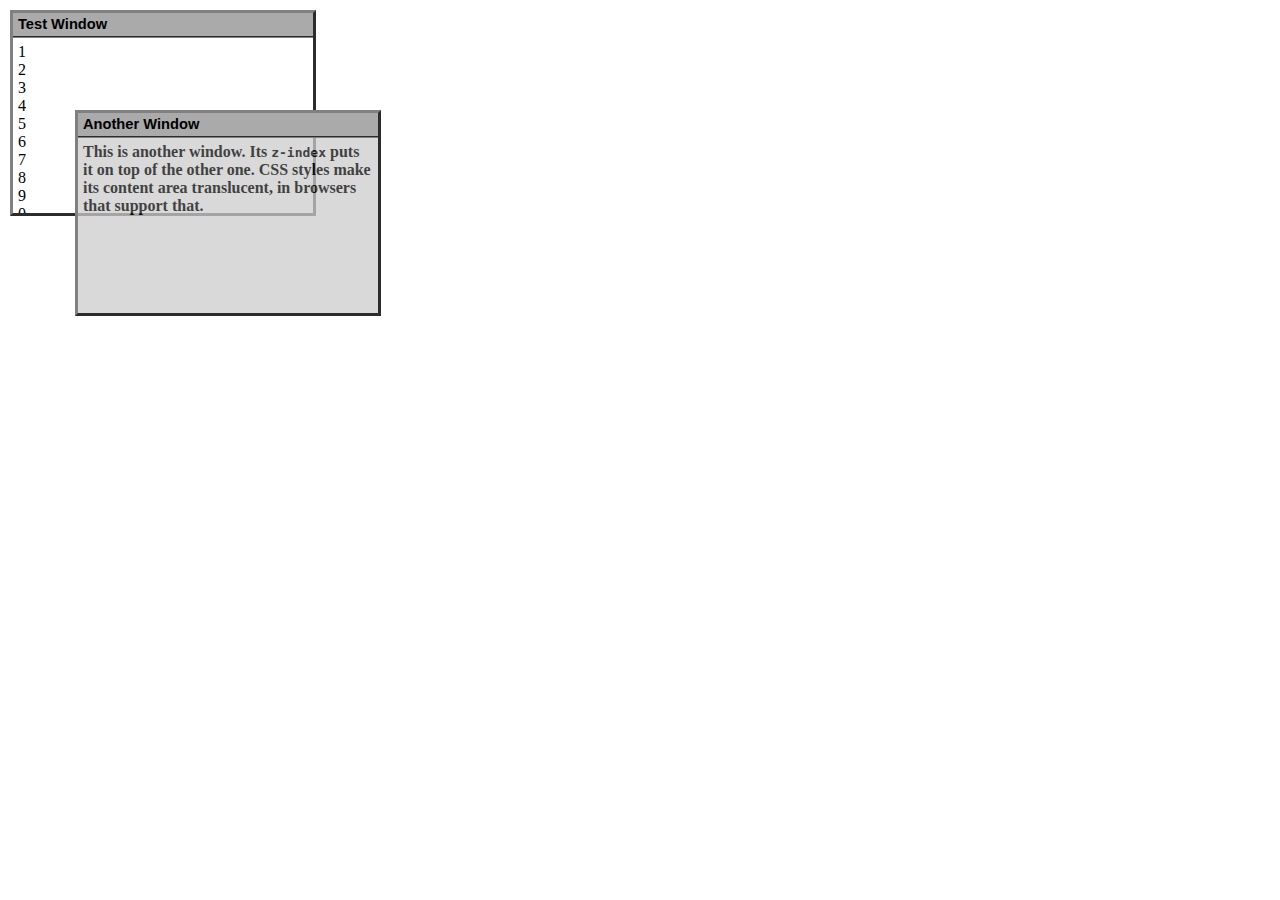
<file: htdocs/template/displaying-windows-with-css.html>
<!DOCTYPE html>
<head>
<style type="text/css">
/**
 * This is a CSS stylesheet that defines three style rules that we use
 * in the body of the document to create a "window" visual effect.
 * The rules use positioning properties to set the overall size of the window
 * and the position of its components. Changing the size of the window
 * requires careful changes to positioning properties in all three rules.
 **/
div.window { /* Specifies size and border of the window */
  position: absolute; /* The position is specified elsewhere */
  width: 300px; height: 200px;/* Window size, not including borders */
  border: 3px outset gray; /* Note 3D "outset" border effect */
}
div.titlebar { /* Specifies position, size, and style of the titlebar */
  position: absolute; /* It's a positioned element */
  top: 0px; height: 18px; /* Titlebar is 18px + padding and borders */
  width: 290px; /* 290 + 5px padding on left and right = 300 */
  background-color: #aaa; /* Titlebar color */
  border-bottom: groove gray 2px; /* Titlebar has border on bottom only */
  padding: 3px 5px 2px 5px; /* Values clockwise: top, right, bottom, left */
  font: bold 11pt sans-serif; /* Title font */
}
div.content { /* Specifies size, position and scrolling for window content */
  position: absolute; /* It's a positioned element */
  top: 25px; /* 18px title+2px border+3px+2px padding */
  height: 165px; /* 200px total - 25px titlebar - 10px padding*/
  width: 290px; /* 300px width - 10px of padding */
  padding: 5px; /* Allow space on all four sides */
  overflow: auto; /* Give us scrollbars if we need them */
  background-color: #fff; /* White background by default */
}
div.translucent { /* this class makes a window partially transparent */
  opacity: .75; /* Standard style for transparency */
  filter: alpha(opacity=75); /* Transparency for IE */
}
</style>
</head>
<body>
<!-- Here is how we define a window: a "window" div with a titlebar and -->
<!-- content div nested inside. Note how position is specified with -->
<!-- a style attribute that augments the styles from the stylesheet. -->
<div class="window" style="left: 10px; top: 10px; z-index: 10;">
<div class="titlebar">Test Window</div>
<div class="content">
1<br>2<br>3<br>4<br>5<br>6<br>7<br>8<br>9<br>0<br><!-- Lots of lines to -->
1<br>2<br>3<br>4<br>5<br>6<br>7<br>8<br>9<br>0<br><!-- demonstrate scrolling-->
</div>
</div>
<!-- Here's another window with different position, color, and font weight -->
<div class="window" style="left: 75px; top: 110px; z-index: 20;">
<div class="titlebar">Another Window</div>
<div class="content translucent"
style="background-color:#ccc; font-weight:bold;">
This is another window. Its <tt>z-index</tt> puts it on top of the other one.
CSS styles make its content area translucent, in browsers that support that.
</div>
</div>
</file>
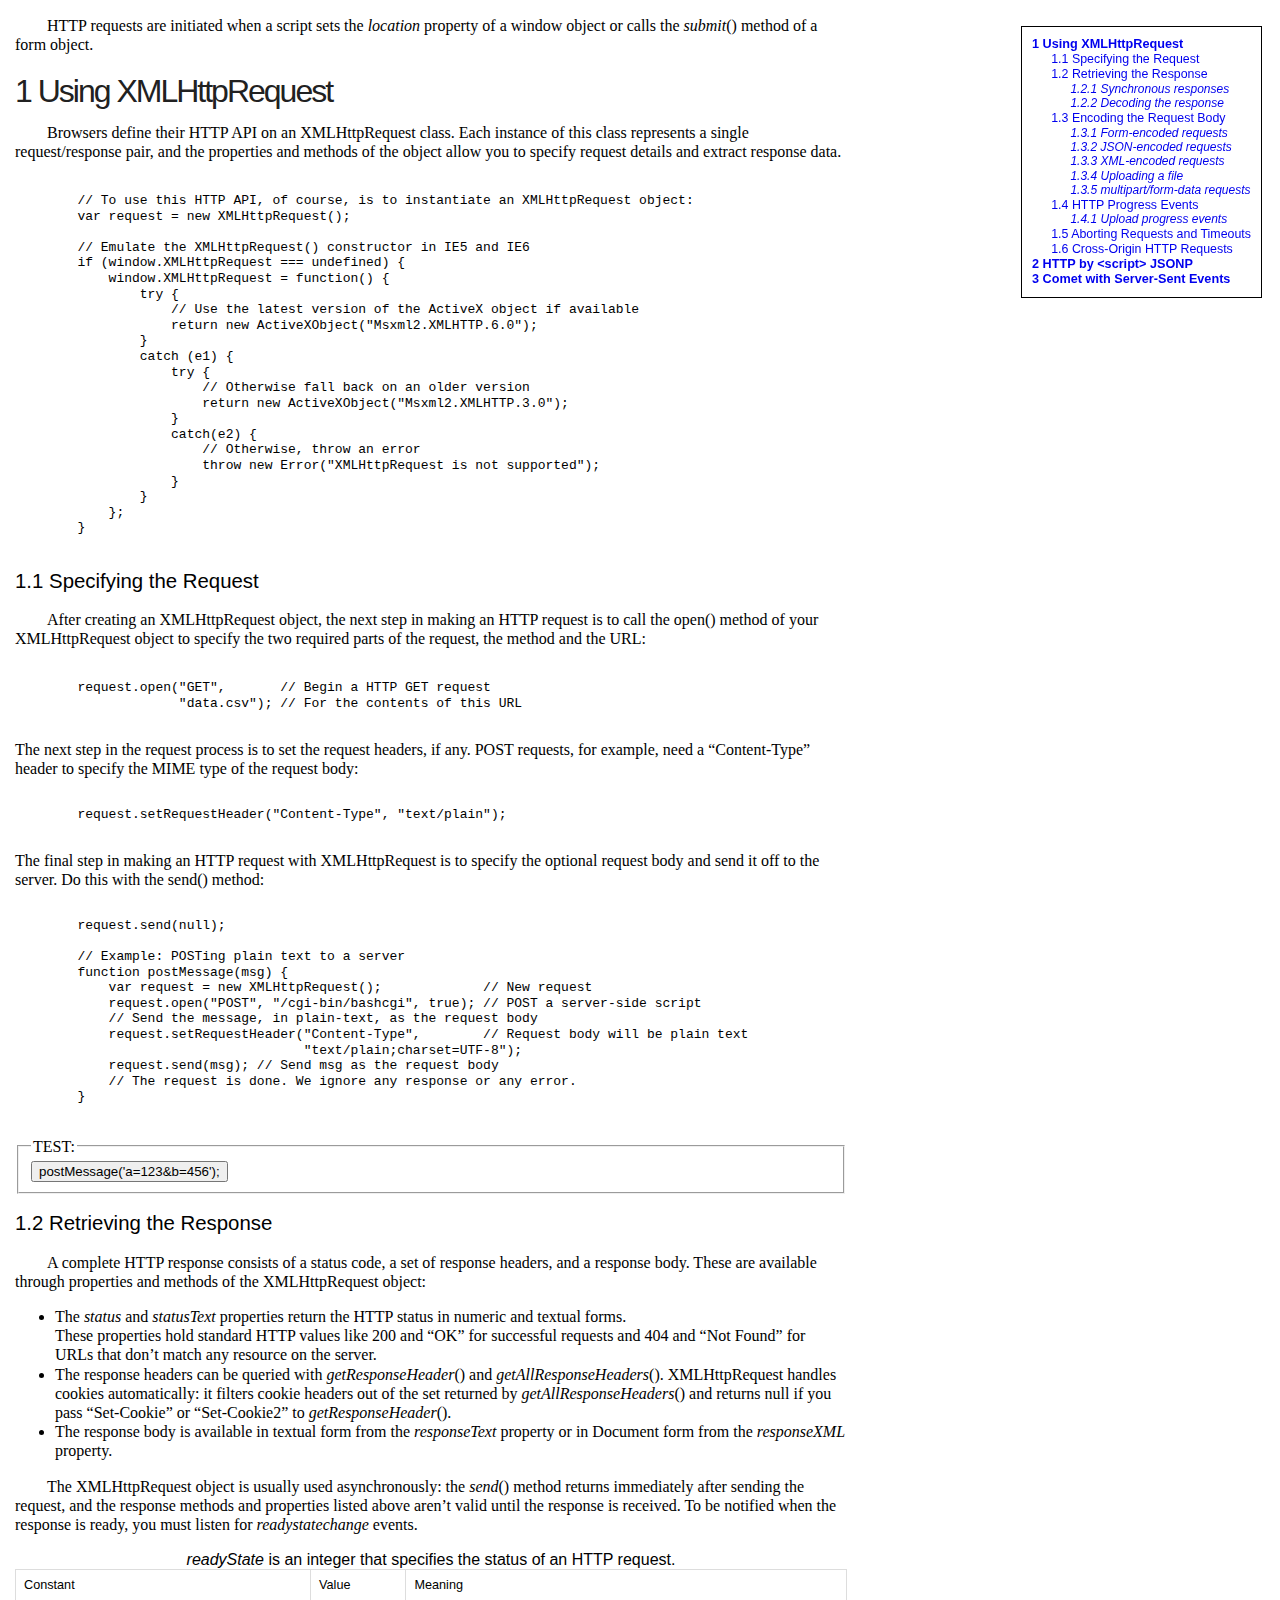
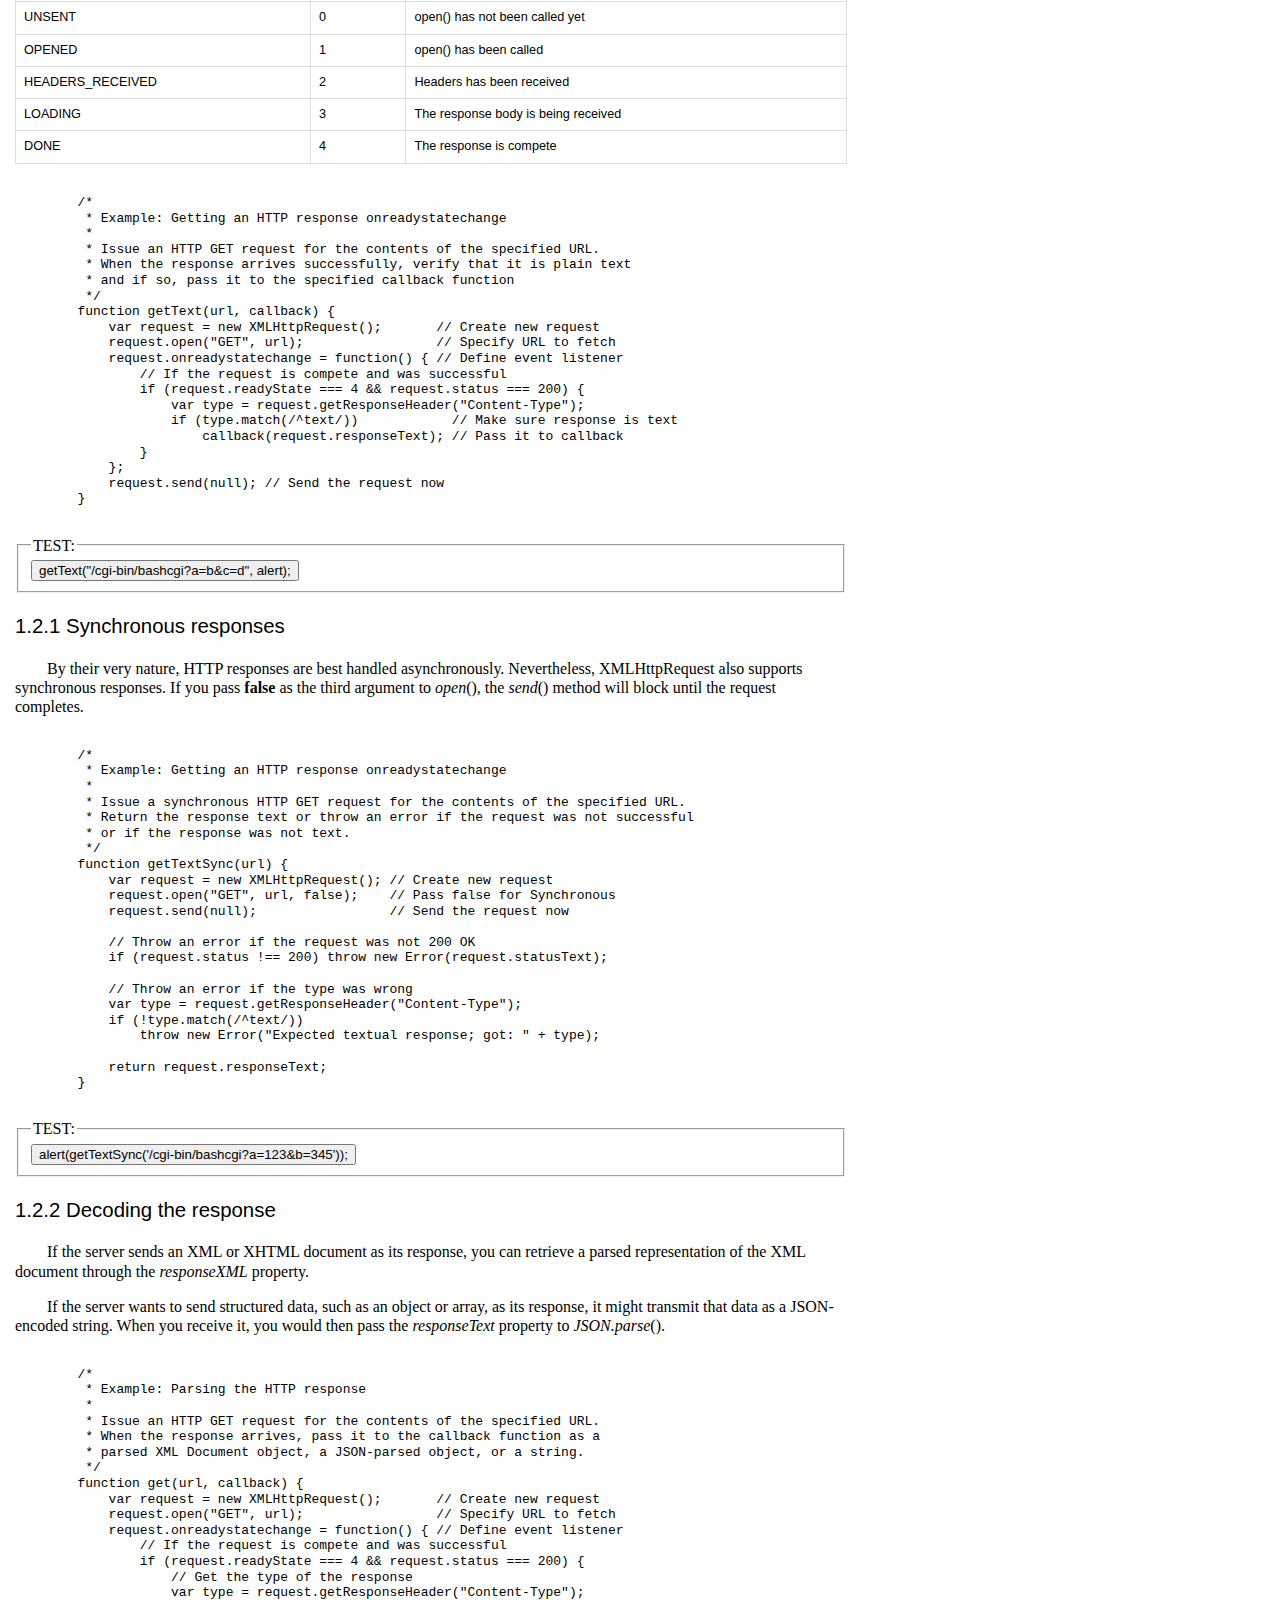
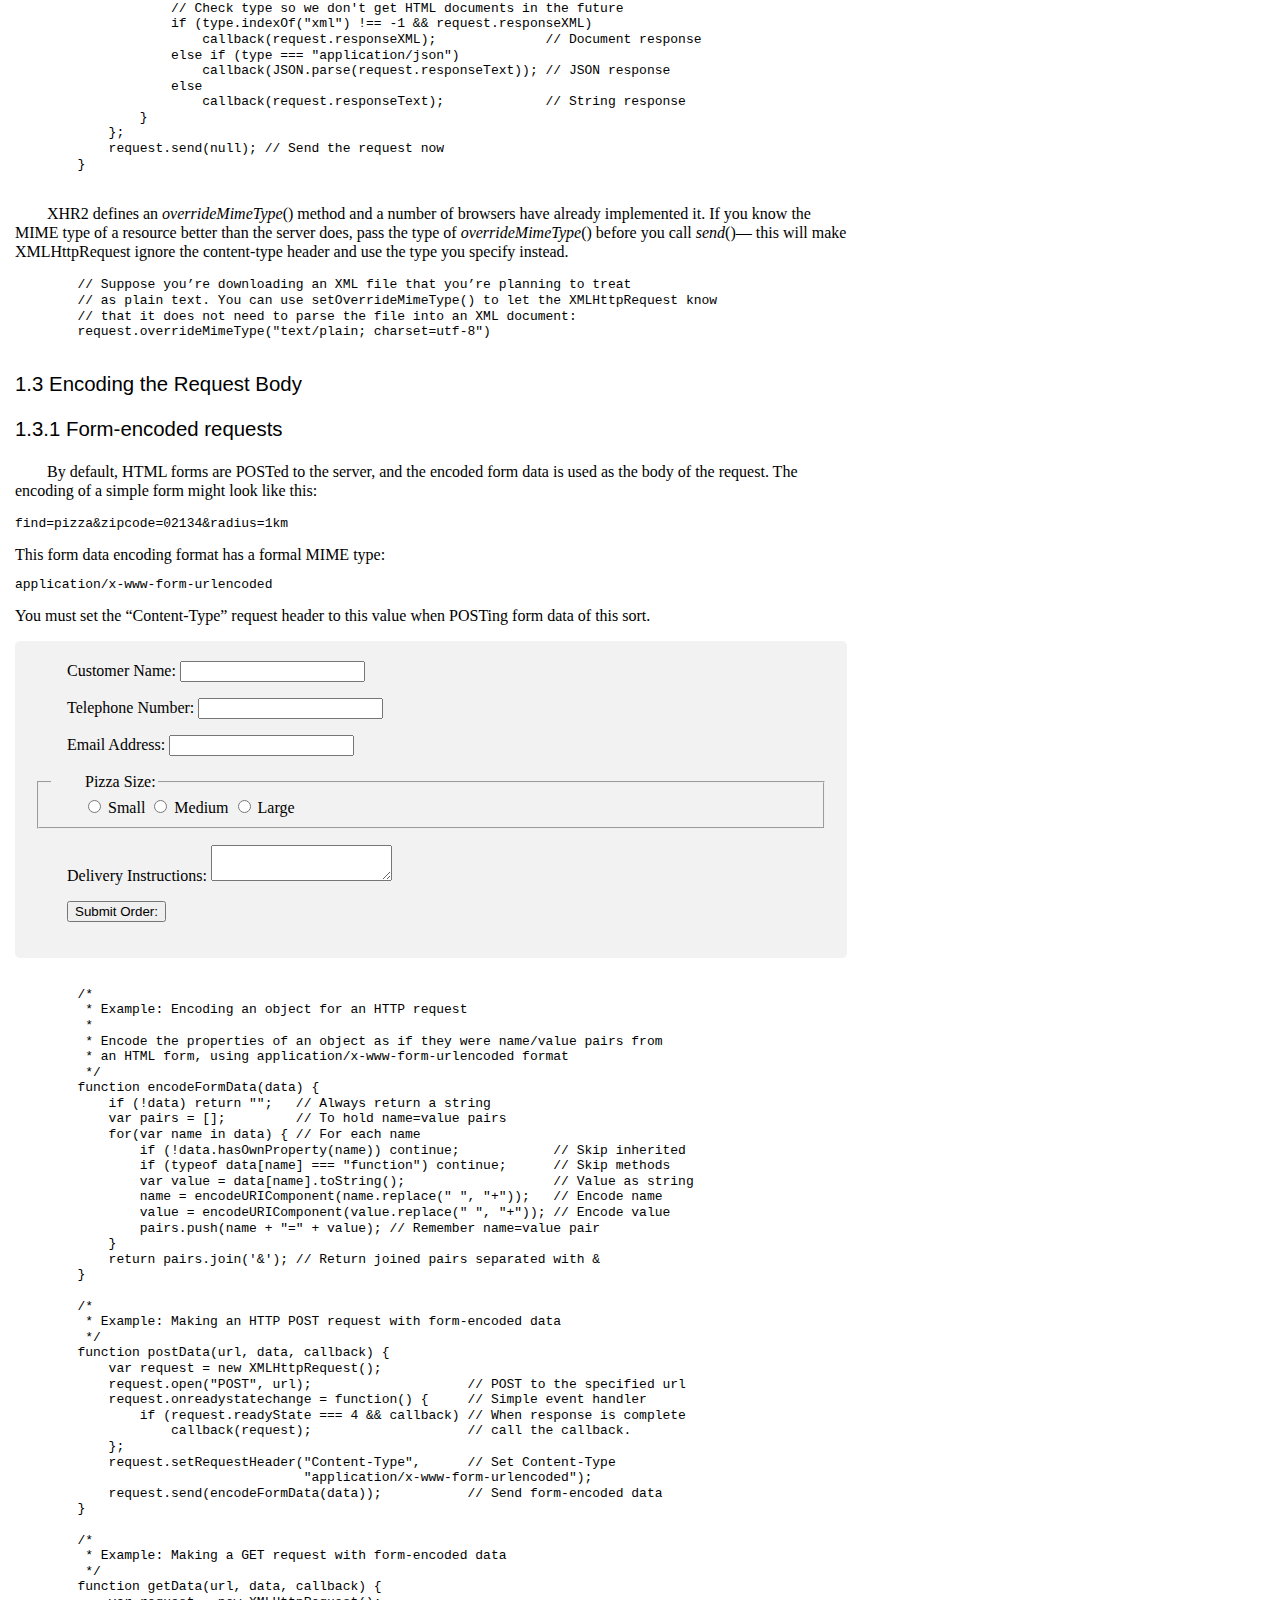
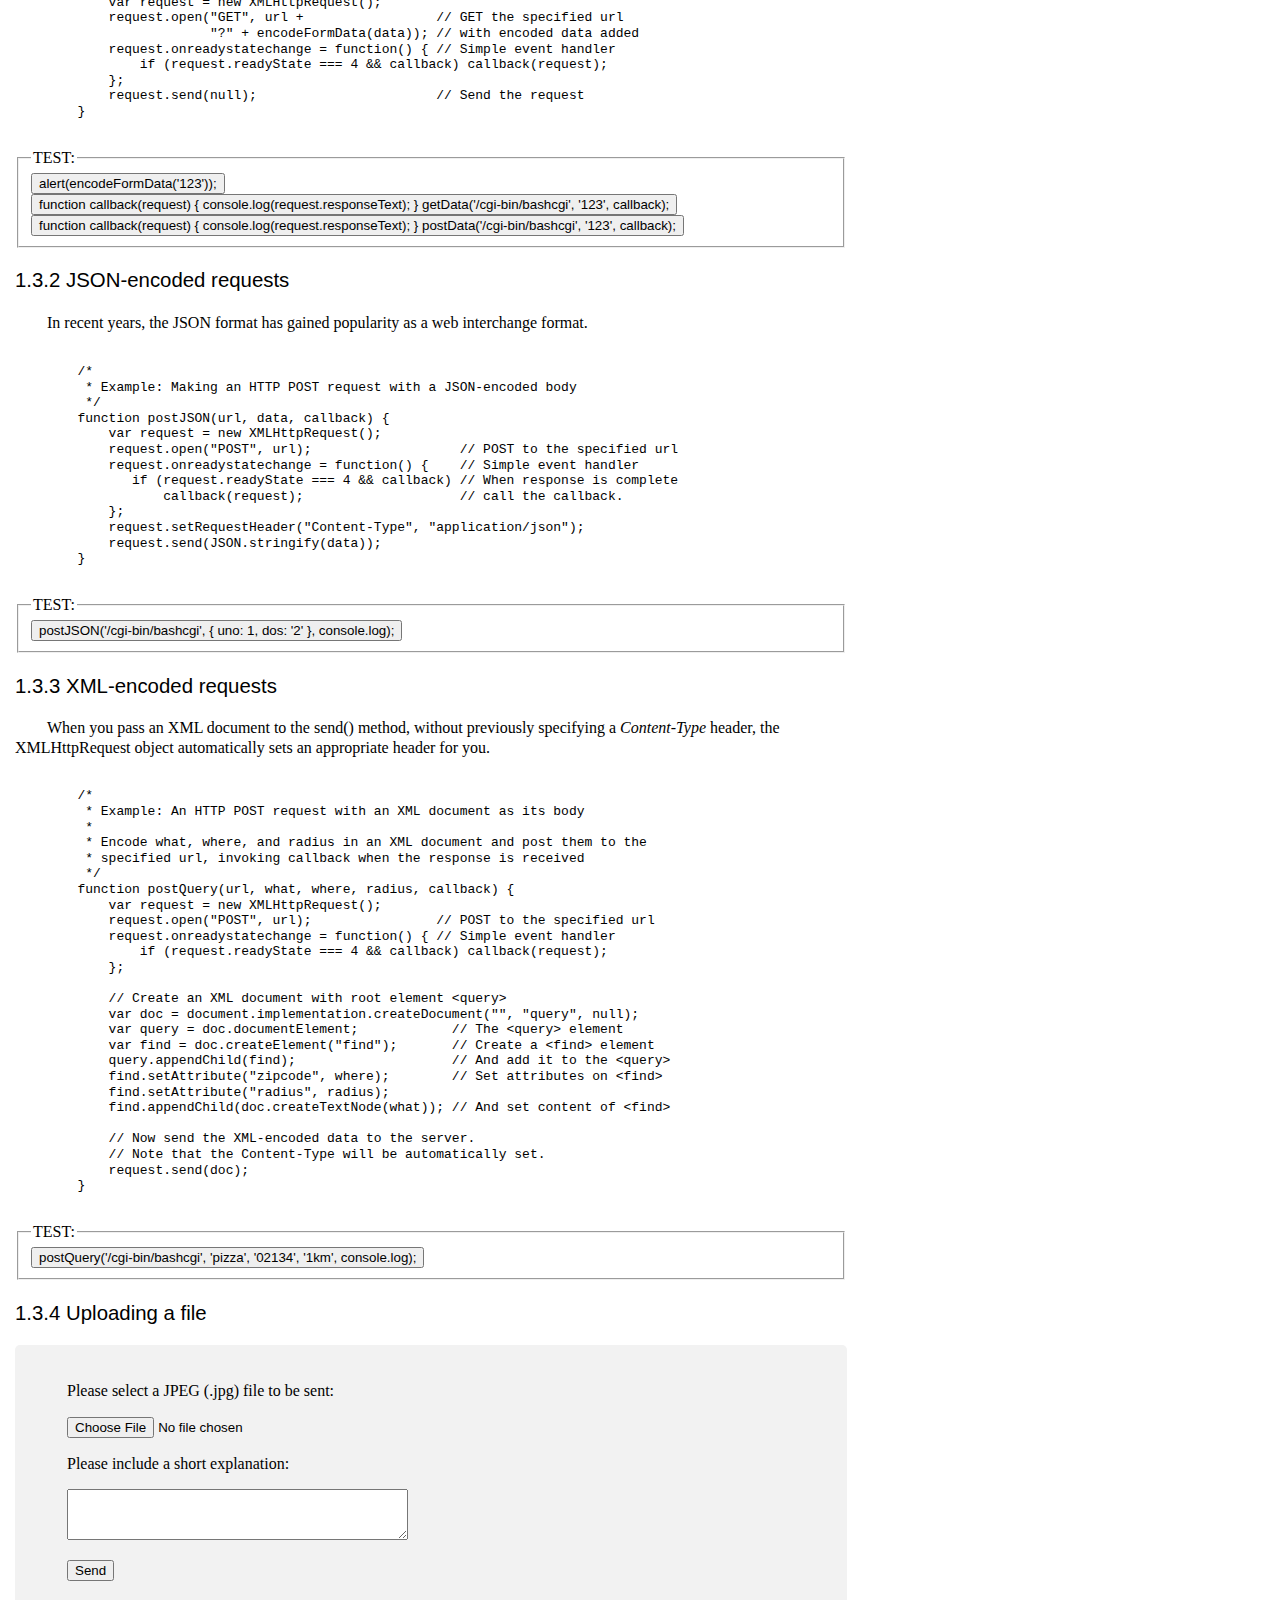
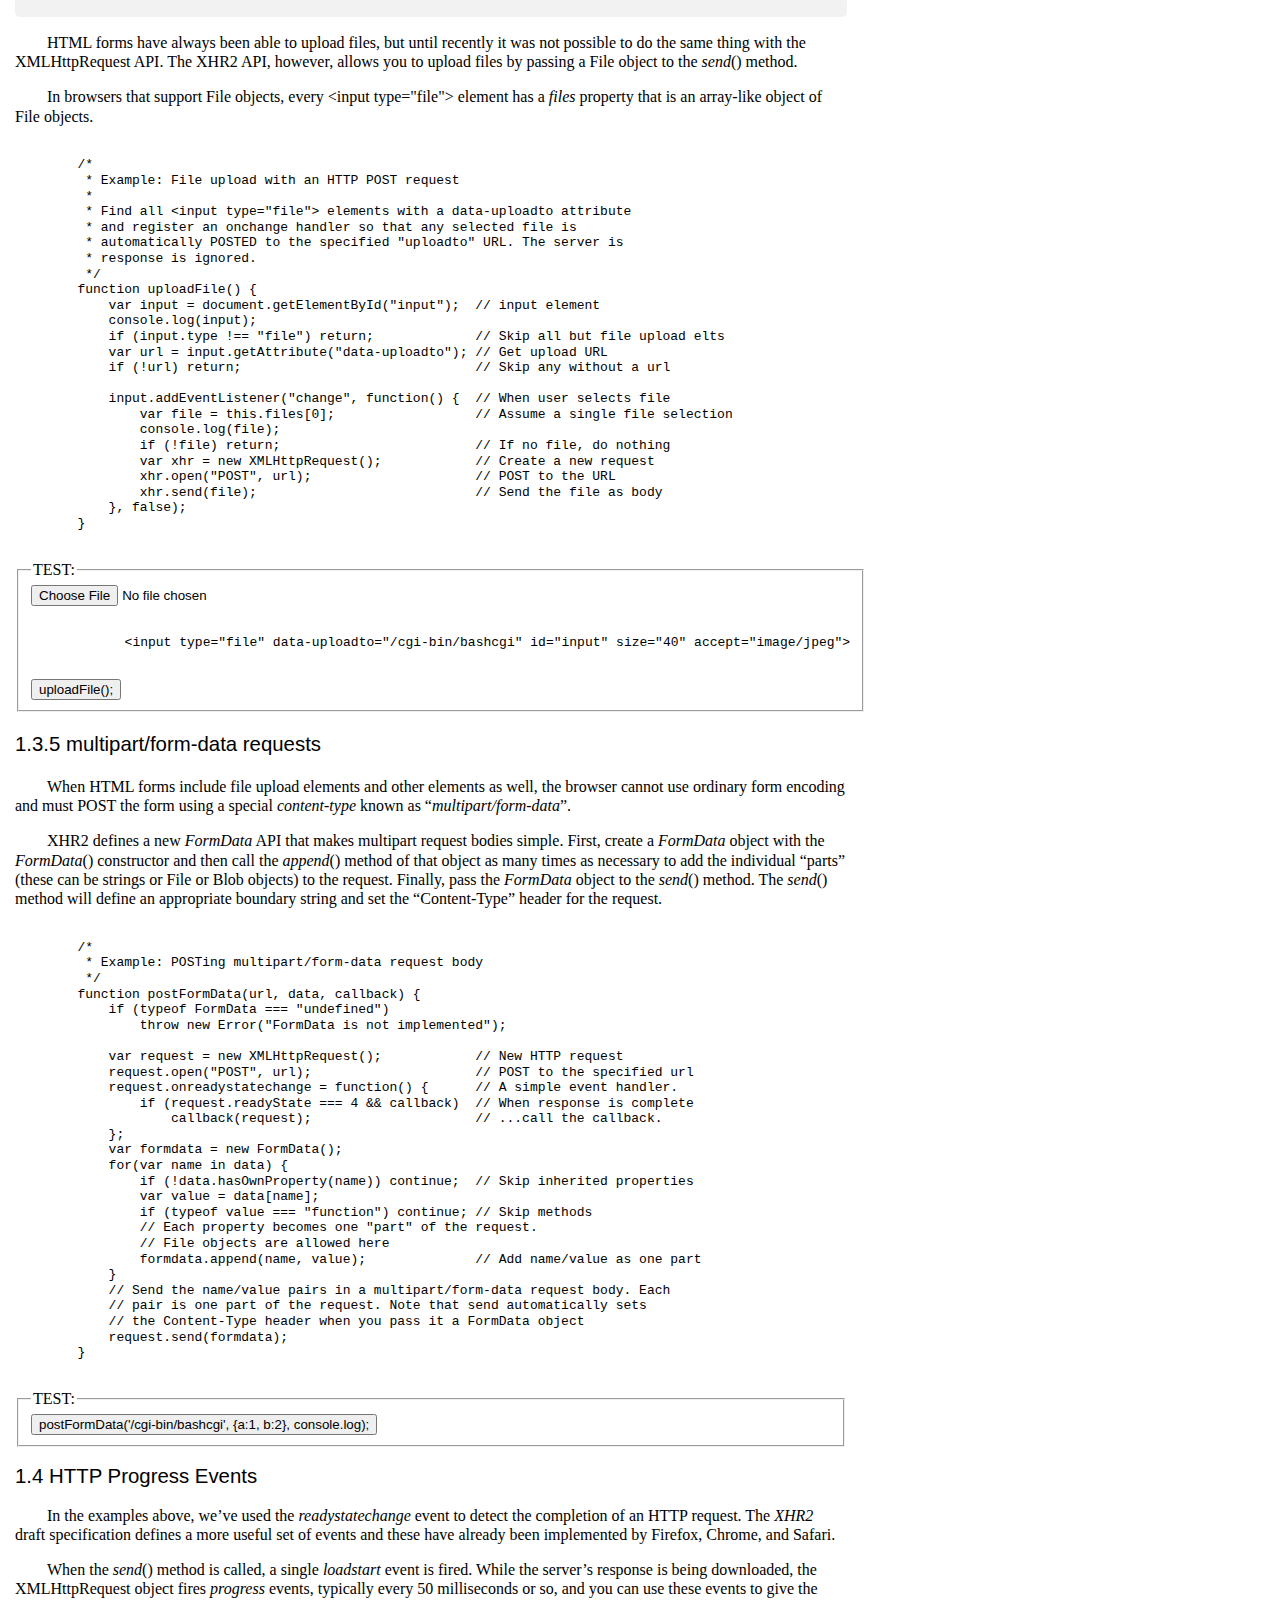
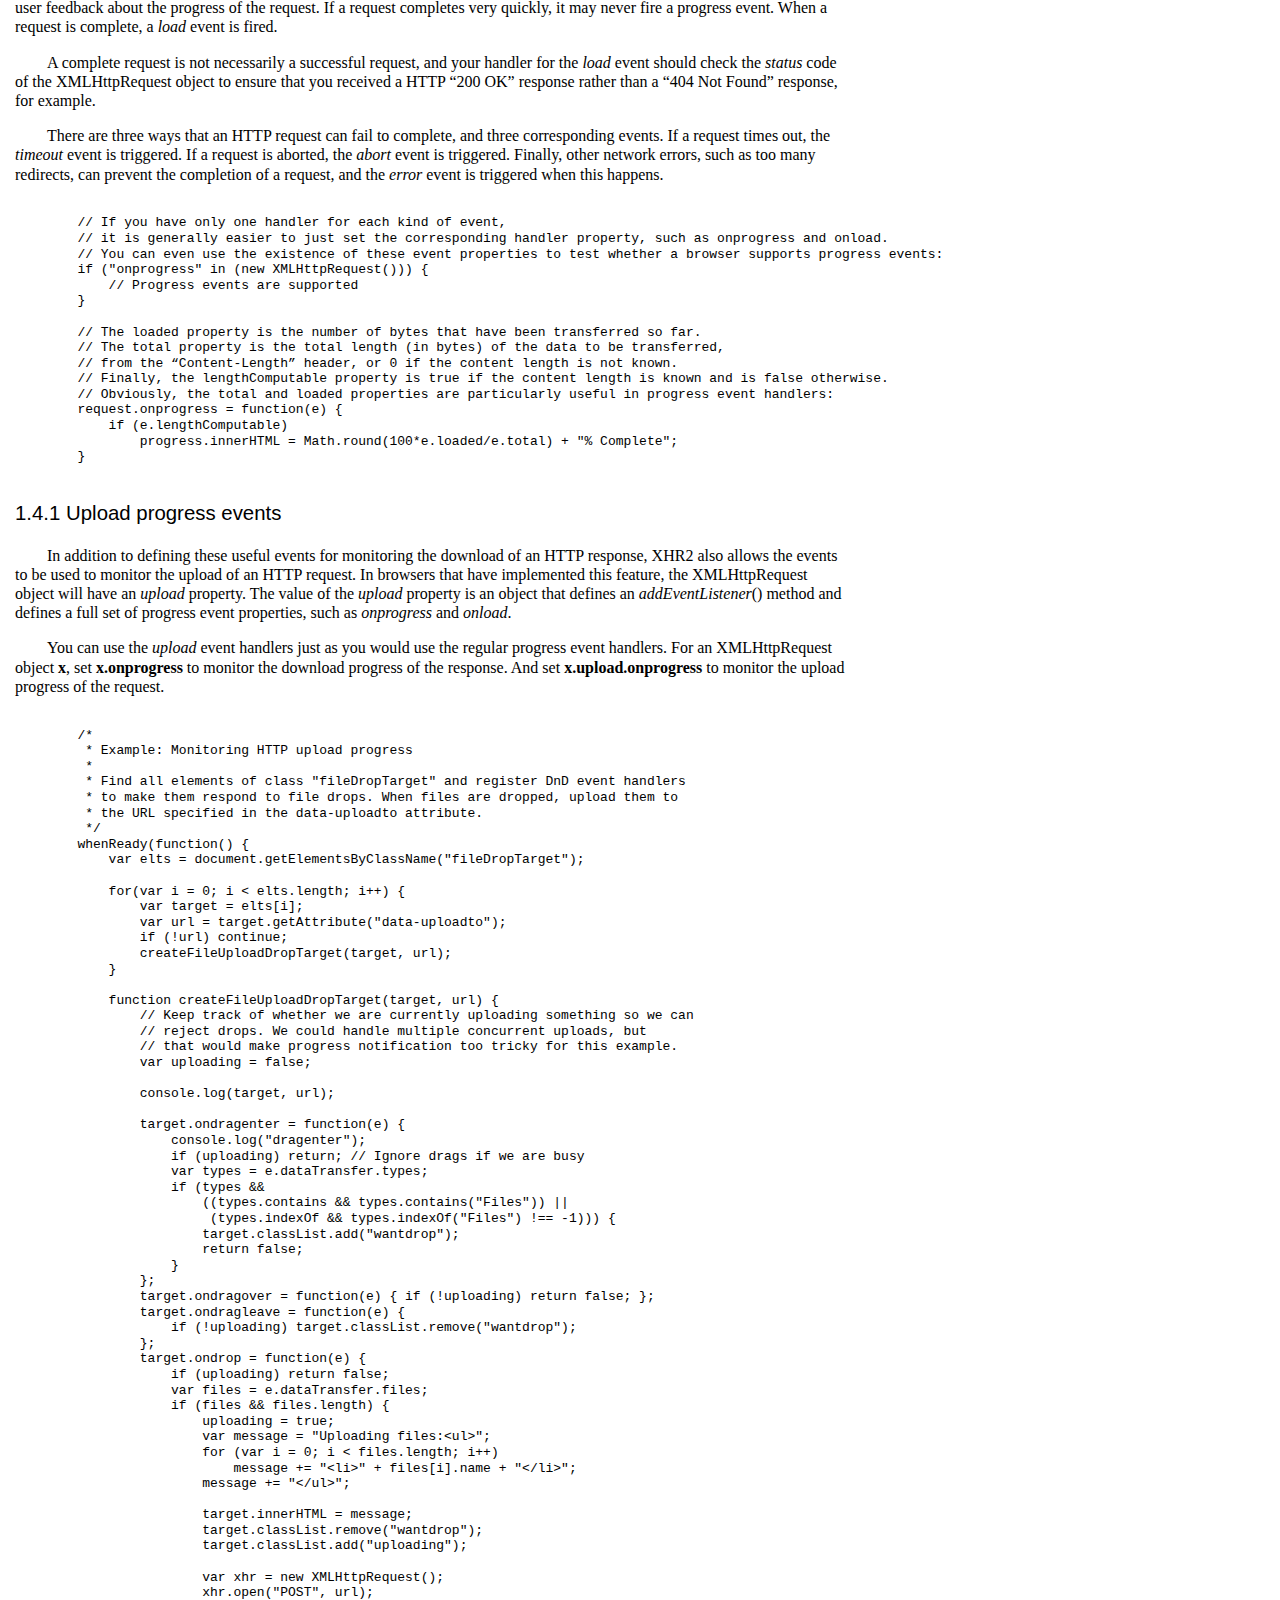
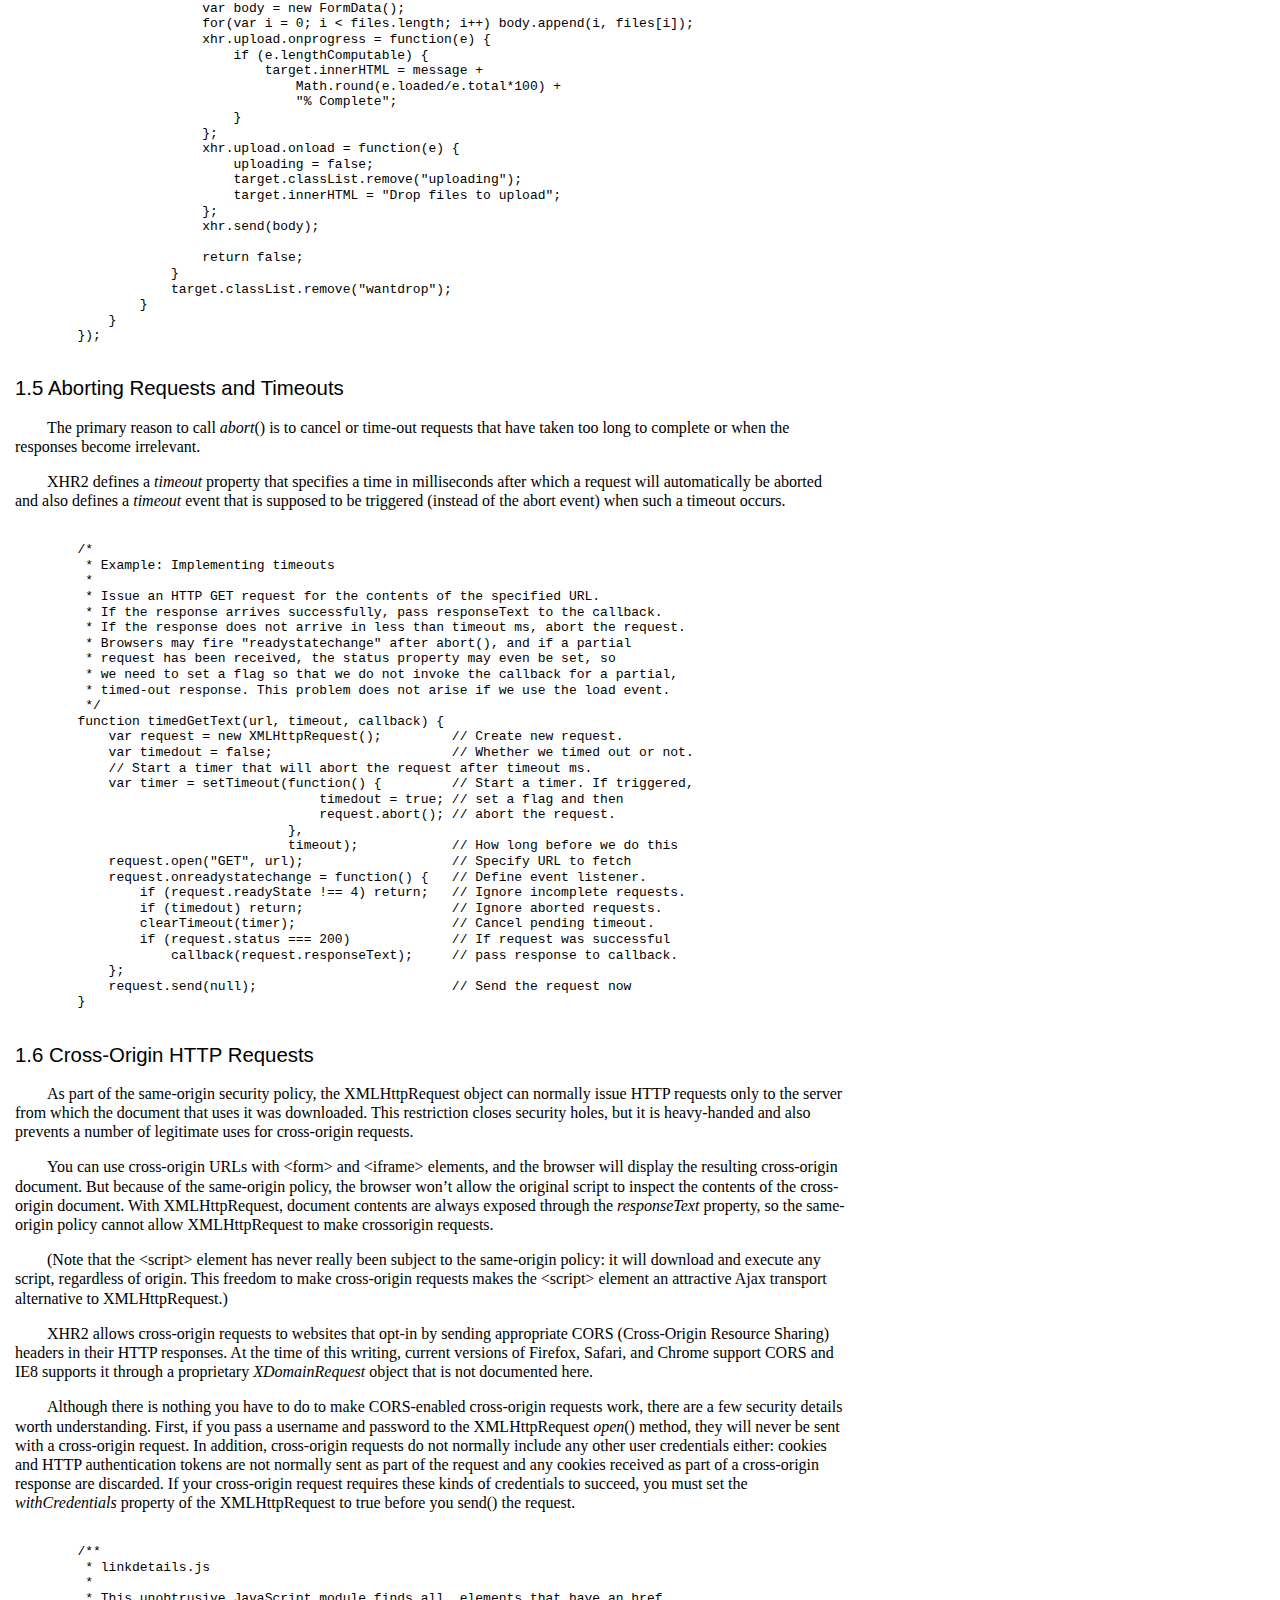
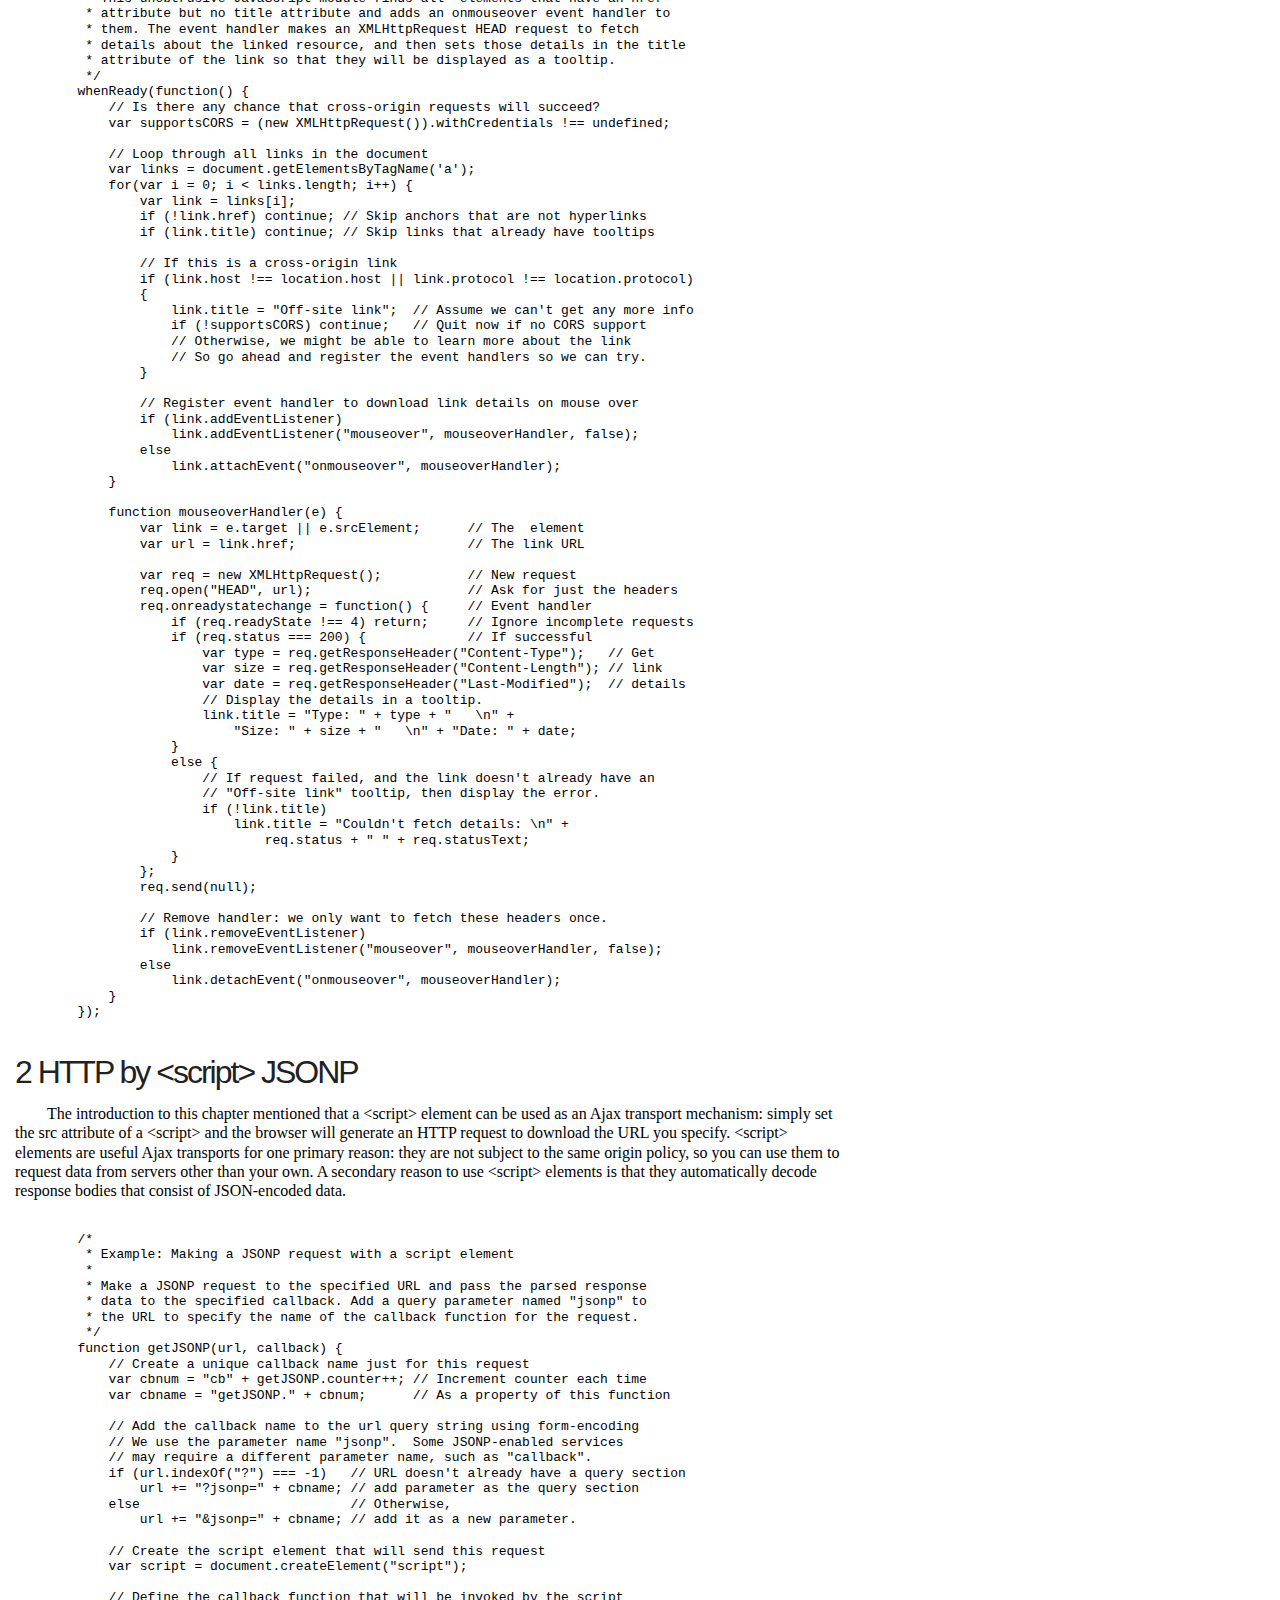
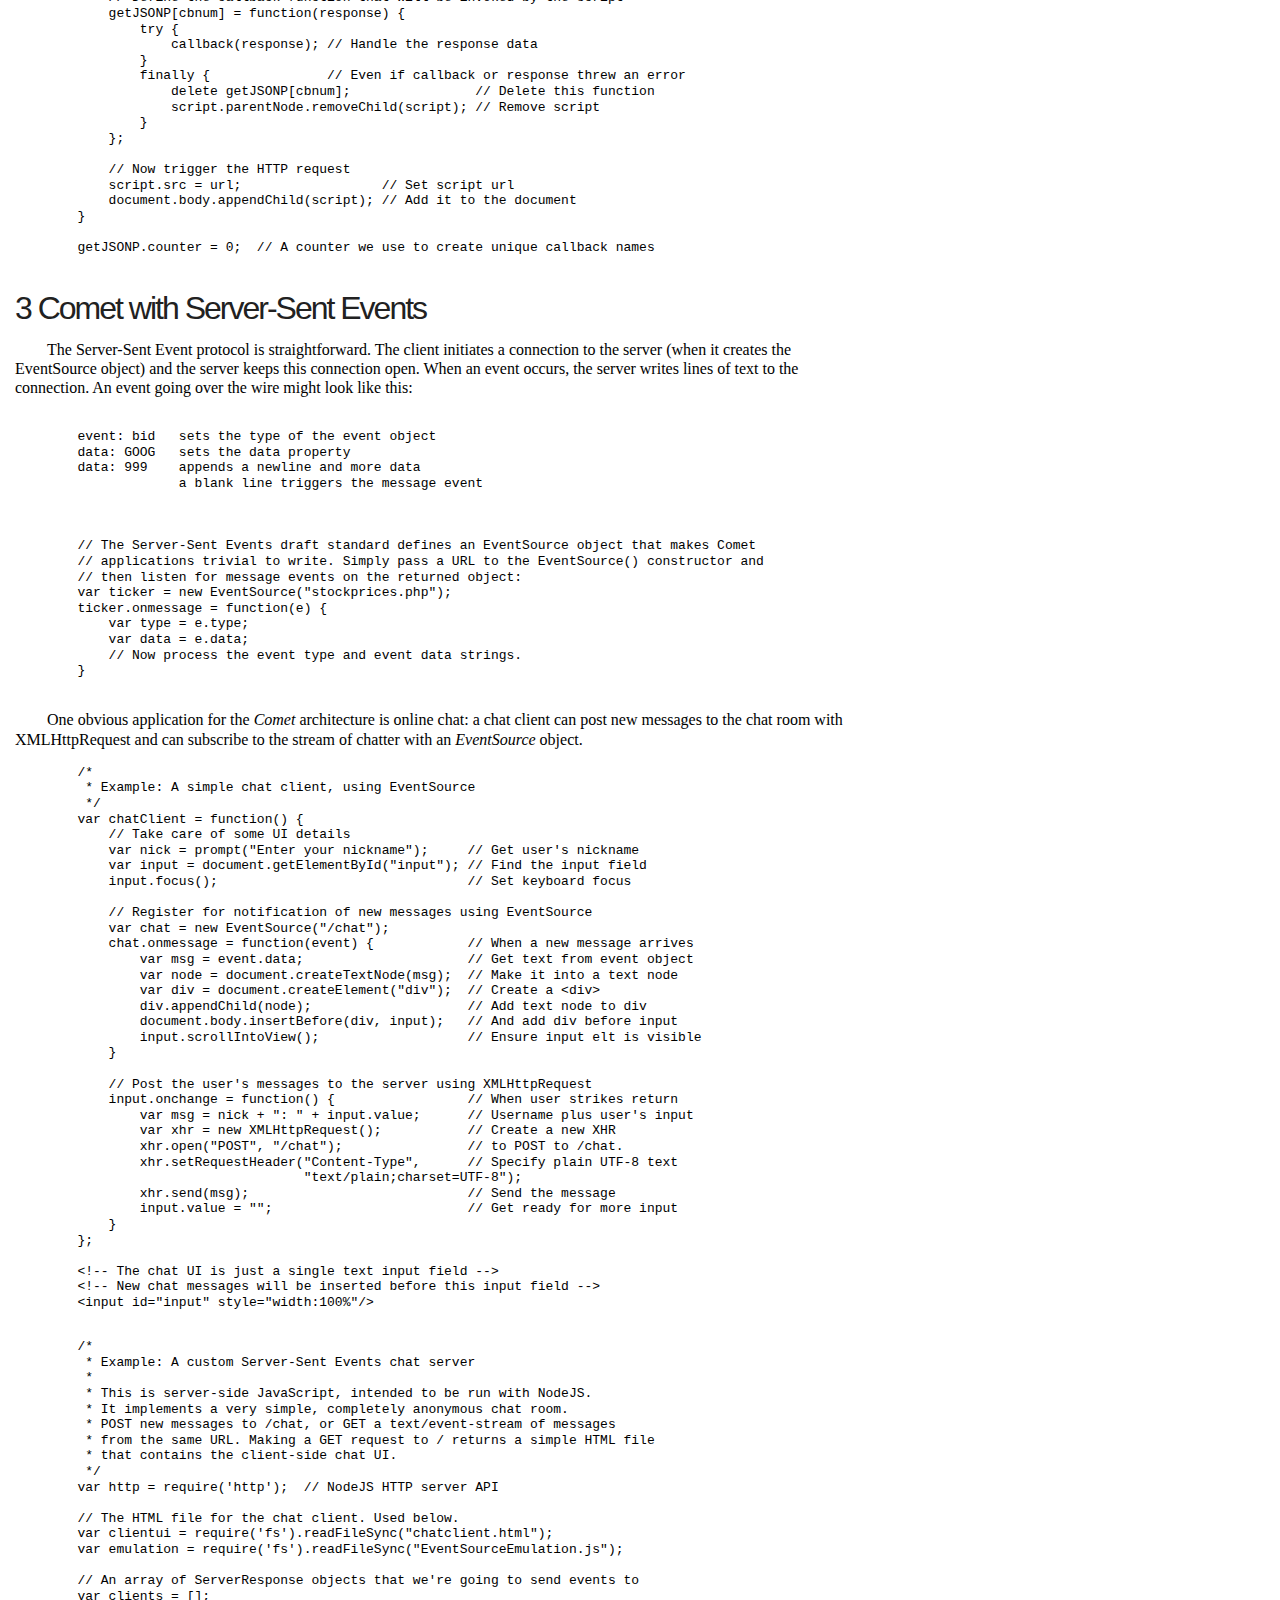
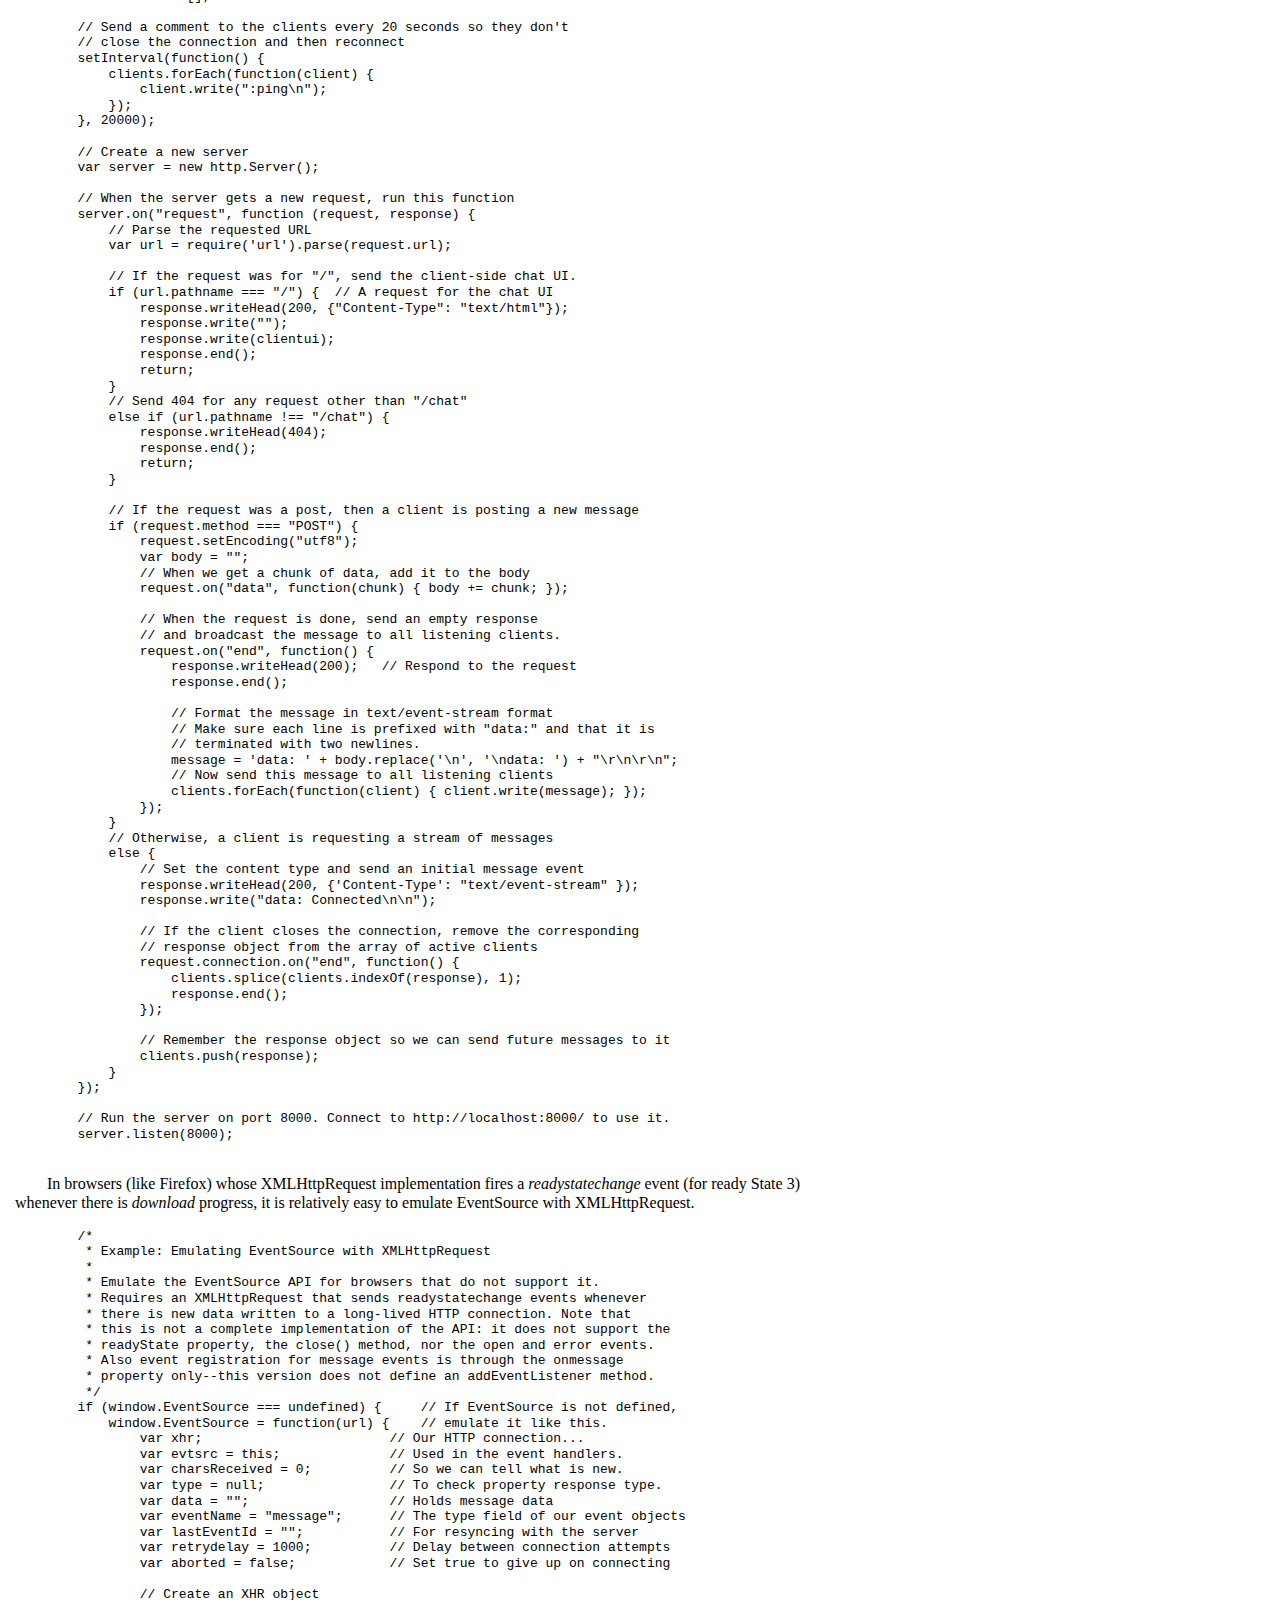
<file: htdocs/template/scripted-http.html>
<!DOCTYPE html>
<html lang="zh">
<head>
    <meta charset="utf-8" />
    <title>JavaScript: Scripting Documents</title>
    <style type="text/css">
    body {
      margin: 0;
      font: 100%/1.2 Georgia, "Times New Roman", serif;
      padding-left: 15px;
      padding-right: 15px;
      max-width: 65%;
    }

    h1 {
      color: #212121;
      font-family: 'Lato', sans-serif;
      font-size: 2em;
      font-weight: 300;
      letter-spacing: -2px;
      line-height: .975;
      margin-bottom: .4125em;
    }

    h2,
    h3 {
      font-family: "Open Sans", sans-serif;
      font-weight: 400;
      font-size: 1.275em; /* 15px/16px */
    }

    p {
      text-indent: 2em;
    }

    em,
    li {
        /* font-weight: bold; */
    }

    table {
      font-family: arial, sans-serif;
      border-collapse: collapse;
      width: 100%;
    }

    td, th {
      border: 1px solid #dddddd;
      text-align: left;
      padding: 8px;
      font-size: 9.5pt;
      font-weight: 300;
    }

    form {
      border-radius: 5px;
      background-color: #f2f2f2;
      padding: 20px;
      text-indent: 2em;
    }

    #TOC {
        border: solid black 1px;
        margin: 10px;
        padding: 10px; 
        position: fixed;
        top: 1em;
        right: 0.5em;
        max-width: 30%;
    }

    .TOCEntry { font-family: sans-serif; }
    .TOCEntry a { text-decoration: none; }
    .TOCLevel1 { font-size: 9.5pt; font-weight: bold; }
    .TOCLevel2 { font-size: 9.3pt; margin-left: .2in; }
    .TOCLevel3 { font-size: 9pt; font-style: oblique; margin-left: .4in; }
    .TOCSectNum:after { content: " "; }
    </style>

    <script>
    /*
     * Example: Invoking functions when the document is ready
     *
     * Pass a function to whenReady() and it will be invoked (as a method of the
     * document) when the document is parsed and ready for manipulation. Registered
     * functions are triggered by the first DOMContentLoaded, readystatechange, or
     * load event that occurs. Once the document is ready and all functions have
     * been invoked, any functions passed to whenReady() will be invoked
     * immediately.
     */
    var whenReady = (function() { // This function returns the whenReady() function
        var funcs = [];           // The functions to run when we get an event
        var ready = false;        // Switches to true when the handler is triggered

        // The event handler invoked when the document becomes ready
        function handler(e) {
            // If we ave already run once, just return
            if (ready) return;

            // If this was a readystatechange event where the state changed to
            // something other than 'complete', then we are not ready yet
            if (e.type === "readystatechange" && document.readyState !== "complete")
                return;

            // Run all registered functions.
            // Note that we look up funcs.length each time, in case calling
            // one of these functions causes more functions to be registered.
            for(var i = 0; i < funcs.length; i++)
                funcs[i].call(document);

            // Now set the ready flag to true and forget the functions
            ready = true;
            funcs = null;
        }

        // Register the handler for any event we might receive
        if (document.addEventListener) {
            document.addEventListener("DOMContentLoaded", handler, false);
            document.addEventListener("readystatechange", handler, false);
            window.addEventListener("load", handler, false);
        }
        else if (document.attachEvent) {
            document.attachEvent("onreadystatechange", handler);
            window.attachEvent("onload", handler);
        }

        // Return the whenReady function
        return function whenReady(f) {
            if (ready) f.call(document); // If already ready, just run it
            else funcs.push(f);          // Otherwise, queue it for later.
        }
    }());

    whenReady(function() { console.log("The first whenReady()"); });
    </script>
</head>
<body>
<div class="page">
    <header class="masthead" role="banner">
        <p>
        HTTP requests are initiated
        when a script sets the <em>location</em> property of a window object or calls the <em>submit</em>() method
        of a form object. 
        </p>
    </header>

    <main class="main" role="main">
    <article>
        <h1>Using XMLHttpRequest</h1>
        <p>
        Browsers define their HTTP API on an XMLHttpRequest class. Each instance of this
        class represents a single request/response pair, and the properties and methods of the
        object allow you to specify request details and extract response data.
        </p>

        <pre><code>
        // To use this HTTP API, of course, is to instantiate an XMLHttpRequest object:
        var request = new XMLHttpRequest();

        // Emulate the XMLHttpRequest() constructor in IE5 and IE6
        if (window.XMLHttpRequest === undefined) {
            window.XMLHttpRequest = function() {
                try {
                    // Use the latest version of the ActiveX object if available
                    return new ActiveXObject("Msxml2.XMLHTTP.6.0");
                }
                catch (e1) {
                    try {
                        // Otherwise fall back on an older version
                        return new ActiveXObject("Msxml2.XMLHTTP.3.0");
                    }
                    catch(e2) {
                        // Otherwise, throw an error
                        throw new Error("XMLHttpRequest is not supported");
                    }
                }
            };
        }
        </code></pre>


        <h2>Specifying the Request</h2>
        <p>
        After creating an XMLHttpRequest object, the next step in making an HTTP request
        is to call the open() method of your XMLHttpRequest object to specify the two required
        parts of the request, the method and the URL:
        <pre><code>
        request.open("GET",       // Begin a HTTP GET request
                     "data.csv"); // For the contents of this URL
        </code></pre>

        The next step in the request process is to set the request headers, if any. POST requests,
        for example, need a “Content-Type” header to specify the MIME type of the request body:
        <pre><code>
        request.setRequestHeader("Content-Type", "text/plain");
        </code></pre>

        The final step in making an HTTP request with XMLHttpRequest is to specify the
        optional request body and send it off to the server. Do this with the send() method:
        <pre><code>
        request.send(null);

        // Example: POSTing plain text to a server
        function postMessage(msg) {
            var request = new XMLHttpRequest();             // New request
            request.open("POST", "/cgi-bin/bashcgi", true); // POST a server-side script
            // Send the message, in plain-text, as the request body
            request.setRequestHeader("Content-Type",        // Request body will be plain text
                                     "text/plain;charset=UTF-8");
            request.send(msg); // Send msg as the request body
            // The request is done. We ignore any response or any error.
        }
        </code></pre>
        </p>

        <fieldset>
            <legend>TEST: </legend>
            <button onclick="postMessage('a=123&b=456');">postMessage('a=123&b=456');</button><br />
        </fieldset>

        <h2>Retrieving the Response</h2>
        <p>
        A complete HTTP response consists of a status code, a set of response headers, and a
        response body. These are available through properties and methods of the
        XMLHttpRequest object: 
        <ul>
        <li>
        The <em>status</em> and <em>statusText</em> properties return the HTTP status in numeric and textual forms.<br />
        These properties hold standard HTTP values like 200 and “OK” for
        successful requests and 404 and “Not Found” for URLs that don’t match any resource on the server.
        </li>
        <li>
        The response headers can be queried with <em>getResponseHeader</em>() and <em>getAllResponseHeaders</em>().
        XMLHttpRequest handles cookies automatically: it filters cookie headers out of the set returned 
        by <em>getAllResponseHeaders</em>() and returns null if you pass “Set-Cookie” or “Set-Cookie2” to <em>getResponseHeader</em>().
        </li>
        <li>
        The response body is available in textual form from the <em>responseText</em> property or
        in Document form from the <em>responseXML</em> property.
        </li>
        </ul>
        </p>

        <p>
        The XMLHttpRequest object is usually used asynchronously: 
        the <em>send</em>() method returns immediately after sending the request,
        and the response methods and properties listed above aren’t valid until the response is received.
        To be notified when the response is ready, you must listen for <em>readystatechange</em> events.
        </p>

        <p>
        <table>
            <caption>
            <em>readyState</em> is an integer that specifies the status of an HTTP request.
            </caption>
            <tr>
                <th>Constant</th>
                <th>Value</th>
                <th>Meaning</th>
            </tr>
            <tr>
                <th>UNSENT</th>
                <th>0</th>
                <th>open() has not been called yet</th>
            </tr>
            <tr>
                <th>OPENED</th>
                <th>1</th>
                <th>open() has been called </th>
            </tr>
            <tr>
                <th>HEADERS_RECEIVED</th>
                <th>2</th>
                <th>Headers has been received</th>
            </tr>
            <tr>
                <th>LOADING</th>
                <th>3</th>
                <th>The response body is being received</th>
            </tr>
            <tr>
                <th>DONE</th>
                <th>4</th>
                <th>The response is compete</th>
            </tr>
        </table>
        </p>

        <pre><code>
        /*
         * Example: Getting an HTTP response onreadystatechange
         *
         * Issue an HTTP GET request for the contents of the specified URL.
         * When the response arrives successfully, verify that it is plain text
         * and if so, pass it to the specified callback function
         */
        function getText(url, callback) {
            var request = new XMLHttpRequest();       // Create new request
            request.open("GET", url);                 // Specify URL to fetch
            request.onreadystatechange = function() { // Define event listener
                // If the request is compete and was successful
                if (request.readyState === 4 && request.status === 200) {
                    var type = request.getResponseHeader("Content-Type");
                    if (type.match(/^text/))            // Make sure response is text
                        callback(request.responseText); // Pass it to callback
                }
            };
            request.send(null); // Send the request now
        }
        </code></pre>

        <fieldset>
            <legend>TEST: </legend>
            <button onclick="getText('/cgi-bin/bashcgi?a=b&c=d', alert);">getText("/cgi-bin/bashcgi?a=b&c=d", alert);</button><br />
        </fieldset>

        <h3>Synchronous responses</h3>
        <p>
        By their very nature, HTTP responses are best handled asynchronously. Nevertheless,
        XMLHttpRequest also supports synchronous responses. If you pass <b>false</b> as the third
        argument to <em>open</em>(), the <em>send</em>() method will block until the request completes.
        </p>

        <pre><code>
        /*
         * Example: Getting an HTTP response onreadystatechange
         *
         * Issue a synchronous HTTP GET request for the contents of the specified URL.
         * Return the response text or throw an error if the request was not successful
         * or if the response was not text.
         */
        function getTextSync(url) {
            var request = new XMLHttpRequest(); // Create new request
            request.open("GET", url, false);    // Pass false for Synchronous
            request.send(null);                 // Send the request now

            // Throw an error if the request was not 200 OK
            if (request.status !== 200) throw new Error(request.statusText);

            // Throw an error if the type was wrong
            var type = request.getResponseHeader("Content-Type");
            if (!type.match(/^text/))
                throw new Error("Expected textual response; got: " + type);

            return request.responseText;
        }
        </code></pre>

        <fieldset>
            <legend>TEST: </legend>
            <button onclick="alert(getTextSync('/cgi-bin/bashcgi?a=123&b=345'));">
                alert(getTextSync('/cgi-bin/bashcgi?a=123&b=345'));
            </button><br />
        </fieldset>

        <h3>Decoding the response</h3>
        <p>
        If the server sends an XML or XHTML document as its response, you can retrieve a parsed representation of
        the XML document through the <em>responseXML</em> property.
        </p>

        <p>
        If the server wants to send structured data, such as an object or array, as its response,
        it might transmit that data as a JSON-encoded string. When you receive it, you
        would then pass the <em>responseText</em> property to <em>JSON.parse</em>().
        </p>

        <pre><code>
        /*
         * Example: Parsing the HTTP response
         *
         * Issue an HTTP GET request for the contents of the specified URL.
         * When the response arrives, pass it to the callback function as a
         * parsed XML Document object, a JSON-parsed object, or a string.
         */
        function get(url, callback) {
            var request = new XMLHttpRequest();       // Create new request
            request.open("GET", url);                 // Specify URL to fetch
            request.onreadystatechange = function() { // Define event listener
                // If the request is compete and was successful
                if (request.readyState === 4 && request.status === 200) {
                    // Get the type of the response
                    var type = request.getResponseHeader("Content-Type");
                    // Check type so we don't get HTML documents in the future
                    if (type.indexOf("xml") !== -1 && request.responseXML)
                        callback(request.responseXML);              // Document response
                    else if (type === "application/json")
                        callback(JSON.parse(request.responseText)); // JSON response
                    else
                        callback(request.responseText);             // String response
                }
            };
            request.send(null); // Send the request now
        }
        </code></pre>

        <p>
        XHR2 defines an <em>overrideMimeType</em>() method and a number
        of browsers have already implemented it. If you know the MIME type of a resource
        better than the server does, pass the type of <em>overrideMimeType</em>() before you call <em>send</em>()—
        this will make XMLHttpRequest ignore the content-type header and use the type you
        specify instead. 
        </p>

        <code><pre>
        // Suppose you’re downloading an XML file that you’re planning to treat
        // as plain text. You can use setOverrideMimeType() to let the XMLHttpRequest know
        // that it does not need to parse the file into an XML document:
        request.overrideMimeType("text/plain; charset=utf-8")
        </code></pre>

        <h2>Encoding the Request Body</h2>

        <h3>Form-encoded requests</h3>
        <p>
        By default, HTML forms are POSTed to the server, and the encoded form
        data is used as the body of the request. The encoding of a simple form might look like this:
        <pre><code>find=pizza&zipcode=02134&radius=1km</code></pre>
        This form data encoding format has a formal MIME type:
        <pre><code>application/x-www-form-urlencoded</code></pre>
        You must set the “Content-Type” request header to this value when POSTing form
        data of this sort.
        </p>

        <form method="post"
              enctype="application/x-www-form-urlencoded"
              action="http://upper.ink/cgi-bin/bashcgi"
        <p><label> Customer Name: <input name="customername" required></label></p>
        <p><label> Telephone Number: <input name="telephonenumber" required type=tel></label></p>
        <p><label> Email Address: <input name="emailaddress" required type=email></label></p>
        <fieldset>
          <legend> Pizza Size: </legend>
          <label> <input type=radio name=size required value=small> Small </label>
          <label> <input type=radio name=size required value=medium> Medium </label>
          <label> <input type=radio name=size required value=large> Large </label>
        </fieldset>
        <p><label> Delivery Instructions: <textarea name="comments" maxlength=1000></textarea></label></p>
        <p><button>Submit Order: </button></p>
        </form>

        <pre><code>
        /*
         * Example: Encoding an object for an HTTP request
         *
         * Encode the properties of an object as if they were name/value pairs from
         * an HTML form, using application/x-www-form-urlencoded format
         */
        function encodeFormData(data) {
            if (!data) return "";   // Always return a string
            var pairs = [];         // To hold name=value pairs
            for(var name in data) { // For each name
                if (!data.hasOwnProperty(name)) continue;            // Skip inherited
                if (typeof data[name] === "function") continue;      // Skip methods
                var value = data[name].toString();                   // Value as string
                name = encodeURIComponent(name.replace(" ", "+"));   // Encode name
                value = encodeURIComponent(value.replace(" ", "+")); // Encode value
                pairs.push(name + "=" + value); // Remember name=value pair
            }
            return pairs.join('&'); // Return joined pairs separated with &
        }

        /*
         * Example: Making an HTTP POST request with form-encoded data
         */
        function postData(url, data, callback) {
            var request = new XMLHttpRequest();
            request.open("POST", url);                    // POST to the specified url
            request.onreadystatechange = function() {     // Simple event handler
                if (request.readyState === 4 && callback) // When response is complete
                    callback(request);                    // call the callback.
            };
            request.setRequestHeader("Content-Type",      // Set Content-Type
                                     "application/x-www-form-urlencoded");
            request.send(encodeFormData(data));           // Send form-encoded data
        }

        /*
         * Example: Making a GET request with form-encoded data
         */
        function getData(url, data, callback) {
            var request = new XMLHttpRequest();
            request.open("GET", url +                 // GET the specified url
                         "?" + encodeFormData(data)); // with encoded data added
            request.onreadystatechange = function() { // Simple event handler
                if (request.readyState === 4 && callback) callback(request);
            };
            request.send(null);                       // Send the request
        }
        </code></pre>

        <fieldset>
            <legend>TEST: </legend>
            <button onclick="alert(encodeFormData('123'));">alert(encodeFormData('123'));</button><br />
            <button onclick="
                function callback(request) { console.log(request.responseText); }
                getData('/cgi-bin/bashcgi', '123', callback)
                ">
                function callback(request) { console.log(request.responseText); }
                getData('/cgi-bin/bashcgi', '123', callback);
            </button><br />
            <button onclick="
                function callback(request) { console.log(request.responseText); }
                postData('/cgi-bin/bashcgi', '123', callback)
                ">
                function callback(request) { console.log(request.responseText); }
                postData('/cgi-bin/bashcgi', '123', callback);
            </button><br />
        </fieldset>

        <h3>JSON-encoded requests</h3>
        <p>
        In recent years, the JSON format has gained popularity as a web interchange format. 
        </p>

        <pre><code>
        /*
         * Example: Making an HTTP POST request with a JSON-encoded body
         */
        function postJSON(url, data, callback) {
            var request = new XMLHttpRequest();
            request.open("POST", url);                   // POST to the specified url
            request.onreadystatechange = function() {    // Simple event handler
               if (request.readyState === 4 && callback) // When response is complete
                   callback(request);                    // call the callback.
            };
            request.setRequestHeader("Content-Type", "application/json");
            request.send(JSON.stringify(data));
        }
        </code></pre>

        <fieldset>
            <legend>TEST: </legend>
            <button onclick="postJSON('/cgi-bin/bashcgi', { uno: 1, dos: '2' }, console.log);">
                postJSON('/cgi-bin/bashcgi', { uno: 1, dos: '2' }, console.log);
            </button><br />
        </fieldset>

        <h3>XML-encoded requests</h3>
        <p>
        When you pass an XML document to the send() method, without previously specifying
        a <em>Content-Type</em> header, the XMLHttpRequest object automatically sets an appropriate
        header for you.
        </p>

        <pre><code>
        /*
         * Example: An HTTP POST request with an XML document as its body
         *
         * Encode what, where, and radius in an XML document and post them to the
         * specified url, invoking callback when the response is received
         */
        function postQuery(url, what, where, radius, callback) {
            var request = new XMLHttpRequest();
            request.open("POST", url);                // POST to the specified url
            request.onreadystatechange = function() { // Simple event handler
                if (request.readyState === 4 && callback) callback(request);
            };

            // Create an XML document with root element &lt;query&gt;
            var doc = document.implementation.createDocument("", "query", null);
            var query = doc.documentElement;            // The &lt;query&gt; element
            var find = doc.createElement("find");       // Create a &lt;find&gt; element
            query.appendChild(find);                    // And add it to the &lt;query&gt;
            find.setAttribute("zipcode", where);        // Set attributes on &lt;find&gt;
            find.setAttribute("radius", radius);
            find.appendChild(doc.createTextNode(what)); // And set content of &lt;find&gt;

            // Now send the XML-encoded data to the server.
            // Note that the Content-Type will be automatically set.
            request.send(doc);
        }
        </code></pre>

        <fieldset>
            <legend>TEST: </legend>
            <button onclick="postQuery('/cgi-bin/bashcgi', 'pizza', '02134', '1km', console.log);">
                postQuery('/cgi-bin/bashcgi', 'pizza', '02134', '1km', console.log);
            </button><br />
        </fieldset>

        <h3>Uploading a file</h3>
        <script type="text/javascript" language="JavaScript">
        function check() {
            var ext = document.f.pic.value;
            ext = ext.substring(ext.length-3,ext.length);
            ext = ext.toLowerCase();
            if(ext != 'jpg') {
                alert('You selected a .'+ext+
                      ' file; please select a .jpg file instead!');
                return false; 
            }
            else {
                return true; 
            }
        }
        </script>

        <form method="post" name=f
            enctype="multipart/form-data"
            onsubmit="return check();"
            action="/cgi-bin/bashcgi">
            <p>
            Please select a JPEG (.jpg) file to be sent:<br>
            <input type="file" name="pic" size="40" accept="image/jpeg">
            <p>
            Please include a short explanation:<br>
            <textarea name="expl" rows="3" cols="40">
            </textarea>
            <p>
            <input type="submit" value="Send">
        </form>

        <p>
        HTML forms have always been able to upload files, but
        until recently it was not possible to do the same thing with the XMLHttpRequest API.
        The XHR2 API, however, allows you to upload files by passing a File object to the
        <em>send</em>() method.<br />
        In browsers that support File objects, every &lt;input type="file"&gt; element has a
        <em>files</em> property that is an array-like object of File objects.
        </p>

        <pre><code>
        /*
         * Example: File upload with an HTTP POST request
         *
         * Find all &lt;input type="file"&gt; elements with a data-uploadto attribute
         * and register an onchange handler so that any selected file is
         * automatically POSTED to the specified "uploadto" URL. The server is
         * response is ignored.
         */
        function uploadFile() {
            var input = document.getElementById("input");  // input element
            console.log(input);
            if (input.type !== "file") return;             // Skip all but file upload elts
            var url = input.getAttribute("data-uploadto"); // Get upload URL
            if (!url) return;                              // Skip any without a url

            input.addEventListener("change", function() {  // When user selects file
                var file = this.files[0];                  // Assume a single file selection
                console.log(file);
                if (!file) return;                         // If no file, do nothing
                var xhr = new XMLHttpRequest();            // Create a new request
                xhr.open("POST", url);                     // POST to the URL
                xhr.send(file);                            // Send the file as body
            }, false);
        }
        </code></pre>

        <fieldset>
            <legend>TEST: </legend>
            <input type="file" data-uploadto="/cgi-bin/bashcgi" id="input" size="40" accept="image/jpeg">
            <pre><code>
            &lt;input type="file" data-uploadto="/cgi-bin/bashcgi" id="input" size="40" accept="image/jpeg"&gt;
            </pre></code>

            <button onclick="uploadFile();">uploadFile();</button><br />
        </fieldset>

        <h3>multipart/form-data requests</h3>
        <p>
        When HTML forms include file upload elements and other elements as well, the
        browser cannot use ordinary form encoding and must POST the form using a special
        <em>content-type</em> known as “<em>multipart/form-data</em>”. 
        </p>

        <p>
        XHR2 defines a new <em>FormData</em> API that makes multipart request bodies simple. First,
        create a <em>FormData</em> object with the <em>FormData</em>() constructor and then call the <em>append</em>()
        method of that object as many times as necessary to add the individual “parts” (these
        can be strings or File or Blob objects) to the request. Finally, pass the <em>FormData</em> object
        to the <em>send</em>() method. The <em>send</em>() method will define an appropriate boundary string
        and set the “Content-Type” header for the request.
        </p>

        <pre><code>
        /*
         * Example: POSTing multipart/form-data request body
         */
        function postFormData(url, data, callback) {
            if (typeof FormData === "undefined")
                throw new Error("FormData is not implemented");

            var request = new XMLHttpRequest();            // New HTTP request
            request.open("POST", url);                     // POST to the specified url
            request.onreadystatechange = function() {      // A simple event handler.
                if (request.readyState === 4 && callback)  // When response is complete
                    callback(request);                     // ...call the callback.
            };
            var formdata = new FormData();
            for(var name in data) {
                if (!data.hasOwnProperty(name)) continue;  // Skip inherited properties
                var value = data[name];
                if (typeof value === "function") continue; // Skip methods
                // Each property becomes one "part" of the request.
                // File objects are allowed here
                formdata.append(name, value);              // Add name/value as one part
            }
            // Send the name/value pairs in a multipart/form-data request body. Each
            // pair is one part of the request. Note that send automatically sets
            // the Content-Type header when you pass it a FormData object
            request.send(formdata);
        }
        </code></pre>

        <fieldset>
            <legend>TEST: </legend>
            <button onclick="postFormData('/cgi-bin/bashcgi', {a:1, b:2}, console.log);">
                postFormData('/cgi-bin/bashcgi', {a:1, b:2}, console.log);
            </button><br />
        </fieldset>

        <h2>HTTP Progress Events</h2>
        <p>
        In the examples above, we’ve used the <em>readystatechange</em> event to detect the completion
        of an HTTP request. The <em>XHR2</em> draft specification defines a more useful set of events
        and these have already been implemented by Firefox, Chrome, and Safari. 
        </p>

        <p>
        When the <em>send</em>() method is called, a single <em>loadstart</em> event is fired. While the server’s response is
        being downloaded, the XMLHttpRequest object fires <em>progress</em> events, typically every
        50 milliseconds or so, and you can use these events to give the user feedback about the
        progress of the request. If a request completes very quickly, it may never fire a progress
        event. When a request is complete, a <em>load</em> event is fired.
        </p>

        <p>
        A complete request is not necessarily a successful request, and your handler for the <em>load</em>
        event should check the <em>status</em> code of the XMLHttpRequest object to ensure that you
        received a HTTP “200 OK” response rather than a “404 Not Found” response, for
        example.
        </p>

        <p>
        There are three ways that an HTTP request can fail to complete, and three corresponding events.
        If a request times out, the <em>timeout</em> event is triggered. If a request is aborted,
        the <em>abort</em> event is triggered. Finally, other network errors, such as too many redirects, can prevent the
        completion of a request, and the <em>error</em> event is triggered when this happens.
        </p>

        <pre><code>
        // If you have only one handler for each kind of event,
        // it is generally easier to just set the corresponding handler property, such as onprogress and onload.
        // You can even use the existence of these event properties to test whether a browser supports progress events:
        if ("onprogress" in (new XMLHttpRequest())) {
            // Progress events are supported
        }

        // The loaded property is the number of bytes that have been transferred so far.
        // The total property is the total length (in bytes) of the data to be transferred,
        // from the “Content-Length” header, or 0 if the content length is not known.
        // Finally, the lengthComputable property is true if the content length is known and is false otherwise.
        // Obviously, the total and loaded properties are particularly useful in progress event handlers:
        request.onprogress = function(e) {
            if (e.lengthComputable)
                progress.innerHTML = Math.round(100*e.loaded/e.total) + "% Complete";
        }
        </code></pre>

        <h3>Upload progress events</h3>
        <p>
        In addition to defining these useful events for monitoring the download of an HTTP
        response, XHR2 also allows the events to be used to monitor the upload of an HTTP
        request. In browsers that have implemented this feature, the XMLHttpRequest object
        will have an <em>upload</em> property. The value of the <em>upload</em> property is an object that defines
        an <em>addEventListener</em>() method and defines a full set of progress event properties, such
        as <em>onprogress</em> and <em>onload</em>. 
        </p>
        <p>
        You can use the <em>upload</em> event handlers just as you would use the regular progress event
        handlers. For an XMLHttpRequest object <b>x</b>, set <b>x.onprogress</b> to monitor the download
        progress of the response. And set <b>x.upload.onprogress</b> to monitor the upload progress
        of the request.
        </p>

        <pre><code>
        /*
         * Example: Monitoring HTTP upload progress
         *
         * Find all elements of class "fileDropTarget" and register DnD event handlers
         * to make them respond to file drops. When files are dropped, upload them to
         * the URL specified in the data-uploadto attribute.
         */
        whenReady(function() {
            var elts = document.getElementsByClassName("fileDropTarget");

            for(var i = 0; i &lt; elts.length; i++) {
                var target = elts[i];
                var url = target.getAttribute("data-uploadto");
                if (!url) continue;
                createFileUploadDropTarget(target, url);
            }

            function createFileUploadDropTarget(target, url) {
                // Keep track of whether we are currently uploading something so we can
                // reject drops. We could handle multiple concurrent uploads, but
                // that would make progress notification too tricky for this example.
                var uploading = false;

                console.log(target, url);

                target.ondragenter = function(e) {
                    console.log("dragenter");
                    if (uploading) return; // Ignore drags if we are busy
                    var types = e.dataTransfer.types;
                    if (types &&
                        ((types.contains && types.contains("Files")) ||
                         (types.indexOf && types.indexOf("Files") !== -1))) {
                        target.classList.add("wantdrop");
                        return false;
                    }
                };
                target.ondragover = function(e) { if (!uploading) return false; };
                target.ondragleave = function(e) {
                    if (!uploading) target.classList.remove("wantdrop");
                };
                target.ondrop = function(e) {
                    if (uploading) return false;
                    var files = e.dataTransfer.files;
                    if (files && files.length) {
                        uploading = true;
                        var message = "Uploading files:&lt;ul&gt;";
                        for (var i = 0; i &lt; files.length; i++)
                            message += "&lt;li&gt;" + files[i].name + "&lt;/li&gt;";
                        message += "&lt;/ul&gt;";

                        target.innerHTML = message;
                        target.classList.remove("wantdrop");
                        target.classList.add("uploading");

                        var xhr = new XMLHttpRequest();
                        xhr.open("POST", url);
                        var body = new FormData();
                        for(var i = 0; i &lt; files.length; i++) body.append(i, files[i]);
                        xhr.upload.onprogress = function(e) {
                            if (e.lengthComputable) {
                                target.innerHTML = message +
                                    Math.round(e.loaded/e.total*100) +
                                    "% Complete";
                            }
                        };
                        xhr.upload.onload = function(e) {
                            uploading = false;
                            target.classList.remove("uploading");
                            target.innerHTML = "Drop files to upload";
                        };
                        xhr.send(body);

                        return false;
                    }
                    target.classList.remove("wantdrop");
                }
            }
        });
        </code></pre>


        <h2>Aborting Requests and Timeouts</h2>
        <p>
        The primary reason to call <em>abort</em>() is to cancel or time-out requests that have taken too
        long to complete or when the responses become irrelevant. <br />
        XHR2 defines a <em>timeout</em> property that specifies a time in milliseconds after which a
        request will automatically be aborted and also defines a <em>timeout</em> event that is supposed
        to be triggered (instead of the abort event) when such a timeout occurs. 
        </p>

        <pre><code>
        /*
         * Example: Implementing timeouts
         *
         * Issue an HTTP GET request for the contents of the specified URL.
         * If the response arrives successfully, pass responseText to the callback.
         * If the response does not arrive in less than timeout ms, abort the request.
         * Browsers may fire "readystatechange" after abort(), and if a partial 
         * request has been received, the status property may even be set, so 
         * we need to set a flag so that we do not invoke the callback for a partial,
         * timed-out response. This problem does not arise if we use the load event.
         */
        function timedGetText(url, timeout, callback) {
            var request = new XMLHttpRequest();         // Create new request.
            var timedout = false;                       // Whether we timed out or not.
            // Start a timer that will abort the request after timeout ms.
            var timer = setTimeout(function() {         // Start a timer. If triggered,
                                       timedout = true; // set a flag and then
                                       request.abort(); // abort the request.
                                   },
                                   timeout);            // How long before we do this
            request.open("GET", url);                   // Specify URL to fetch
            request.onreadystatechange = function() {   // Define event listener.
                if (request.readyState !== 4) return;   // Ignore incomplete requests.
                if (timedout) return;                   // Ignore aborted requests.
                clearTimeout(timer);                    // Cancel pending timeout.
                if (request.status === 200)             // If request was successful
                    callback(request.responseText);     // pass response to callback.
            };
            request.send(null);                         // Send the request now
        }
        </code></pre>

        <h2>Cross-Origin HTTP Requests</h2>
        <p>
        As part of the same-origin security policy, the XMLHttpRequest object can
        normally issue HTTP requests only to the server from which the document that uses it
        was downloaded. This restriction closes security holes, but it is heavy-handed and also
        prevents a number of legitimate uses for cross-origin requests.<br />
        You can use cross-origin URLs with &lt;form&gt; and &lt;iframe&gt; elements, and the browser will display the resulting
        cross-origin document. But because of the same-origin policy, the browser won’t allow
        the original script to inspect the contents of the cross-origin document. With
        XMLHttpRequest, document contents are always exposed through the <em>responseText</em>
        property, so the same-origin policy cannot allow XMLHttpRequest to make crossorigin requests. <br />
        (Note that the &lt;script&gt; element has never really been subject to the
        same-origin policy: it will download and execute any script, regardless of origin.
        This freedom to make cross-origin requests makes the &lt;script&gt; element an attractive
        Ajax transport alternative to XMLHttpRequest.)
        </p>

        <p>
        XHR2 allows cross-origin requests to websites that opt-in by sending appropriate
        CORS (Cross-Origin Resource Sharing) headers in their HTTP responses. At the time
        of this writing, current versions of Firefox, Safari, and Chrome support CORS and IE8
        supports it through a proprietary <em>XDomainRequest</em> object that is not documented here.
        </p>

        <p>
        Although there is nothing you have to do to make CORS-enabled cross-origin requests
        work, there are a few security details worth understanding. First, if you pass a username
        and password to the XMLHttpRequest <em>open</em>() method, they will never be sent with a
        cross-origin request. In addition, cross-origin requests do not normally include any other
        user credentials either: cookies and HTTP authentication tokens are not normally sent as part of the
        request and any cookies received as part of a cross-origin response are discarded. If
        your cross-origin request requires these kinds of credentials to succeed, you must set
        the <em>withCredentials</em> property of the XMLHttpRequest to true before you send() the
        request. 
        </p>

        <pre><code>
        /**
         * linkdetails.js
         *
         * This unobtrusive JavaScript module finds all <a> elements that have an href
         * attribute but no title attribute and adds an onmouseover event handler to 
         * them. The event handler makes an XMLHttpRequest HEAD request to fetch 
         * details about the linked resource, and then sets those details in the title
         * attribute of the link so that they will be displayed as a tooltip.
         */
        whenReady(function() { 
            // Is there any chance that cross-origin requests will succeed?
            var supportsCORS = (new XMLHttpRequest()).withCredentials !== undefined;

            // Loop through all links in the document
            var links = document.getElementsByTagName('a');
            for(var i = 0; i < links.length; i++) {
                var link = links[i];
                if (!link.href) continue; // Skip anchors that are not hyperlinks
                if (link.title) continue; // Skip links that already have tooltips

                // If this is a cross-origin link
                if (link.host !== location.host || link.protocol !== location.protocol)
                {
                    link.title = "Off-site link";  // Assume we can't get any more info 
                    if (!supportsCORS) continue;   // Quit now if no CORS support
                    // Otherwise, we might be able to learn more about the link
                    // So go ahead and register the event handlers so we can try.
                }

                // Register event handler to download link details on mouse over
                if (link.addEventListener)
                    link.addEventListener("mouseover", mouseoverHandler, false);
                else
                    link.attachEvent("onmouseover", mouseoverHandler);
            }

            function mouseoverHandler(e) {
                var link = e.target || e.srcElement;      // The <a> element
                var url = link.href;                      // The link URL

                var req = new XMLHttpRequest();           // New request
                req.open("HEAD", url);                    // Ask for just the headers
                req.onreadystatechange = function() {     // Event handler
                    if (req.readyState !== 4) return;     // Ignore incomplete requests
                    if (req.status === 200) {             // If successful
                        var type = req.getResponseHeader("Content-Type");   // Get
                        var size = req.getResponseHeader("Content-Length"); // link
                        var date = req.getResponseHeader("Last-Modified");  // details
                        // Display the details in a tooltip. 
                        link.title = "Type: " + type + "   \n" +  
                            "Size: " + size + "   \n" + "Date: " + date;
                    }
                    else {
                        // If request failed, and the link doesn't already have an
                        // "Off-site link" tooltip, then display the error.
                        if (!link.title)
                            link.title = "Couldn't fetch details: \n" +
                                req.status + " " + req.statusText;
                    }
                };
                req.send(null);
                
                // Remove handler: we only want to fetch these headers once.
                if (link.removeEventListener)
                    link.removeEventListener("mouseover", mouseoverHandler, false);
                else
                    link.detachEvent("onmouseover", mouseoverHandler);
            }
        });
        </code></pre>
    </article>

    <article>
        <h1>HTTP by &lt;script&gt; JSONP</h1>
        <p>
        The introduction to this chapter mentioned that a &lt;script&gt; element can be used as an
        Ajax transport mechanism: simply set the src attribute of a &lt;script&gt;
        and the browser will generate an HTTP request
        to download the URL you specify. &lt;script&gt; elements are useful Ajax transports for one
        primary reason: they are not subject to the same origin policy, so you can use them to
        request data from servers other than your own. A secondary reason to use &lt;script&gt;
        elements is that they automatically decode response bodies that consist
        of JSON-encoded data.
        </p>

        <pre><code>
        /*
         * Example: Making a JSONP request with a script element
         *
         * Make a JSONP request to the specified URL and pass the parsed response
         * data to the specified callback. Add a query parameter named "jsonp" to
         * the URL to specify the name of the callback function for the request.
         */
        function getJSONP(url, callback) {
            // Create a unique callback name just for this request
            var cbnum = "cb" + getJSONP.counter++; // Increment counter each time
            var cbname = "getJSONP." + cbnum;      // As a property of this function
            
            // Add the callback name to the url query string using form-encoding
            // We use the parameter name "jsonp".  Some JSONP-enabled services 
            // may require a different parameter name, such as "callback".
            if (url.indexOf("?") === -1)   // URL doesn't already have a query section
                url += "?jsonp=" + cbname; // add parameter as the query section
            else                           // Otherwise, 
                url += "&jsonp=" + cbname; // add it as a new parameter.

            // Create the script element that will send this request
            var script = document.createElement("script");

            // Define the callback function that will be invoked by the script
            getJSONP[cbnum] = function(response) {
                try {
                    callback(response); // Handle the response data
                }
                finally {               // Even if callback or response threw an error
                    delete getJSONP[cbnum];                // Delete this function
                    script.parentNode.removeChild(script); // Remove script
                }
            };

            // Now trigger the HTTP request
            script.src = url;                  // Set script url
            document.body.appendChild(script); // Add it to the document
        }

        getJSONP.counter = 0;  // A counter we use to create unique callback names
        </code></pre>
    </article>

    <article>
        <h1>Comet with Server-Sent Events</h1>
        <p>
        The Server-Sent Event protocol is straightforward. The client initiates a connection to
        the server (when it creates the EventSource object) and the server keeps this connection
        open. When an event occurs, the server writes lines of text to the connection. An event
        going over the wire might look like this:
        <pre><code>
        event: bid   sets the type of the event object
        data: GOOG   sets the data property
        data: 999    appends a newline and more data
                     a blank line triggers the message event
        </code></pre>
        </p>

        <pre><code>
        // The Server-Sent Events draft standard defines an EventSource object that makes Comet
        // applications trivial to write. Simply pass a URL to the EventSource() constructor and
        // then listen for message events on the returned object:
        var ticker = new EventSource("stockprices.php");
        ticker.onmessage = function(e) {
            var type = e.type;
            var data = e.data;
            // Now process the event type and event data strings.
        }
        </code></pre>

        <p>
        One obvious application for the <em>Comet</em> architecture is online chat: a chat client can
        post new messages to the chat room with XMLHttpRequest and can subscribe to the
        stream of chatter with an <em>EventSource</em> object. 
        </p>

        <code><pre>
        /*
         * Example: A simple chat client, using EventSource
         */
        var chatClient = function() {
            // Take care of some UI details
            var nick = prompt("Enter your nickname");     // Get user's nickname
            var input = document.getElementById("input"); // Find the input field
            input.focus();                                // Set keyboard focus

            // Register for notification of new messages using EventSource
            var chat = new EventSource("/chat");
            chat.onmessage = function(event) {            // When a new message arrives
                var msg = event.data;                     // Get text from event object
                var node = document.createTextNode(msg);  // Make it into a text node
                var div = document.createElement("div");  // Create a &lt;div&gt;
                div.appendChild(node);                    // Add text node to div
                document.body.insertBefore(div, input);   // And add div before input
                input.scrollIntoView();                   // Ensure input elt is visible
            }

            // Post the user's messages to the server using XMLHttpRequest
            input.onchange = function() {                 // When user strikes return
                var msg = nick + ": " + input.value;      // Username plus user's input
                var xhr = new XMLHttpRequest();           // Create a new XHR
                xhr.open("POST", "/chat");                // to POST to /chat.
                xhr.setRequestHeader("Content-Type",      // Specify plain UTF-8 text 
                                     "text/plain;charset=UTF-8");
                xhr.send(msg);                            // Send the message
                input.value = "";                         // Get ready for more input
            }
        };

        &lt;!-- The chat UI is just a single text input field --&gt;
        &lt;!-- New chat messages will be inserted before this input field --&gt;
        &lt;input id="input" style="width:100%"/&gt;
        </code></pre>


        <code><pre>
        /*
         * Example: A custom Server-Sent Events chat server
         *
         * This is server-side JavaScript, intended to be run with NodeJS.
         * It implements a very simple, completely anonymous chat room.
         * POST new messages to /chat, or GET a text/event-stream of messages
         * from the same URL. Making a GET request to / returns a simple HTML file
         * that contains the client-side chat UI.
         */
        var http = require('http');  // NodeJS HTTP server API

        // The HTML file for the chat client. Used below.
        var clientui = require('fs').readFileSync("chatclient.html");
        var emulation = require('fs').readFileSync("EventSourceEmulation.js");

        // An array of ServerResponse objects that we're going to send events to
        var clients = [];

        // Send a comment to the clients every 20 seconds so they don't 
        // close the connection and then reconnect
        setInterval(function() {
            clients.forEach(function(client) {
                client.write(":ping\n");
            });
        }, 20000);

        // Create a new server
        var server = new http.Server();  

        // When the server gets a new request, run this function
        server.on("request", function (request, response) {
            // Parse the requested URL
            var url = require('url').parse(request.url);

            // If the request was for "/", send the client-side chat UI.
            if (url.pathname === "/") {  // A request for the chat UI
                response.writeHead(200, {"Content-Type": "text/html"});
                response.write("<script>" + emulation + "</script>");
                response.write(clientui);
                response.end();
                return;
            }
            // Send 404 for any request other than "/chat"
            else if (url.pathname !== "/chat") {
                response.writeHead(404);
                response.end();
                return;
            }

            // If the request was a post, then a client is posting a new message
            if (request.method === "POST") {
                request.setEncoding("utf8");
                var body = "";
                // When we get a chunk of data, add it to the body
                request.on("data", function(chunk) { body += chunk; });

                // When the request is done, send an empty response 
                // and broadcast the message to all listening clients.
                request.on("end", function() {
                    response.writeHead(200);   // Respond to the request
                    response.end();

                    // Format the message in text/event-stream format
                    // Make sure each line is prefixed with "data:" and that it is
                    // terminated with two newlines.
                    message = 'data: ' + body.replace('\n', '\ndata: ') + "\r\n\r\n";
                    // Now send this message to all listening clients
                    clients.forEach(function(client) { client.write(message); });
                });
            }
            // Otherwise, a client is requesting a stream of messages
            else {
                // Set the content type and send an initial message event 
                response.writeHead(200, {'Content-Type': "text/event-stream" });
                response.write("data: Connected\n\n");

                // If the client closes the connection, remove the corresponding
                // response object from the array of active clients
                request.connection.on("end", function() {
                    clients.splice(clients.indexOf(response), 1);
                    response.end();
                });

                // Remember the response object so we can send future messages to it
                clients.push(response);
            }
        });

        // Run the server on port 8000. Connect to http://localhost:8000/ to use it.
        server.listen(8000);
        </code></pre>

        <p>
        In browsers (like Firefox)
        whose XMLHttpRequest implementation fires a <em>readystatechange</em> event (for ready
        State 3) whenever there is <em>download</em> progress, it is relatively easy to emulate
        EventSource with XMLHttpRequest.
        </p>

        <code><pre>
        /*
         * Example: Emulating EventSource with XMLHttpRequest
         *
         * Emulate the EventSource API for browsers that do not support it.
         * Requires an XMLHttpRequest that sends readystatechange events whenever
         * there is new data written to a long-lived HTTP connection. Note that
         * this is not a complete implementation of the API: it does not support the
         * readyState property, the close() method, nor the open and error events.
         * Also event registration for message events is through the onmessage 
         * property only--this version does not define an addEventListener method.
         */
        if (window.EventSource === undefined) {     // If EventSource is not defined,
            window.EventSource = function(url) {    // emulate it like this.
                var xhr;                        // Our HTTP connection...
                var evtsrc = this;              // Used in the event handlers.
                var charsReceived = 0;          // So we can tell what is new.
                var type = null;                // To check property response type.
                var data = "";                  // Holds message data
                var eventName = "message";      // The type field of our event objects
                var lastEventId = "";           // For resyncing with the server
                var retrydelay = 1000;          // Delay between connection attempts
                var aborted = false;            // Set true to give up on connecting

                // Create an XHR object
                xhr = new XMLHttpRequest(); 

                // Define an event handler for it
                xhr.onreadystatechange = function() {
                    switch(xhr.readyState) {
                    case 3: processData(); break;   // When a chunk of data arrives
                    case 4: reconnect(); break;     // When the request closes
                    }
                };

                // And establish a long-lived connection through it
                connect();

                // If the connection closes normally, wait a second and try to restart
                function reconnect() {
                    if (aborted) return;             // Don't reconnect after an abort
                    if (xhr.status >= 300) return;   // Don't reconnect after an error
                    setTimeout(connect, retrydelay); // Wait a bit, then reconnect
                };

                // This is how we establish a connection
                function connect() {
                    charsReceived = 0; 
                    type = null;
                    xhr.open("GET", url);
                    xhr.setRequestHeader("Cache-Control", "no-cache");
                    if (lastEventId) xhr.setRequestHeader("Last-Event-ID", lastEventId);
                    xhr.send();
                }

                // Each time data arrives, process it and trigger the onmessage handler
                // This function handles the details of the Server-Sent Events protocol
                function processData() {
                    if (!type) {   // Check the response type if we haven't already
                        type = xhr.getResponseHeader('Content-Type');
                        if (type !== "text/event-stream") {
                            aborted = true;
                            xhr.abort();
                            return; 
                        }
                    }
                    // Keep track of how much we've received and get only the
                    // portion of the response that we haven't already processed.
                    var chunk = xhr.responseText.substring(charsReceived);
                    charsReceived = xhr.responseText.length;

                    // Break the chunk of text into lines and iterate over them.
                    var lines = chunk.replace(/(\r\n|\r|\n)$/, "").split(/\r\n|\r|\n/);
                    for(var i = 0; i < lines.length; i++) {
                        var line = lines[i], pos = line.indexOf(":"), name, value="";
                        if (pos == 0) continue;               // Ignore comments
                        if (pos > 0) {                        // field name:value
                            name = line.substring(0,pos);
                            value = line.substring(pos+1);
                            if (value.charAt(0) == " ") value = value.substring(1);
                        }
                        else name = line;                     // field name only

                        switch(name) {
                        case "event": eventName = value; break;
                        case "data": data += value + "\n"; break;
                        case "id": lastEventId = value; break;
                        case "retry": retrydelay = parseInt(value) || 1000; break; 
                        default: break;  // Ignore any other line
                        }

                        if (line === "") {  // A blank line means send the event
                            if (evtsrc.onmessage && data !== "") {
                                // Chop trailing newline if there is one
                                if (data.charAt(data.length-1) == "\n")
                                    data = data.substring(0, data.length-1);
                                evtsrc.onmessage({    // This is a fake Event object
                                    type: eventName,  // event type
                                    data: data,       // event data
                                    origin: url       // the origin of the data
                                });
                            }
                            data = "";
                            continue;
                        }
                    }
                }
            };
        }
        </code></pre>
    </article>
    </main>

    <footer role="contentinfo">
        <p class="copyright"><small>&copy; copyright 2018 upper. all rights reserved.</small></p>
    </footer>
</div>

<script>
/**
 * Example: An automatically generated table of contents
 *
 * TOC.js: create a table of contents for a document.
 *
 * This module registers an anonymous function that runs automatically
 * when the document finishes loading. When it runs, the function first
 * looks for a document element with an id of "TOC". If there is no
 * such element it creates one at the start of the document.
 *
 * Next, the function finds all &lt;h1&gt; through &lt;h6&gt; tags, treats them as
 * section titles, and creates a table of contents within the TOC 
 * element. The function adds section numbers to each section heading
 * and wraps the headings in named anchors so that the TOC can link to
 * them. The generated anchors have names that begin with "TOC", so
 * you should avoid this prefix in your own HTML.
 *
 * The entries in the generated TOC can be styled with CSS. All entries have
 * a class 'TOCEntry'. Entries also have a class that corresponds to the level
 * of the section heading. &lt;h1&gt; tags generate entries of class "TOCLevel1",
 * &lt;h2&gt; tags generate entries of class "TOCLevel2", and so on. Section numbers
 * inserted into headings have class "TOCSectNum".
 *
 * You might use this module with a stylesheet like this:
 *
 * #TOC { border: solid black 1px; margin: 10px; padding: 10px; }
 * .TOCEntry { font-family: sans-serif; }
 * .TOCEntry a { text-decoration: none; }
 * .TOCLevel1 { font-size: 16pt; font-weight: bold; }
 * .TOCLevel2 { font-size: 12pt; margin-left: .5in; }
 * .TOCSectNum:after { content: ": "; }
 *
 * That final line generates a colon and space after section numbers. To hide
 * the section numbers, use this:
 *
 * .TOCSectNum { display: none }
 *
 * This module requires the onLoad() utility function.
 **/
window.onload = function() {
    // Find the TOC container element.
    // If there isn't one, create one at the start of the document.
    var toc = document.getElementById("TOC");
    if (!toc) {
        toc = document.createElement("div");
        toc.id = "TOC";
        document.body.insertBefore(toc, document.body.firstChild);
    }

    // Find all section heading elements
    var headings;
    if (document.querySelectorAll) // Can we do it the easy way?
        headings = document.querySelectorAll("h1,h2,h3,h4,h5,h6");
    else // Otherwise, find the headings the hard way
        headings = findHeadings(document.body, []);

    // Recursively traverse the document body looking for headings
    function findHeadings(root, sects) {
        for(var c = root.firstChild; c != null; c = c.nextSibling) {
            if (c.nodeType !== 1) continue;
            if (c.tagName.length == 2 && c.tagName.charAt(0) == "H")
                sects.push(c);
            else
                findHeadings(c, sects);
        }
        return sects;
    }

    // Initialize an array that keeps track of section numbers.
    var sectionNumbers = [0,0,0,0,0,0];

    // Now loop through the section header elements we found.
    for(var h = 0; h < headings.length; h++) {
        var heading = headings[h];

        // Skip the section heading if it is inside the TOC container.
        if (heading.parentNode == toc) continue;

        // Figure out what level heading it is.
        var level = parseInt(heading.tagName.charAt(1));
        if (isNaN(level) || level < 1 || level > 6) continue;

        // Increment the section number for this heading level
        // and reset all lower heading level numbers to zero.
        sectionNumbers[level-1]++;
        for(var i = level; i < 6; i++) sectionNumbers[i] = 0;

        // Now combine section numbers for all heading levels
        // to produce a section number like 2.3.1.
        var sectionNumber = sectionNumbers.slice(0,level).join(".")

        // Add the section number to the section header title.
        // We place the number in a <span> to make it styleable.
        var span = document.createElement("span");
        span.className = "TOCSectNum";
        span.innerHTML = sectionNumber;
        heading.insertBefore(span, heading.firstChild);

        // Wrap the heading in a named anchor so we can link to it.
        var anchor = document.createElement("a");
        anchor.name = "TOC"+sectionNumber;
        heading.parentNode.insertBefore(anchor, heading);
        anchor.appendChild(heading);

        // Now create a link to this section.
        var link = document.createElement("a");
        link.href = "#TOC" + sectionNumber; // Link destination
        link.innerHTML = heading.innerHTML; // Link text is same as heading

        // Place the link in a div that is styleable based on the level.
        var entry = document.createElement("div");
        entry.className = "TOCEntry TOCLevel" + level;
        entry.appendChild(link);

        // And add the div to the TOC container.
        toc.appendChild(entry);
    }

    // set indent for p element
    var list = document.getElementsByTagName('p');
    for(var i = 0; i < list.length; i++) {
        var item = list[i];
        var html = item.outerHTML.replace(/<br ?\/?>/gi, '</p><p>');
        item.outerHTML = html;
    }
}


/*
 * Display error messages in a dialog box, but never more than 3.
 * During development, used to explicitly notify when an error occurs.
 */
window.onerror = function(msg, url, line) {
    if (onerror.num++ < onerror.max) {
        alert("[ERROR]\nmsg> " + msg + "\nurl> " + url + "\nline> " + line);
        return true;
    }
}
onerror.max = 3;
onerror.num = 0;


/*
 * Example: POSTing plain text to a server
 */
function postMessage(msg) {
    var request = new XMLHttpRequest();             // New request
    request.open("POST", "/cgi-bin/bashcgi", true); // POST a server-side script
    // Send the message, in plain-text, as the request body
    request.setRequestHeader("Content-Type",        // Request body will be plain text
                             "text/plain;charset=UTF-8");
    request.send(msg); // Send msg as the request body
    // The request is done. We ignore any response or any error.
}

/*
 * Example: Getting an HTTP response onreadystatechange
 *
 * Issue an HTTP GET request for the contents of the specified URL.
 * When the response arrives successfully, verify that it is plain text
 * and if so, pass it to the specified callback function
 */
function getText(url, callback) {
    var request = new XMLHttpRequest();       // Create new request
    request.open("GET", url);                 // Specify URL to fetch
    request.onreadystatechange = function() { // Define event listener
        // If the request is compete and was successful
        if (request.readyState === 4 && request.status === 200) {
            var type = request.getResponseHeader("Content-Type");
            if (type.match(/^text/))            // Make sure response is text
                callback(request.responseText); // Pass it to callback
        }
    };
    request.send(null); // Send the request now
}

/*
 * Example: Getting an HTTP response onreadystatechange
 *
 * Issue a synchronous HTTP GET request for the contents of the specified URL.
 * Return the response text or throw an error if the request was not successful
 * or if the response was not text.
 */
function getTextSync(url) {
    var request = new XMLHttpRequest(); // Create new request
    request.open("GET", url, false);    // Pass false for Synchronous
    request.send(null);                 // Send the request now

    // Throw an error if the request was not 200 OK
    if (request.status !== 200) throw new Error(request.statusText);

    // Throw an error if the type was wrong
    var type = request.getResponseHeader("Content-Type");
    if (!type.match(/^text/))
        throw new Error("Expected textual response; got: " + type);

    return request.responseText;
}

/*
 * Example: Parsing the HTTP response
 *
 * Issue an HTTP GET request for the contents of the specified URL.
 * When the response arrives, pass it to the callback function as a
 * parsed XML Document object, a JSON-parsed object, or a string.
 */
function get(url, callback) {
    var request = new XMLHttpRequest();       // Create new request
    request.open("GET", url);                 // Specify URL to fetch
    request.onreadystatechange = function() { // Define event listener
        // If the request is compete and was successful
        if (request.readyState === 4 && request.status === 200) {
            // Get the type of the response
            var type = request.getResponseHeader("Content-Type");
            // Check type so we don't get HTML documents in the future
            if (type.indexOf("xml") !== -1 && request.responseXML)
                callback(request.responseXML);              // Document response
            else if (type === "application/json")
                callback(JSON.parse(request.responseText)); // JSON response
            else
                callback(request.responseText);             // String response
        }
    };
    request.send(null); // Send the request now
}

/*
 * Example: Encoding an object for an HTTP request
 *
 * Encode the properties of an object as if they were name/value pairs from
 * an HTML form, using application/x-www-form-urlencoded format
 */
function encodeFormData(data) {
    if (!data) return "";   // Always return a string
    var pairs = [];         // To hold name=value pairs
    for(var name in data) { // For each name
        if (!data.hasOwnProperty(name)) continue;            // Skip inherited
        if (typeof data[name] === "function") continue;      // Skip methods
        var value = data[name].toString();                   // Value as string
        name = encodeURIComponent(name.replace(" ", "+"));   // Encode name
        value = encodeURIComponent(value.replace(" ", "+")); // Encode value
        pairs.push(name + "=" + value); // Remember name=value pair
    }
    return pairs.join('&'); // Return joined pairs separated with &
}

/*
 * Example: Making an HTTP POST request with form-encoded data
 */
function postData(url, data, callback) {
    var request = new XMLHttpRequest();
    request.open("POST", url);                    // POST to the specified url
    request.onreadystatechange = function() {     // Simple event handler
        if (request.readyState === 4 && callback) // When response is complete
            callback(request);                    // call the callback.
    };
    request.setRequestHeader("Content-Type",      // Set Content-Type
                             "application/x-www-form-urlencoded");
    request.send(encodeFormData(data));           // Send form-encoded data
}

/*
 * Example: Making a GET request with form-encoded data
 */
function getData(url, data, callback) {
    var request = new XMLHttpRequest();
    request.open("GET", url +                 // GET the specified url
                 "?" + encodeFormData(data)); // with encoded data added
    request.onreadystatechange = function() { // Simple event handler
        if (request.readyState === 4 && callback) callback(request);
    };
    request.send(null);                       // Send the request
}


/*
 * Example: Making an HTTP POST request with a JSON-encoded body
 */
function postJSON(url, data, callback) {
    var request = new XMLHttpRequest();
    request.open("POST", url);                   // POST to the specified url
    request.onreadystatechange = function() {    // Simple event handler
       if (request.readyState === 4 && callback) // When response is complete
           callback(request);                    // call the callback.
    };
    request.setRequestHeader("Content-Type", "application/json");
    request.send(JSON.stringify(data));
}

/*
 * Example: An HTTP POST request with an XML document as its body
 *
 * Encode what, where, and radius in an XML document and post them to the
 * specified url, invoking callback when the response is received
 */
function postQuery(url, what, where, radius, callback) {
    var request = new XMLHttpRequest();
    request.open("POST", url);                // POST to the specified url
    request.onreadystatechange = function() { // Simple event handler
        if (request.readyState === 4 && callback) callback(request);
    };

    // Create an XML document with root element &lt;query&gt;
    var doc = document.implementation.createDocument("", "query", null);
    var query = doc.documentElement;            // The &lt;query&gt; element
    var find = doc.createElement("find");       // Create a &lt;find&gt; element
    query.appendChild(find);                    // And add it to the &lt;query&gt;
    find.setAttribute("zipcode", where);        // Set attributes on &lt;find&gt;
    find.setAttribute("radius", radius);
    find.appendChild(doc.createTextNode(what)); // And set content of &lt;find&gt;

    // Now send the XML-encoded data to the server.
    // Note that the Content-Type will be automatically set.
    request.send(doc);
}

/*
 * Example: File upload with an HTTP POST request
 *
 * Find all &lt;input type="file"&gt; elements with a data-uploadto attribute
 * and register an onchange handler so that any selected file is
 * automatically POSTED to the specified "uploadto" URL. The server is
 * response is ignored.
 */
function uploadFile() {
    var input = document.getElementById("input");  // input element
    console.log(input);
    if (input.type !== "file") return;             // Skip all but file upload elts
    var url = input.getAttribute("data-uploadto"); // Get upload URL
    if (!url) return;                              // Skip any without a url

    input.addEventListener("change", function() {  // When user selects file
        var file = this.files[0];                  // Assume a single file selection
        console.log(file);
        if (!file) return;                         // If no file, do nothing
        var xhr = new XMLHttpRequest();            // Create a new request
        xhr.open("POST", url);                     // POST to the URL
        xhr.send(file);                            // Send the file as body
    }, false);
}

/*
 * Example: POSTing multipart/form-data request body
 */
function postFormData(url, data, callback) {
    if (typeof FormData === "undefined")
        throw new Error("FormData is not implemented");

    var request = new XMLHttpRequest();            // New HTTP request
    request.open("POST", url);                     // POST to the specified url
    request.onreadystatechange = function() {      // A simple event handler.
        if (request.readyState === 4 && callback)  // When response is complete
            callback(request);                     // ...call the callback.
    };
    var formdata = new FormData();
    for(var name in data) {
        if (!data.hasOwnProperty(name)) continue;  // Skip inherited properties
        var value = data[name];
        if (typeof value === "function") continue; // Skip methods
        // Each property becomes one "part" of the request.
        // File objects are allowed here
        formdata.append(name, value);              // Add name/value as one part
    }
    // Send the name/value pairs in a multipart/form-data request body. Each
    // pair is one part of the request. Note that send automatically sets
    // the Content-Type header when you pass it a FormData object
    request.send(formdata);
}

/*
 * Example: Monitoring HTTP upload progress
 *
 * Find all elements of class "fileDropTarget" and register DnD event handlers
 * to make them respond to file drops. When files are dropped, upload them to
 * the URL specified in the data-uploadto attribute.
 */
whenReady(function() {
    var elts = document.getElementsByClassName("fileDropTarget");

    for(var i = 0; i < elts.length; i++) {
        var target = elts[i];
        var url = target.getAttribute("data-uploadto");
        if (!url) continue;
        createFileUploadDropTarget(target, url);
    }

    function createFileUploadDropTarget(target, url) {
        // Keep track of whether we are currently uploading something so we can
        // reject drops. We could handle multiple concurrent uploads, but
        // that would make progress notification too tricky for this example.
        var uploading = false;

        console.log(target, url);

        target.ondragenter = function(e) {
            console.log("dragenter");
            if (uploading) return; // Ignore drags if we are busy
            var types = e.dataTransfer.types;
            if (types &&
                ((types.contains && types.contains("Files")) ||
                 (types.indexOf && types.indexOf("Files") !== -1))) {
                target.classList.add("wantdrop");
                return false;
            }
        };
        target.ondragover = function(e) { if (!uploading) return false; };
        target.ondragleave = function(e) {
            if (!uploading) target.classList.remove("wantdrop");
        };
        target.ondrop = function(e) {
            if (uploading) return false;
            var files = e.dataTransfer.files;
            if (files && files.length) {
                uploading = true;
                var message = "Uploading files:<ul>";
                for (var i = 0; i < files.length; i++)
                    message += "<li>" + files[i].name + "</li>";
                message += "</ul>";

                target.innerHTML = message;
                target.classList.remove("wantdrop");
                target.classList.add("uploading");

                var xhr = new XMLHttpRequest();
                xhr.open("POST", url);
                var body = new FormData();
                for(var i = 0; i < files.length; i++) body.append(i, files[i]);
                xhr.upload.onprogress = function(e) {
                    if (e.lengthComputable) {
                        target.innerHTML = message +
                            Math.round(e.loaded/e.total*100) +
                            "% Complete";
                    }
                };
                xhr.upload.onload = function(e) {
                    uploading = false;
                    target.classList.remove("uploading");
                    target.innerHTML = "Drop files to upload";
                };
                xhr.send(body);

                return false;
            }
            target.classList.remove("wantdrop");
        }
    }
});

/*
 * Example: Implementing timeouts
 *
 * Issue an HTTP GET request for the contents of the specified URL.
 * If the response arrives successfully, pass responseText to the callback.
 * If the response does not arrive in less than timeout ms, abort the request.
 * Browsers may fire "readystatechange" after abort(), and if a partial 
 * request has been received, the status property may even be set, so 
 * we need to set a flag so that we do not invoke the callback for a partial,
 * timed-out response. This problem does not arise if we use the load event.
 */
function timedGetText(url, timeout, callback) {
    var request = new XMLHttpRequest();         // Create new request.
    var timedout = false;                       // Whether we timed out or not.
    // Start a timer that will abort the request after timeout ms.
    var timer = setTimeout(function() {         // Start a timer. If triggered,
                               timedout = true; // set a flag and then
                               request.abort(); // abort the request.
                           },
                           timeout);            // How long before we do this
    request.open("GET", url);                   // Specify URL to fetch
    request.onreadystatechange = function() {   // Define event listener.
        if (request.readyState !== 4) return;   // Ignore incomplete requests.
        if (timedout) return;                   // Ignore aborted requests.
        clearTimeout(timer);                    // Cancel pending timeout.
        if (request.status === 200)             // If request was successful
            callback(request.responseText);     // pass response to callback.
    };
    request.send(null);                         // Send the request now
}


/**
 * linkdetails.js
 *
 * This unobtrusive JavaScript module finds all <a> elements that have an href
 * attribute but no title attribute and adds an onmouseover event handler to 
 * them. The event handler makes an XMLHttpRequest HEAD request to fetch 
 * details about the linked resource, and then sets those details in the title
 * attribute of the link so that they will be displayed as a tooltip.
 */
whenReady(function() { 
    // Is there any chance that cross-origin requests will succeed?
    var supportsCORS = (new XMLHttpRequest()).withCredentials !== undefined;

    // Loop through all links in the document
    var links = document.getElementsByTagName('a');
    for(var i = 0; i < links.length; i++) {
        var link = links[i];
        if (!link.href) continue; // Skip anchors that are not hyperlinks
        if (link.title) continue; // Skip links that already have tooltips

        // If this is a cross-origin link
        if (link.host !== location.host || link.protocol !== location.protocol)
        {
            link.title = "Off-site link";  // Assume we can't get any more info 
            if (!supportsCORS) continue;   // Quit now if no CORS support
            // Otherwise, we might be able to learn more about the link
            // So go ahead and register the event handlers so we can try.
        }

        // Register event handler to download link details on mouse over
        if (link.addEventListener)
            link.addEventListener("mouseover", mouseoverHandler, false);
        else
            link.attachEvent("onmouseover", mouseoverHandler);
    }

    function mouseoverHandler(e) {
        var link = e.target || e.srcElement;      // The <a> element
        var url = link.href;                      // The link URL

        var req = new XMLHttpRequest();           // New request
        req.open("HEAD", url);                    // Ask for just the headers
        req.onreadystatechange = function() {     // Event handler
            if (req.readyState !== 4) return;     // Ignore incomplete requests
            if (req.status === 200) {             // If successful
                var type = req.getResponseHeader("Content-Type");   // Get
                var size = req.getResponseHeader("Content-Length"); // link
                var date = req.getResponseHeader("Last-Modified");  // details
                // Display the details in a tooltip. 
                link.title = "Type: " + type + "   \n" +  
                    "Size: " + size + "   \n" + "Date: " + date;
            }
            else {
                // If request failed, and the link doesn't already have an
                // "Off-site link" tooltip, then display the error.
                if (!link.title)
                    link.title = "Couldn't fetch details: \n" +
                        req.status + " " + req.statusText;
            }
        };
        req.send(null);
        
        // Remove handler: we only want to fetch these headers once.
        if (link.removeEventListener)
            link.removeEventListener("mouseover", mouseoverHandler, false);
        else
            link.detachEvent("onmouseover", mouseoverHandler);
    }
});

/*
 * Example: Making a JSONP request with a script element
 *
 * Make a JSONP request to the specified URL and pass the parsed response
 * data to the specified callback. Add a query parameter named "jsonp" to
 * the URL to specify the name of the callback function for the request.
 */
function getJSONP(url, callback) {
    // Create a unique callback name just for this request
    var cbnum = "cb" + getJSONP.counter++; // Increment counter each time
    var cbname = "getJSONP." + cbnum;      // As a property of this function
    
    // Add the callback name to the url query string using form-encoding
    // We use the parameter name "jsonp".  Some JSONP-enabled services 
    // may require a different parameter name, such as "callback".
    if (url.indexOf("?") === -1)   // URL doesn't already have a query section
        url += "?jsonp=" + cbname; // add parameter as the query section
    else                           // Otherwise, 
        url += "&jsonp=" + cbname; // add it as a new parameter.

    // Create the script element that will send this request
    var script = document.createElement("script");

    // Define the callback function that will be invoked by the script
    getJSONP[cbnum] = function(response) {
        try {
            callback(response); // Handle the response data
        }
        finally {               // Even if callback or response threw an error
            delete getJSONP[cbnum];                // Delete this function
            script.parentNode.removeChild(script); // Remove script
        }
    };

    // Now trigger the HTTP request
    script.src = url;                  // Set script url
    document.body.appendChild(script); // Add it to the document
}

getJSONP.counter = 0;  // A counter we use to create unique callback names


/*
 * Example: A simple chat client, using EventSource
 */
var chatClient = function() {
    // Take care of some UI details
    var nick = prompt("Enter your nickname");     // Get user's nickname
    var input = document.getElementById("input"); // Find the input field
    input.focus();                                // Set keyboard focus

    // Register for notification of new messages using EventSource
    var chat = new EventSource("/chat");
    chat.onmessage = function(event) {            // When a new message arrives
        var msg = event.data;                     // Get text from event object
        var node = document.createTextNode(msg);  // Make it into a text node
        var div = document.createElement("div");  // Create a <div>
        div.appendChild(node);                    // Add text node to div
        document.body.insertBefore(div, input);   // And add div before input
        input.scrollIntoView();                   // Ensure input elt is visible
    }

    // Post the user's messages to the server using XMLHttpRequest
    input.onchange = function() {                 // When user strikes return
        var msg = nick + ": " + input.value;      // Username plus user's input
        var xhr = new XMLHttpRequest();           // Create a new XHR
        xhr.open("POST", "/chat");                // to POST to /chat.
        xhr.setRequestHeader("Content-Type",      // Specify plain UTF-8 text 
                             "text/plain;charset=UTF-8");
        xhr.send(msg);                            // Send the message
        input.value = "";                         // Get ready for more input
    }
};

/*
 * Example: Emulating EventSource with XMLHttpRequest
 *
 * Emulate the EventSource API for browsers that do not support it.
 * Requires an XMLHttpRequest that sends readystatechange events whenever
 * there is new data written to a long-lived HTTP connection. Note that
 * this is not a complete implementation of the API: it does not support the
 * readyState property, the close() method, nor the open and error events.
 * Also event registration for message events is through the onmessage 
 * property only--this version does not define an addEventListener method.
 */
if (window.EventSource === undefined) {     // If EventSource is not defined,
    window.EventSource = function(url) {    // emulate it like this.
        var xhr;                        // Our HTTP connection...
        var evtsrc = this;              // Used in the event handlers.
        var charsReceived = 0;          // So we can tell what is new.
        var type = null;                // To check property response type.
        var data = "";                  // Holds message data
        var eventName = "message";      // The type field of our event objects
        var lastEventId = "";           // For resyncing with the server
        var retrydelay = 1000;          // Delay between connection attempts
        var aborted = false;            // Set true to give up on connecting

        // Create an XHR object
        xhr = new XMLHttpRequest(); 

        // Define an event handler for it
        xhr.onreadystatechange = function() {
            switch(xhr.readyState) {
            case 3: processData(); break;   // When a chunk of data arrives
            case 4: reconnect(); break;     // When the request closes
            }
        };

        // And establish a long-lived connection through it
        connect();

        // If the connection closes normally, wait a second and try to restart
        function reconnect() {
            if (aborted) return;             // Don't reconnect after an abort
            if (xhr.status >= 300) return;   // Don't reconnect after an error
            setTimeout(connect, retrydelay); // Wait a bit, then reconnect
        };

        // This is how we establish a connection
        function connect() {
            charsReceived = 0; 
            type = null;
            xhr.open("GET", url);
            xhr.setRequestHeader("Cache-Control", "no-cache");
            if (lastEventId) xhr.setRequestHeader("Last-Event-ID", lastEventId);
            xhr.send();
        }

        // Each time data arrives, process it and trigger the onmessage handler
        // This function handles the details of the Server-Sent Events protocol
        function processData() {
            if (!type) {   // Check the response type if we haven't already
                type = xhr.getResponseHeader('Content-Type');
                if (type !== "text/event-stream") {
                    aborted = true;
                    xhr.abort();
                    return; 
                }
            }
            // Keep track of how much we've received and get only the
            // portion of the response that we haven't already processed.
            var chunk = xhr.responseText.substring(charsReceived);
            charsReceived = xhr.responseText.length;

            // Break the chunk of text into lines and iterate over them.
            var lines = chunk.replace(/(\r\n|\r|\n)$/, "").split(/\r\n|\r|\n/);
            for(var i = 0; i < lines.length; i++) {
                var line = lines[i], pos = line.indexOf(":"), name, value="";
                if (pos == 0) continue;               // Ignore comments
                if (pos > 0) {                        // field name:value
                    name = line.substring(0,pos);
                    value = line.substring(pos+1);
                    if (value.charAt(0) == " ") value = value.substring(1);
                }
                else name = line;                     // field name only

                switch(name) {
                case "event": eventName = value; break;
                case "data": data += value + "\n"; break;
                case "id": lastEventId = value; break;
                case "retry": retrydelay = parseInt(value) || 1000; break; 
                default: break;  // Ignore any other line
                }

                if (line === "") {  // A blank line means send the event
                    if (evtsrc.onmessage && data !== "") {
                        // Chop trailing newline if there is one
                        if (data.charAt(data.length-1) == "\n")
                            data = data.substring(0, data.length-1);
                        evtsrc.onmessage({    // This is a fake Event object
                            type: eventName,  // event type
                            data: data,       // event data
                            origin: url       // the origin of the data
                        });
                    }
                    data = "";
                    continue;
                }
            }
        }
    };
}
</script>

</body>
</html>
</file>
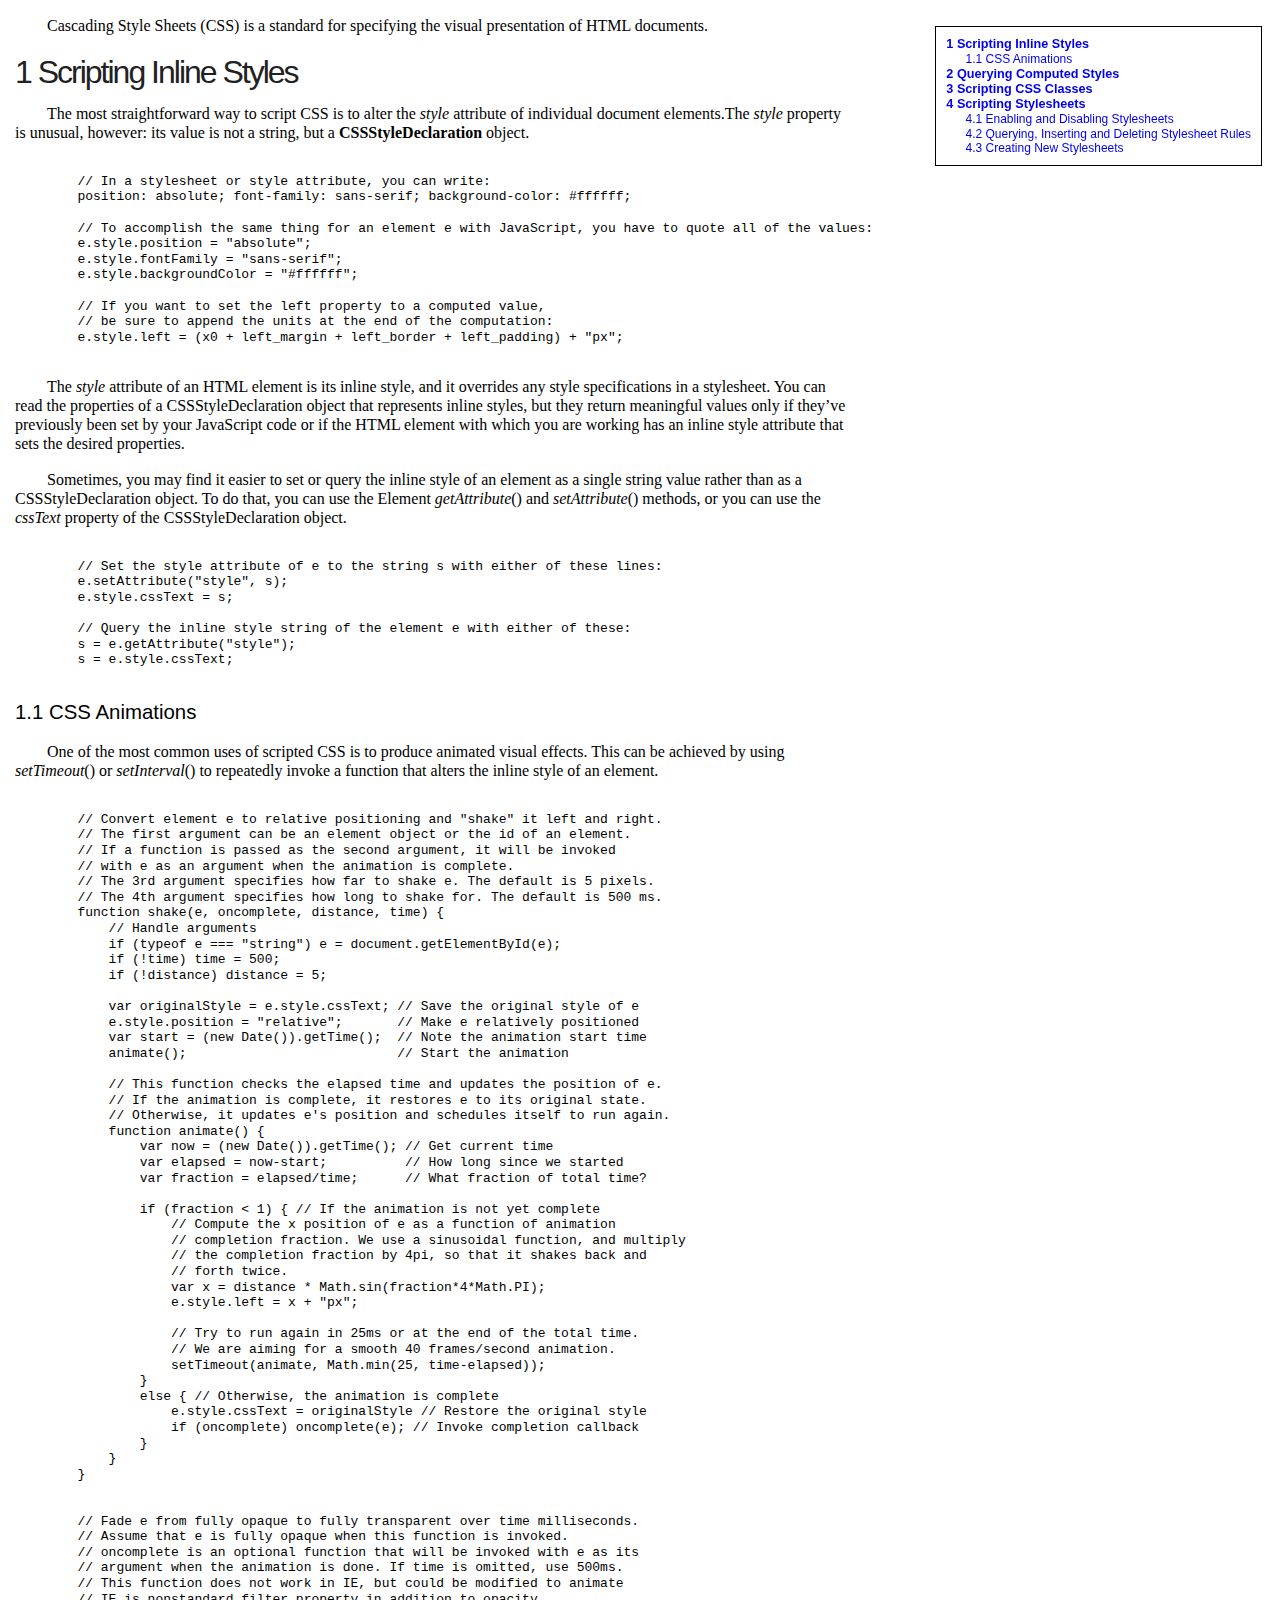
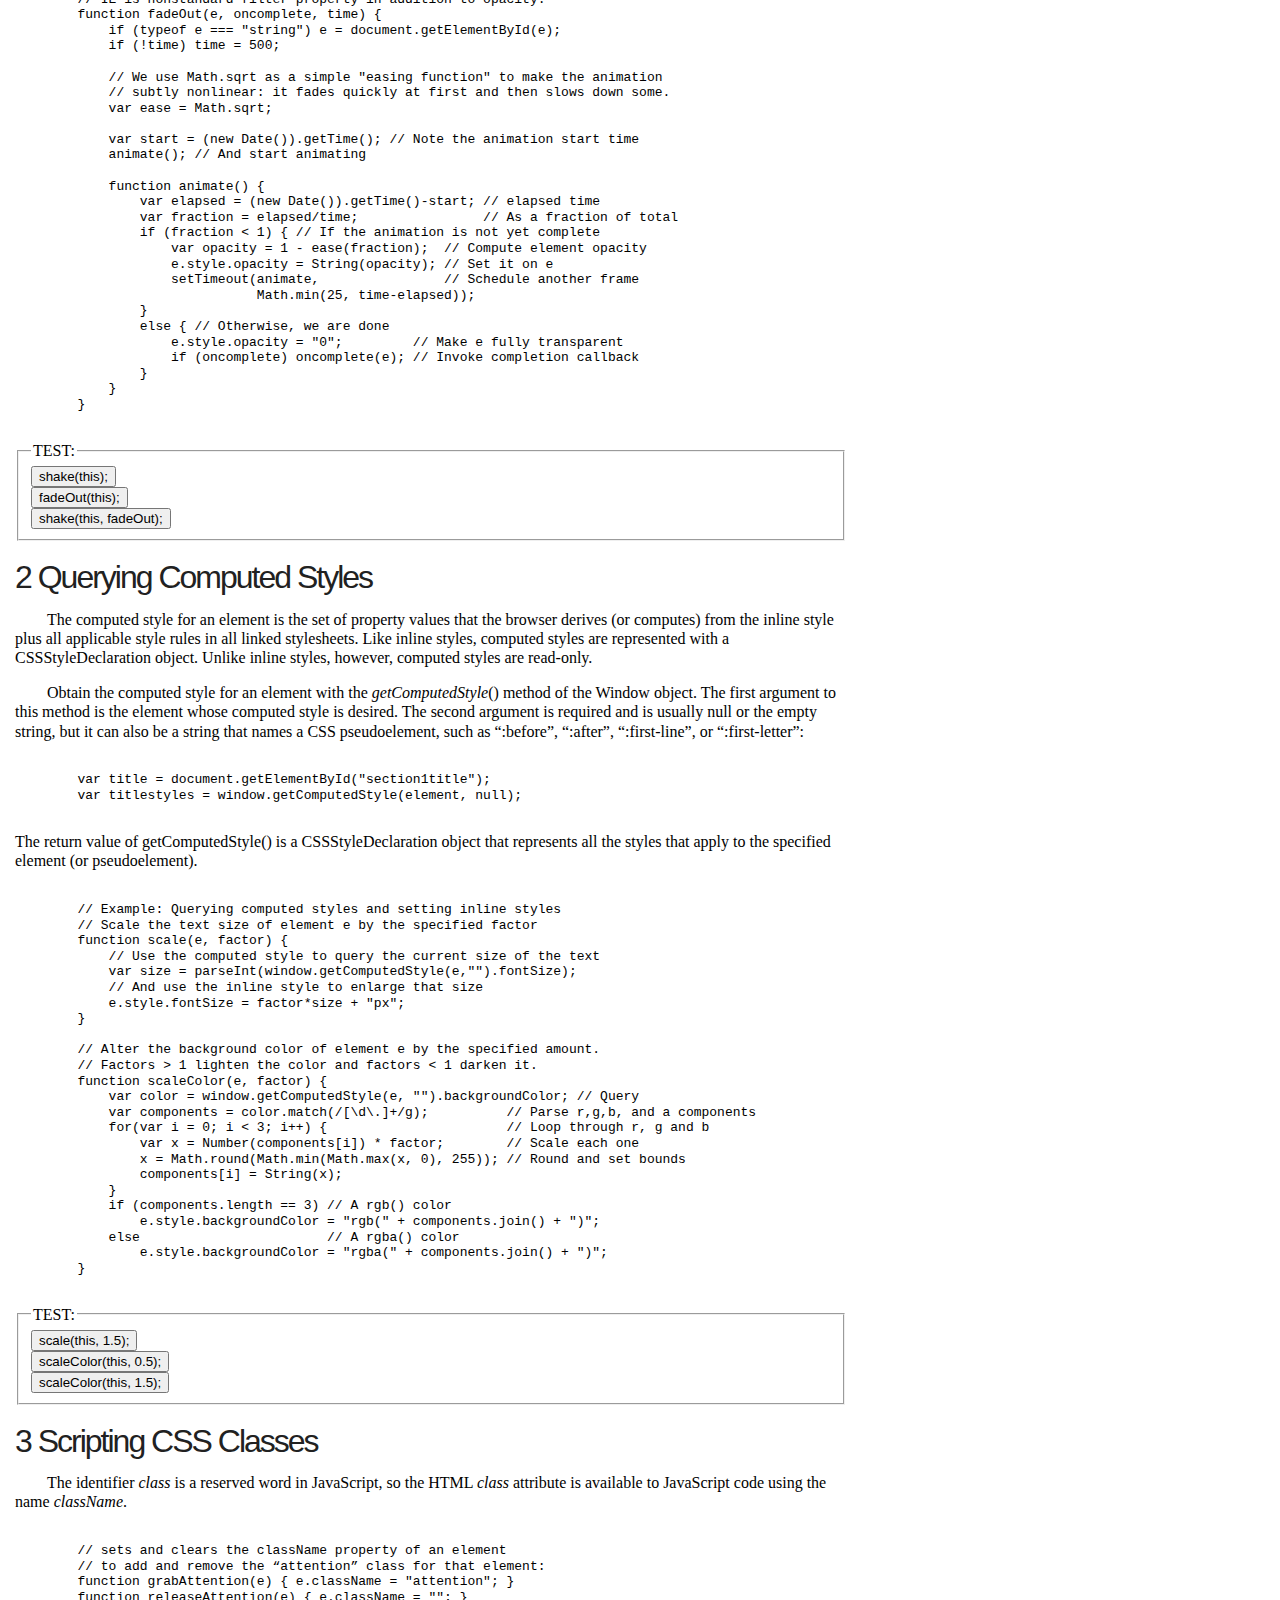
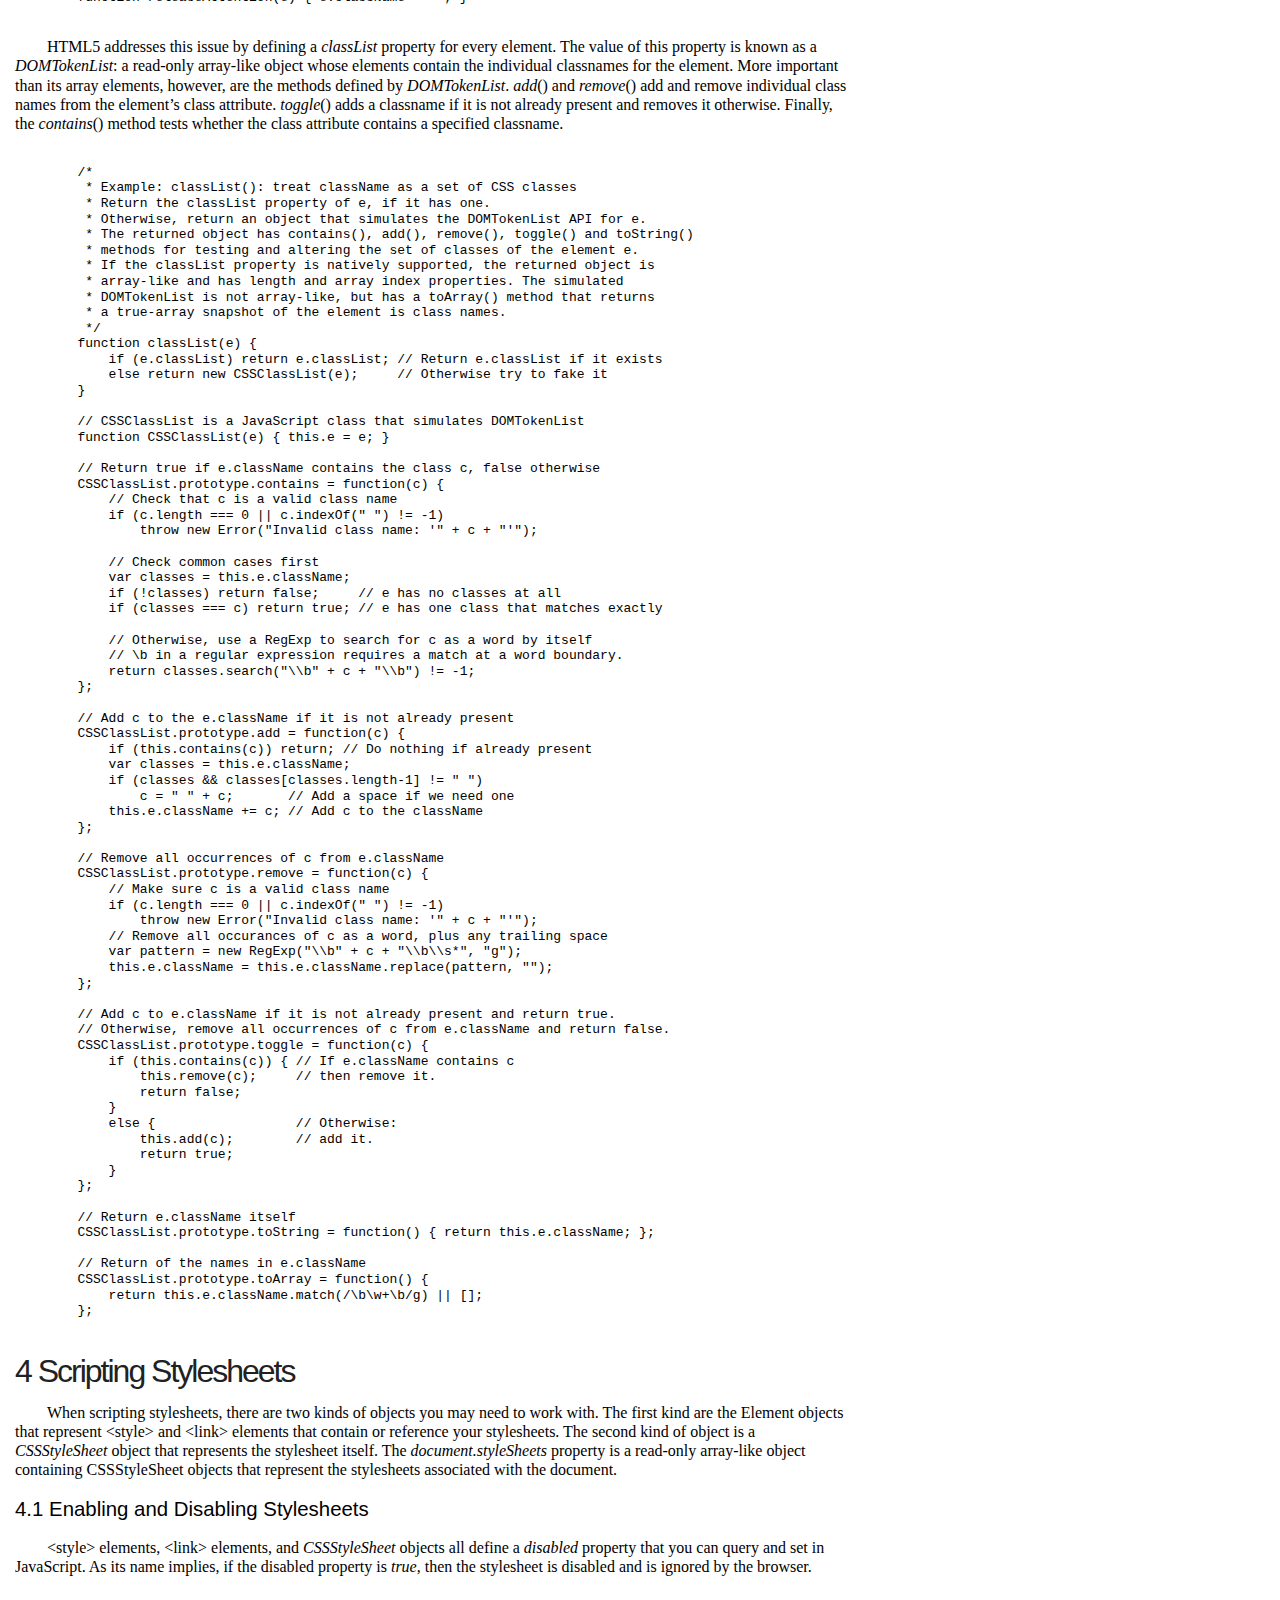
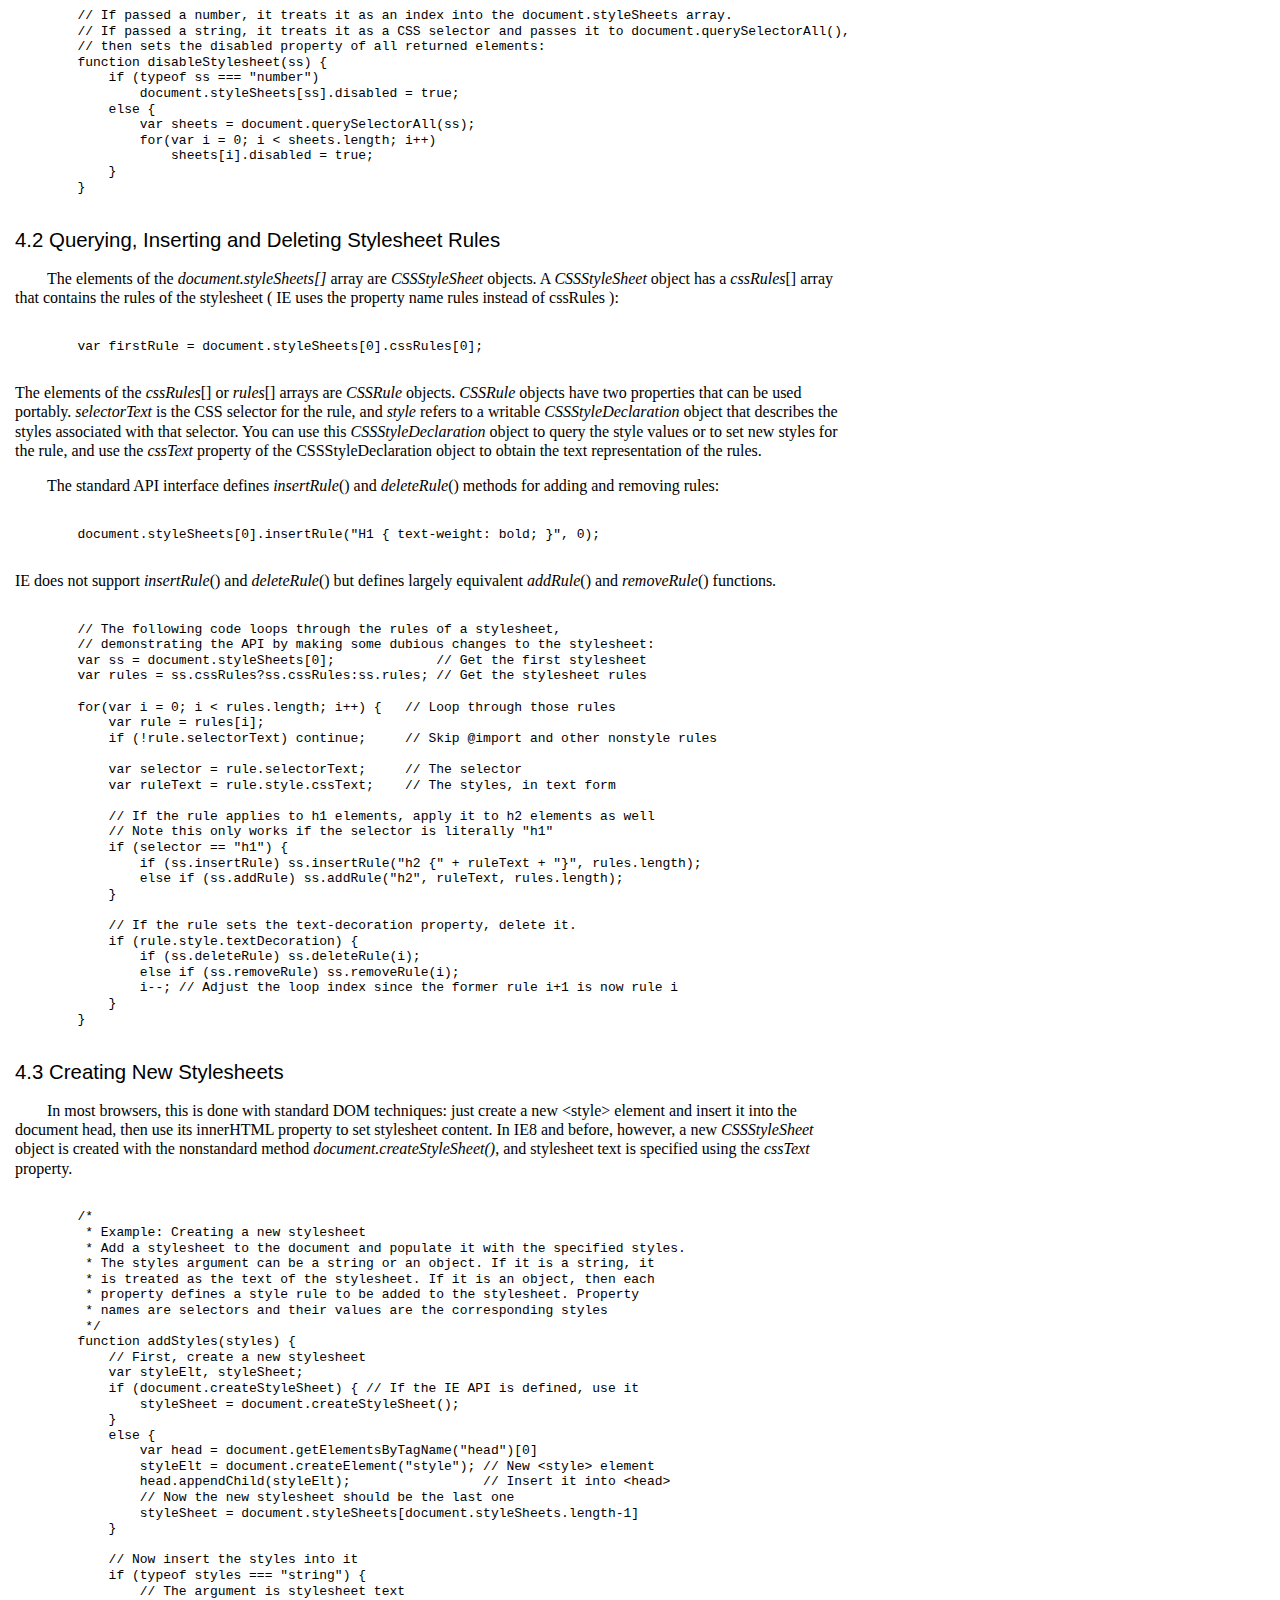
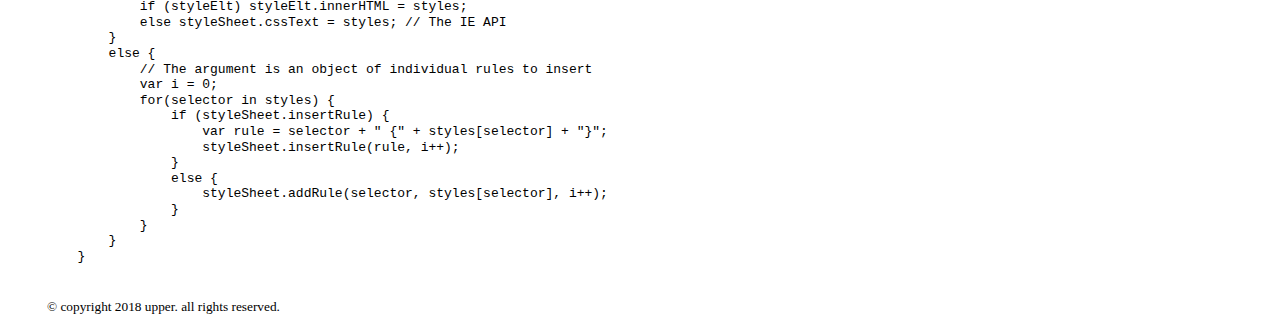
<file: htdocs/template/scripting-css.html>
<!DOCTYPE html>
<html lang="zh">
<head>
    <meta charset="utf-8" />
    <title>JavaScript: Scripting Documents</title>
    <style type="text/css">
    body {
      margin: 0;
      font: 100%/1.2 Georgia, "Times New Roman", serif;
      padding-left: 15px;
      padding-right: 15px;
      max-width: 65%;
    }

    h1 {
      color: #212121;
      font-family: 'Lato', sans-serif;
      font-size: 2em;
      font-weight: 300;
      letter-spacing: -2px;
      line-height: .975;
      margin-bottom: .4125em;
    }

    h2,
    h3 {
      font-family: "Open Sans", sans-serif;
      font-weight: 400;
      font-size: 1.275em; /* 15px/16px */
    }

    p {
      text-indent: 2em;
    }

    em,
    li {
        /* font-weight: bold; */
    }

    #TOC {
        border: solid black 1px;
        margin: 10px;
        padding: 10px; 
        position: fixed;
        top: 1em;
        right: 0.5em;
        max-width: 30%;
    }

    .TOCEntry { font-family: sans-serif; }
    .TOCEntry a { text-decoration: none; }
    .TOCLevel1 { font-size: 9.5pt; font-weight: bold; }
    .TOCLevel2 { font-size: 9pt; margin-left: .2in; }
    .TOCSectNum:after { content: " "; }
    </style>
</head>
<body>
<div class="page">
    <header class="masthead" role="banner">
        <p>
        Cascading Style Sheets (CSS) is a standard for specifying the visual presentation of
        HTML documents. 
        </p>
    </header>

    <main class="main" role="main">
    <article>
        <h1 id="scripting-inline-styles">Scripting Inline Styles</h1>
        <p>
        The most straightforward way to script CSS is to alter the <em>style</em> attribute of individual
        document elements.The <em>style</em> property is unusual, however:
        its value is not a string, but a <b>CSSStyleDeclaration</b> object. 
        </p>

        <pre><code>
        // In a stylesheet or style attribute, you can write:
        position: absolute; font-family: sans-serif; background-color: #ffffff;

        // To accomplish the same thing for an element e with JavaScript, you have to quote all of the values:
        e.style.position = "absolute";
        e.style.fontFamily = "sans-serif";
        e.style.backgroundColor = "#ffffff";

        // If you want to set the left property to a computed value,
        // be sure to append the units at the end of the computation:
        e.style.left = (x0 + left_margin + left_border + left_padding) + "px";
        </code></pre>

        <p>
        The <em>style</em> attribute of an HTML element is its inline style, 
        and it overrides any style specifications in a stylesheet.
        You can read the properties of a CSSStyleDeclaration object that represents inline styles,
        but they return meaningful values only if they’ve previously been set by your JavaScript code or
        if the HTML element with which you are working has an inline style attribute that sets the desired properties. 
        </p>
        
        <p>
        Sometimes, you may find it easier to set or query the inline style of an element as a
        single string value rather than as a CSSStyleDeclaration object. To do that, you can use
        the Element <em>getAttribute</em>() and <em>setAttribute</em>() methods, or you can use the <em>cssText</em>
        property of the CSSStyleDeclaration object.
        </p>

        <pre><code>
        // Set the style attribute of e to the string s with either of these lines:
        e.setAttribute("style", s);
        e.style.cssText = s;

        // Query the inline style string of the element e with either of these:
        s = e.getAttribute("style");
        s = e.style.cssText;
        </code></pre>

        <h2 id="css-animations">CSS Animations</h2>
        <p>
        One of the most common uses of scripted CSS is to produce animated visual effects.
        This can be achieved by using <em>setTimeout</em>() or <em>setInterval</em>() to repeatedly
        invoke a function that alters the inline style of an element.
        </p>

        <pre><code>
        // Convert element e to relative positioning and "shake" it left and right.
        // The first argument can be an element object or the id of an element.
        // If a function is passed as the second argument, it will be invoked
        // with e as an argument when the animation is complete.
        // The 3rd argument specifies how far to shake e. The default is 5 pixels.
        // The 4th argument specifies how long to shake for. The default is 500 ms.
        function shake(e, oncomplete, distance, time) {
            // Handle arguments
            if (typeof e === "string") e = document.getElementById(e);
            if (!time) time = 500;
            if (!distance) distance = 5;

            var originalStyle = e.style.cssText; // Save the original style of e
            e.style.position = "relative";       // Make e relatively positioned
            var start = (new Date()).getTime();  // Note the animation start time
            animate();                           // Start the animation

            // This function checks the elapsed time and updates the position of e.
            // If the animation is complete, it restores e to its original state.
            // Otherwise, it updates e's position and schedules itself to run again.
            function animate() {
                var now = (new Date()).getTime(); // Get current time
                var elapsed = now-start;          // How long since we started
                var fraction = elapsed/time;      // What fraction of total time?

                if (fraction < 1) { // If the animation is not yet complete
                    // Compute the x position of e as a function of animation
                    // completion fraction. We use a sinusoidal function, and multiply
                    // the completion fraction by 4pi, so that it shakes back and
                    // forth twice.
                    var x = distance * Math.sin(fraction*4*Math.PI);
                    e.style.left = x + "px";

                    // Try to run again in 25ms or at the end of the total time.
                    // We are aiming for a smooth 40 frames/second animation.
                    setTimeout(animate, Math.min(25, time-elapsed));
                }
                else { // Otherwise, the animation is complete
                    e.style.cssText = originalStyle // Restore the original style
                    if (oncomplete) oncomplete(e); // Invoke completion callback
                }
            }
        }


        // Fade e from fully opaque to fully transparent over time milliseconds.
        // Assume that e is fully opaque when this function is invoked.
        // oncomplete is an optional function that will be invoked with e as its
        // argument when the animation is done. If time is omitted, use 500ms.
        // This function does not work in IE, but could be modified to animate
        // IE is nonstandard filter property in addition to opacity.
        function fadeOut(e, oncomplete, time) {
            if (typeof e === "string") e = document.getElementById(e);
            if (!time) time = 500;

            // We use Math.sqrt as a simple "easing function" to make the animation
            // subtly nonlinear: it fades quickly at first and then slows down some.
            var ease = Math.sqrt;

            var start = (new Date()).getTime(); // Note the animation start time
            animate(); // And start animating

            function animate() {
                var elapsed = (new Date()).getTime()-start; // elapsed time
                var fraction = elapsed/time;                // As a fraction of total
                if (fraction < 1) { // If the animation is not yet complete
                    var opacity = 1 - ease(fraction);  // Compute element opacity
                    e.style.opacity = String(opacity); // Set it on e
                    setTimeout(animate,                // Schedule another frame
                               Math.min(25, time-elapsed));
                }
                else { // Otherwise, we are done
                    e.style.opacity = "0";         // Make e fully transparent
                    if (oncomplete) oncomplete(e); // Invoke completion callback
                }
            }
        }
        </code></pre>

        <fieldset>
            <legend>TEST: </legend>
            <button onclick="shake(this);">shake(this);</button><br />
            <button onclick="fadeOut(this);">fadeOut(this);</button><br />
            <button onclick="shake(this, fadeOut);">shake(this, fadeOut);</button><br />
        </fieldset>
    </article>

    <article>
        <h1 id="querying-computed-styles">Querying Computed Styles</h1>
        <p>
        The computed style for an
        element is the set of property values that the browser derives (or computes) from the
        inline style plus all applicable style rules in all linked stylesheets.
        Like inline styles, computed styles are represented
        with a CSSStyleDeclaration object. Unlike inline styles, however, computed styles are
        read-only. 
        </p>

        <p>
        Obtain the computed style for an element with the <em>getComputedStyle</em>() method of the
        Window object. The first argument to this method is the element whose computed
        style is desired. The second argument is required and is usually null or the empty string,
        but it can also be a string that names a CSS pseudoelement, such as “:before”, “:after”,
        “:first-line”, or “:first-letter”:<br />
        <pre><code>
        var title = document.getElementById("section1title");
        var titlestyles = window.getComputedStyle(element, null);
        </code></pre>
        The return value of getComputedStyle() is a CSSStyleDeclaration object that represents
        all the styles that apply to the specified element (or pseudoelement). 
        </p>

        <pre><code>
        // Example: Querying computed styles and setting inline styles
        // Scale the text size of element e by the specified factor
        function scale(e, factor) {
            // Use the computed style to query the current size of the text
            var size = parseInt(window.getComputedStyle(e,"").fontSize);
            // And use the inline style to enlarge that size
            e.style.fontSize = factor*size + "px";
        }

        // Alter the background color of element e by the specified amount.
        // Factors > 1 lighten the color and factors < 1 darken it.
        function scaleColor(e, factor) {
            var color = window.getComputedStyle(e, "").backgroundColor; // Query
            var components = color.match(/[\d\.]+/g);          // Parse r,g,b, and a components
            for(var i = 0; i < 3; i++) {                       // Loop through r, g and b
                var x = Number(components[i]) * factor;        // Scale each one
                x = Math.round(Math.min(Math.max(x, 0), 255)); // Round and set bounds
                components[i] = String(x);
            }
            if (components.length == 3) // A rgb() color
                e.style.backgroundColor = "rgb(" + components.join() + ")";
            else                        // A rgba() color
                e.style.backgroundColor = "rgba(" + components.join() + ")";
        }
        </code></pre>

        <fieldset>
            <legend>TEST: </legend>
            <button onclick="scale(this, 1.5);">scale(this, 1.5);</button><br />
            <button onclick="scaleColor(this, 0.5);">scaleColor(this, 0.5);</button><br />
            <button onclick="scaleColor(this, 1.5);">scaleColor(this, 1.5);</button><br />
        </fieldset>
    </article>


    <article>
        <h1 id="scripting-css-classes">Scripting CSS Classes</h1>
        <p>
        The identifier <em>class</em> is a reserved word in JavaScript, so the HTML <em>class</em> attribute is
        available to JavaScript code using the name <em>className</em>. 
        </p>

        <pre><code>
        // sets and clears the className property of an element 
        // to add and remove the “attention” class for that element:
        function grabAttention(e) { e.className = "attention"; }
        function releaseAttention(e) { e.className = ""; }
        </code></pre>

        <p>
        HTML5 addresses this issue by defining a <em>classList</em> property for every element. The
        value of this property is known as a <em>DOMTokenList</em>: a read-only array-like object
        whose elements contain the individual classnames for the element. 
        More important than its array elements, however, are the methods defined by <em>DOMTokenList</em>.
        <em>add</em>() and <em>remove</em>() add and remove individual class names from the element’s class
        attribute. <em>toggle</em>() adds a classname if it is not already present and removes it otherwise.
        Finally, the <em>contains</em>() method tests whether the class attribute contains a specified
        classname.
        </p>

        <pre><code>
        /*
         * Example: classList(): treat className as a set of CSS classes
         * Return the classList property of e, if it has one.
         * Otherwise, return an object that simulates the DOMTokenList API for e.
         * The returned object has contains(), add(), remove(), toggle() and toString()
         * methods for testing and altering the set of classes of the element e.
         * If the classList property is natively supported, the returned object is
         * array-like and has length and array index properties. The simulated
         * DOMTokenList is not array-like, but has a toArray() method that returns
         * a true-array snapshot of the element is class names.
         */
        function classList(e) {
            if (e.classList) return e.classList; // Return e.classList if it exists
            else return new CSSClassList(e);     // Otherwise try to fake it
        }

        // CSSClassList is a JavaScript class that simulates DOMTokenList
        function CSSClassList(e) { this.e = e; }

        // Return true if e.className contains the class c, false otherwise
        CSSClassList.prototype.contains = function(c) {
            // Check that c is a valid class name
            if (c.length === 0 || c.indexOf(" ") != -1)
                throw new Error("Invalid class name: '" + c + "'");

            // Check common cases first
            var classes = this.e.className;
            if (!classes) return false;     // e has no classes at all
            if (classes === c) return true; // e has one class that matches exactly

            // Otherwise, use a RegExp to search for c as a word by itself
            // \b in a regular expression requires a match at a word boundary.
            return classes.search("\\b" + c + "\\b") != -1;
        };

        // Add c to the e.className if it is not already present
        CSSClassList.prototype.add = function(c) {
            if (this.contains(c)) return; // Do nothing if already present
            var classes = this.e.className;
            if (classes && classes[classes.length-1] != " ")
                c = " " + c;       // Add a space if we need one
            this.e.className += c; // Add c to the className
        };

        // Remove all occurrences of c from e.className
        CSSClassList.prototype.remove = function(c) {
            // Make sure c is a valid class name
            if (c.length === 0 || c.indexOf(" ") != -1)
                throw new Error("Invalid class name: '" + c + "'");
            // Remove all occurances of c as a word, plus any trailing space
            var pattern = new RegExp("\\b" + c + "\\b\\s*", "g");
            this.e.className = this.e.className.replace(pattern, "");
        };

        // Add c to e.className if it is not already present and return true.
        // Otherwise, remove all occurrences of c from e.className and return false.
        CSSClassList.prototype.toggle = function(c) {
            if (this.contains(c)) { // If e.className contains c
                this.remove(c);     // then remove it.
                return false;
            }
            else {                  // Otherwise:
                this.add(c);        // add it.
                return true;
            }
        };

        // Return e.className itself
        CSSClassList.prototype.toString = function() { return this.e.className; };

        // Return of the names in e.className
        CSSClassList.prototype.toArray = function() {
            return this.e.className.match(/\b\w+\b/g) || [];
        };
        </code></pre>
    </article>


    <article>
        <h1 id="scripting-stylesheets">Scripting Stylesheets</h1>
        <p>
        When scripting stylesheets, there are two kinds of objects you may need to work with.
        The first kind are the Element objects that represent &lt;style&gt; and &lt;link&gt; elements 
        that contain or reference your stylesheets.
        The second kind of object is a <em>CSSStyleSheet</em> object that represents the stylesheet itself.
        The <em>document.styleSheets</em> property is a read-only array-like object containing CSSStyleSheet objects
        that represent the stylesheets associated with the document.
        </p>

        <h2 id="enabling-and-disabling-stylesheets">Enabling and Disabling Stylesheets</h2>
        <p>
        &lt;style&gt; elements, &lt;link&gt; elements, and <em>CSSStyleSheet</em> objects all define a <em>disabled</em>
        property that you can query and set in JavaScript. As its name implies, if the disabled
        property is <em>true</em>, then the stylesheet is disabled and is ignored by the browser.
        </p>

        <pre><code>
        // If passed a number, it treats it as an index into the document.styleSheets array.
        // If passed a string, it treats it as a CSS selector and passes it to document.querySelectorAll(),
        // then sets the disabled property of all returned elements:
        function disableStylesheet(ss) {
            if (typeof ss === "number")
                document.styleSheets[ss].disabled = true;
            else {
                var sheets = document.querySelectorAll(ss);
                for(var i = 0; i < sheets.length; i++)
                    sheets[i].disabled = true;
            }
        }
        </code></pre>

        <h2 id="querying-inserting-and-deleting-stylesheet-rules">Querying, Inserting and Deleting Stylesheet Rules</h2>
        <p>
        The elements of the <em>document.styleSheets[]</em> array are <em>CSSStyleSheet</em> objects. 
        A <em>CSSStyleSheet</em> object has a <em>cssRules</em>[] array that contains the rules of the stylesheet
        ( IE uses the property name rules instead of cssRules ):
        <pre><code>
        var firstRule = document.styleSheets[0].cssRules[0];
        </code></pre>

        The elements of the <em>cssRules</em>[] or <em>rules</em>[] arrays are <em>CSSRule</em> objects.
        <em>CSSRule</em> objects have two properties that can be used portably. 
        <em>selectorText</em> is the CSS selector for the rule, 
        and <em>style</em> refers to a writable <em>CSSStyleDeclaration</em> object that describes
        the styles associated with that selector. 
        You can use this <em>CSSStyleDeclaration</em> object to query the style values or to set new styles for the rule,
        and use the <em>cssText</em> property of the CSSStyleDeclaration object to
        obtain the text representation of the rules.
        </p>

        <p>
        The standard API interface defines <em>insertRule</em>() and <em>deleteRule</em>() methods for adding and removing rules:
        <pre><code>
        document.styleSheets[0].insertRule("H1 { text-weight: bold; }", 0);
        </code></pre>
        IE does not support <em>insertRule</em>() and <em>deleteRule</em>() but defines largely equivalent
        <em>addRule</em>() and <em>removeRule</em>() functions. 
        </p>

        <pre><code>
        // The following code loops through the rules of a stylesheet, 
        // demonstrating the API by making some dubious changes to the stylesheet:
        var ss = document.styleSheets[0];             // Get the first stylesheet
        var rules = ss.cssRules?ss.cssRules:ss.rules; // Get the stylesheet rules

        for(var i = 0; i < rules.length; i++) {   // Loop through those rules
            var rule = rules[i];
            if (!rule.selectorText) continue;     // Skip @import and other nonstyle rules

            var selector = rule.selectorText;     // The selector
            var ruleText = rule.style.cssText;    // The styles, in text form

            // If the rule applies to h1 elements, apply it to h2 elements as well
            // Note this only works if the selector is literally "h1"
            if (selector == "h1") {
                if (ss.insertRule) ss.insertRule("h2 {" + ruleText + "}", rules.length);
                else if (ss.addRule) ss.addRule("h2", ruleText, rules.length);
            }

            // If the rule sets the text-decoration property, delete it.
            if (rule.style.textDecoration) {
                if (ss.deleteRule) ss.deleteRule(i);
                else if (ss.removeRule) ss.removeRule(i);
                i--; // Adjust the loop index since the former rule i+1 is now rule i
            }
        }
        </code></pre>

        <h2 id="creating-new-stylesheets">Creating New Stylesheets</h2>
        <p>
        In most browsers, this is done with standard DOM techniques: just create a new
        &lt;style&gt; element and insert it into the document head, then use its innerHTML property
        to set stylesheet content. In IE8 and before, however, a new <em>CSSStyleSheet</em> object is
        created with the nonstandard method <em>document.createStyleSheet()</em>, and stylesheet
        text is specified using the <em>cssText</em> property.
        </p>

        <pre><code>
        /*
         * Example: Creating a new stylesheet
         * Add a stylesheet to the document and populate it with the specified styles.
         * The styles argument can be a string or an object. If it is a string, it
         * is treated as the text of the stylesheet. If it is an object, then each
         * property defines a style rule to be added to the stylesheet. Property
         * names are selectors and their values are the corresponding styles
         */
        function addStyles(styles) {
            // First, create a new stylesheet
            var styleElt, styleSheet;
            if (document.createStyleSheet) { // If the IE API is defined, use it
                styleSheet = document.createStyleSheet();
            }
            else {
                var head = document.getElementsByTagName("head")[0]
                styleElt = document.createElement("style"); // New &lt;style&gt; element
                head.appendChild(styleElt);                 // Insert it into &lt;head&gt;
                // Now the new stylesheet should be the last one
                styleSheet = document.styleSheets[document.styleSheets.length-1]
            }

            // Now insert the styles into it
            if (typeof styles === "string") {
                // The argument is stylesheet text
                if (styleElt) styleElt.innerHTML = styles;
                else styleSheet.cssText = styles; // The IE API
            }
            else {
                // The argument is an object of individual rules to insert
                var i = 0;
                for(selector in styles) {
                    if (styleSheet.insertRule) {
                        var rule = selector + " {" + styles[selector] + "}";
                        styleSheet.insertRule(rule, i++);
                    }
                    else {
                        styleSheet.addRule(selector, styles[selector], i++);
                    }
                }
            }
        }
        </code></pre>
    </article>
    </main>

    <footer role="contentinfo">
        <p class="copyright"><small>&copy; copyright 2018 upper. all rights reserved.</small></p>
    </footer>
</div>

<script>
/**
 * Example: An automatically generated table of contents
 *
 * TOC.js: create a table of contents for a document.
 *
 * This module registers an anonymous function that runs automatically
 * when the document finishes loading. When it runs, the function first
 * looks for a document element with an id of "TOC". If there is no
 * such element it creates one at the start of the document.
 *
 * Next, the function finds all &lt;h1&gt; through &lt;h6&gt; tags, treats them as
 * section titles, and creates a table of contents within the TOC 
 * element. The function adds section numbers to each section heading
 * and wraps the headings in named anchors so that the TOC can link to
 * them. The generated anchors have names that begin with "TOC", so
 * you should avoid this prefix in your own HTML.
 *
 * The entries in the generated TOC can be styled with CSS. All entries have
 * a class 'TOCEntry'. Entries also have a class that corresponds to the level
 * of the section heading. &lt;h1&gt; tags generate entries of class "TOCLevel1",
 * &lt;h2&gt; tags generate entries of class "TOCLevel2", and so on. Section numbers
 * inserted into headings have class "TOCSectNum".
 *
 * You might use this module with a stylesheet like this:
 *
 * #TOC { border: solid black 1px; margin: 10px; padding: 10px; }
 * .TOCEntry { font-family: sans-serif; }
 * .TOCEntry a { text-decoration: none; }
 * .TOCLevel1 { font-size: 16pt; font-weight: bold; }
 * .TOCLevel2 { font-size: 12pt; margin-left: .5in; }
 * .TOCSectNum:after { content: ": "; }
 *
 * That final line generates a colon and space after section numbers. To hide
 * the section numbers, use this:
 *
 * .TOCSectNum { display: none }
 *
 * This module requires the onLoad() utility function.
 **/
window.onload = function() {
    // Find the TOC container element.
    // If there isn't one, create one at the start of the document.
    var toc = document.getElementById("TOC");
    if (!toc) {
        toc = document.createElement("div");
        toc.id = "TOC";
        document.body.insertBefore(toc, document.body.firstChild);
    }

    // Find all section heading elements
    var headings;
    if (document.querySelectorAll) // Can we do it the easy way?
        headings = document.querySelectorAll("h1,h2,h3,h4,h5,h6");
    else // Otherwise, find the headings the hard way
        headings = findHeadings(document.body, []);

    // Recursively traverse the document body looking for headings
    function findHeadings(root, sects) {
        for(var c = root.firstChild; c != null; c = c.nextSibling) {
            if (c.nodeType !== 1) continue;
            if (c.tagName.length == 2 && c.tagName.charAt(0) == "H")
                sects.push(c);
            else
                findHeadings(c, sects);
        }
        return sects;
    }

    // Initialize an array that keeps track of section numbers.
    var sectionNumbers = [0,0,0,0,0,0];

    // Now loop through the section header elements we found.
    for(var h = 0; h < headings.length; h++) {
        var heading = headings[h];

        // Skip the section heading if it is inside the TOC container.
        if (heading.parentNode == toc) continue;

        // Figure out what level heading it is.
        var level = parseInt(heading.tagName.charAt(1));
        if (isNaN(level) || level < 1 || level > 6) continue;

        // Increment the section number for this heading level
        // and reset all lower heading level numbers to zero.
        sectionNumbers[level-1]++;
        for(var i = level; i < 6; i++) sectionNumbers[i] = 0;

        // Now combine section numbers for all heading levels
        // to produce a section number like 2.3.1.
        var sectionNumber = sectionNumbers.slice(0,level).join(".")

        // Add the section number to the section header title.
        // We place the number in a <span> to make it styleable.
        var span = document.createElement("span");
        span.className = "TOCSectNum";
        span.innerHTML = sectionNumber;
        heading.insertBefore(span, heading.firstChild);

        // Wrap the heading in a named anchor so we can link to it.
        var anchor = document.createElement("a");
        anchor.name = "TOC"+sectionNumber;
        heading.parentNode.insertBefore(anchor, heading);
        anchor.appendChild(heading);

        // Now create a link to this section.
        var link = document.createElement("a");
        link.href = "#TOC" + sectionNumber; // Link destination
        link.innerHTML = heading.innerHTML; // Link text is same as heading

        // Place the link in a div that is styleable based on the level.
        var entry = document.createElement("div");
        entry.className = "TOCEntry TOCLevel" + level;
        entry.appendChild(link);

        // And add the div to the TOC container.
        toc.appendChild(entry);
    }

    // set indent for p element
    var list = document.getElementsByTagName('p');
    for(var i = 0; i < list.length; i++) {
        var item = list[i];
        var html = item.outerHTML.replace(/<br ?\/?>/gi, '</p><p>');
        item.outerHTML = html;
    }
}


/*
 * Display error messages in a dialog box, but never more than 3.
 * During development, used to explicitly notify when an error occurs.
 */
window.onerror = function(msg, url, line) {
    if (onerror.num++ < onerror.max) {
        alert("[ERROR]\nmsg> " + msg + "\nurl> " + url + "\nline> " + line);
        return true;
    }
}
onerror.max = 3;
onerror.num = 0;


// Convert element e to relative positioning and "shake" it left and right.
// The first argument can be an element object or the id of an element.
// If a function is passed as the second argument, it will be invoked
// with e as an argument when the animation is complete.
// The 3rd argument specifies how far to shake e. The default is 5 pixels.
// The 4th argument specifies how long to shake for. The default is 500 ms.
function shake(e, oncomplete, distance, time) {
    // Handle arguments
    if (typeof e === "string") e = document.getElementById(e);
    if (!time) time = 500;
    if (!distance) distance = 5;

    var originalStyle = e.style.cssText; // Save the original style of e
    e.style.position = "relative";       // Make e relatively positioned
    var start = (new Date()).getTime();  // Note the animation start time
    animate();                           // Start the animation

    // This function checks the elapsed time and updates the position of e.
    // If the animation is complete, it restores e to its original state.
    // Otherwise, it updates e's position and schedules itself to run again.
    function animate() {
        var now = (new Date()).getTime(); // Get current time
        var elapsed = now-start;          // How long since we started
        var fraction = elapsed/time;      // What fraction of total time?

        if (fraction < 1) { // If the animation is not yet complete
            // Compute the x position of e as a function of animation
            // completion fraction. We use a sinusoidal function, and multiply
            // the completion fraction by 4pi, so that it shakes back and
            // forth twice.
            var x = distance * Math.sin(fraction*4*Math.PI);
            e.style.left = x + "px";

            // Try to run again in 25ms or at the end of the total time.
            // We're aiming for a smooth 40 frames/second animation.
            setTimeout(animate, Math.min(25, time-elapsed));
        }
        else { // Otherwise, the animation is complete
            e.style.cssText = originalStyle // Restore the original style
            if (oncomplete) oncomplete(e); // Invoke completion callback
        }
    }
}


// Fade e from fully opaque to fully transparent over time milliseconds.
// Assume that e is fully opaque when this function is invoked.
// oncomplete is an optional function that will be invoked with e as its
// argument when the animation is done. If time is omitted, use 500ms.
// This function does not work in IE, but could be modified to animate
// IE's nonstandard filter property in addition to opacity.
function fadeOut(e, oncomplete, time) {
    if (typeof e === "string") e = document.getElementById(e);
    if (!time) time = 500;

    // We use Math.sqrt as a simple "easing function" to make the animation
    // subtly nonlinear: it fades quickly at first and then slows down some.
    var ease = Math.sqrt;

    var start = (new Date()).getTime(); // Note the animation start time
    animate(); // And start animating

    function animate() {
        var elapsed = (new Date()).getTime()-start; // elapsed time
        var fraction = elapsed/time;                // As a fraction of total
        if (fraction < 1) { // If the animation is not yet complete
            var opacity = 1 - ease(fraction);  // Compute element opacity
            e.style.opacity = String(opacity); // Set it on e
            setTimeout(animate,                // Schedule another frame
                       Math.min(25, time-elapsed));
        }
        else { // Otherwise, we are done
            e.style.opacity = "0";         // Make e fully transparent
            if (oncomplete) oncomplete(e); // Invoke completion callback
        }
    }
}


// Example: Querying computed styles and setting inline styles
// Scale the text size of element e by the specified factor
function scale(e, factor) {
    // Use the computed style to query the current size of the text
    var size = parseInt(window.getComputedStyle(e,"").fontSize);
    // And use the inline style to enlarge that size
    e.style.fontSize = factor*size + "px";
}

// Alter the background color of element e by the specified amount.
// Factors > 1 lighten the color and factors < 1 darken it.
function scaleColor(e, factor) {
    var color = window.getComputedStyle(e, "").backgroundColor; // Query
    var components = color.match(/[\d\.]+/g);          // Parse r,g,b, and a components
    for(var i = 0; i < 3; i++) {                       // Loop through r, g and b
        var x = Number(components[i]) * factor;        // Scale each one
        x = Math.round(Math.min(Math.max(x, 0), 255)); // Round and set bounds
        components[i] = String(x);
    }
    if (components.length == 3) // A rgb() color
        e.style.backgroundColor = "rgb(" + components.join() + ")";
    else                        // A rgba() color
        e.style.backgroundColor = "rgba(" + components.join() + ")";
}


/*
 * Example: classList(): treat className as a set of CSS classes
 * Return the classList property of e, if it has one.
 * Otherwise, return an object that simulates the DOMTokenList API for e.
 * The returned object has contains(), add(), remove(), toggle() and toString()
 * methods for testing and altering the set of classes of the element e.
 * If the classList property is natively supported, the returned object is
 * array-like and has length and array index properties. The simulated
 * DOMTokenList is not array-like, but has a toArray() method that returns
 * a true-array snapshot of the element is class names.
 */
function classList(e) {
    if (e.classList) return e.classList; // Return e.classList if it exists
    else return new CSSClassList(e);     // Otherwise try to fake it
}

// CSSClassList is a JavaScript class that simulates DOMTokenList
function CSSClassList(e) { this.e = e; }

// Return true if e.className contains the class c, false otherwise
CSSClassList.prototype.contains = function(c) {
    // Check that c is a valid class name
    if (c.length === 0 || c.indexOf(" ") != -1)
        throw new Error("Invalid class name: '" + c + "'");

    // Check common cases first
    var classes = this.e.className;
    if (!classes) return false;     // e has no classes at all
    if (classes === c) return true; // e has one class that matches exactly

    // Otherwise, use a RegExp to search for c as a word by itself
    // \b in a regular expression requires a match at a word boundary.
    return classes.search("\\b" + c + "\\b") != -1;
};

// Add c to the e.className if it is not already present
CSSClassList.prototype.add = function(c) {
    if (this.contains(c)) return; // Do nothing if already present
    var classes = this.e.className;
    if (classes && classes[classes.length-1] != " ")
        c = " " + c;       // Add a space if we need one
    this.e.className += c; // Add c to the className
};

// Remove all occurrences of c from e.className
CSSClassList.prototype.remove = function(c) {
    // Make sure c is a valid class name
    if (c.length === 0 || c.indexOf(" ") != -1)
        throw new Error("Invalid class name: '" + c + "'");
    // Remove all occurances of c as a word, plus any trailing space
    var pattern = new RegExp("\\b" + c + "\\b\\s*", "g");
    this.e.className = this.e.className.replace(pattern, "");
};

// Add c to e.className if it is not already present and return true.
// Otherwise, remove all occurrences of c from e.className and return false.
CSSClassList.prototype.toggle = function(c) {
    if (this.contains(c)) { // If e.className contains c
        this.remove(c);     // then remove it.
        return false;
    }
    else {                  // Otherwise:
        this.add(c);        // add it.
        return true;
    }
};

// Return e.className itself
CSSClassList.prototype.toString = function() { return this.e.className; };

// Return of the names in e.className
CSSClassList.prototype.toArray = function() {
    return this.e.className.match(/\b\w+\b/g) || [];
};


/*
 * Example: Creating a new stylesheet
 * Add a stylesheet to the document and populate it with the specified styles.
 * The styles argument can be a string or an object. If it is a string, it
 * is treated as the text of the stylesheet. If it is an object, then each
 * property defines a style rule to be added to the stylesheet. Property
 * names are selectors and their values are the corresponding styles
 */
function addStyles(styles) {
    // First, create a new stylesheet
    var styleElt, styleSheet;
    if (document.createStyleSheet) { // If the IE API is defined, use it
        styleSheet = document.createStyleSheet();
    }
    else {
        var head = document.getElementsByTagName("head")[0]
        styleElt = document.createElement("style"); // New <style> element
        head.appendChild(styleElt);                 // Insert it into <head>
        // Now the new stylesheet should be the last one
        styleSheet = document.styleSheets[document.styleSheets.length-1]
    }

    // Now insert the styles into it
    if (typeof styles === "string") {
        // The argument is stylesheet text
        if (styleElt) styleElt.innerHTML = styles;
        else styleSheet.cssText = styles; // The IE API
    }
    else {
        // The argument is an object of individual rules to insert
        var i = 0;
        for(selector in styles) {
            if (styleSheet.insertRule) {
                var rule = selector + " {" + styles[selector] + "}";
                styleSheet.insertRule(rule, i++);
            }
            else {
                styleSheet.addRule(selector, styles[selector], i++);
            }
        }
    }
}
</script>

</body>
</html>
</file>
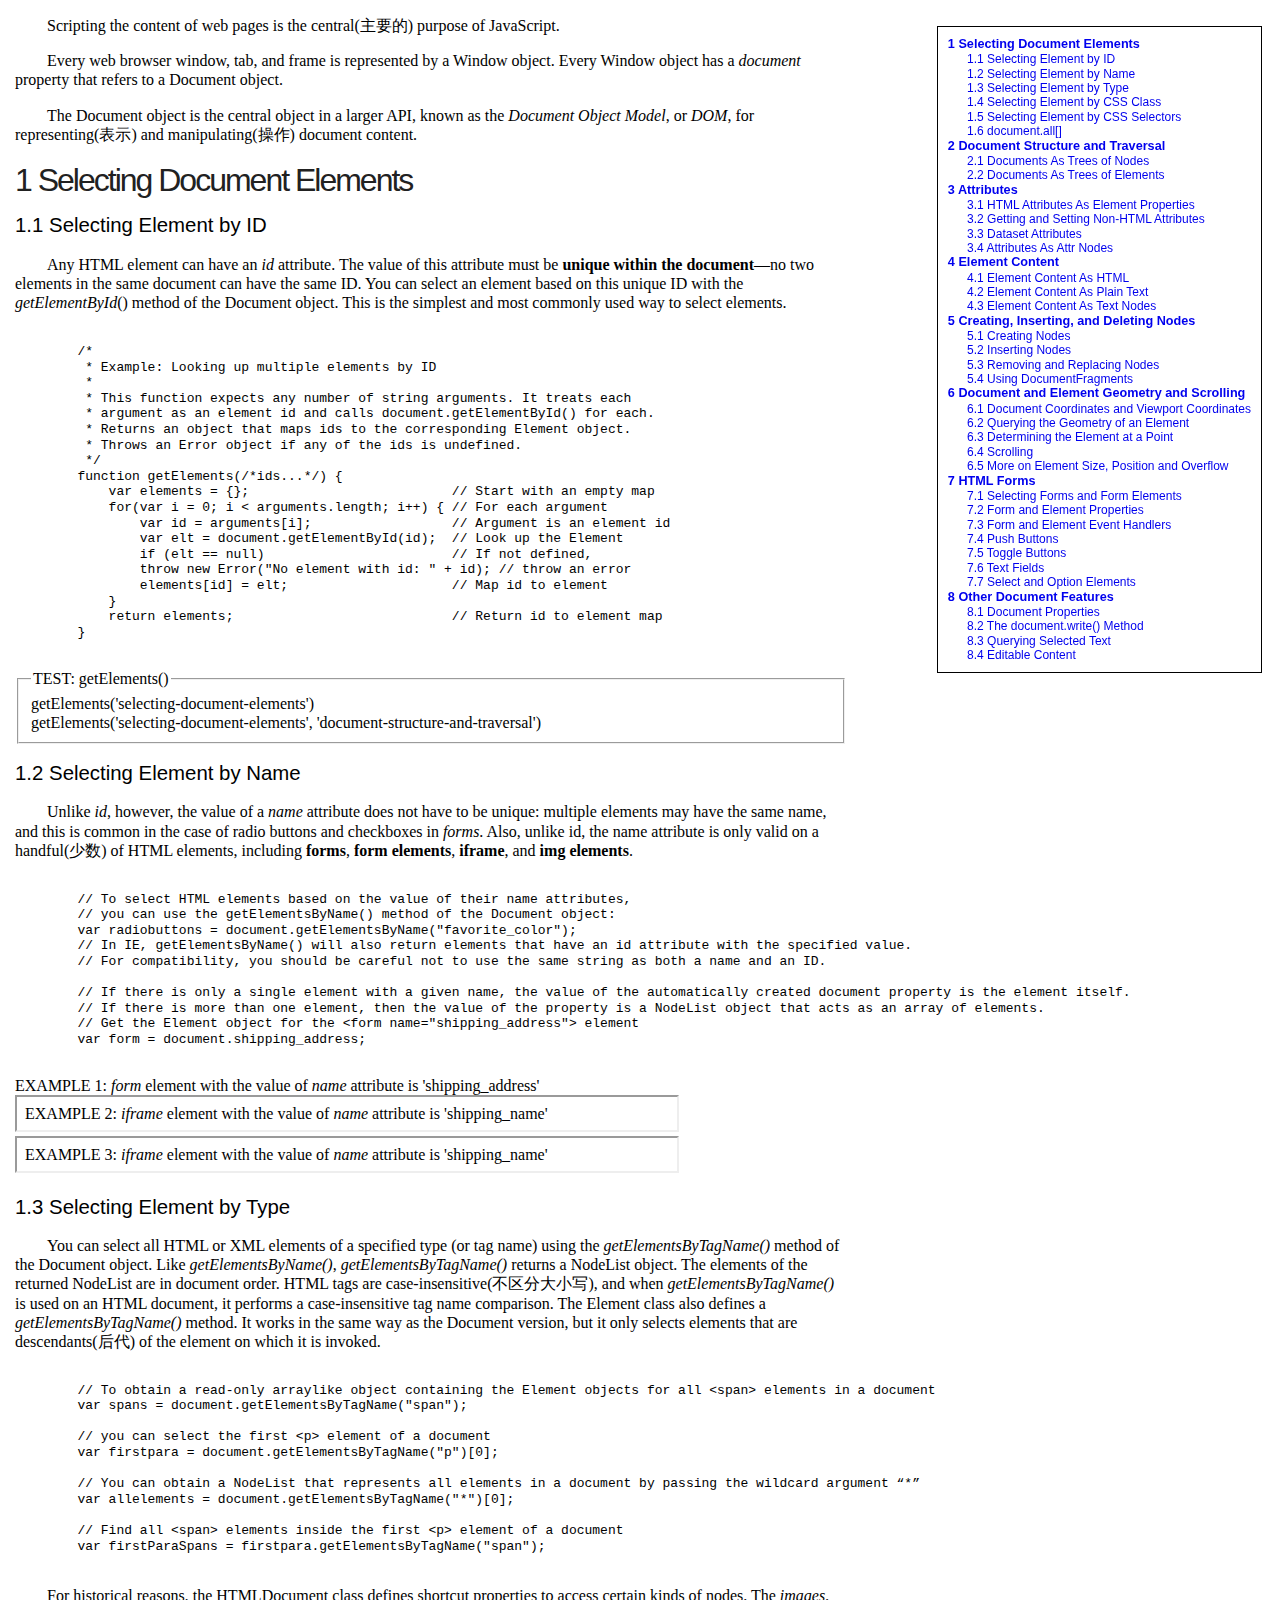
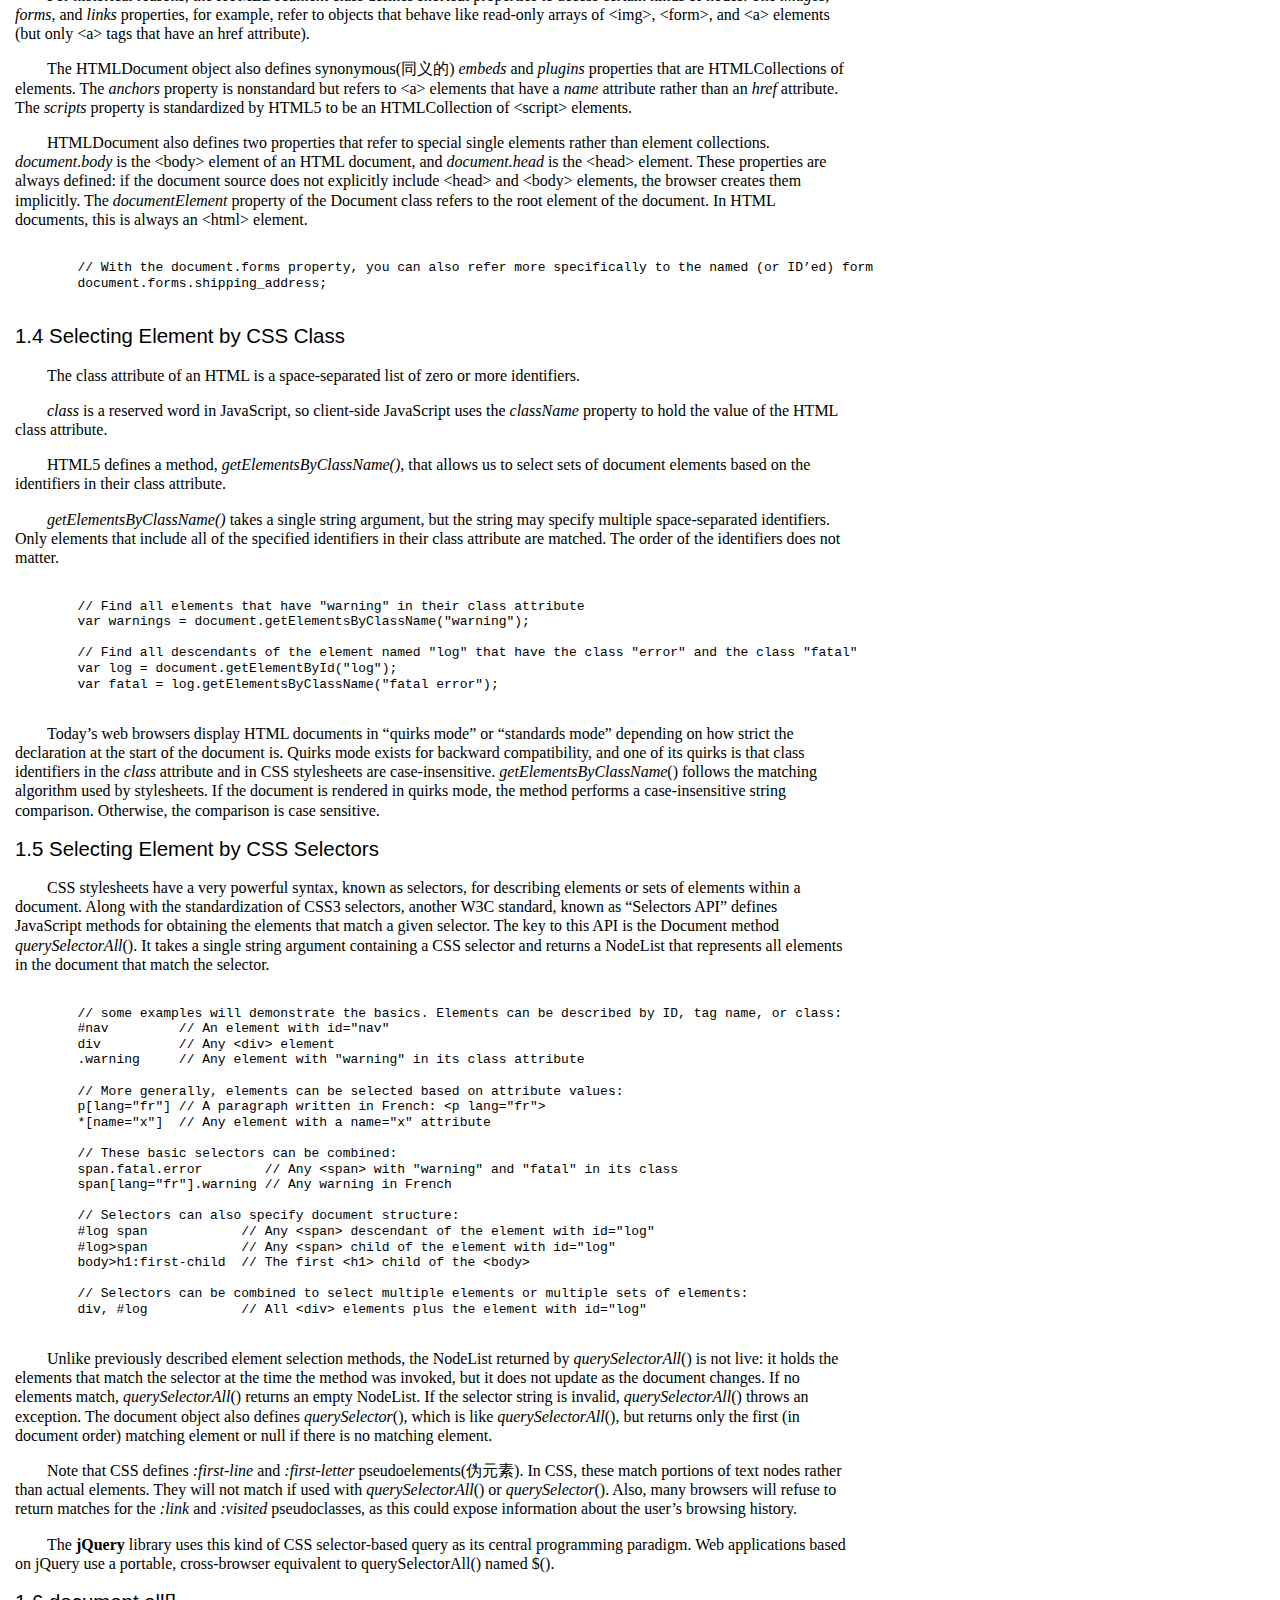
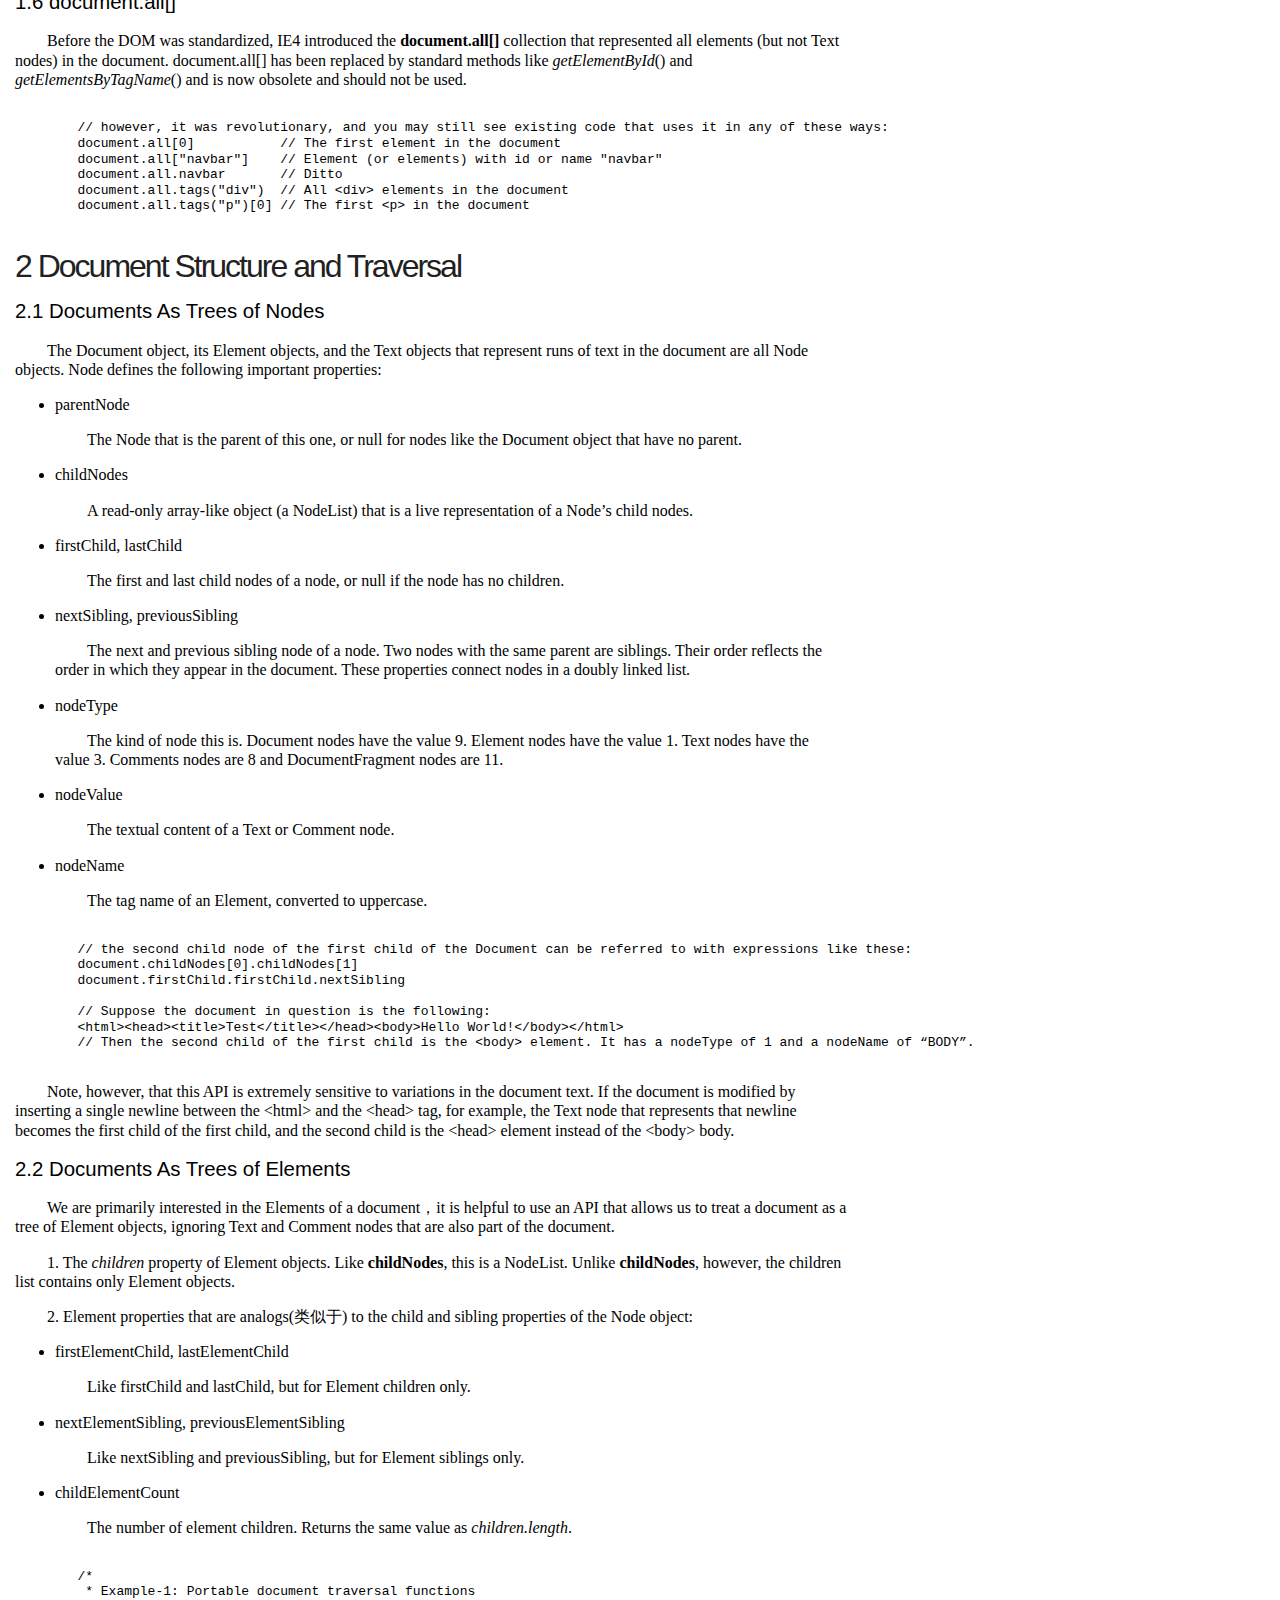
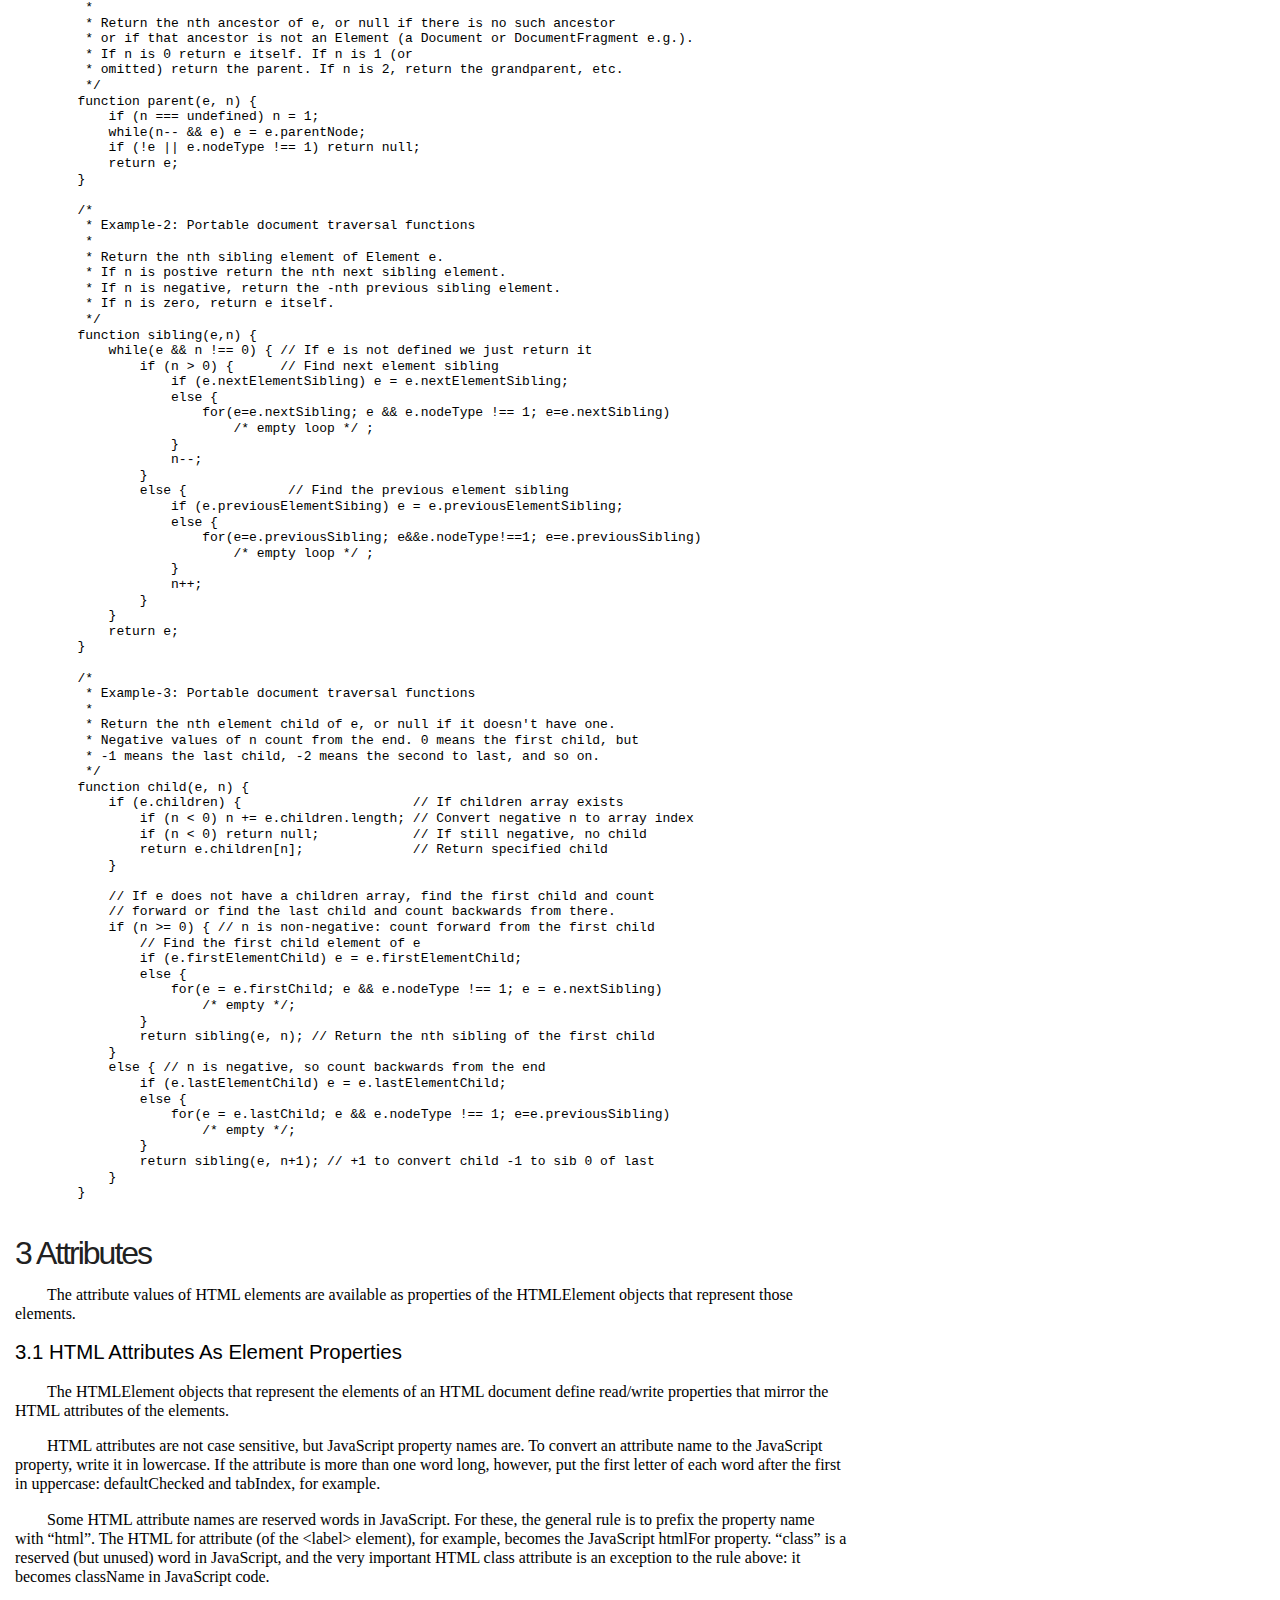
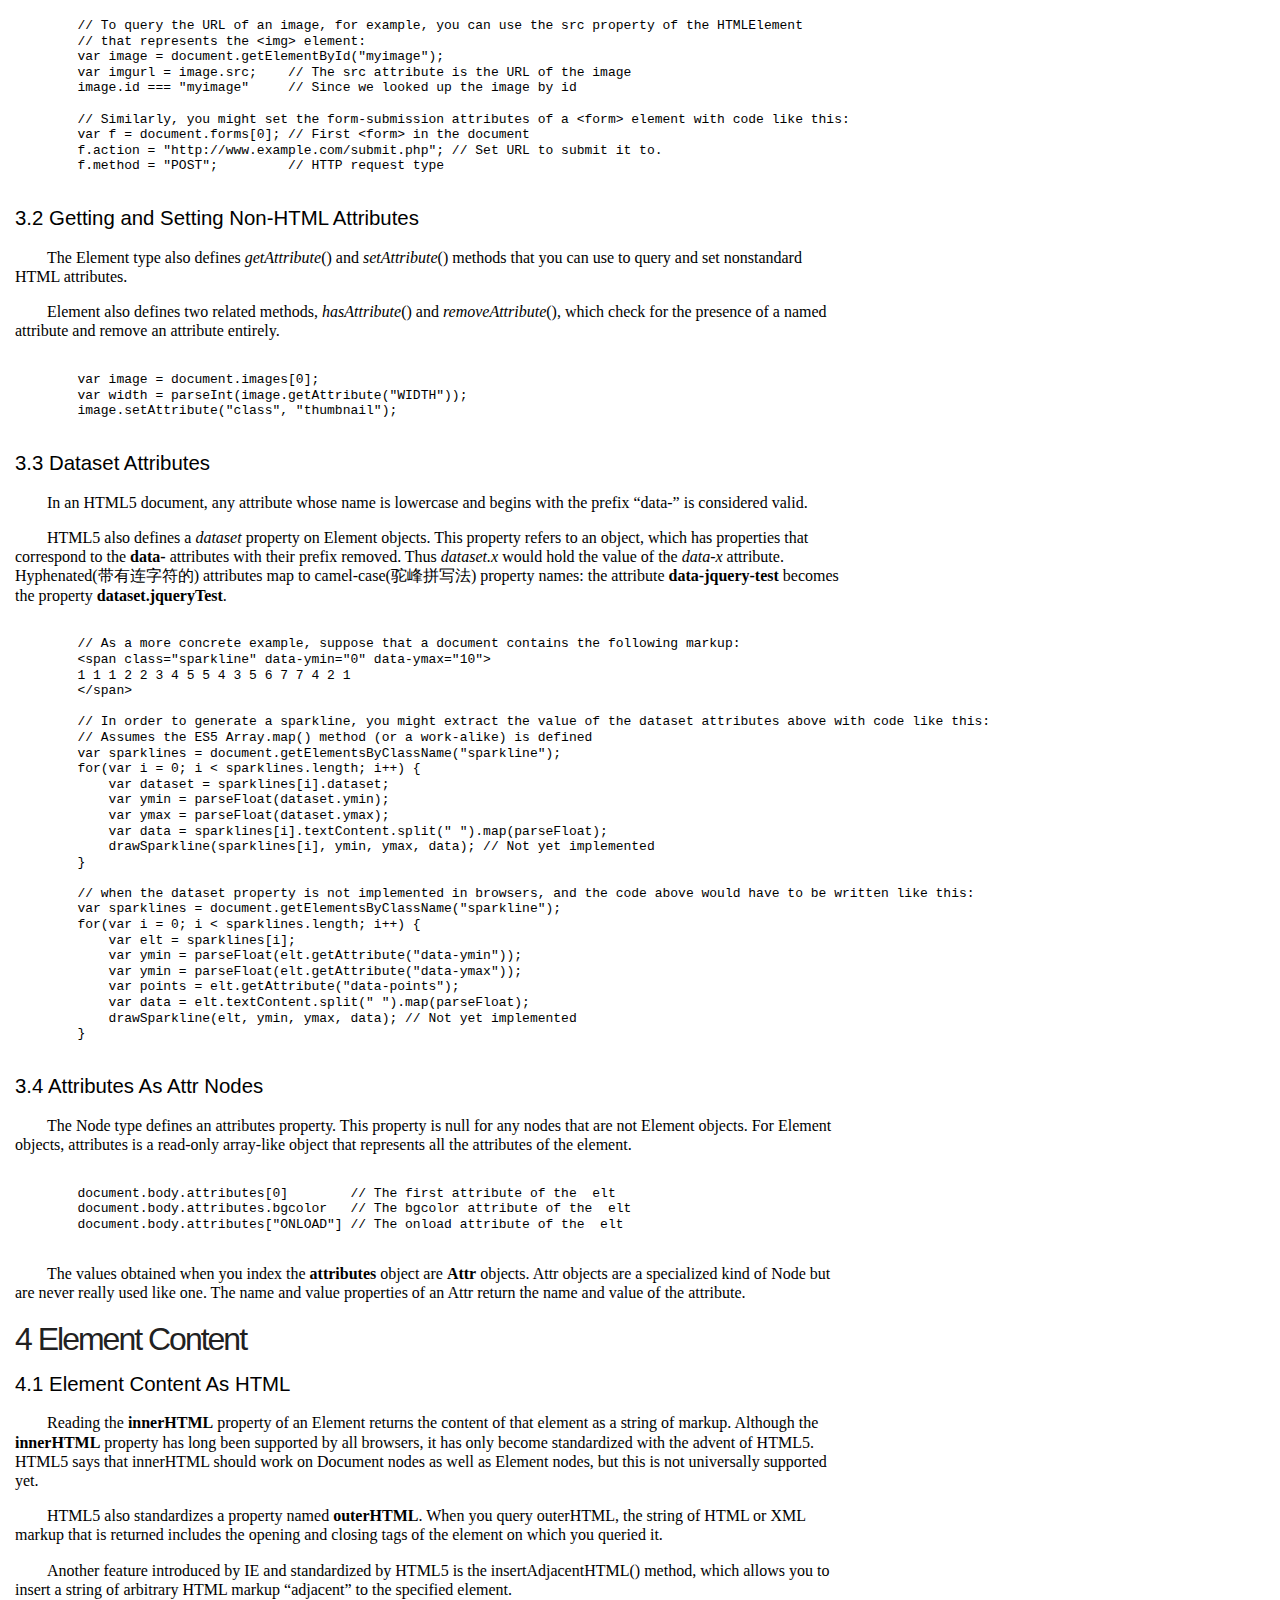
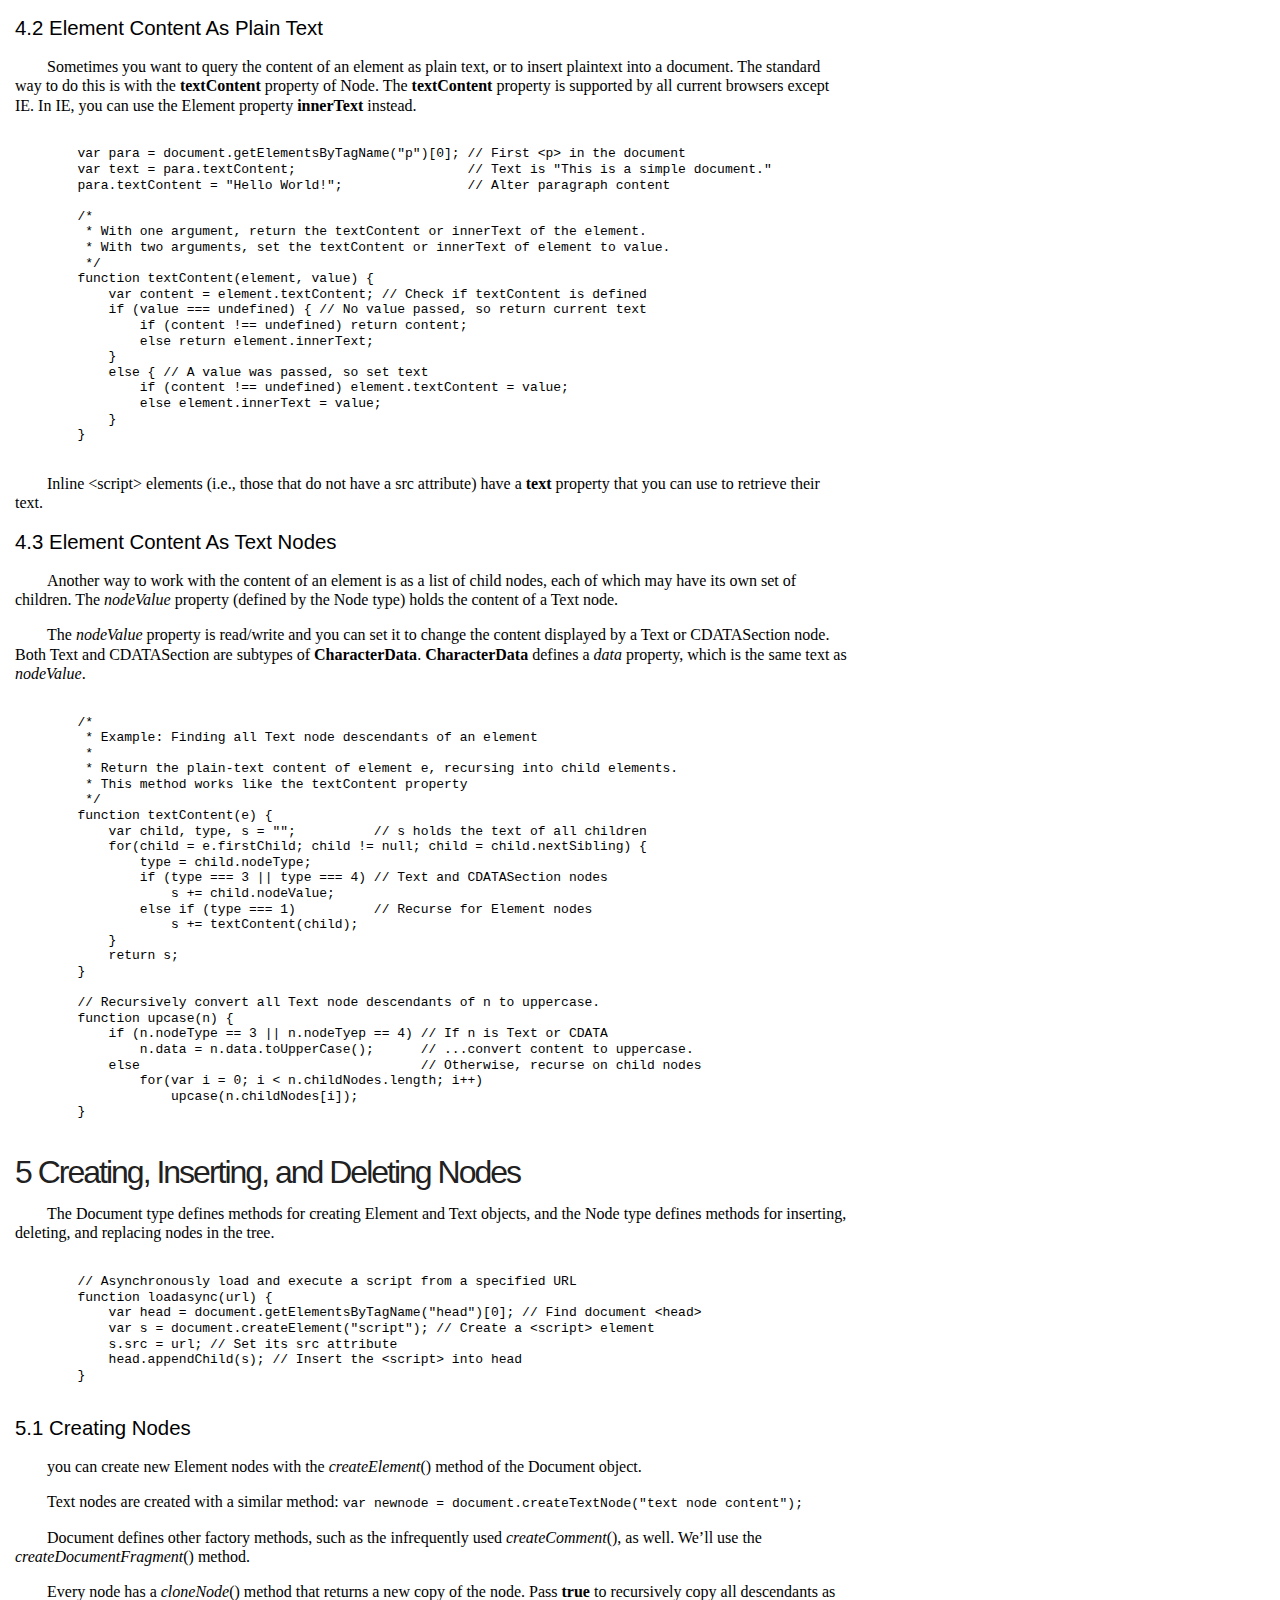
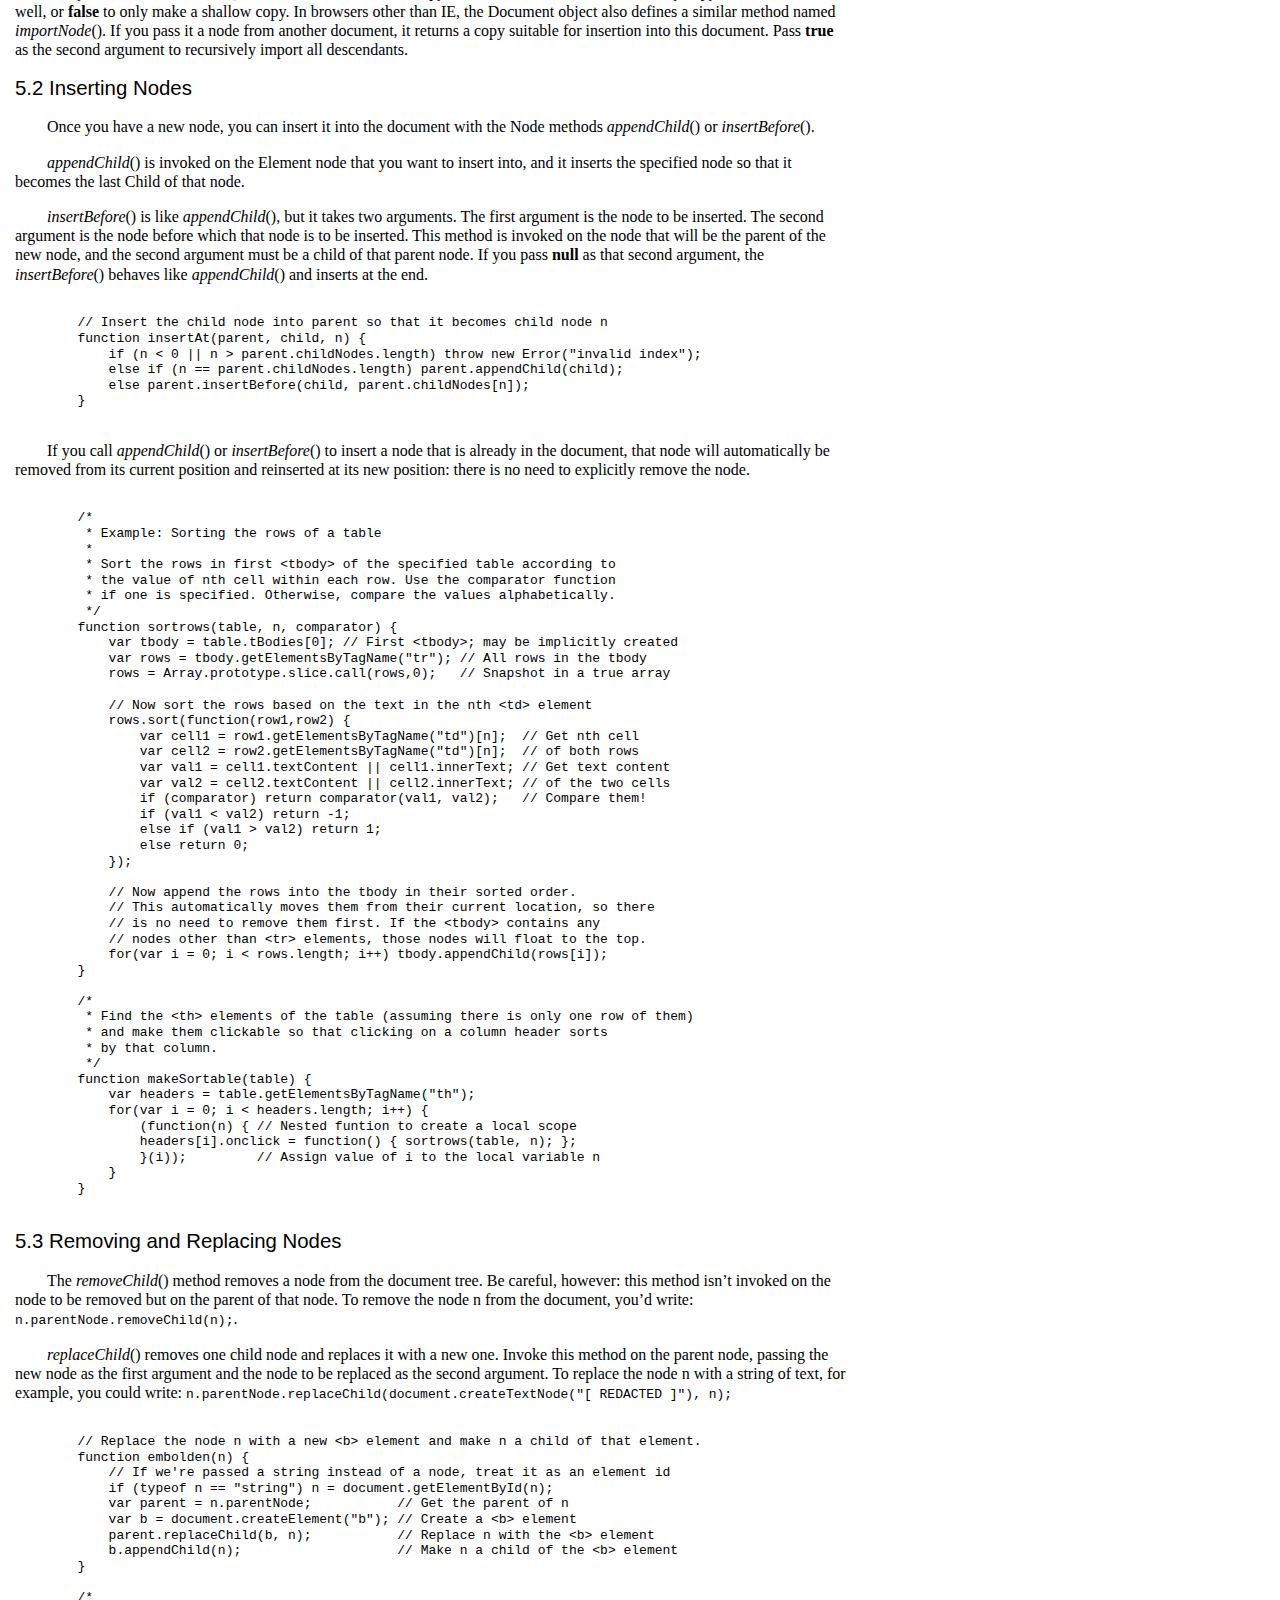
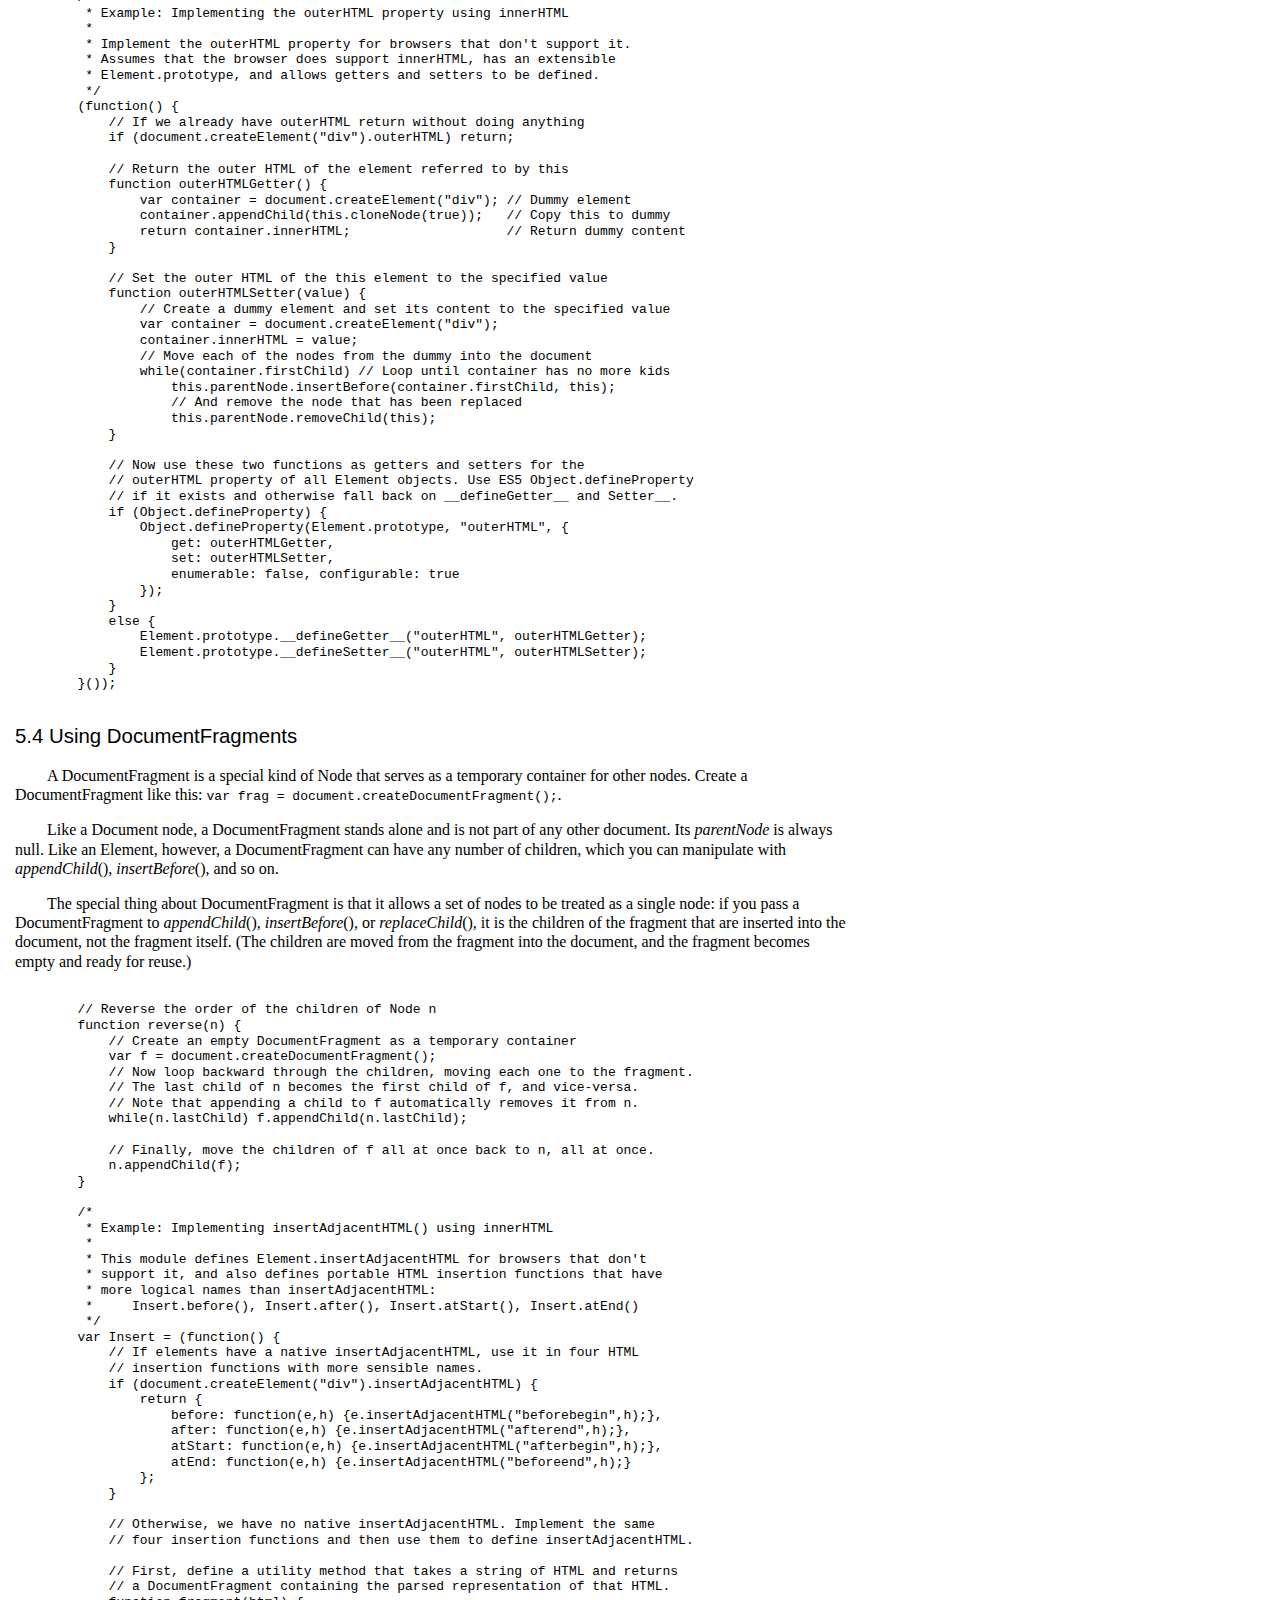
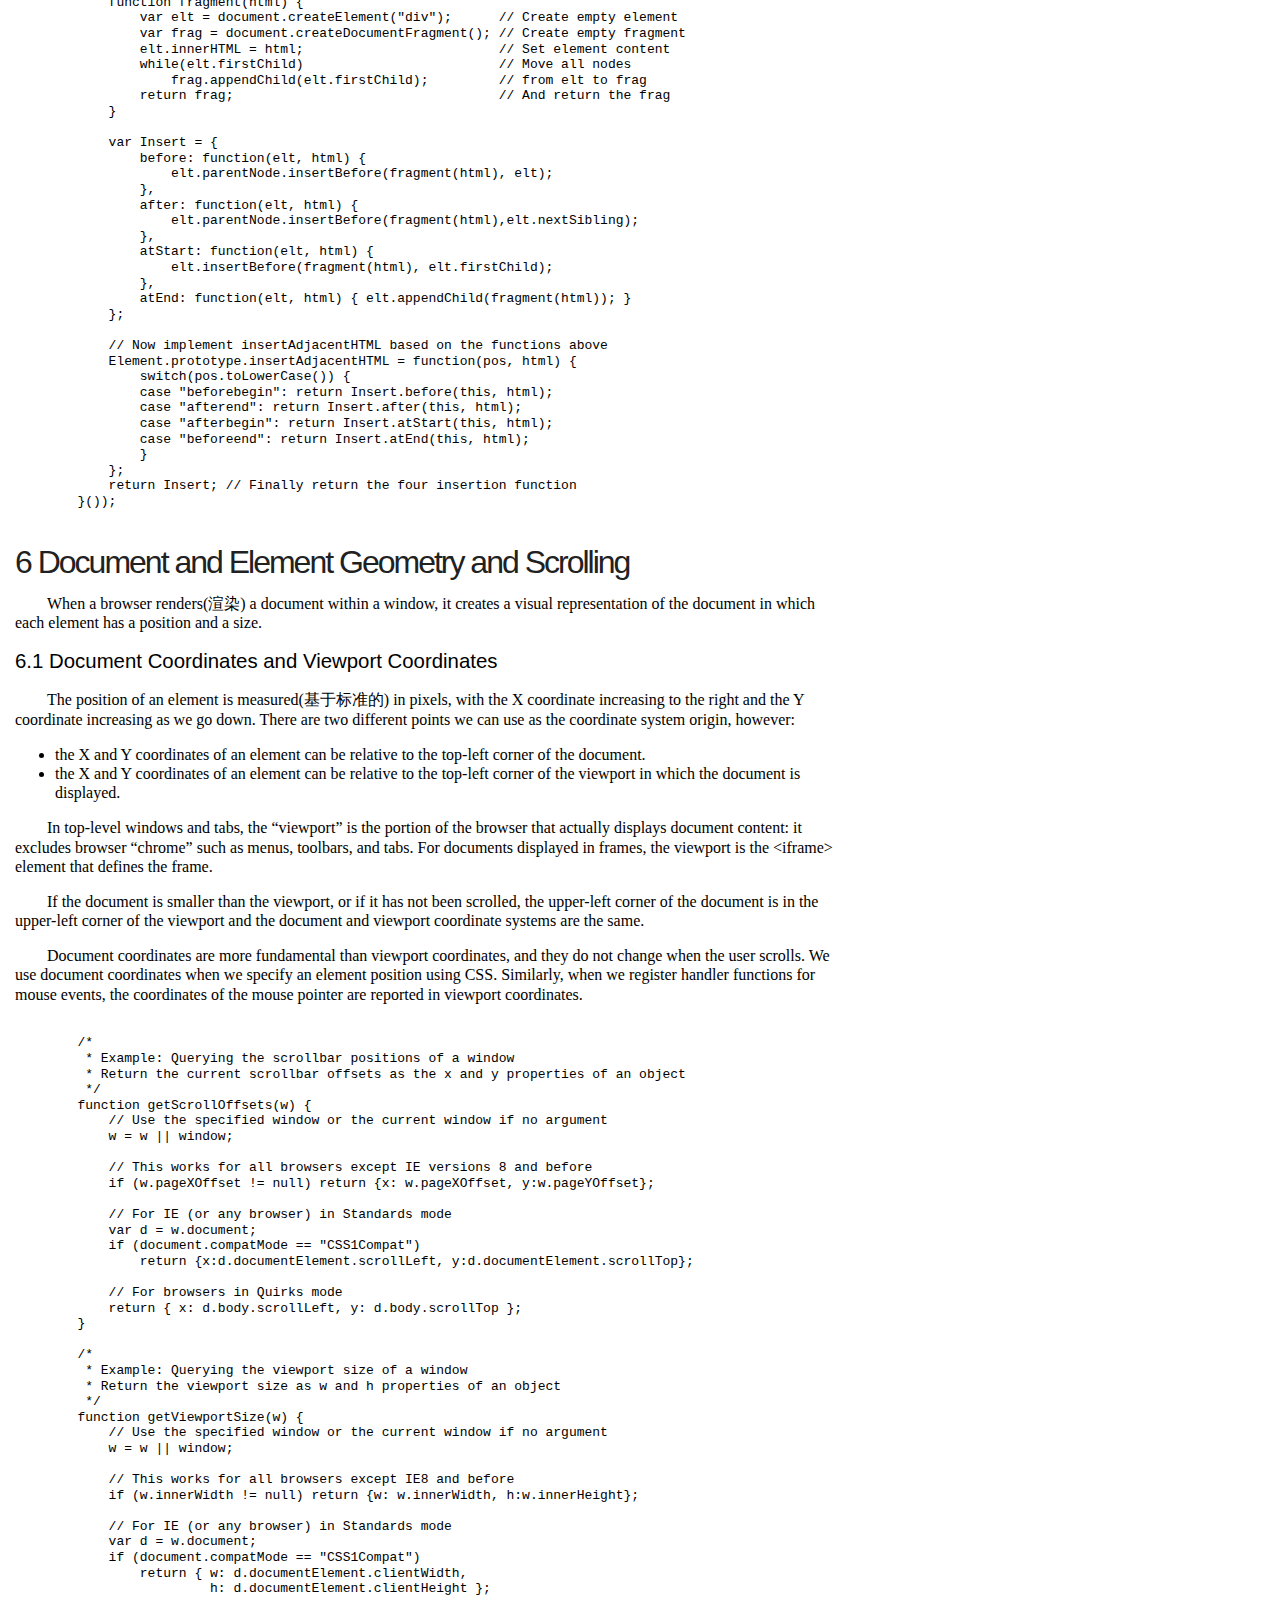
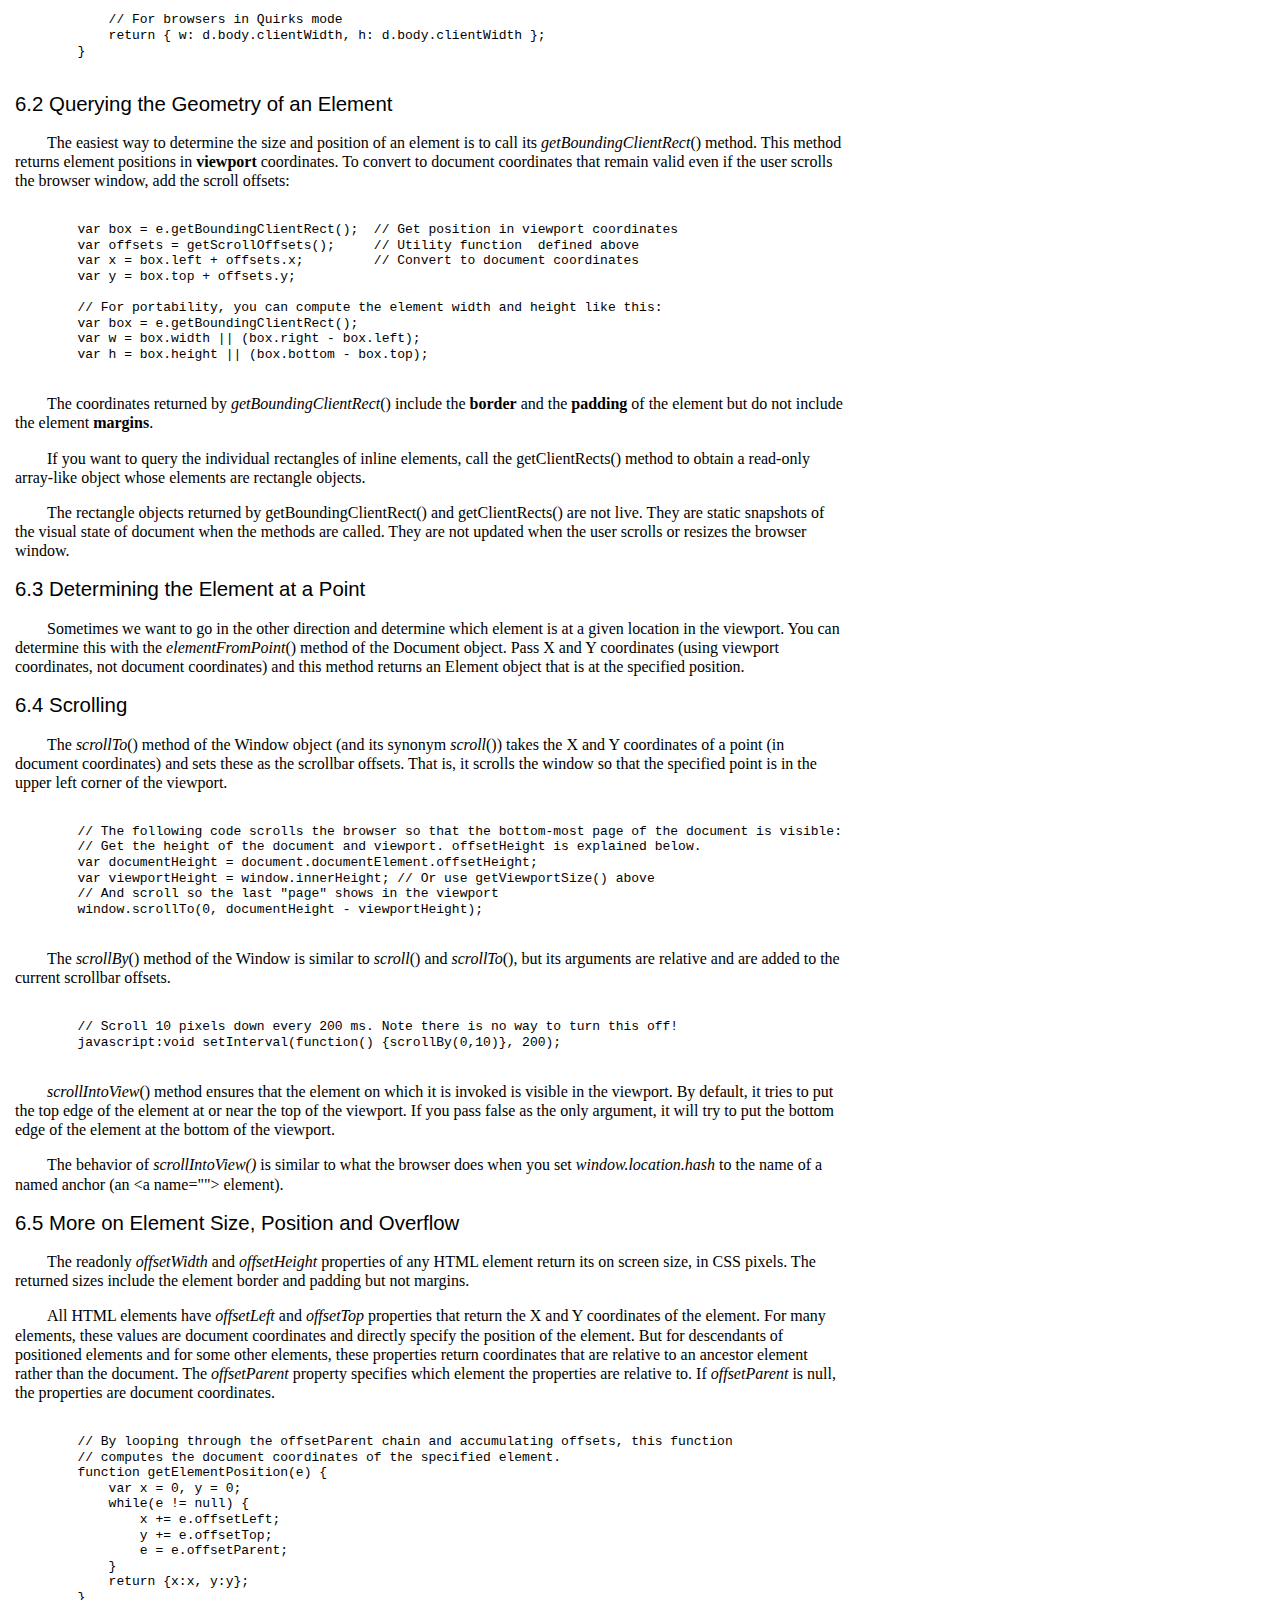
<file: htdocs/template/scripting-documents.html>
<!DOCTYPE html>
<html lang="zh">
<head>
    <meta charset="utf-8" />
    <title>JavaScript: Scripting Documents</title>
    <style type="text/css">
    body {
      margin: 0;
      font: 100%/1.2 Georgia, "Times New Roman", serif;
      padding-left: 15px;
      padding-right: 15px;
      max-width: 65%;
    }

    h1 {
      color: #212121;
      font-family: 'Lato', sans-serif;
      font-size: 2em;
      font-weight: 300;
      letter-spacing: -2px;
      line-height: .975;
      margin-bottom: .4125em;
    }

    h2,
    h3 {
      font-family: 'Open Sans', sans-serif;
      font-weight: 400;
      font-size: 1.275em; /* 15px/16px */
    }

    p {
      text-indent: 2em;
    }

    em,
    li {
        /* font-weight: bold; */
    }

    #TOC {
        border: solid black 1px;
        margin: 10px;
        padding: 10px; 
        position: fixed;
        top: 1em;
        right: 0.5em;
        max-width: 30%;
    }

    .TOCEntry { font-family: sans-serif; }
    .TOCEntry a { text-decoration: none; }
    .TOCLevel1 { font-size: 9.5pt; font-weight: bold; }
    .TOCLevel2 { font-size: 9pt; margin-left: .2in; }
    .TOCSectNum:after { content: " "; }
    </style>
</head>
<body>
<div class="page">
    <header class="masthead" role="banner">
        <p>
        Scripting the content of web pages is the central(主要的) purpose of JavaScript.<br />
        Every web browser window, tab, and frame is represented by a Window object.
        Every Window object has a <em>document</em> property that refers to a Document object.<br />
        The Document object is the central object in a larger API, known as the <em>Document Object Model</em>, or <em>DOM</em>, for representing(表示) and manipulating(操作) document content.<br />
        </p>
        <!--
        <nav role="navigation">
            <ul style="font-size: 1.1em;">
                <li><a href="#selecting-document-elements">Selecting Document Elements</a></li>
                <li><a href="#document-structure-and-traversal">Document Structure and Traversal(遍历)</a></li>
                <li><a href="#attributes">Attributes</a></li>
                <li><a href="#element-content">Element Content</a></li>
                <li><a href="#creating-inserting-and-deleting-nodes">Creating, Inserting, and Deleting Nodes</a></li>
                <li><a href="#document-and-element-geometry-and-scrolling">Document and Element Geometry and Scrolling</a></li>
                <li><a href="#html-forms">HTML Forms</a></li>
                <li><a href="#other-document-features">Other Document Features</a></li>
            </ul>
        </nav>
        -->
    </header>

    <main class="main" role="main">
    <article>
        <h1 id="selecting-document-elements">Selecting Document Elements</h1>

        <h2 id="selecting-element-by-id">Selecting Element by ID</h2>
        <p>
        Any HTML element can have an <em>id</em> attribute. The value of this attribute must be <b>unique
        within the document</b>—no two elements in the same document can have the same ID.
        You can select an element based on this unique ID with the <em>getElementById</em>() method
        of the Document object. This is the simplest and most commonly used way to select elements.
        </p>

        <pre><code>
        /*
         * Example: Looking up multiple elements by ID
         *
         * This function expects any number of string arguments. It treats each
         * argument as an element id and calls document.getElementById() for each.
         * Returns an object that maps ids to the corresponding Element object.
         * Throws an Error object if any of the ids is undefined.
         */
        function getElements(/*ids...*/) {
            var elements = {};                          // Start with an empty map
            for(var i = 0; i < arguments.length; i++) { // For each argument
                var id = arguments[i];                  // Argument is an element id
                var elt = document.getElementById(id);  // Look up the Element
                if (elt == null)                        // If not defined,
                throw new Error("No element with id: " + id); // throw an error
                elements[id] = elt;                     // Map id to element
            }
            return elements;                            // Return id to element map
        }
        </code></pre>

        <fieldset>
            <legend>TEST: getElements()</legend>
            <input type="text" id="getelements-0" style="display: none;" onclick="
                var h1_elements = getElements('selecting-document-elements');
                var h1_json = JSON.stringify(h1_elements);
                alert(h1_json);
            "/>
            <label for="getelements-0">getElements('selecting-document-elements')</label><br />
            <input type="text" id="getelements-1" style="display: none;" onclick="
                var h1_elements = getElements('selecting-document-elements', 'document-structure-and-traversal');
                var h1_json = JSON.stringify(h1_elements);
                alert(h1_json);
            "/>
            <label for="getelements-1">getElements('selecting-document-elements', 'document-structure-and-traversal')</label><br />
        </fieldset>

        <h2 id="selecting-element-by-name">Selecting Element by Name</h2>
        <p>
        Unlike <em>id</em>, however, the value of a <em>name</em> attribute does not have to be unique: 
        multiple elements may have the same name, and this is common in the case of radio buttons and checkboxes in <em>forms</em>. 
        Also, unlike id, the name attribute is only valid on a handful(少数) of HTML elements, including <b>forms</b>,
        <b>form elements</b>, <b>iframe</b>, and <b>img elements</b>.
        </p>

        <pre><code>
        // To select HTML elements based on the value of their name attributes,
        // you can use the getElementsByName() method of the Document object:
        var radiobuttons = document.getElementsByName("favorite_color");
        // In IE, getElementsByName() will also return elements that have an id attribute with the specified value. 
        // For compatibility, you should be careful not to use the same string as both a name and an ID.

        // If there is only a single element with a given name, the value of the automatically created document property is the element itself.
        // If there is more than one element, then the value of the property is a NodeList object that acts as an array of elements.
        // Get the Element object for the &lt;form name="shipping_address"&gt; element
        var form = document.shipping_address;
        </code></pre>

        <form name="shipping_address">EXAMPLE 1: <em>form</em> element with the value of <em>name</em> attribute is 'shipping_address'</form>
        <iframe name="shipping_name" id="iframe-0" width="660px" height="33px" scrolling="no"></iframe>
        <iframe name="shipping_name" id="iframe-1" width="660px" height="33px" scrolling="no"></iframe>
        <script>
        var html = "EXAMPLE 2: <em>iframe</em> element with the value of <em>name</em> attribute is 'shipping_name'";
        var html1 = "EXAMPLE 3: <em>iframe</em> element with the value of <em>name</em> attribute is 'shipping_name'";
        var doc = document.getElementById('iframe-0').contentWindow.document;
        var doc1 = document.getElementById('iframe-1').contentWindow.document;
        doc.open(); doc.write(html); doc.close();
        doc1.open(); doc1.write(html1); doc1.close();
        </script>

        <h2 id="selecting-element-by-type">Selecting Element by Type</h2>
        <p>
        You can select all HTML or XML elements of a specified type (or tag name) using the <em>getElementsByTagName()</em> method of the Document object. Like <em>getElementsByName()</em>, <em>getElementsByTagName()</em> returns a NodeList object. The elements of the returned NodeList are in document order. HTML tags are case-insensitive(不区分大小写), and when <em>getElementsByTagName()</em> is used on an HTML document, it performs a case-insensitive tag name comparison. The Element class also defines a <em>getElementsByTagName()</em> method. It works in the same way as the Document version, but it only selects elements that are descendants(后代) of the element on which it is invoked.
        </p>

        <pre><code>
        // To obtain a read-only arraylike object containing the Element objects for all &lt;span&gt; elements in a document
        var spans = document.getElementsByTagName("span");

        // you can select the first &lt;p&gt; element of a document
        var firstpara = document.getElementsByTagName("p")[0];

        // You can obtain a NodeList that represents all elements in a document by passing the wildcard argument “*”
        var allelements = document.getElementsByTagName("*")[0];

        // Find all &lt;span&gt; elements inside the first &lt;p&gt; element of a document
        var firstParaSpans = firstpara.getElementsByTagName("span");
        </code></pre>

        <p>
        For historical reasons, the HTMLDocument class defines shortcut properties to access
        certain kinds of nodes. The <em>images</em>, <em>forms</em>, and <em>links</em> properties, for example, refer to
        objects that behave like read-only arrays of &lt;img&gt;, &lt;form&gt;, and &lt;a&gt; elements
        (but only &lt;a&gt; tags that have an href attribute). 
        </p>

        <p>
        The HTMLDocument object also defines synonymous(同义的) <em>embeds</em> and <em>plugins</em> properties
        that are HTMLCollections of <embed> elements. The <em>anchors</em> property is nonstandard
        but refers to &lt;a&gt; elements that have a <em>name</em> attribute rather than an <em>href</em> attribute. The
        <em>scripts</em> property is standardized by HTML5 to be an HTMLCollection of &lt;script&gt; elements.
        </p>

        <p>
        HTMLDocument also defines two properties that refer to special single elements rather
        than element collections. <em>document.body</em> is the &lt;body&gt; element of an HTML document,
        and <em>document.head</em> is the &lt;head&gt; element. These properties are always defined: if the
        document source does not explicitly include &lt;head&gt; and &lt;body&gt; elements, the browser
        creates them implicitly. The <em>documentElement</em> property of the Document class refers to
        the root element of the document. In HTML documents, this is always an &lt;html&gt; element.
        </p>

        <pre><code>
        // With the document.forms property, you can also refer more specifically to the named (or ID’ed) form
        document.forms.shipping_address;
        </code></pre>

        <h2 id="selecting-element-by-css-class">Selecting Element by CSS Class</h2>
        <p>
        The class attribute of an HTML is a space-separated list of zero or more identifiers.<br />
        <em>class</em> is a reserved word in JavaScript, so client-side JavaScript uses the <em>className</em> property to hold the value of the HTML class attribute.<br />
        HTML5 defines a method, <em>getElementsByClassName()</em>, that allows us to select sets of document elements based on the identifiers in their class attribute.<br />
        <em>getElementsByClassName()</em> takes a single string argument, but the string may specify multiple space-separated identifiers. Only elements that include all of the specified identifiers in their class attribute are matched. The order of the identifiers does not matter.<br />
        </p>

        <pre><code>
        // Find all elements that have "warning" in their class attribute
        var warnings = document.getElementsByClassName("warning");

        // Find all descendants of the element named "log" that have the class "error" and the class "fatal"
        var log = document.getElementById("log");
        var fatal = log.getElementsByClassName("fatal error");
        </code></pre>

        <p>
        Today’s web browsers display HTML documents in “quirks mode” or “standards mode” depending on how strict the <b><!DOCTYPE></b> declaration at the start of the document is. Quirks mode exists for backward compatibility, and one of its quirks is that class identifiers in the <em>class</em> attribute and in CSS stylesheets are case-insensitive. <em>getElementsByClassName</em>() follows the matching algorithm used by stylesheets. If the document is rendered in quirks mode, the method performs a case-insensitive string comparison. Otherwise, the comparison is case sensitive.
        </p>

        <h2 id="selecting-element-by-css-selectors">Selecting Element by CSS Selectors</h2>
        <p>
        CSS stylesheets have a very powerful syntax, known as selectors, for describing elements or sets of elements within a document.  Along with the standardization of CSS3 selectors, another W3C standard, known as “Selectors API” defines JavaScript methods for obtaining the elements that match a given selector. The key to this API is the Document method <em>querySelectorAll</em>(). It takes a single string argument containing a CSS selector and returns a NodeList that represents all elements in the document that match the selector.
        </p>

        <pre><code>
        // some examples will demonstrate the basics. Elements can be described by ID, tag name, or class:
        #nav         // An element with id="nav"
        div          // Any &lt;div&gt; element
        .warning     // Any element with "warning" in its class attribute

        // More generally, elements can be selected based on attribute values:
        p[lang="fr"] // A paragraph written in French: &lt;p lang="fr"&gt;
        *[name="x"]  // Any element with a name="x" attribute

        // These basic selectors can be combined:
        span.fatal.error        // Any &lt;span&gt; with "warning" and "fatal" in its class
        span[lang="fr"].warning // Any warning in French

        // Selectors can also specify document structure:
        #log span            // Any &lt;span&gt; descendant of the element with id="log"
        #log&gt;span            // Any &lt;span&gt; child of the element with id="log"
        body&gt;h1:first-child  // The first &lt;h1&gt; child of the &lt;body&gt;

        // Selectors can be combined to select multiple elements or multiple sets of elements:
        div, #log            // All &lt;div&gt; elements plus the element with id="log"
        </code></pre>

        <p>
        Unlike previously described element selection methods, the NodeList returned by <em>querySelectorAll</em>() is not live: it holds the elements that match the selector at the time the method was invoked, but it does not update as the document changes. If no elements match, <em>querySelectorAll</em>() returns an empty NodeList. If the selector string is invalid, <em>querySelectorAll</em>() throws an exception. The document object also defines <em>querySelector</em>(), which is like <em>querySelectorAll</em>(), but returns only the first (in document order) matching element or null if there is no matching element.
        </p>

        <p>
        Note that CSS defines <em>:first-line</em> and <em>:first-letter</em> pseudoelements(伪元素). In CSS, these match portions of text nodes rather than actual elements. They will not match if used with <em>querySelectorAll</em>() or <em>querySelector</em>(). Also, many browsers will refuse to return matches for the <em>:link</em> and <em>:visited</em> pseudoclasses, as this could expose information about the user’s browsing history.
        </p>

        <p>
        The <b>jQuery</b> library uses this kind of CSS selector-based query as its central programming paradigm. Web applications based on jQuery use a portable, cross-browser equivalent to querySelectorAll() named $().
        </p>


        <h2 id="document-all">document.all[]</h2>
        <p>
        Before the DOM was standardized, IE4 introduced the <b>document.all[]</b> collection that represented all elements (but not Text nodes) in the document. document.all[] has been replaced by standard methods like <em>getElementById</em>() and <em>getElementsByTagName</em>() and is now obsolete and should not be used.
        </p>

        <pre><code>
        // however, it was revolutionary, and you may still see existing code that uses it in any of these ways:
        document.all[0]           // The first element in the document
        document.all["navbar"]    // Element (or elements) with id or name "navbar"
        document.all.navbar       // Ditto
        document.all.tags("div")  // All &lt;div&gt; elements in the document
        document.all.tags("p")[0] // The first &lt;p&gt; in the document 
        </code></pre>
    </article>

    <article>
        <h1 id="document-structure-and-traversal">Document Structure and Traversal</h1>

        <h2 id="documents-as-trees-of-nodes">Documents As Trees of Nodes</h2>
        <p>
        The Document object, its Element objects, and the Text objects that represent runs of text in the document are all Node objects. Node defines the following important properties:
        <ul>
            <li>parentNode</li>
            <p>
            The Node that is the parent of this one, or null for nodes like the Document object that have no parent.
            </p>
            <li>childNodes</li>
            <p>
            A read-only array-like object (a NodeList) that is a live representation of a Node’s child nodes.
            </p>
            <li>firstChild, lastChild</li>
            <p>
            The first and last child nodes of a node, or null if the node has no children.
            </p>
            <li>nextSibling, previousSibling</li>
            <p>
            The next and previous sibling node of a node. Two nodes with the same parent are siblings. Their order reflects the order in which they appear in the document. These properties connect nodes in a doubly linked list.
            </p>
            <li>nodeType</li>
            <p>
            The kind of node this is. Document nodes have the value 9. Element nodes have the value 1. Text nodes have the value 3. Comments nodes are 8 and DocumentFragment nodes are 11.
            </p>
            <li>nodeValue</li>
            <p>
            The textual content of a Text or Comment node.
            </p>
            <li>nodeName</li>
            <p>
            The tag name of an Element, converted to uppercase.
            </p>
        </ul>
        </p>

        <pre><code>
        // the second child node of the first child of the Document can be referred to with expressions like these:
        document.childNodes[0].childNodes[1]
        document.firstChild.firstChild.nextSibling

        // Suppose the document in question is the following:
        &lt;html&gt;&lt;head&gt;&lt;title&gt;Test&lt;/title&gt;&lt;/head&gt;&lt;body&gt;Hello World!&lt;/body&gt;&lt;/html&gt; 
        // Then the second child of the first child is the &lt;body&gt; element. It has a nodeType of 1 and a nodeName of “BODY”.
        </code></pre>

        <p>
        Note, however, that this API is extremely sensitive to variations in the document text.
        If the document is modified by inserting a single newline between the &lt;html&gt; and the
        &lt;head&gt; tag, for example, the Text node that represents that newline becomes the first
        child of the first child, and the second child is the &lt;head&gt; element instead of the
        &lt;body&gt; body.
        </p>


        <h2 id="documents-as-trees-of-elements">Documents As Trees of Elements</h2>
        <p>
        We are primarily interested in the Elements of a document，it is helpful to use an API that allows us to treat a document as a tree of Element objects, ignoring Text and Comment nodes that are also part of the document.<br />
        1. The <em>children</em> property of Element objects. Like <b>childNodes</b>, this is a NodeList. Unlike <b>childNodes</b>, however, the children list contains only Element objects.<br />
        2. Element properties that are analogs(类似于) to the child and sibling properties of the Node object:
        <ul>
            <li>firstElementChild, lastElementChild</li>
            <p>
            Like firstChild and lastChild, but for Element children only.
            </p>
            <li>nextElementSibling, previousElementSibling</li>
            <p>
            Like nextSibling and previousSibling, but for Element siblings only.
            </p>
            <li>childElementCount</li>
            <p>
            The number of element children. Returns the same value as <em>children.length</em>.
            </p>
        </ul>
        </p>

        <pre><code>
        /*
         * Example-1: Portable document traversal functions
         *
         * Return the nth ancestor of e, or null if there is no such ancestor
         * or if that ancestor is not an Element (a Document or DocumentFragment e.g.).
         * If n is 0 return e itself. If n is 1 (or
         * omitted) return the parent. If n is 2, return the grandparent, etc.
         */
        function parent(e, n) {
            if (n === undefined) n = 1;
            while(n-- && e) e = e.parentNode;
            if (!e || e.nodeType !== 1) return null;
            return e;
        }

        /*
         * Example-2: Portable document traversal functions
         *
         * Return the nth sibling element of Element e.
         * If n is postive return the nth next sibling element.
         * If n is negative, return the -nth previous sibling element.
         * If n is zero, return e itself.
         */
        function sibling(e,n) {
            while(e && n !== 0) { // If e is not defined we just return it
                if (n > 0) {      // Find next element sibling
                    if (e.nextElementSibling) e = e.nextElementSibling;
                    else {
                        for(e=e.nextSibling; e && e.nodeType !== 1; e=e.nextSibling)
                            /* empty loop */ ;
                    }
                    n--;
                }
                else {             // Find the previous element sibling
                    if (e.previousElementSibing) e = e.previousElementSibling;
                    else {
                        for(e=e.previousSibling; e&&e.nodeType!==1; e=e.previousSibling)
                            /* empty loop */ ;
                    }
                    n++;
                }
            }
            return e;
        }

        /*
         * Example-3: Portable document traversal functions
         *
         * Return the nth element child of e, or null if it doesn't have one.
         * Negative values of n count from the end. 0 means the first child, but
         * -1 means the last child, -2 means the second to last, and so on.
         */
        function child(e, n) {
            if (e.children) {                      // If children array exists
                if (n < 0) n += e.children.length; // Convert negative n to array index
                if (n < 0) return null;            // If still negative, no child
                return e.children[n];              // Return specified child
            }

            // If e does not have a children array, find the first child and count
            // forward or find the last child and count backwards from there.
            if (n >= 0) { // n is non-negative: count forward from the first child
                // Find the first child element of e
                if (e.firstElementChild) e = e.firstElementChild;
                else {
                    for(e = e.firstChild; e && e.nodeType !== 1; e = e.nextSibling)
                        /* empty */;
                }
                return sibling(e, n); // Return the nth sibling of the first child
            }
            else { // n is negative, so count backwards from the end
                if (e.lastElementChild) e = e.lastElementChild;
                else {
                    for(e = e.lastChild; e && e.nodeType !== 1; e=e.previousSibling)
                        /* empty */;
                }
                return sibling(e, n+1); // +1 to convert child -1 to sib 0 of last
            }
        }
        </code></pre>
    </article>

    <article>
        <h1 id="attributes">Attributes</h1>
        <p>
        The attribute values of HTML elements are available as properties of the HTMLElement objects that represent those elements. 
        </p>

        <h2 id="html-attributes-as-element-properties">HTML Attributes As Element Properties</h2>
        <p>
        The HTMLElement objects that represent the elements of an HTML document define read/write properties that mirror the HTML attributes of the elements. <br />
        HTML attributes are not case sensitive, but JavaScript property names are. To convert
        an attribute name to the JavaScript property, write it in lowercase. If the attribute is
        more than one word long, however, put the first letter of each word after the first in
        uppercase: defaultChecked and tabIndex, for example.<br />
        Some HTML attribute names are reserved words in JavaScript. For these, the general
        rule is to prefix the property name with “html”. The HTML for attribute (of the
        &lt;label&gt; element), for example, becomes the JavaScript htmlFor property. “class” is a
        reserved (but unused) word in JavaScript, and the very important HTML class attribute
        is an exception to the rule above: it becomes className in JavaScript code. <br />
        </p>

        <pre><code>
        // To query the URL of an image, for example, you can use the src property of the HTMLElement 
        // that represents the &lt;img&gt; element:
        var image = document.getElementById("myimage");
        var imgurl = image.src;    // The src attribute is the URL of the image
        image.id === "myimage"     // Since we looked up the image by id

        // Similarly, you might set the form-submission attributes of a &lt;form&gt; element with code like this:
        var f = document.forms[0]; // First &lt;form&gt; in the document
        f.action = "http://www.example.com/submit.php"; // Set URL to submit it to.
        f.method = "POST";         // HTTP request type
        </code></pre>

        <h2 id="getting-and-setting-non-html-attributes">Getting and Setting Non-HTML Attributes</h2>
        <p>
        The Element type also defines <em>getAttribute</em>() and <em>setAttribute</em>() methods that you can use to query and set nonstandard HTML attributes.<br />
        Element also defines two related methods, <em>hasAttribute</em>() and <em>removeAttribute</em>(), which check for the presence of a named attribute and remove an attribute entirely.<br />
        </p>

        <pre><code>
        var image = document.images[0];
        var width = parseInt(image.getAttribute("WIDTH"));
        image.setAttribute("class", "thumbnail");
        </code></pre>


        <h2 id="dataset-attributes">Dataset Attributes</h2>
        <p>
        In an HTML5 document, any attribute whose name is lowercase and begins with the prefix “data-” is considered valid. <br />
        HTML5 also defines a <em>dataset</em> property on Element objects. This property refers to an object, which has properties that correspond to the <b>data-</b> attributes with their prefix removed. Thus <em>dataset.x</em> would hold the value of the <em>data-x</em> attribute. Hyphenated(带有连字符的) attributes map to camel-case(驼峰拼写法) property names: the attribute <b>data-jquery-test</b> becomes the property <b>dataset.jqueryTest</b>.<br />
        </p>

        <pre><code>
        // As a more concrete example, suppose that a document contains the following markup:
        &lt;span class="sparkline" data-ymin="0" data-ymax="10"&gt;
        1 1 1 2 2 3 4 5 5 4 3 5 6 7 7 4 2 1
        &lt;/span&gt;

        // In order to generate a sparkline, you might extract the value of the dataset attributes above with code like this:
        // Assumes the ES5 Array.map() method (or a work-alike) is defined
        var sparklines = document.getElementsByClassName("sparkline");
        for(var i = 0; i < sparklines.length; i++) {
            var dataset = sparklines[i].dataset;
            var ymin = parseFloat(dataset.ymin);
            var ymax = parseFloat(dataset.ymax);
            var data = sparklines[i].textContent.split(" ").map(parseFloat);
            drawSparkline(sparklines[i], ymin, ymax, data); // Not yet implemented
        }

        // when the dataset property is not implemented in browsers, and the code above would have to be written like this:
        var sparklines = document.getElementsByClassName("sparkline");
        for(var i = 0; i < sparklines.length; i++) {
            var elt = sparklines[i];
            var ymin = parseFloat(elt.getAttribute("data-ymin"));
            var ymin = parseFloat(elt.getAttribute("data-ymax"));
            var points = elt.getAttribute("data-points");
            var data = elt.textContent.split(" ").map(parseFloat);
            drawSparkline(elt, ymin, ymax, data); // Not yet implemented
        }
        </code></pre>

        <h2 id="attributes-as-attr-nodes">Attributes As Attr Nodes</h2>
        <p>
        The Node type defines an attributes property. This property is null for any nodes that are not Element objects. For Element objects, attributes is a read-only array-like object that represents all the attributes of the element. 
        </p>

        <pre><code>
        document.body.attributes[0]        // The first attribute of the <body> elt
        document.body.attributes.bgcolor   // The bgcolor attribute of the <body> elt
        document.body.attributes["ONLOAD"] // The onload attribute of the <body> elt
        </code></pre>

        <p>
        The values obtained when you index the <b>attributes</b> object are <b>Attr</b> objects. Attr objects
        are a specialized kind of Node but are never really used like one. The name and value
        properties of an Attr return the name and value of the attribute.
        </p>
    </article>

    <article>
        <h1 id="element-content">Element Content</h1>

        <h2 id="element-content-as-html">Element Content As HTML</h2>
        <p>
        Reading the <b>innerHTML</b> property of an Element returns the content of that element as a string of markup. Although the <b>innerHTML</b> property has long been supported by all browsers, it has only become standardized with the advent of HTML5. HTML5 says that innerHTML should work on Document nodes as well as Element nodes, but this is not universally supported yet.<br />
        HTML5 also standardizes a property named <b>outerHTML</b>. When you query outerHTML, the string of HTML or XML markup that is returned includes the opening and closing tags of the element on which you queried it. <br />
        Another feature introduced by IE and standardized by HTML5 is the insertAdjacentHTML() method, which allows you to insert a string of arbitrary HTML markup “adjacent” to the specified element. <br />
        </p>

        <h2 id="element-content-as-plain-text">Element Content As Plain Text</h2>
        <p>
        Sometimes you want to query the content of an element as plain text, or to insert plaintext into a document. The standard way to do this is with the <b>textContent</b> property of Node. The <b>textContent</b> property is supported by all current browsers except IE. In IE, you can use the Element property <b>innerText</b> instead. 
        </p>

        <pre><code>
        var para = document.getElementsByTagName("p")[0]; // First &lt;p&gt; in the document
        var text = para.textContent;                      // Text is "This is a simple document."
        para.textContent = "Hello World!";                // Alter paragraph content

        /*
         * With one argument, return the textContent or innerText of the element.
         * With two arguments, set the textContent or innerText of element to value.
         */
        function textContent(element, value) {
            var content = element.textContent; // Check if textContent is defined
            if (value === undefined) { // No value passed, so return current text
                if (content !== undefined) return content;
                else return element.innerText;
            }
            else { // A value was passed, so set text
                if (content !== undefined) element.textContent = value;
                else element.innerText = value;
            }
        }
        </code></pre>

        <p>
        Inline &lt;script&gt; elements (i.e., those that do not have a src attribute) have a <b>text</b> property that you can use to retrieve their text.
        </p>

        <h2 id="element-content-as-text-nodes">Element Content As Text Nodes</h2>
        <p>
        Another way to work with the content of an element is as a list of child nodes, each of which may have its own set of children. The <em>nodeValue</em> property (defined by the Node type) holds the content of a Text node.<br />
        The <em>nodeValue</em> property is read/write and you can set it to change the content displayed by a Text or CDATASection node. Both Text and CDATASection are subtypes of <b>CharacterData</b>. <b>CharacterData</b> defines a <em>data</em> property, which is the same text as <em>nodeValue</em>.
        </p>

        <pre><code>
        /*
         * Example: Finding all Text node descendants of an element
         *
         * Return the plain-text content of element e, recursing into child elements.
         * This method works like the textContent property
         */
        function textContent(e) {
            var child, type, s = "";          // s holds the text of all children
            for(child = e.firstChild; child != null; child = child.nextSibling) {
                type = child.nodeType;
                if (type === 3 || type === 4) // Text and CDATASection nodes
                    s += child.nodeValue;
                else if (type === 1)          // Recurse for Element nodes
                    s += textContent(child);
            }
            return s;
        }

        // Recursively convert all Text node descendants of n to uppercase.
        function upcase(n) {
            if (n.nodeType == 3 || n.nodeTyep == 4) // If n is Text or CDATA
                n.data = n.data.toUpperCase();      // ...convert content to uppercase.
            else                                    // Otherwise, recurse on child nodes
                for(var i = 0; i < n.childNodes.length; i++)
                    upcase(n.childNodes[i]);
        }
        </code></pre>
    </article>

    <article>
        <h1 id="creating-inserting-and-deleting-nodes">Creating, Inserting, and Deleting Nodes</h1>
        <p>
        The Document type defines methods for creating Element and Text objects, and the Node type defines methods for inserting, deleting, and replacing nodes in the tree. 
        </p>

        <pre><code>
        // Asynchronously load and execute a script from a specified URL
        function loadasync(url) {
            var head = document.getElementsByTagName("head")[0]; // Find document &lt;head&gt;
            var s = document.createElement("script"); // Create a &lt;script&gt; element
            s.src = url; // Set its src attribute
            head.appendChild(s); // Insert the &lt;script&gt; into head
        }
        </code></pre>

        <h2 id="creating-nodes">Creating Nodes</h2>
        <p>
        you can create new Element nodes with the <em>createElement</em>() method of the Document object.<br />
        Text nodes are created with a similar method: <code>var newnode = document.createTextNode("text node content");</code><br />
        Document defines other factory methods, such as the infrequently used <em>createComment</em>(), as well. We’ll use the <em>createDocumentFragment</em>() method.<br />
        Every node has a <em>cloneNode</em>() method that returns a new copy of the node. Pass <b>true</b> to recursively copy all descendants as well, or <b>false</b> to only make a shallow copy. In browsers other than IE, the Document object also defines a similar method named <em>importNode</em>(). If you pass it a node from another document, it returns a copy suitable for insertion into this document. Pass <b>true</b> as the second argument to recursively import all descendants.<br />
        </p>

        <h2 id="inserting-nodes">Inserting Nodes</h2>
        <p>
        Once you have a new node, you can insert it into the document with the Node methods <em>appendChild</em>() or <em>insertBefore</em>(). <br />
        <em>appendChild</em>() is invoked on the Element node that you want to insert into, and it inserts the specified node so that it becomes the last Child of that node.<br />
        <em>insertBefore</em>() is like <em>appendChild</em>(), but it takes two arguments. The first argument is the node to be inserted. The second argument is the node before which that node is to be inserted. This method is invoked on the node that will be the parent of the new node, and the second argument must be a child of that parent node. If you pass <b>null</b> as that second argument, the <em>insertBefore</em>() behaves like <em>appendChild</em>() and inserts at the end.
        </p>

        <pre><code>
        // Insert the child node into parent so that it becomes child node n
        function insertAt(parent, child, n) {
            if (n < 0 || n > parent.childNodes.length) throw new Error("invalid index");
            else if (n == parent.childNodes.length) parent.appendChild(child);
            else parent.insertBefore(child, parent.childNodes[n]);
        }
        </code></pre>

        <p>
        If you call <em>appendChild</em>() or <em>insertBefore</em>() to insert a node that is already in the document, that node will automatically be removed from its current position and reinserted at its new position: there is no need to explicitly remove the node. 
        </p>

        <pre><code>
        /*
         * Example: Sorting the rows of a table
         *
         * Sort the rows in first &lt;tbody&gt; of the specified table according to
         * the value of nth cell within each row. Use the comparator function
         * if one is specified. Otherwise, compare the values alphabetically.
         */
        function sortrows(table, n, comparator) {
            var tbody = table.tBodies[0]; // First &lt;tbody&gt;; may be implicitly created
            var rows = tbody.getElementsByTagName("tr"); // All rows in the tbody
            rows = Array.prototype.slice.call(rows,0);   // Snapshot in a true array

            // Now sort the rows based on the text in the nth &lt;td&gt; element
            rows.sort(function(row1,row2) {
                var cell1 = row1.getElementsByTagName("td")[n];  // Get nth cell
                var cell2 = row2.getElementsByTagName("td")[n];  // of both rows
                var val1 = cell1.textContent || cell1.innerText; // Get text content
                var val2 = cell2.textContent || cell2.innerText; // of the two cells
                if (comparator) return comparator(val1, val2);   // Compare them!
                if (val1 &lt; val2) return -1;
                else if (val1 &gt; val2) return 1;
                else return 0;
            });

            // Now append the rows into the tbody in their sorted order.
            // This automatically moves them from their current location, so there
            // is no need to remove them first. If the &lt;tbody&gt; contains any
            // nodes other than &lt;tr&gt; elements, those nodes will float to the top.
            for(var i = 0; i &lt; rows.length; i++) tbody.appendChild(rows[i]);
        }

        /*
         * Find the &lt;th&gt; elements of the table (assuming there is only one row of them)
         * and make them clickable so that clicking on a column header sorts
         * by that column.
         */
        function makeSortable(table) {
            var headers = table.getElementsByTagName("th");
            for(var i = 0; i &lt; headers.length; i++) {
                (function(n) { // Nested funtion to create a local scope
                headers[i].onclick = function() { sortrows(table, n); };
                }(i));         // Assign value of i to the local variable n
            }
        }
        </code></pre>

        <h2 id="removing-and-replacing-nodes">Removing and Replacing Nodes</h2>
        <p>
        The <em>removeChild</em>() method removes a node from the document tree. Be careful, however: this method isn’t invoked on the node to be removed but on the parent of that node. To remove the node n from the document, you’d write: <code>n.parentNode.removeChild(n);</code>.<br />
        <em>replaceChild</em>() removes one child node and replaces it with a new one. Invoke this method on the parent node, passing the new node as the first argument and the node to be replaced as the second argument. To replace the node n with a string of text, for example, you could write: <code>n.parentNode.replaceChild(document.createTextNode("[ REDACTED ]"), n);</code><br />
        </p>

        <pre><code>
        // Replace the node n with a new &lt;b&gt; element and make n a child of that element.
        function embolden(n) {
            // If we're passed a string instead of a node, treat it as an element id
            if (typeof n == "string") n = document.getElementById(n);
            var parent = n.parentNode;           // Get the parent of n
            var b = document.createElement("b"); // Create a &lt;b&gt; element
            parent.replaceChild(b, n);           // Replace n with the &lt;b&gt; element
            b.appendChild(n);                    // Make n a child of the &lt;b&gt; element
        }

        /*
         * Example: Implementing the outerHTML property using innerHTML
         *
         * Implement the outerHTML property for browsers that don't support it.
         * Assumes that the browser does support innerHTML, has an extensible
         * Element.prototype, and allows getters and setters to be defined.
         */
        (function() {
            // If we already have outerHTML return without doing anything
            if (document.createElement("div").outerHTML) return;

            // Return the outer HTML of the element referred to by this
            function outerHTMLGetter() {
                var container = document.createElement("div"); // Dummy element
                container.appendChild(this.cloneNode(true));   // Copy this to dummy
                return container.innerHTML;                    // Return dummy content
            }

            // Set the outer HTML of the this element to the specified value
            function outerHTMLSetter(value) {
                // Create a dummy element and set its content to the specified value
                var container = document.createElement("div");
                container.innerHTML = value;
                // Move each of the nodes from the dummy into the document
                while(container.firstChild) // Loop until container has no more kids
                    this.parentNode.insertBefore(container.firstChild, this);
                    // And remove the node that has been replaced
                    this.parentNode.removeChild(this);
            }

            // Now use these two functions as getters and setters for the
            // outerHTML property of all Element objects. Use ES5 Object.defineProperty
            // if it exists and otherwise fall back on __defineGetter__ and Setter__.
            if (Object.defineProperty) {
                Object.defineProperty(Element.prototype, "outerHTML", {
                    get: outerHTMLGetter,
                    set: outerHTMLSetter,
                    enumerable: false, configurable: true
                });
            }
            else {
                Element.prototype.__defineGetter__("outerHTML", outerHTMLGetter);
                Element.prototype.__defineSetter__("outerHTML", outerHTMLSetter);
            }
        }());
        </code></pre>

        <h2 id="using-documentfragments">Using DocumentFragments</h2>
        <p>
        A DocumentFragment is a special kind of Node that serves as a temporary container for other nodes. Create a DocumentFragment like this: <code>var frag = document.createDocumentFragment();</code>.<br />
        Like a Document node, a DocumentFragment stands alone and is not part of any other document. Its <em>parentNode</em> is always null. Like an Element, however, a DocumentFragment can have any number of children, which you can manipulate with <em>appendChild</em>(), <em>insertBefore</em>(), and so on.<br />
        The special thing about DocumentFragment is that it allows a set of nodes to be treated as a single node: if you pass a DocumentFragment to <em>appendChild</em>(), <em>insertBefore</em>(), or <em>replaceChild</em>(), it is the children of the fragment that are inserted into the document, not the fragment itself. (The children are moved from the fragment into the document, and the fragment becomes empty and ready for reuse.) 
        </p>

        <pre><code>
        // Reverse the order of the children of Node n
        function reverse(n) {
            // Create an empty DocumentFragment as a temporary container
            var f = document.createDocumentFragment();
            // Now loop backward through the children, moving each one to the fragment.
            // The last child of n becomes the first child of f, and vice-versa.
            // Note that appending a child to f automatically removes it from n.
            while(n.lastChild) f.appendChild(n.lastChild);

            // Finally, move the children of f all at once back to n, all at once.
            n.appendChild(f);
        }

        /*
         * Example: Implementing insertAdjacentHTML() using innerHTML
         *
         * This module defines Element.insertAdjacentHTML for browsers that don't
         * support it, and also defines portable HTML insertion functions that have
         * more logical names than insertAdjacentHTML:
         *     Insert.before(), Insert.after(), Insert.atStart(), Insert.atEnd()
         */
        var Insert = (function() {
            // If elements have a native insertAdjacentHTML, use it in four HTML
            // insertion functions with more sensible names.
            if (document.createElement("div").insertAdjacentHTML) {
                return {
                    before: function(e,h) {e.insertAdjacentHTML("beforebegin",h);},
                    after: function(e,h) {e.insertAdjacentHTML("afterend",h);},
                    atStart: function(e,h) {e.insertAdjacentHTML("afterbegin",h);},
                    atEnd: function(e,h) {e.insertAdjacentHTML("beforeend",h);}
                };
            }

            // Otherwise, we have no native insertAdjacentHTML. Implement the same
            // four insertion functions and then use them to define insertAdjacentHTML.

            // First, define a utility method that takes a string of HTML and returns
            // a DocumentFragment containing the parsed representation of that HTML.
            function fragment(html) {
                var elt = document.createElement("div");      // Create empty element
                var frag = document.createDocumentFragment(); // Create empty fragment
                elt.innerHTML = html;                         // Set element content
                while(elt.firstChild)                         // Move all nodes
                    frag.appendChild(elt.firstChild);         // from elt to frag
                return frag;                                  // And return the frag
            }

            var Insert = {
                before: function(elt, html) {
                    elt.parentNode.insertBefore(fragment(html), elt);
                },
                after: function(elt, html) {
                    elt.parentNode.insertBefore(fragment(html),elt.nextSibling);
                },
                atStart: function(elt, html) {
                    elt.insertBefore(fragment(html), elt.firstChild);
                },
                atEnd: function(elt, html) { elt.appendChild(fragment(html)); }
            };

            // Now implement insertAdjacentHTML based on the functions above
            Element.prototype.insertAdjacentHTML = function(pos, html) {
                switch(pos.toLowerCase()) {
                case "beforebegin": return Insert.before(this, html);
                case "afterend": return Insert.after(this, html);
                case "afterbegin": return Insert.atStart(this, html);
                case "beforeend": return Insert.atEnd(this, html);
                }
            };
            return Insert; // Finally return the four insertion function
        }());
        </code></pre>
    </article>

    <article>
        <h1 id="document-and-element-geometry-and-scrolling">Document and Element Geometry and Scrolling</h1>
        <p>
        When a browser renders(渲染) a document within a window, it creates a visual representation of the document in which each element has a position and a size.
        </p>

        <h2 id="document-coordinates-and-viewport-coordinates">Document Coordinates and Viewport Coordinates</h2>
        <p>
        The position of an element is measured(基于标准的) in pixels, with the X coordinate increasing to
        the right and the Y coordinate increasing as we go down. There are two different points
        we can use as the coordinate system origin, however:
        </p>
        <ul>
        <li> the X and Y coordinates of an element can be relative to the top-left corner of the document. </li>
        <li> the X and Y coordinates of an element can be relative to the top-left corner of the viewport in which the document is displayed. </li>
        </ul>
        <p>
        In top-level windows and tabs, the “viewport” is the portion of the browser that actually displays document content: it excludes browser “chrome” such as menus, toolbars, and tabs. For documents displayed in frames, the viewport is the &lt;iframe&gt; element that defines the frame.<br />
        If the document is smaller than the viewport, or if it has not been scrolled, the upper-left corner of the document is in the upper-left corner of the viewport and the document and viewport coordinate systems are the same. <br />
        Document coordinates are more fundamental than viewport coordinates, and they do not change when the user scrolls. We use document coordinates when we specify an element position using CSS. Similarly, when we register handler functions for mouse events, the coordinates of the mouse pointer are reported in viewport coordinates.
        </p>

        <pre><code>
        /*
         * Example: Querying the scrollbar positions of a window
         * Return the current scrollbar offsets as the x and y properties of an object
         */
        function getScrollOffsets(w) {
            // Use the specified window or the current window if no argument
            w = w || window;

            // This works for all browsers except IE versions 8 and before
            if (w.pageXOffset != null) return {x: w.pageXOffset, y:w.pageYOffset};

            // For IE (or any browser) in Standards mode
            var d = w.document;
            if (document.compatMode == "CSS1Compat")
                return {x:d.documentElement.scrollLeft, y:d.documentElement.scrollTop};

            // For browsers in Quirks mode
            return { x: d.body.scrollLeft, y: d.body.scrollTop };
        }

        /*
         * Example: Querying the viewport size of a window
         * Return the viewport size as w and h properties of an object
         */
        function getViewportSize(w) {
            // Use the specified window or the current window if no argument
            w = w || window;

            // This works for all browsers except IE8 and before
            if (w.innerWidth != null) return {w: w.innerWidth, h:w.innerHeight};

            // For IE (or any browser) in Standards mode
            var d = w.document;
            if (document.compatMode == "CSS1Compat")
                return { w: d.documentElement.clientWidth,
                         h: d.documentElement.clientHeight };

            // For browsers in Quirks mode
            return { w: d.body.clientWidth, h: d.body.clientWidth };
        }
        </code></pre>

        <h2 id="querying-the-geometry-of-an-element">Querying the Geometry of an Element</h2>
        <p>
        The easiest way to determine the size and position of an element is to call its <em>getBoundingClientRect</em>() method. This method returns element positions in <b>viewport</b> coordinates. To convert to document coordinates that remain valid even if the user scrolls the browser window, add the scroll offsets:
        <pre><code>
        var box = e.getBoundingClientRect();  // Get position in viewport coordinates
        var offsets = getScrollOffsets();     // Utility function  defined above
        var x = box.left + offsets.x;         // Convert to document coordinates
        var y = box.top + offsets.y;

        // For portability, you can compute the element width and height like this:
        var box = e.getBoundingClientRect();
        var w = box.width || (box.right - box.left);
        var h = box.height || (box.bottom - box.top);
        </code></pre>
        </p>

        <p>
        The coordinates returned by <em>getBoundingClientRect</em>() include the <b>border</b> and the <b>padding</b> of the element but do not include the element <b>margins</b>.<br />
        If you want to query the individual rectangles of inline elements, call the
        getClientRects() method to obtain a read-only array-like object whose elements are
        rectangle objects. <br />
        The rectangle objects returned by getBoundingClientRect() and getClientRects() are not live. They are static
        snapshots of the visual state of document when the methods are called. They are not
        updated when the user scrolls or resizes the browser window.<br />
        </p>

        <h2 id="determining-the-element-at-a-point">Determining the Element at a Point</h2>
        <p>
        Sometimes we want to go in the other direction and determine which element is at a given location in the viewport.
        You can determine this with the <em>elementFromPoint</em>() method of the Document object. 
        Pass X and Y coordinates (using viewport coordinates, not document coordinates) and this method returns an Element
        object that is at the specified position. <br />
        </p>

        <h2 id="scrolling">Scrolling</h2>
        <p>
        The <em>scrollTo</em>() method of the Window object (and its synonym
        <em>scroll</em>()) takes the X and Y coordinates of a point (in document coordinates) and sets
        these as the scrollbar offsets. That is, it scrolls the window so that the specified point
        is in the upper left corner of the viewport.<br />
        <pre><code>
        // The following code scrolls the browser so that the bottom-most page of the document is visible:
        // Get the height of the document and viewport. offsetHeight is explained below.
        var documentHeight = document.documentElement.offsetHeight;
        var viewportHeight = window.innerHeight; // Or use getViewportSize() above
        // And scroll so the last "page" shows in the viewport
        window.scrollTo(0, documentHeight - viewportHeight);
        </code></pre>
        </p>

        <p>
        The <em>scrollBy</em>() method of the Window is similar to <em>scroll</em>() and <em>scrollTo</em>(), but its
        arguments are relative and are added to the current scrollbar offsets.
        <pre><code>
        // Scroll 10 pixels down every 200 ms. Note there is no way to turn this off!
        javascript:void setInterval(function() {scrollBy(0,10)}, 200);
        </code></pre>
        </p>

        <p>
        <em>scrollIntoView</em>() method ensures that the element on which it is invoked is visible in the viewport. By default, it tries to put the top edge of the element at or near the top of the viewport. If you pass false as the only argument, it will try to put the bottom edge of the element at the bottom of the viewport. <br />
        The behavior of <em>scrollIntoView()</em> is similar to what the browser does when you set
        <em>window.location.hash</em> to the name of a named anchor (an &lt;a name=""&gt; element).
        <p>

        <h2 id="more-on-element-size-position-and-overflow">More on Element Size, Position and Overflow</h2>
        <p>
        The readonly <em>offsetWidth</em> and <em>offsetHeight</em> properties of any HTML element return its on
        screen size, in CSS pixels. The returned sizes include the element border and padding
        but not margins.<br />
        All HTML elements have <em>offsetLeft</em> and <em>offsetTop</em> properties that return the X and Y
        coordinates of the element. For many elements, these values are document coordinates
        and directly specify the position of the element. But for descendants of positioned elements and for
        some other elements, these properties return coordinates that are relative to an ancestor element
        rather than the document. The <em>offsetParent</em> property specifies which element the properties are relative to. 
        If <em>offsetParent</em> is null, the properties are document coordinates.<br />

        <pre><code>
        // By looping through the offsetParent chain and accumulating offsets, this function
        // computes the document coordinates of the specified element.
        function getElementPosition(e) {
            var x = 0, y = 0;
            while(e != null) {
                x += e.offsetLeft;
                y += e.offsetTop;
                e = e.offsetParent;
            }
            return {x:x, y:y};
        }
        </code></pre>
        </p>

        <p>
        <em>clientWidth</em> and <em>clientHeight</em> are like <em>offsetWidth</em> and <em>offsetHeight</em> except that they
        do not include the border size, only the content area and its padding. Also, if the browser
        has added scrollbars between the padding and the border, <em>clientWidth</em> and
        <em>clientHeight</em> do not include the scrollbar in their returned value.
        Note that <em>clientWidth</em> and <em>clientHeight</em> always return 0 for inline elements
        like &lt;i&gt;, &lt;code&gt;, and &lt;span&gt;.
        </p>

        <p>
        The <em>clientLeft</em> and <em>clientTop</em> properties are not very useful: they return the horizontal
        and vertical distance between the outside of an element’s padding and the outside of
        its border. Usually these values are just the width of the left and top borders. If an
        element has scrollbars, however, and if the browser places those scrollbars on the left
        or top (which would be unusual), <em>clientLeft</em> and <em>clientTop</em> also include the scrollbar
        width. For inline elements, <em>clientLeft</em> and <em>clientTop</em> are always 0.
        </p>

        <p>
        <em>scrollWidth</em> and <em>scrollHeight</em> are the size of an element’s content area plus its padding
        plus any overflowing content. When the content fits within the content area without
        overflow, these properties are the same as <em>clientWidth</em> and <em>clientHeight</em>. But when
        there is overflow, they include the overflowing content and return values larger than
        <em>clientWidth</em> and <em>clientHeight</em>.<br />
        Finally, <em>scrollLeft</em> and <em>scrollTop</em> give the scrollbar positions of an element.<br />
        </p>
        
        <pre><code>
        // When a document contains scrollable elements with overflowing content, 
        // the getElementPosition() method defined above does not work correctly
        // because it does not take scrollbar position into account. 
        // Here is a modified version that subtracts scrollbar positions from the accumulated offsets and,
        // in so doing, converts the returned position from document coordinates to viewport coordinates:
        function getElementPos(elt) {
            var x = 0, y = 0;
            // Loop to add up offsets
            for(var e = elt; e != null; e = e.offsetParent) {
                x += e.offsetLeft;
                y += e.offsetTop;
            }
            // Loop again, through all ancestor elements to subtract scroll offsets.
            // This subtracts the main scrollbars, too, and converts to viewport coords.
            for(var e=elt.parentNode; e != null && e.nodeType == 1; e=e.parentNode) {
                x -= e.scrollLeft;
                y -= e.scrollTop;
            }
            return {x:x, y:y};
        }
        </code></pre>
    </article>

    <article>
        <h1 id="html-forms">HTML Forms</h1>
        <p>
        The HTML &lt;form&gt; element, and the various form input elements, such as &lt;input&gt;,
            &lt;select&gt;, and &lt;button&gt;, have an important place in client-side programming. 
        HTML forms are the mechanism behind the first generation of web applications, which
        required no JavaScript at all. 
        </p>

        <p>
        <b>Example: Create a New Account</b>
        <form id="account" method="post" action="show-data.php" enctype="multipart/form-data"
            onreset="return confirm('Really erase all input?')">

             <fieldset>
                <b class="hdr-account">Account</b>
                <div class="fields">
                    <p class="row">
                        <label for="name">Name<span class="required">*</span>:</label>
                        <input type="text" id="name" name="name" class="field-large" required="required" aria-required="true" />
                    </p>
                    <p class="row">
                        <label for="email">Email:</label>
                        <input type="email" id="email" name="email" placeholder="yourname@example.com" class="field-large" />
                    </p>
                    <p class="row">
                        <label for="password">Password:</label>
                        <input type="password" id="password" name="password" />
                    </p>
                </div>
            </fieldset>
            
            <fieldset>
                <b class="hdr-address">Address</b>
                <div class="fields">
                    <div class="row">
                        <label for="city">City:</label>
                        <input type="text" id="city" name="city" class="field-large" />
                    </div>
                    <div class="row">
                        <label for="state">State:</label>
                        <select id="state" name="state">
                            <option value="AL">Alabama</option>
                            <option value="AK">Alaska</option>
                            <option value="CA">California</option>
                            <option value="CO">Colorado</option>
                        </select>
                    </div>
                </div>
            </fieldset>
            
            <fieldset>
                <b class="hdr-public-profile">Public Profile</b>
                <div class="fields">
                    <div class="row">
                        <label for="picture">Picture:</label>
                        <input type="file" id="picture" name="picture" />
                        <p class="instructions">Maximum size of 700k. JPG, GIF or PNG.</p>
                    </div>
                    <div class="row">
                        <label for="website">Website URL:</label>
                        <input type="url" id="website" name="website" placeholder="http://www.example.com" class="field-large" />
                    </div>
                    <p class="row">
                        <label for="bio">Bio:</label>
                        <textarea id="bio" name="bio" cols="40" rows="5" class="field-large"></textarea>
                    </p>
                    <div class="row">
                        <fieldset class="radios">
                            <legend>Gender:</legend>
                            <p class="row">
                                <input type="radio" id="gender-male" name="gender" value="male" />
                                <label for="gender-male">Male</label>
                            </p>
                            <p class="row">
                                <input type="radio" id="gender-female" name="gender" value="female" />
                                <label for="gender-female">Female</label>
                            </p>
                        </fieldset>
                    </div>
                </div>
            </fieldset>
            
            <fieldset>
                <b class="hdr-emails">Emails</b>
                <div class="fields checkboxes">
                    <div class="row">
                        <input type="checkbox" id="email-ok-msg-from-users" name="email_signup" value="user-emails" />
                        <label for="email-ok-msg-from-users">It is okay to email me with messages from other users.</label>
                    </div>
                    <div class="row">
                        <input type="checkbox" id="email-ok-occasional-updates" name="email_signup" value="occasional-updates" />
                        <label for="email-ok-occasional-updates">It is okay to email me with occasional promotions about our other products.</label>
                    </div>              
                </div>
            </fieldset>
            
            <input type="submit" value="Create Account" class="btn" />
            <button type="reset">Clear All</button>

        </form>
        </p>

        <h2 id="selecting-forms-and-form-elements">Selecting Forms and Form Elements</h2>
        <pre><code>
        // Forms and the elements they contain can be selected from a document
        var fields = document.getElementById("account").getElementsByTagName("input");

        // All radio buttons in the form with id "shipping"
        document.querySelectorAll('#shipping input[type="radio"]');
        // All radio buttons with name "method" in form with id "shipping"
        document.querySelectorAll('#shipping input[type="radio"][name="method"]');

        // A &lt;form&gt; with a name="account" attribute can be selected in any of these ways:
        window.account         // Brittle: do not use
        document.account       // Only works for forms with name attribute
        document.forms.account // Explicit access to a form with name or id
        document.forms[n]      // Brittle: n is the form's numerical position

        // Form objects themselves act like HTMLCollections of form elements and can be indexed by name or number.
        // If a form with name “account” has a first element with name “name”,
        // you can refer to that form element with any of these expressions:
        document.forms.account[0]
        document.forms.account.name
        document.account.name // only for name="account", not id="account"

        // If you want to be explicit about selecting a form element,
        // you can index the elements property of the form object instead:
        document.forms.account.elements[0]
        document.forms.account.elements.name
        </code></pre>

        <fieldset>
            <legend>TEST: Select Form</legend>
            <a id="form-1" href="javascript: 
                var fields = document.getElementById('account').getElementsByTagName('input');
                alert('>>fields:\n' + fields
                     + '\n>>fields[0].outerHTML:\n' + fields[0].outerHTML
                     + '\n>>fields[1].outerHTML:\n' + fields[1].outerHTML);
                ">var fields = document.getElementById("account").getElementsByTagName("input");</a><br />
            <a id="form-1" href="javascript: 
                var radios = document.forms.account.elements.email_signup;
                var selected_radio_value;
                for(var i = 0; i < radios.length; i++)
                    if (radios[i].checked) selected_radio_value = radios[i].value;
                alert('>>slected_radio:\n' + selected_radio_value);
                ">var radios = document.forms.account.elements.email_signup;</a><br />
        </fieldset>

        <h2 id="form-and-element-properties">Form and Element Properties</h2>
        <p>
        The <em>elements</em>[] array described above is the most interesting property of a Form object.
        The remaining properties of the Form object are of less importance. The <em>action</em>,
        <em>encoding</em>, <em>method</em>, and <em>target</em> properties correspond directly to the action, encoding,
        method, and target attributes of the &lt;form&gt; element. These properties and attributes are
        all used to control how form data is submitted to the web server and where the results
        are displayed. Client-side JavaScript can set the value of these properties, but they are
        only useful when the form is actually submitted to a server-side program.<br />

        The JavaScript Form object supports two methods, <em>submit</em>() and <em>reset</em>(), that serve
        the same purpose. Invoking the <em>submit</em>() method of a Form submits the form, and
        invoking <em>reset</em>() resets the form elements.<br />

        All (or most) form elements have the following properties in common. Some elements
        have other special-purpose properties that are described later when various types of
        form elements are considered individually:<br />
        <ul>
        <li><b>type</b></li>
        A read-only string that identifies the type of the form element. For form elements
        that are defined by an &lt;input&gt; tag, this is simply the value of the type attribute.
        Other form elements (such as &lt;textarea&gt; and &lt;select&gt;) define a type property so
        that they can easily be identified by the same test that distinguishes between
        &lt;input&gt; elements.
        <li><b>form</b></li>
        A read-only reference to the Form object in which the element is contained, or
        null if the element is not contained within a &lt;form&gt; element.
        <li><b>name</b></li>
        A read-only string specified by the HTML name attribute.
        <li><b>value</b></li>
        A read/write string that specifies the “value” contained or represented by the form
        element. This is the string that is sent to the web server when the form is submitted,
        and it is only sometimes of interest to JavaScript programs. For Text and Textarea
        elements, this property contains the text that the user entered. For button elements
        created with an &lt;input&gt; tag (but not those created with a &lt;button&gt; tag) this property
        specifies the text displayed within the button. For radio and checkbox elements,
        however, the value property is not edited or displayed to the user in any way. It is
        simply a string set by the HTML value attribute. It is intended for use in form
        submission, but it can also be a useful way to associate extra data with a form
        element. 
        </ul>
        </p>

        <h2 id="form-and-element-event-handlers">Form and Element Event Handlers</h2>
        <p>
        Each Form element has an <em>onsubmit</em> event handler to detect form submission and an
        <em>onreset</em> event handler to detect form resets. The <em>onsubmit</em> handler is invoked just before
        the form is submitted; it can cancel the submission by returning <em>false</em>. This provides
        an opportunity for a JavaScript program to check the user’s input for errors in order to
        avoid submitting incomplete or invalid data over the network to a server-side program.
        Note that the <em>onsubmit</em> handler is triggered only by a genuine click on a Submit button.
        Calling the <em>submit</em>() method of a form does not trigger the onsubmit handler.
        The <em>onreset</em> event handler is similar to the onsubmit handler. It is invoked just before
        the form is reset, and it can prevent the form elements from being reset by returning <em>false</em>.
        </p>

        <p>
        Form elements typically fire a click or change event when the user interacts with them,
        and you can handle these events by defining an <em>onclick</em> or <em>onchange</em> event handler. <br />
        Form elements also fire a <em>focus</em> event when they receive keyboard focus and a <em>blur</em>
        event when they lose it.<br />
        An important thing to know about event handlers is that within the code of an event
        handler, the <em>this</em> keyword refers to the document element that triggered the event.
        Since elements within a &lt;form&gt; element have a
        form property that refers to the containing form, the event handlers of these elements
        can always refer to the Form object as <em>this.form</em>. Going a step further, this means that
        an event handler for one form element can refer to a sibling form element named <em>x</em> as
        <em>this.form.x</em>.
        </p>


        <h2 id="push-buttons">Push Buttons</h2>
        <p>
        A <em>button</em> element has no default behavior of its own, 
        and it is never useful unless it has an onclick event handler.
        Submit and reset elements are just like button elements, but they have default actions
        (submitting and resetting a form) associated with them. If the <em>onclick</em> event handler
        returns <em>false</em>, the default action of these buttons is not performed. 
        </p>

        <h2 id="toggle-buttons">Toggle Buttons</h2>
        <p>
        <em>Radio</em> and <em>checkbox</em> elements both define a <em>checked</em> property. This read/write boolean
        value specifies whether the element is currently checked. The <em>defaultChecked</em> property
        is a boolean that has the value of the HTML checked attribute; it specifies whether the
        element is checked when the page is first loaded.
        </p>

        <h2 id="text-fields">Text Fields</h2>
        <p>
        Text input fields allow the user to enter a short, single-line string of text. The
        <em>value</em> property represents the text the user has entered. <br />
        A text field’s <em>onchange</em> event handler is triggered when the user enters new text or edits
        existing text and then indicates that he is finished editing by moving input focus out of
        the text field.<br />
        The <em>Textarea</em> element is like a text input field element, except that it allows the user to
        input multiline text.<br />
        An &lt;input type="password"&gt; element is a modified input field that displays asterisks as
        the user types into it. <br />
        An &lt;input type="file"&gt; element allows the user to enter the name of a file to
        be uploaded to the web server. <br />
        The various text input elements define <em>onkeypress</em>, <em>onkeydown</em>, and <em>onkeyup</em> event handlers.
        You can return false from the <em>onkeypress</em> or <em>onkeydown</em> event handlers to prevent
        the user’s keystroke from being recorded. 
        </p>

        <h2 id="select-and-option-elements">Select and Option Elements</h2>
        <p>
        The <em>Select</em> element represents a set of options (represented by <em>Option</em> elements) from
        which the user can select. Browsers typically render <em>Select</em> elements in drop-down menus, but if
        you specify a <em>size</em> attribute with a value greater than 1, they will display the options in a
        (possibly scrollable) list instead. <br />
        </p>

        <pre><code>
        // To add new options to a Select element, create an Option object with the Option()
        // constructor and append it to the options[] property with code like this:
        // Create a new Option object
        var zaire = new Option("Zaire", // The text property
                               "zaire", // The value property
                               false,   // The defaultSelected property
                               false);  // The selected property

        // Display it in a Select element by appending it to the options array:
        var countries = document.address.country; // Get the Select object
        countries.options[countries.options.length] = zaire;
        </code></pre>
    </article>

    <article>
        <h1 id="other-document-features">Other Document Features</h1>

        <h2 id="document-properties">Document Properties</h2>
        <p>
        This chapter has already introduced Document properties such as <em>body</em>,
        <em>documentElement</em>, and <em>forms</em> that refer to special elements of the document. Documents
        also define a few other properties of interest:
        <ul>
        <li><em>cookie</em></li>
        A special property that allows JavaScript programs to read and write HTTP cookies.
        <li><em>domain</em></li>
        A property that allows mutually trusted web servers within the same Internet
        domain to collaboratively relax same-origin policy security restrictions on interactions between their web pages.
        <li><em>lastModified</em></li>
        A string that contains the modification date of the document.
        <li><em>location</em></li>
        This property refers to the same Location object as the location property of the Window object.
        <li><em>referrer</em></li>
        The URL of the document containing the link, if any, that brought the browser to
        the current document. This property has the same content as the HTTP Referer
        header, but it is spelled with a double r.
        <li><em>title</em></li>
        The text between the &lt;title&gt; and &lt;title&gt; tags for this document.
        <li><em>URL</em></li>
        The URL of the document as a read-only String rather than as a Location object.
        The value of this property is the same as the initial value of location.href, but it
        is not dynamic like the Location object is. If the user navigates to a new fragment
        identifier within the document, for example, location.href will change, but
        document.URL will not.
        </ul>
        </p>

        <h2 id="the-document-write-method">The document.write() Method</h2>
        <p>
        <em>document.write()</em> concatenates its string arguments and inserts the resulting string into
        the document at the location of the script element that invoked it. When the script
        finishes running, the browser parses the generated output and displays it. 
        </p>

        <h2 id="querying-selected-text">Querying Selected Text</h2>
        <p>
        The standard <em>window.getSelection()</em> method returns a <em>Selection</em> object that describes
        the current selection as a sequence of one or more Range objects. <br />
        <em>document.selection</em> returns an object that represents the selection. The
        <em>createRange()</em> method of that object returns an IE-specific TextRange object, and the
        text property of that object contains the selected text.<br />
        <pre><code>
        function getSelectedText() {
            if (window.getSelection) // The HTML5 standard API
                return window.getSelection().toString();
                else if (document.selection) // This is the IE-specific technique.
                    return document.selection.createRange().text;
        }
        </code></pre>
        </p>

        <h2 id="editable-content">Editable Content</h2>
        <p>
        There are two ways to enable this editing functionality. Set the <em>contenteditable</em> HTML
        attribute of any tag or set the <em>contenteditable</em> JavaScript property on the corresponding
        Element to make the content of that element editable.
        </p>

        <div id="editor" contenteditable>
            Click to edit
        </div>

        <p>
        You can also make an entire document editable by setting the <em>designMode</em> property of
        the Document object to the string “on”. The <em>designMode</em> property does not have a corresponding HTML attribute. You
        might make the document within an &lt;iframe&gt; editable like this (note the use of the onLoad() function):
        </p>

        <iframe id="editor" src="about:blank" onload="onLoad()"></iframe>
        <script>
        function onLoad() {
            var editor = document.getElementById("editor");
            editor.contentDocument.designMode = "on";
            alert("aaa");
        }
        </script>
    </article>
    </main>

    <footer role="contentinfo">
        <p class="copyright"><small>&copy; copyright 2018 upper. all rights reserved.</small></p>
    </footer>
</div>

<script>
/*
 * Example: Looking up multiple elements by ID
 *
 * This function expects any number of string arguments. It treats each
 * argument as an element id and calls document.getElementById() for each.
 * Returns an object that maps ids to the corresponding Element object.
 * Throws an Error object if any of the ids is undefined.
 */
function getElements(/*ids...*/) {
    var elements = {};                          // Start with an empty map
    for(var i = 0; i < arguments.length; i++) { // For each argument
        var id = arguments[i];                  // Argument is an element id
        var elt = document.getElementById(id);  // Look up the Element
        if (elt == null)                        // If not defined,
        throw new Error("No element with id: " + id); // throw an error
        elements[id] = elt;                     // Map id to element
    }
    return elements;                            // Return id to element map
}

/*
 * Example-1: Portable document traversal functions
 *
 * Return the nth ancestor of e, or null if there is no such ancestor
 * or if that ancestor is not an Element (a Document or DocumentFragment e.g.).
 * If n is 0 return e itself. If n is 1 (or
 * omitted) return the parent. If n is 2, return the grandparent, etc.
 */
function parent(e, n) {
    if (n === undefined) n = 1;
    while(n-- && e) e = e.parentNode;
    if (!e || e.nodeType !== 1) return null;
    return e;
}

/*
 * Example-2: Portable document traversal functions
 *
 * Return the nth sibling element of Element e.
 * If n is postive return the nth next sibling element.
 * If n is negative, return the -nth previous sibling element.
 * If n is zero, return e itself.
 */
function sibling(e,n) {
    while(e && n !== 0) { // If e is not defined we just return it
        if (n > 0) {      // Find next element sibling
            if (e.nextElementSibling) e = e.nextElementSibling;
            else {
                for(e=e.nextSibling; e && e.nodeType !== 1; e=e.nextSibling)
                    /* empty loop */ ;
            }
            n--;
        }
        else {             // Find the previous element sibling
            if (e.previousElementSibing) e = e.previousElementSibling;
            else {
                for(e=e.previousSibling; e&&e.nodeType!==1; e=e.previousSibling)
                    /* empty loop */ ;
            }
            n++;
        }
    }
    return e;
}

/*
 * Example-3: Portable document traversal functions
 *
 * Return the nth element child of e, or null if it doesn't have one.
 * Negative values of n count from the end. 0 means the first child, but
 * -1 means the last child, -2 means the second to last, and so on.
 */
function child(e, n) {
    if (e.children) {                      // If children array exists
        if (n < 0) n += e.children.length; // Convert negative n to array index
        if (n < 0) return null;            // If still negative, no child
        return e.children[n];              // Return specified child
    }

    // If e does not have a children array, find the first child and count
    // forward or find the last child and count backwards from there.
    if (n >= 0) { // n is non-negative: count forward from the first child
        // Find the first child element of e
        if (e.firstElementChild) e = e.firstElementChild;
        else {
            for(e = e.firstChild; e && e.nodeType !== 1; e = e.nextSibling)
                /* empty */;
        }
        return sibling(e, n); // Return the nth sibling of the first child
    }
    else { // n is negative, so count backwards from the end
        if (e.lastElementChild) e = e.lastElementChild;
        else {
            for(e = e.lastChild; e && e.nodeType !== 1; e=e.previousSibling)
                /* empty */;
        }
        return sibling(e, n+1); // +1 to convert child -1 to sib 0 of last
    }
}

/*
 * With one argument, return the textContent or innerText of the element.
 * With two arguments, set the textContent or innerText of element to value.
 */
function textContent(element, value) {
    var content = element.textContent; // Check if textContent is defined
    if (value === undefined) { // No value passed, so return current text
        if (content !== undefined) return content;
        else return element.innerText;
    }
    else { // A value was passed, so set text
        if (content !== undefined) element.textContent = value;
        else element.innerText = value;
    }
}

/*
 * Example: Sorting the rows of a table
 *
 * Sort the rows in first <tbody> of the specified table according to
 * the value of nth cell within each row. Use the comparator function
 * if one is specified. Otherwise, compare the values alphabetically.
 */
function sortrows(table, n, comparator) {
    var tbody = table.tBodies[0]; // First <tbody>; may be implicitly created
    var rows = tbody.getElementsByTagName("tr"); // All rows in the tbody
    rows = Array.prototype.slice.call(rows,0);   // Snapshot in a true array

    // Now sort the rows based on the text in the nth <td> element
    rows.sort(function(row1,row2) {
        var cell1 = row1.getElementsByTagName("td")[n];  // Get nth cell
        var cell2 = row2.getElementsByTagName("td")[n];  // of both rows
        var val1 = cell1.textContent || cell1.innerText; // Get text content
        var val2 = cell2.textContent || cell2.innerText; // of the two cells
        if (comparator) return comparator(val1, val2);   // Compare them!
        if (val1 < val2) return -1;
        else if (val1 > val2) return 1;
        else return 0;
    });

    // Now append the rows into the tbody in their sorted order.
    // This automatically moves them from their current location, so there
    // is no need to remove them first. If the <tbody> contains any
    // nodes other than <tr> elements, those nodes will float to the top.
    for(var i = 0; i < rows.length; i++) tbody.appendChild(rows[i]);
}

/*
 * Find the <th> elements of the table (assuming there is only one row of them)
 * and make them clickable so that clicking on a column header sorts
 * by that column.
 */
function makeSortable(table) {
    var headers = table.getElementsByTagName("th");
    for(var i = 0; i < headers.length; i++) {
        (function(n) { // Nested funtion to create a local scope
        headers[i].onclick = function() { sortrows(table, n); };
        }(i));         // Assign value of i to the local variable n
    }
}

/*
 * Example: Implementing the outerHTML property using innerHTML
 *
 * Implement the outerHTML property for browsers that don't support it.
 * Assumes that the browser does support innerHTML, has an extensible
 * Element.prototype, and allows getters and setters to be defined.
 */
(function() {
    // If we already have outerHTML return without doing anything
    if (document.createElement("div").outerHTML) return;

    // Return the outer HTML of the element referred to by this
    function outerHTMLGetter() {
        var container = document.createElement("div"); // Dummy element
        container.appendChild(this.cloneNode(true));   // Copy this to dummy
        return container.innerHTML;                    // Return dummy content
    }

    // Set the outer HTML of the this element to the specified value
    function outerHTMLSetter(value) {
        // Create a dummy element and set its content to the specified value
        var container = document.createElement("div");
        container.innerHTML = value;
        // Move each of the nodes from the dummy into the document
        while(container.firstChild) // Loop until container has no more kids
            this.parentNode.insertBefore(container.firstChild, this);
            // And remove the node that has been replaced
            this.parentNode.removeChild(this);
    }

    // Now use these two functions as getters and setters for the
    // outerHTML property of all Element objects. Use ES5 Object.defineProperty
    // if it exists and otherwise fall back on __defineGetter__ and Setter__.
    if (Object.defineProperty) {
        Object.defineProperty(Element.prototype, "outerHTML", {
            get: outerHTMLGetter,
            set: outerHTMLSetter,
            enumerable: false, configurable: true
        });
    }
    else {
        Element.prototype.__defineGetter__("outerHTML", outerHTMLGetter);
        Element.prototype.__defineSetter__("outerHTML", outerHTMLSetter);
    }
}());

/*
 * Example: Implementing insertAdjacentHTML() using innerHTML
 *
 * This module defines Element.insertAdjacentHTML for browsers that don't
 * support it, and also defines portable HTML insertion functions that have
 * more logical names than insertAdjacentHTML:
 *     Insert.before(), Insert.after(), Insert.atStart(), Insert.atEnd()
 */
var Insert = (function() {
    // If elements have a native insertAdjacentHTML, use it in four HTML
    // insertion functions with more sensible names.
    if (document.createElement("div").insertAdjacentHTML) {
        return {
            before: function(e,h) {e.insertAdjacentHTML("beforebegin",h);},
            after: function(e,h) {e.insertAdjacentHTML("afterend",h);},
            atStart: function(e,h) {e.insertAdjacentHTML("afterbegin",h);},
            atEnd: function(e,h) {e.insertAdjacentHTML("beforeend",h);}
        };
    }

    // Otherwise, we have no native insertAdjacentHTML. Implement the same
    // four insertion functions and then use them to define insertAdjacentHTML.

    // First, define a utility method that takes a string of HTML and returns
    // a DocumentFragment containing the parsed representation of that HTML.
    function fragment(html) {
        var elt = document.createElement("div");      // Create empty element
        var frag = document.createDocumentFragment(); // Create empty fragment
        elt.innerHTML = html;                         // Set element content
        while(elt.firstChild)                         // Move all nodes
            frag.appendChild(elt.firstChild);         // from elt to frag
        return frag;                                  // And return the frag
    }

    var Insert = {
        before: function(elt, html) {
            elt.parentNode.insertBefore(fragment(html), elt);
        },
        after: function(elt, html) {
            elt.parentNode.insertBefore(fragment(html),elt.nextSibling);
        },
        atStart: function(elt, html) {
            elt.insertBefore(fragment(html), elt.firstChild);
        },
        atEnd: function(elt, html) { elt.appendChild(fragment(html)); }
    };

    // Now implement insertAdjacentHTML based on the functions above
    Element.prototype.insertAdjacentHTML = function(pos, html) {
        switch(pos.toLowerCase()) {
        case "beforebegin": return Insert.before(this, html);
        case "afterend": return Insert.after(this, html);
        case "afterbegin": return Insert.atStart(this, html);
        case "beforeend": return Insert.atEnd(this, html);
        }
    };
    return Insert; // Finally return the four insertion function
}());

/**
 * Example: An automatically generated table of contents
 *
 * TOC.js: create a table of contents for a document.
 *
 * This module registers an anonymous function that runs automatically
 * when the document finishes loading. When it runs, the function first
 * looks for a document element with an id of "TOC". If there is no
 * such element it creates one at the start of the document.
 *
 * Next, the function finds all &lt;h1&gt; through &lt;h6&gt; tags, treats them as
 * section titles, and creates a table of contents within the TOC
 * element. The function adds section numbers to each section heading
 * and wraps the headings in named anchors so that the TOC can link to
 * them. The generated anchors have names that begin with "TOC", so
 * you should avoid this prefix in your own HTML.
 *
 * The entries in the generated TOC can be styled with CSS. All entries have
 * a class "TOCEntry". Entries also have a class that corresponds to the level
 * of the section heading. &lt;h1&gt; tags generate entries of class "TOCLevel1",
 * &lt;h2&gt; tags generate entries of class "TOCLevel2", and so on. Section numbers
 * inserted into headings have class "TOCSectNum".
 *
 * You might use this module with a stylesheet like this:
 *
 * #TOC { border: solid black 1px; margin: 10px; padding: 10px; }
 * .TOCEntry { font-family: sans-serif; }
 * .TOCEntry a { text-decoration: none; }
 * .TOCLevel1 { font-size: 16pt; font-weight: bold; }
 * .TOCLevel2 { font-size: 12pt; margin-left: .5in; }
 * .TOCSectNum:after { content: ": "; }
 *
 * That final line generates a colon and space after section numbers. To hide
 * the section numbers, use this:
 *
 * .TOCSectNum { display: none }
 *
 * This module requires the onLoad() utility function.
 **/
window.onload = function() {
    // Find the TOC container element.
    // If there isn't one, create one at the start of the document.
    var toc = document.getElementById("TOC");
    if (!toc) {
        toc = document.createElement("div");
        toc.id = "TOC";
        document.body.insertBefore(toc, document.body.firstChild);
    }

    // Find all section heading elements
    var headings;
    if (document.querySelectorAll) // Can we do it the easy way?
        headings = document.querySelectorAll("h1,h2,h3,h4,h5,h6");
    else // Otherwise, find the headings the hard way
        headings = findHeadings(document.body, []);

    // Recursively traverse the document body looking for headings
    function findHeadings(root, sects) {
        for(var c = root.firstChild; c != null; c = c.nextSibling) {
            if (c.nodeType !== 1) continue;
            if (c.tagName.length == 2 && c.tagName.charAt(0) == "H")
                sects.push(c);
            else
                findHeadings(c, sects);
        }
        return sects;
    }

    // Initialize an array that keeps track of section numbers.
    var sectionNumbers = [0,0,0,0,0,0];

    // Now loop through the section header elements we found.
    for(var h = 0; h < headings.length; h++) {
        var heading = headings[h];

        // Skip the section heading if it is inside the TOC container.
        if (heading.parentNode == toc) continue;

        // Figure out what level heading it is.
        var level = parseInt(heading.tagName.charAt(1));
        if (isNaN(level) || level < 1 || level > 6) continue;

        // Increment the section number for this heading level
        // and reset all lower heading level numbers to zero.
        sectionNumbers[level-1]++;
        for(var i = level; i < 6; i++) sectionNumbers[i] = 0;

        // Now combine section numbers for all heading levels
        // to produce a section number like 2.3.1.
        var sectionNumber = sectionNumbers.slice(0,level).join(".")

        // Add the section number to the section header title.
        // We place the number in a <span> to make it styleable.
        var span = document.createElement("span");
        span.className = "TOCSectNum";
        span.innerHTML = sectionNumber;
        heading.insertBefore(span, heading.firstChild);

        // Wrap the heading in a named anchor so we can link to it.
        var anchor = document.createElement("a");
        anchor.name = "TOC"+sectionNumber;
        heading.parentNode.insertBefore(anchor, heading);
        anchor.appendChild(heading);

        // Now create a link to this section.
        var link = document.createElement("a");
        link.href = "#TOC" + sectionNumber; // Link destination
        link.innerHTML = heading.innerHTML; // Link text is same as heading

        // Place the link in a div that is styleable based on the level.
        var entry = document.createElement("div");
        entry.className = "TOCEntry TOCLevel" + level;
        entry.appendChild(link);

        // And add the div to the TOC container.
        toc.appendChild(entry);
    }

    // set indent for p element
    var list = document.getElementsByTagName('p');
    for(var i = 0; i < list.length; i++) {
        var item = list[i];
        var html = item.outerHTML.replace(/<br ?\/?>/gi, '</p><p>');
        item.outerHTML = html;
    }
}

/*
 * Example: Querying the scrollbar positions of a window
 * Return the current scrollbar offsets as the x and y properties of an object
 */
function getScrollOffsets(w) {
    // Use the specified window or the current window if no argument
    w = w || window;

    // This works for all browsers except IE versions 8 and before
    if (w.pageXOffset != null) return {x: w.pageXOffset, y:w.pageYOffset};

    // For IE (or any browser) in Standards mode
    var d = w.document;
    if (document.compatMode == "CSS1Compat")
        return {x:d.documentElement.scrollLeft, y:d.documentElement.scrollTop};

    // For browsers in Quirks mode
    return { x: d.body.scrollLeft, y: d.body.scrollTop };
}

/*
 * Example: Querying the viewport size of a window
 * Return the viewport size as w and h properties of an object
 */
function getViewportSize(w) {
    // Use the specified window or the current window if no argument
    w = w || window;

    // This works for all browsers except IE8 and before
    if (w.innerWidth != null) return {w: w.innerWidth, h:w.innerHeight};

    // For IE (or any browser) in Standards mode
    var d = w.document;
    if (document.compatMode == "CSS1Compat")
        return { w: d.documentElement.clientWidth,
                 h: d.documentElement.clientHeight };

    // For browsers in Quirks mode
    return { w: d.body.clientWidth, h: d.body.clientWidth };
}



/*
 * Display error messages in a dialog box, but never more than 3.
 * During development, used to explicitly notify when an error occurs.
 */
window.onerror = function(msg, url, line) {
    if (onerror.num++ < onerror.max) {
        alert("[ERROR]\nmsg> " + msg + "\nurl> " + url + "\nline> " + line);
        return true;
    }
}
onerror.max = 3;
onerror.num = 0;
</script>

</body>
</html>
</file>
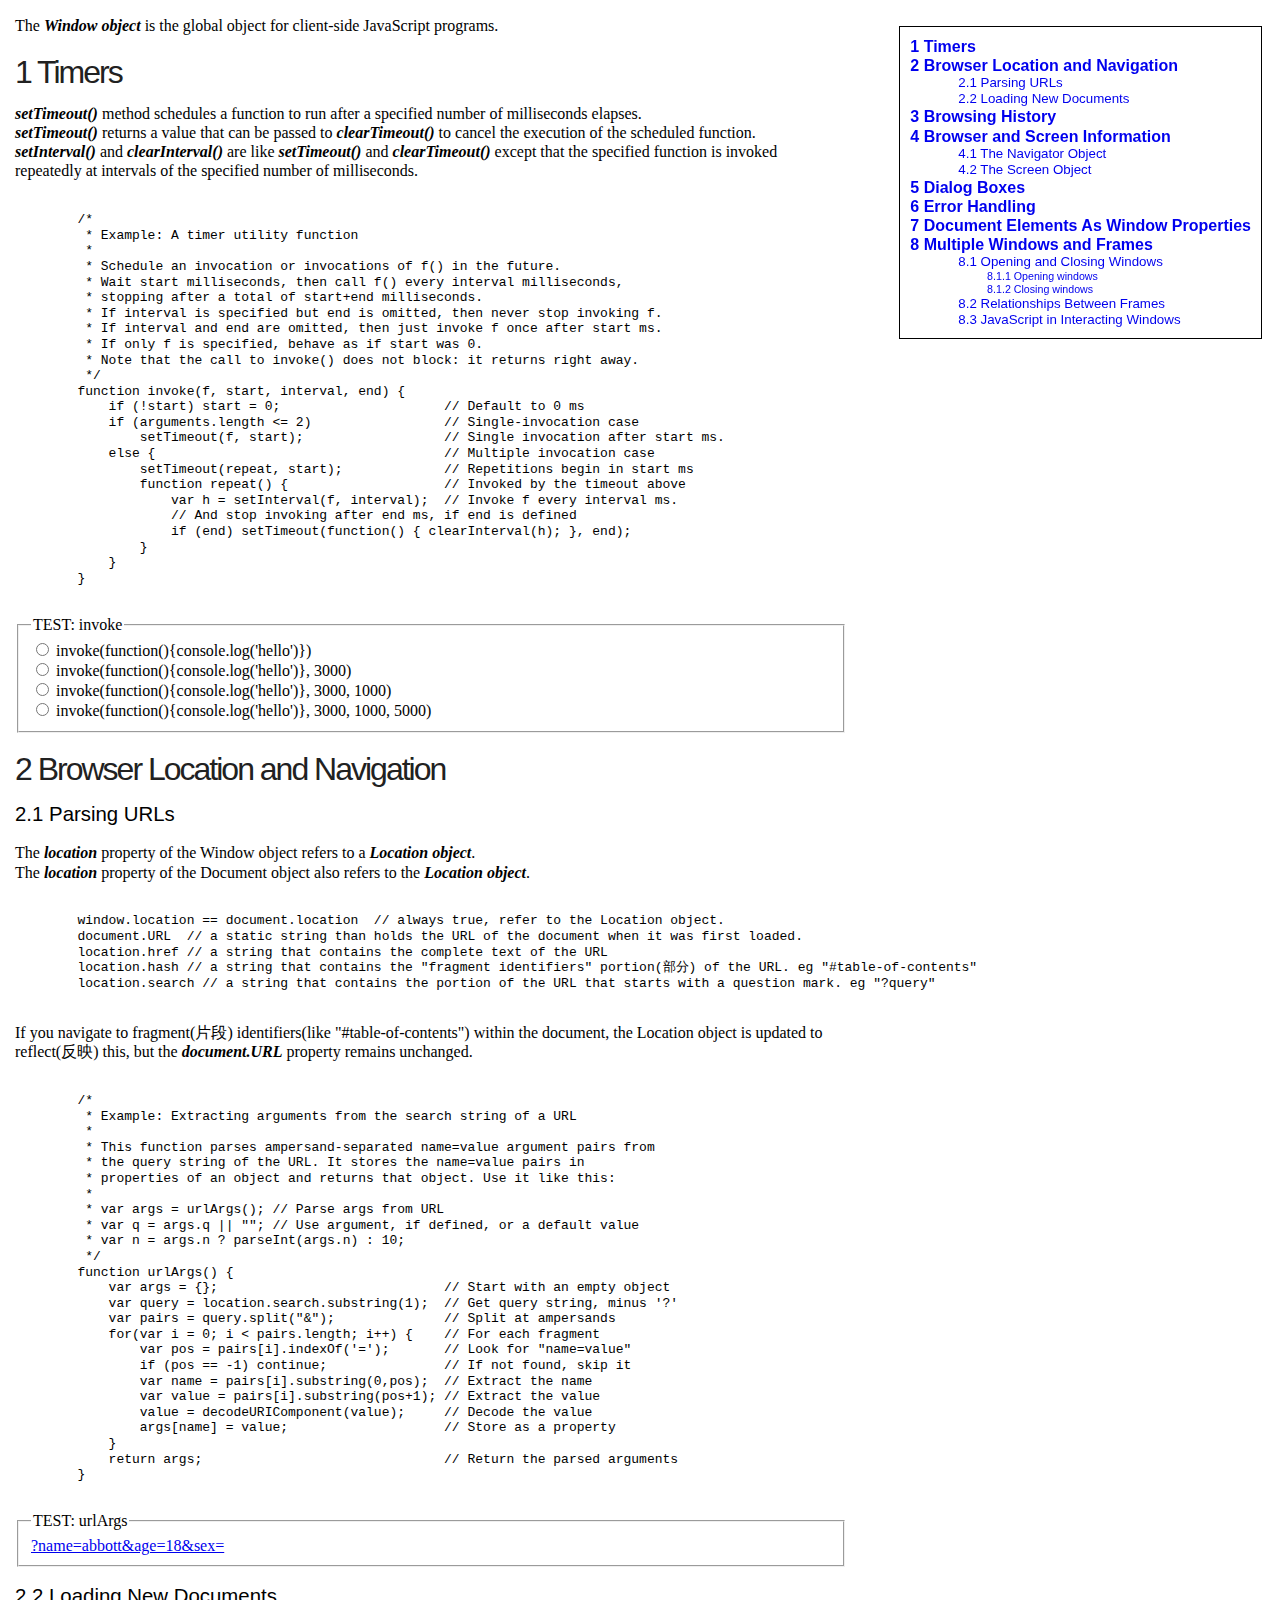
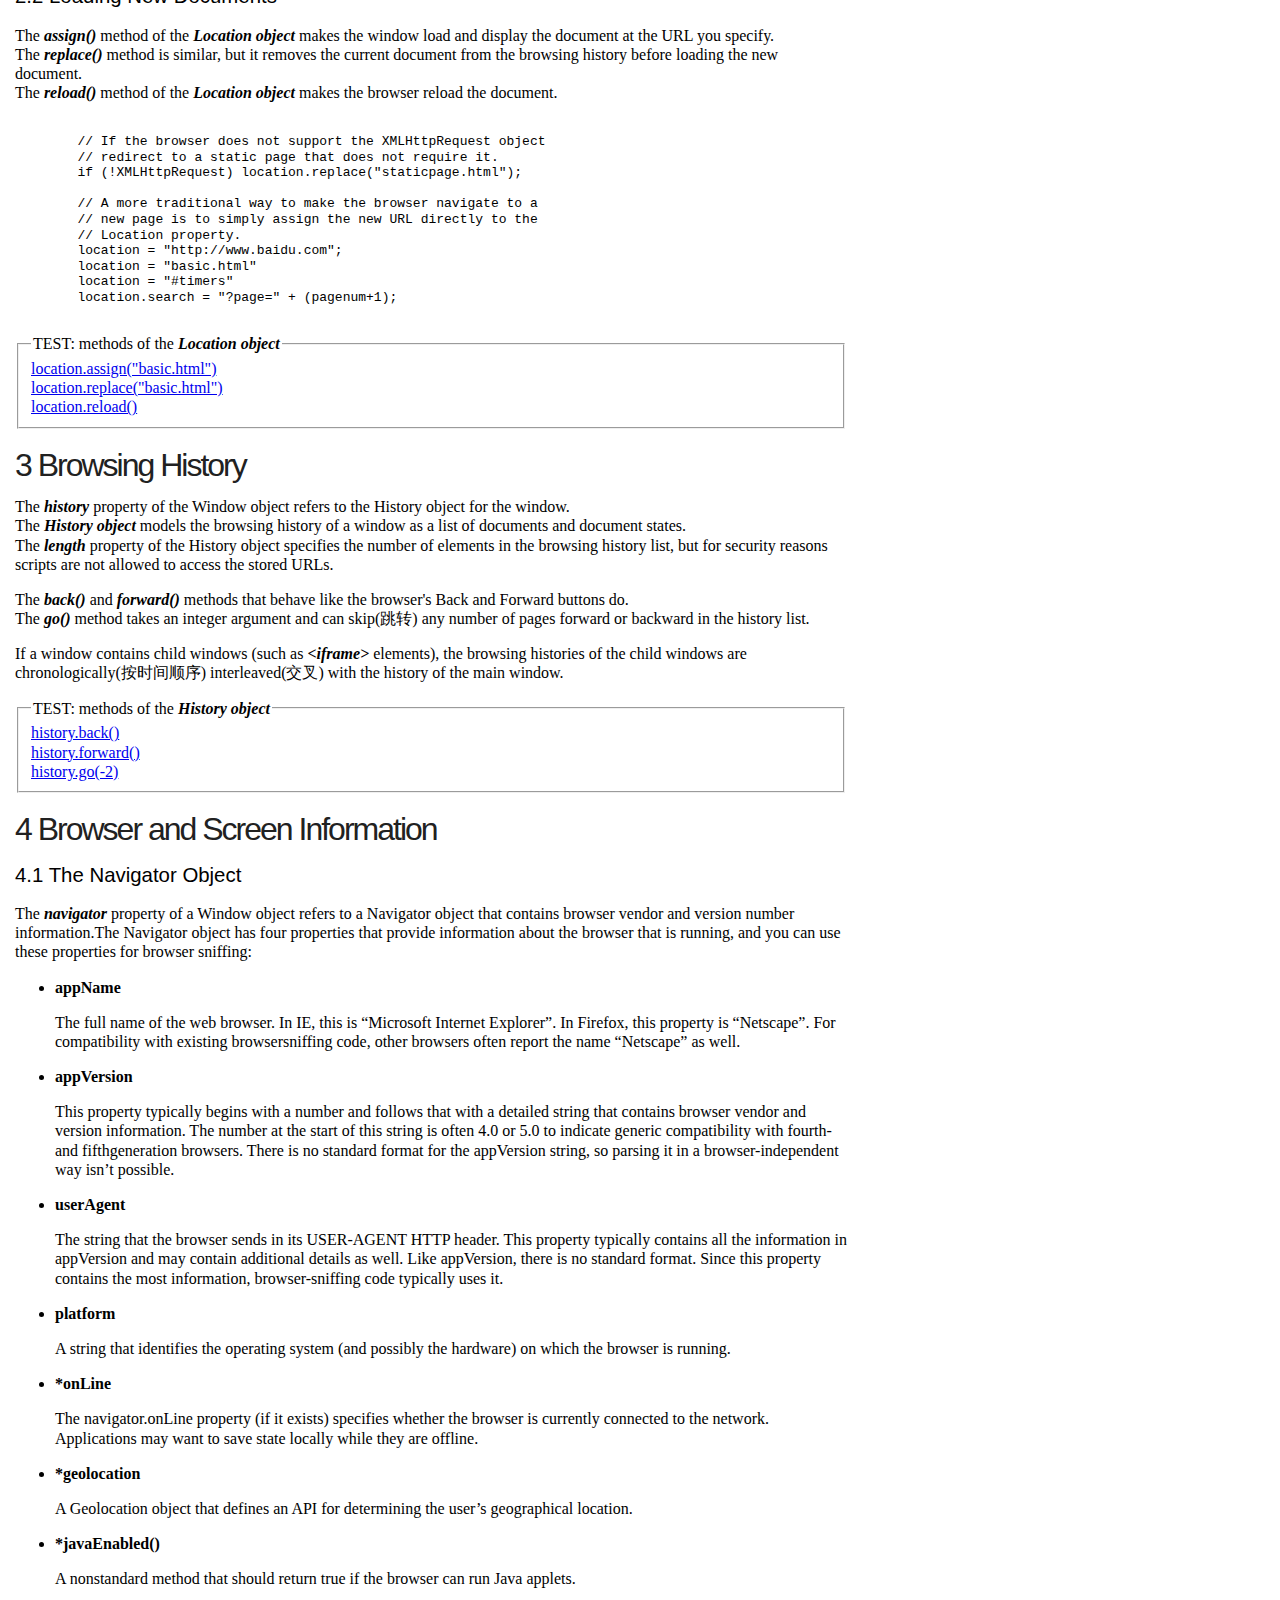
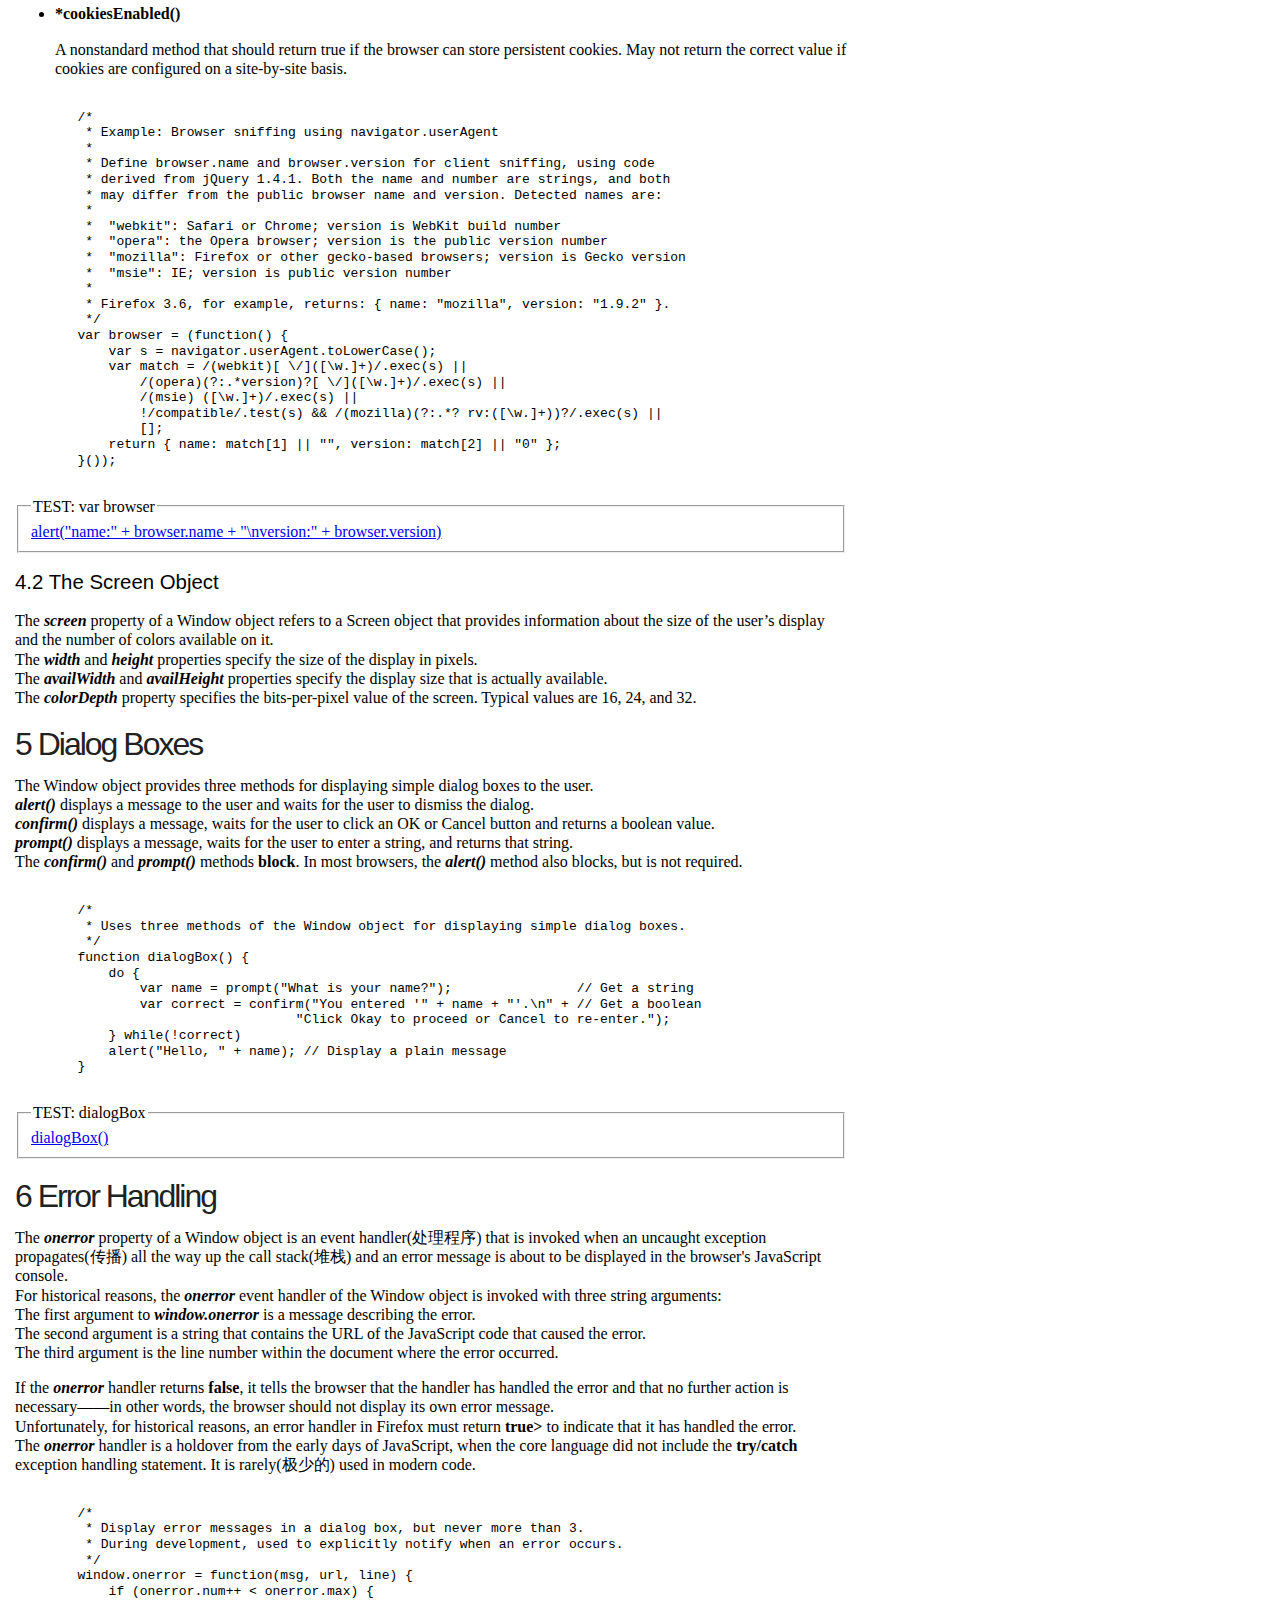
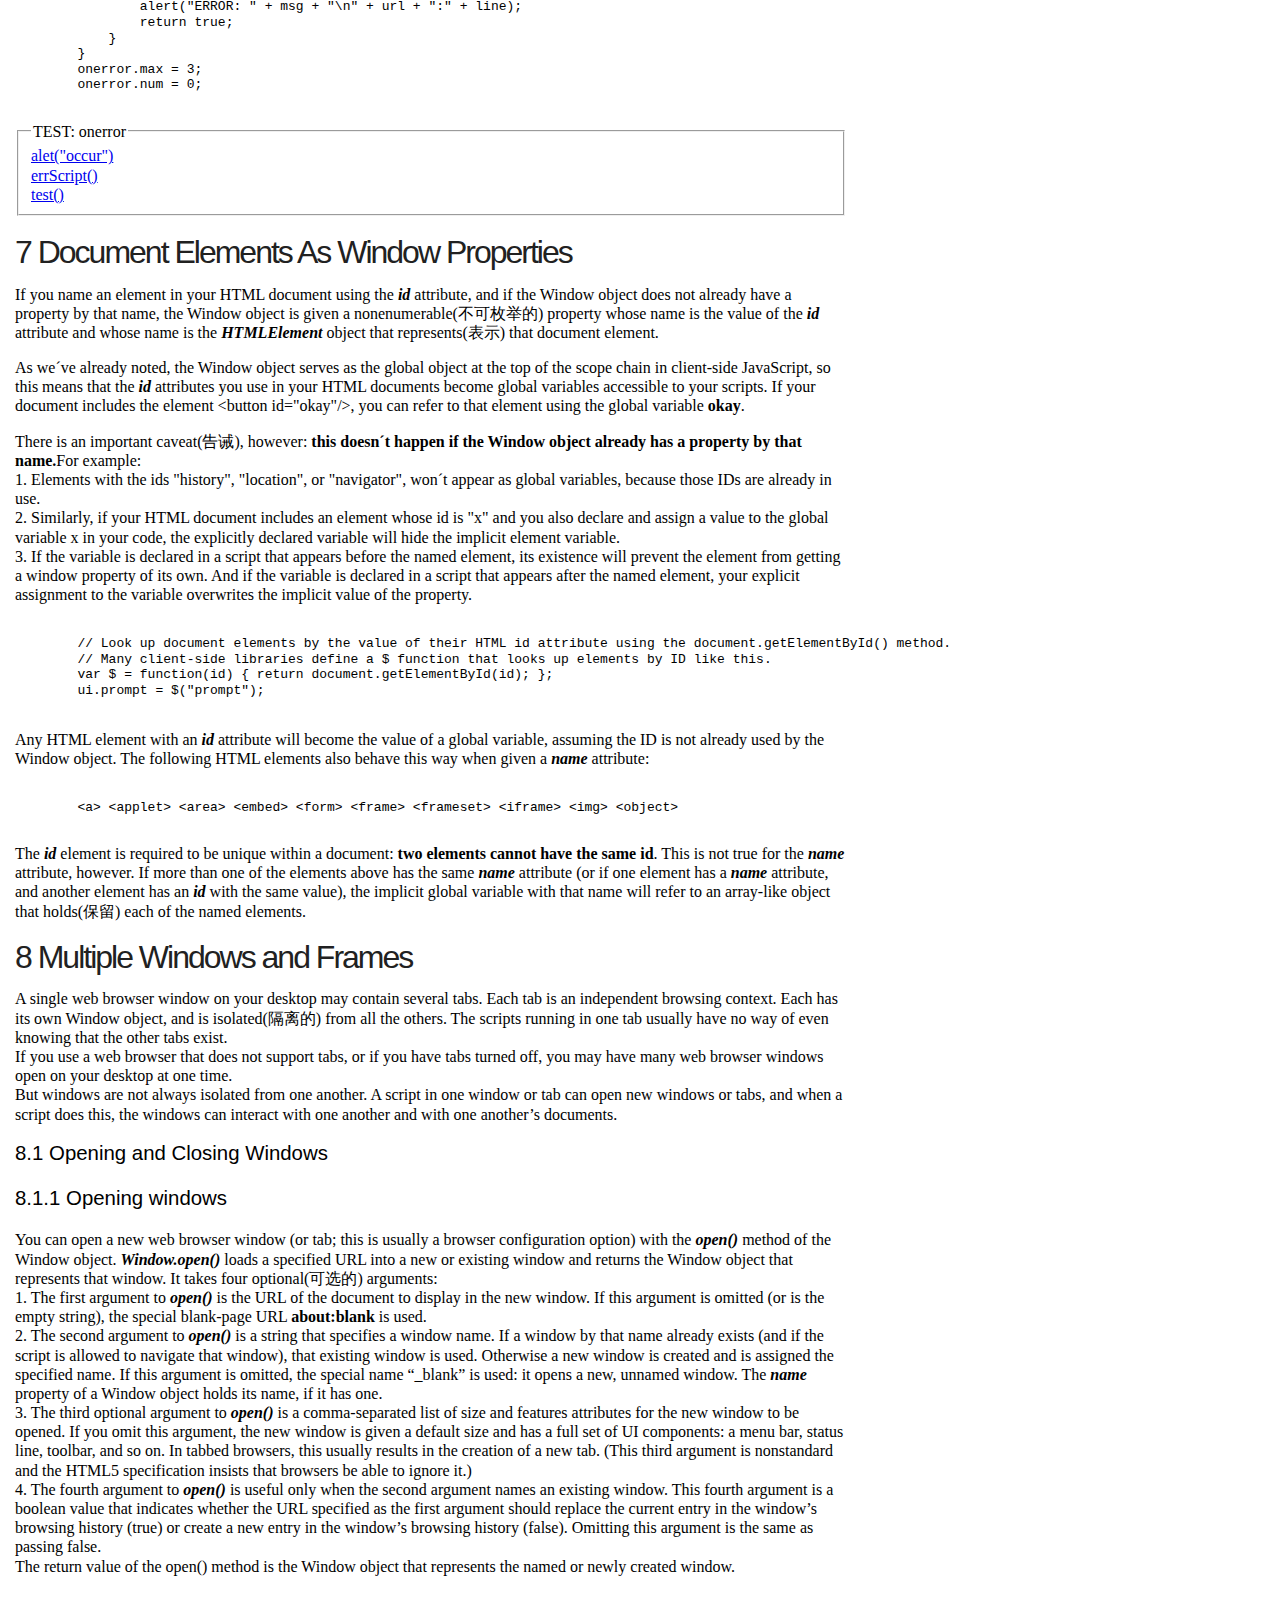
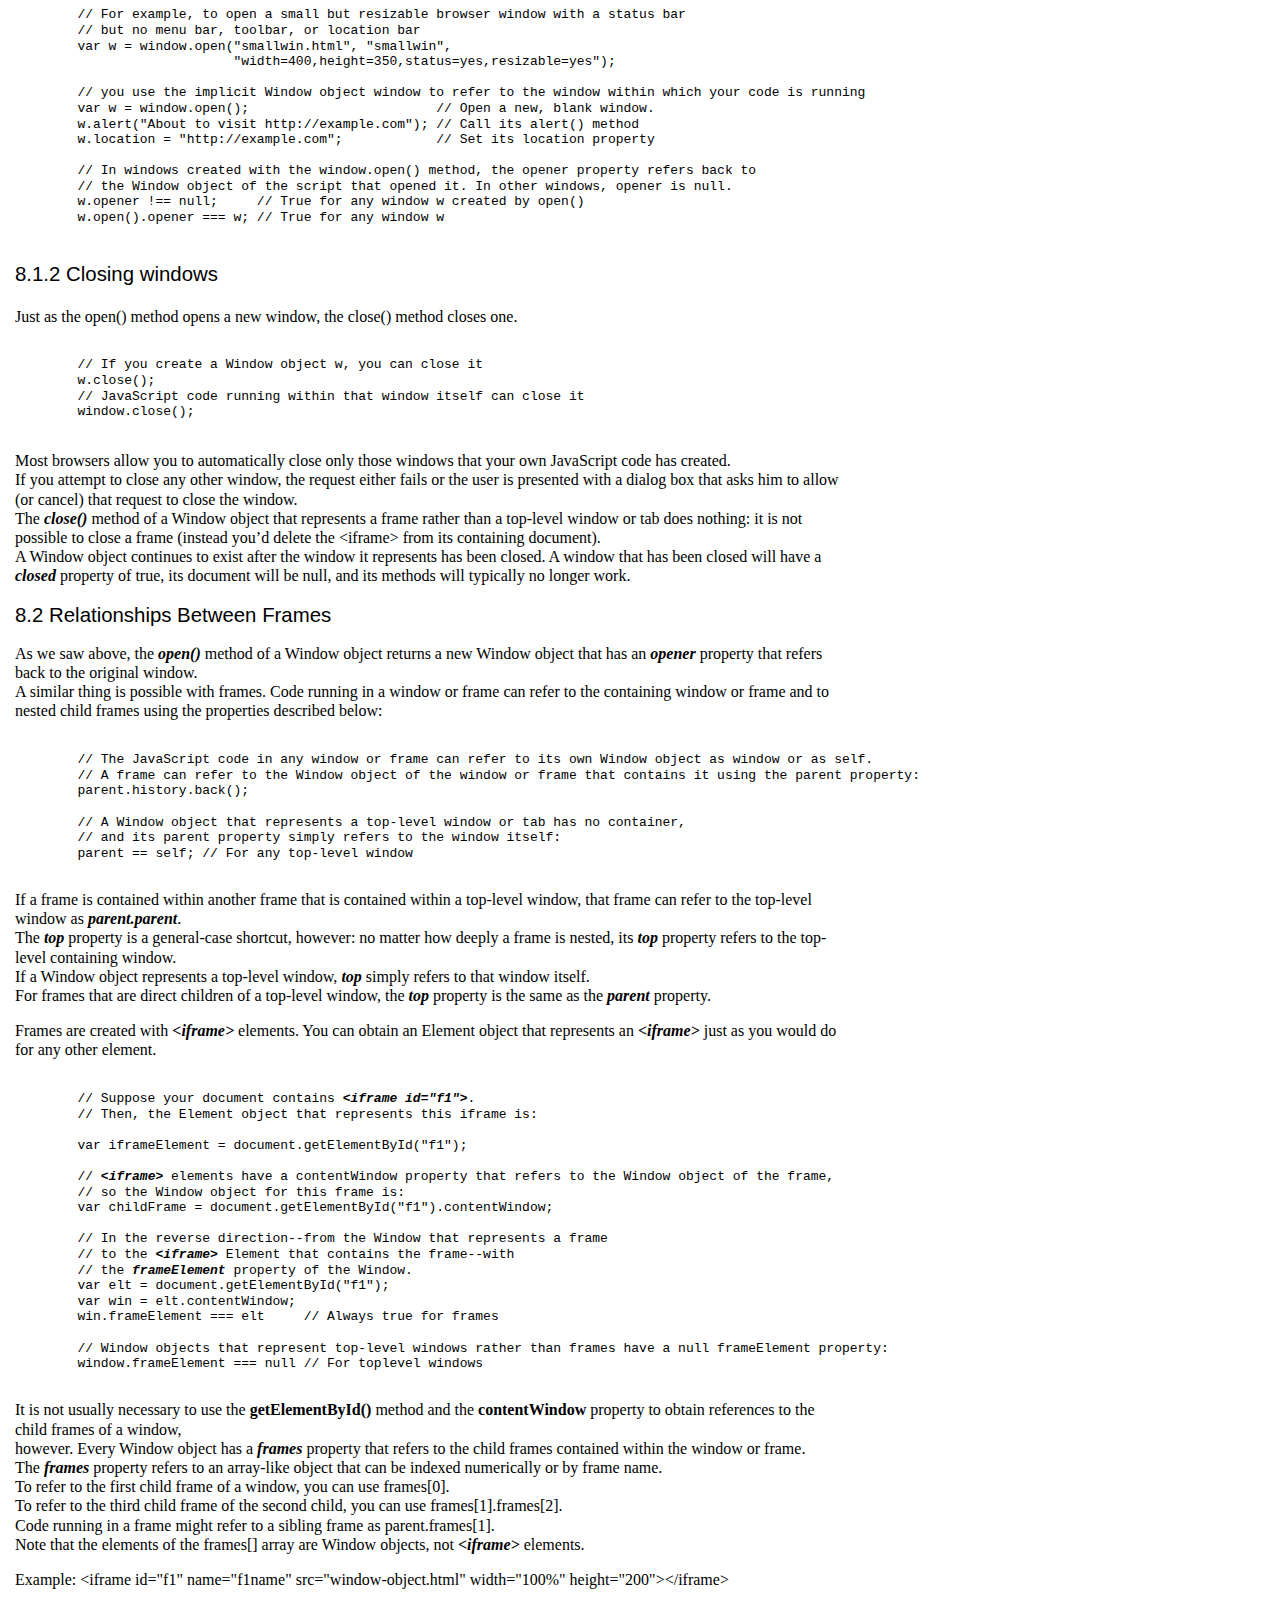
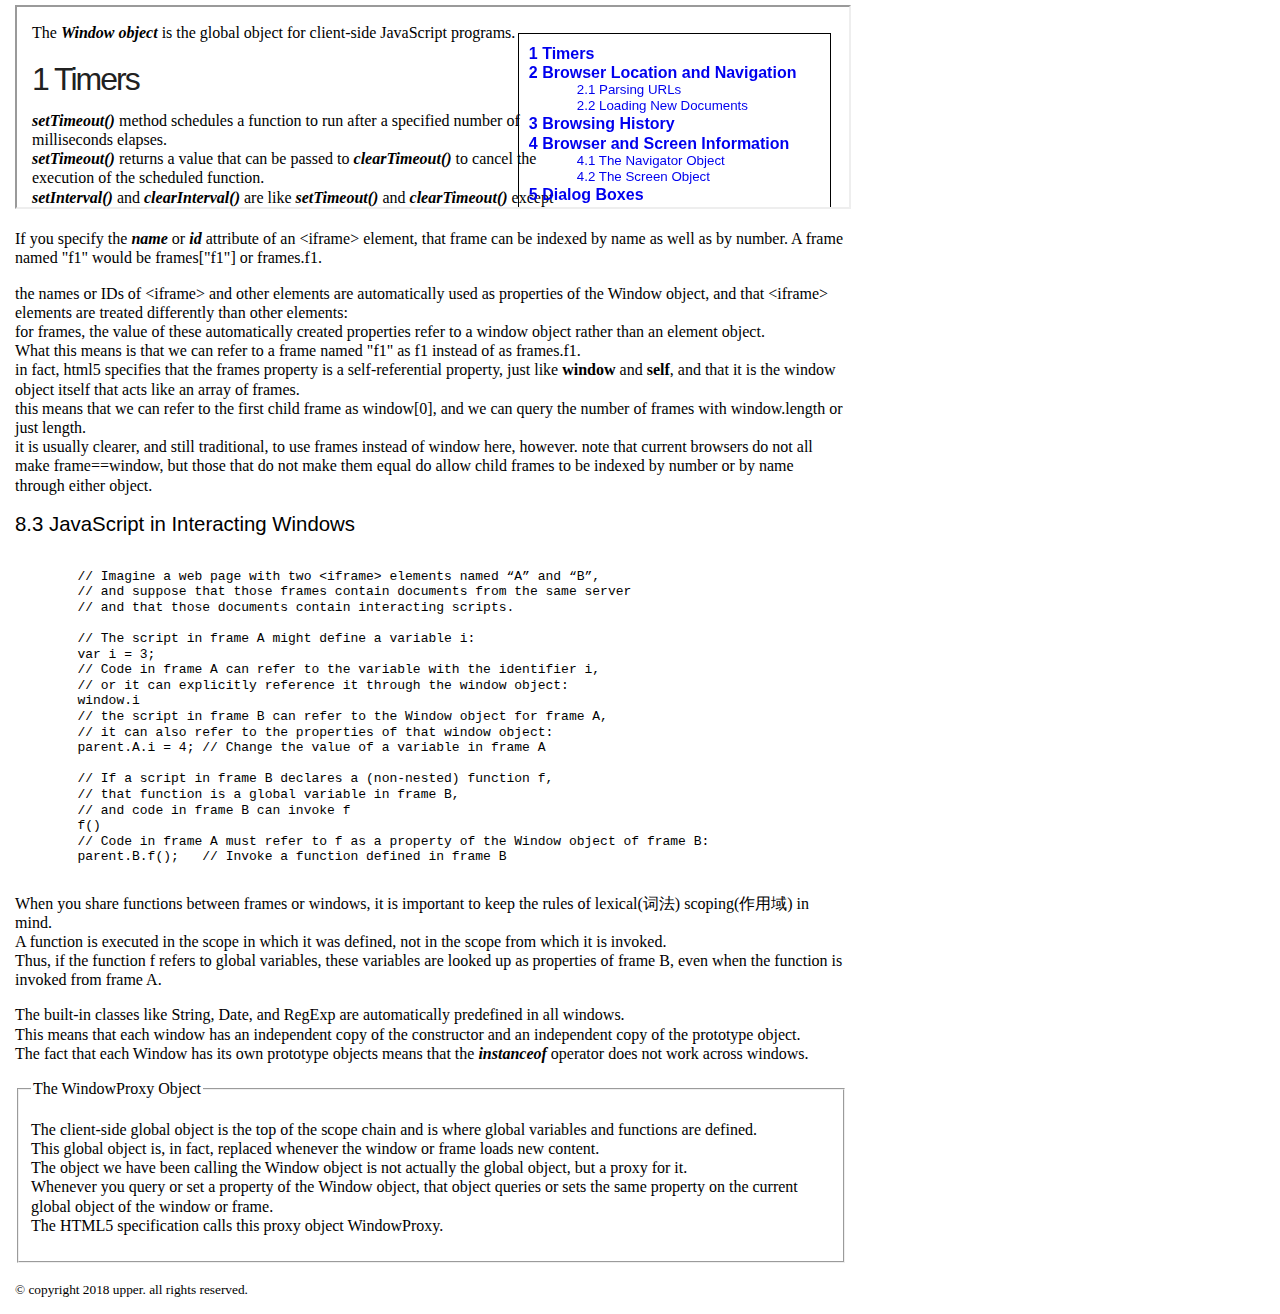
<file: htdocs/template/window-object.html>
<!DOCTYPE html>
<html lang="zh">
<head>
    <meta charset="utf-8" />
    <title>JavaScript: The Windows Object</title>
    <!--<script src="window-object.js"></script>-->
    <style type="text/css">
    body {
      margin: 0;
      font: 100%/1.2 Georgia, "Times New Roman", serif;
      padding-left: 15px;
      padding-right: 15px;
      max-width: 65%;
    }

    h1 {
      color: #212121;
      font-family: 'Lato', sans-serif;
      font-size: 2em;
      font-weight: 300;
      letter-spacing: -2px;
      line-height: .975;
      margin-bottom: .4125em;
    }

    h2,
    h3 {
      font-family: 'Open Sans', sans-serif;
      font-weight: 400;
      font-size: 1.275em; /* 15px/16px */
    }

    em,
    li {
        font-weight: bold;
    }

    #TOC {
        border: solid black 1px;
        margin: 10px;
        padding: 10px; 
        position: fixed;
        top: 1em;
        right: 0.5em;
        max-width: 35%;
    }
    .TOCEntry { font-family: sans-serif; }
    .TOCEntry a { text-decoration: none; }
    .TOCLevel1 { font-size: 12pt; font-weight: bold; }
    .TOCLevel2 { font-size: 10pt; margin-left: .5in; }
    .TOCLevel3 { font-size: 8pt; margin-left: .8in; }
    .TOCSectNum:after { content: " "; }
    </style>
</head>
<body>
<div class="page">
    <header class="masthead" role="banner">
        <p>
        The <em>Window object</em> is the global object for client-side JavaScript programs.
        </p>
        <!--
        <nav role="navigation">
            <ul>
                <li><a href="#timers">Timers</a></li>
                <p>
                How to use <em>SetTimeout()</em> and <em>setInterval()</em> to register a function to be invoked at specified times in the future.
                </p>
                <li><a href="#browser-location-and-navigation">Browser Location and Navigation</a></li>
                <p>
                How to use the <em>location</em> property to obtain the URL of the currently displayed document and to load new documents.
                </p>
                <li><a href="#browsing-history">Browsing History</a></li>
                <p>
                The <em>history</em> property shows how to move the browser backward and forward through its history.
                </p>
                <li><a href="#browser-and-screen-information">Browser and Screen Information</a></li>
                <p>
                How to use the <em>navigator</em> property to obtain browser vendor(厂商) and version information.<br />
                How to use the <em>screen</em> property to query the size of the desktop.
                </p>
                <li><a href="#dialog-boxes">Dialog Boxes</a></li>
                <p>
                How to display simple text dialogs with the <em>alert()</em>, <em>confirm()</em>, and <em>prompt()</em> methods.
                How to display HTML dialog boxes with <em>showModalDialog()</em>.
                </p>
                <li><a href="#error-handling">Error Handling</a></li>
                <p>
                How you can register an <em>onerror</em> handler method to invoked when uncaught(未捕获) JavaScript exceptions occur.
                </p>
                <li><a href="#document-elements-as-window-properties">Document Elements As Window Properties</a></li>
                <p>
                the IDs and names of HTML elements are used as properties of the Window object.
                </p>
                <li><a href="#multiple-windows-and-frames">Multiple Windows and Frames</a></li>
                <p>
                How to open and close browser windows and how to write JavaScript code that works with multiple windows and nested(嵌套的) frames.
                </p>
            </ul>
        </nav>
        -->
    </header>

    <main class="main" role="main">
    <article>
        <h1 id="timers">Timers</h1>
        <p>
        <em>setTimeout()</em> method schedules a function to run after a specified number of milliseconds elapses.<br />
        <em>setTimeout()</em> returns a value that can be passed to <em>clearTimeout()</em> to cancel the execution of the scheduled function.<br />
        <em>setInterval()</em> and <em>clearInterval()</em> are like <em>setTimeout()</em> and <em>clearTimeout()</em> except that the specified function is invoked repeatedly at intervals of the specified number of milliseconds.<br />
        </p>

        <pre><code>
        /*
         * Example: A timer utility function
         *
         * Schedule an invocation or invocations of f() in the future.
         * Wait start milliseconds, then call f() every interval milliseconds,
         * stopping after a total of start+end milliseconds.
         * If interval is specified but end is omitted, then never stop invoking f.
         * If interval and end are omitted, then just invoke f once after start ms.
         * If only f is specified, behave as if start was 0.
         * Note that the call to invoke() does not block: it returns right away.
         */
        function invoke(f, start, interval, end) {
            if (!start) start = 0;                     // Default to 0 ms
            if (arguments.length &lt;= 2)                 // Single-invocation case
                setTimeout(f, start);                  // Single invocation after start ms.
            else {                                     // Multiple invocation case
                setTimeout(repeat, start);             // Repetitions begin in start ms
                function repeat() {                    // Invoked by the timeout above
                    var h = setInterval(f, interval);  // Invoke f every interval ms.
                    // And stop invoking after end ms, if end is defined
                    if (end) setTimeout(function() { clearInterval(h); }, end);
                }
            }
        }
        </code></pre>

        <fieldset>
            <legend>TEST: invoke</legend>
            <input type="radio" id="invoke1" name="invoke" onclick="invoke(function(){console.log('hello')})" />
            <label for="invoke1">invoke(function(){console.log('hello')})<br /></label>
            <input type="radio" id="invoke2" name="invoke" onclick="invoke(function(){console.log('hello')}, 3000)"/>
            <label for="invoke2">invoke(function(){console.log('hello')}, 3000)<br /></label>
            <input type="radio" id="invoke3" name="invoke" onclick="invoke(function(){console.log('hello')}, 3000, 1000)"/>
            <label for="invoke3">invoke(function(){console.log('hello')}, 3000, 1000)<br /></label>
            <input type="radio" id="invoke4" name="invoke" onclick="invoke(function(){console.log('hello')}, 3000, 1000, 5000)" />
            <label for="invoke4">invoke(function(){console.log('hello')}, 3000, 1000, 5000)<br /></label>
        </fieldset>
    </article>

    <article>
        <h1 id="browser-location-and-navigation">Browser Location and Navigation</h1>

        <h2>Parsing URLs</h2>
        <p>
        The <em>location</em> property of the Window object refers to a <em>Location object</em>.<br />
        The <em>location</em> property of the Document object also refers to the <em>Location object</em>.<br />
        </p>

        <pre><code>
        window.location == document.location  // always true, refer to the Location object.
        document.URL  // a static string than holds the URL of the document when it was first loaded.
        location.href // a string that contains the complete text of the URL
        location.hash // a string that contains the "fragment identifiers" portion(部分) of the URL. eg "#table-of-contents"
        location.search // a string that contains the portion of the URL that starts with a question mark. eg "?query"
        </code></pre>

        <p>
        If you navigate to fragment(片段) identifiers(like "#table-of-contents") within the document, the Location object is updated to reflect(反映) this, but the <em>document.URL</em> property remains unchanged.
        </p>

        <pre><code>
        /*
         * Example: Extracting arguments from the search string of a URL
         *
         * This function parses ampersand-separated name=value argument pairs from
         * the query string of the URL. It stores the name=value pairs in
         * properties of an object and returns that object. Use it like this:
         *
         * var args = urlArgs(); // Parse args from URL
         * var q = args.q || ""; // Use argument, if defined, or a default value
         * var n = args.n ? parseInt(args.n) : 10;
         */
        function urlArgs() {
            var args = {};                             // Start with an empty object
            var query = location.search.substring(1);  // Get query string, minus '?'
            var pairs = query.split("&");              // Split at ampersands
            for(var i = 0; i < pairs.length; i++) {    // For each fragment
                var pos = pairs[i].indexOf('=');       // Look for "name=value"
                if (pos == -1) continue;               // If not found, skip it
                var name = pairs[i].substring(0,pos);  // Extract the name
                var value = pairs[i].substring(pos+1); // Extract the value
                value = decodeURIComponent(value);     // Decode the value
                args[name] = value;                    // Store as a property
            }
            return args;                               // Return the parsed arguments
        }
        </code></pre>

        <fieldset>
            <legend>TEST: urlArgs</legend>
            <a id="test-urlargs" href="?name=abbott&age=18&sex=">?name=abbott&age=18&sex=</a>
        </fieldset>
        <script>
        window.onload = function() {
            if (location.search == "?name=abbott&age=18&sex=") {
                var args = urlArgs();
                alert("name: " + args.name
                     + "\nage: " + args.age
                     + "\nsex: " + args.sex);
            }
        }
        </script>

        <h2>Loading New Documents</h2>
        <p>
        The <em>assign()</em> method of the <em>Location object</em> makes the window load and display the document at the URL you specify.<br />
        The <em>replace()</em> method is similar, but it removes the current document from the browsing history before loading the new document.<br />
        The <em>reload()</em> method of the <em>Location object</em> makes the browser reload the document.<br />
        </p>

        <pre><code>
        // If the browser does not support the XMLHttpRequest object
        // redirect to a static page that does not require it.
        if (!XMLHttpRequest) location.replace("staticpage.html");

        // A more traditional way to make the browser navigate to a
        // new page is to simply assign the new URL directly to the
        // Location property.
        location = "http://www.baidu.com";
        location = "basic.html"
        location = "#timers"
        location.search = "?page=" + (pagenum+1);
        </code></pre>

        <fieldset>
            <legend>TEST: methods of the <em>Location object</em></legend>
            <a id="location-assign" href="javascript: location.assign('basic.html')">location.assign("basic.html")</a><br />
            <a id="location-replace" href="javascript: location.replace('basic.html')">location.replace("basic.html")</a><br />
            <a id="location-reload" href="javascript: location.reload()">location.reload()</a><br />
        </fieldset>
    </article>

    <article>
        <h1 id="browsing-history">Browsing History</h1>

        <p>
        The <em>history</em> property of the Window object refers to the History object for the window.<br />
        The <em>History object</em> models the browsing history of a window as a list of documents and document states.<br />
        The <em>length</em> property of the History object specifies the number of elements in the browsing history list, but for security reasons scripts are not allowed to access the stored URLs.
        </p>

        <p>
        The <em>back()</em> and <em>forward()</em> methods that behave like the browser's Back and Forward buttons do.<br />
        The <em>go()</em> method takes an integer argument and can skip(跳转) any number of pages forward or backward in the history list.<br />
        </p>

        <p>
        If a window contains child windows (such as <em>&lt;iframe&gt;</em> elements), the browsing histories of the child windows are chronologically(按时间顺序) interleaved(交叉) with the history of the main window.<br />
        </p>

        <fieldset>
            <legend>TEST: methods of the <em>History object</em></legend>
            <a id="history-back" href="javascript: history.back()">history.back()</a><br />
            <a id="history-forward" href="javascript: history.forward()">history.forward()</a><br />
            <a id="history-go" href="javascript: history.go(-2)">history.go(-2)</a><br />
        </fieldset>
    </article>

    <article>
        <h1 id="browser-and-screen-information">Browser and Screen Information</h1>

        <h2>The Navigator Object</h2>
        <p>
        The <em>navigator</em> property of a Window object refers to a Navigator object that contains browser vendor and version number information.The Navigator object has four properties that provide information about the browser that is running, and you can use these properties for browser sniffing:<br />
        </p>
        <ul>
            <li>appName</li>
            <p>
            The full name of the web browser. In IE, this is “Microsoft Internet Explorer”. 
            In Firefox, this property is “Netscape”. For compatibility with existing browsersniffing code, 
            other browsers often report the name “Netscape” as well.
            </p>
            <li>appVersion</li>
            <p>
            This property typically begins with a number and follows that with a detailed 
            string that contains browser vendor and version information. The number at the 
            start of this string is often 4.0 or 5.0 to indicate generic compatibility with 
            fourth- and fifthgeneration browsers. There is no standard format for the appVersion 
            string, so parsing it in a browser-independent way isn’t possible.
            </p>
            <li>userAgent</li>
            <p>
            The string that the browser sends in its USER-AGENT HTTP header. This property
            typically contains all the information in appVersion and may contain additional
            details as well. Like appVersion, there is no standard format. Since this property
            contains the most information, browser-sniffing code typically uses it.
            </p>
            <li>platform</li>
            <p>
            A string that identifies the operating system (and possibly the hardware) on which
            the browser is running.
            </p>
            <li>*onLine</li>
            <p>
            The navigator.onLine property (if it exists) specifies whether the browser is 
            currently connected to the network. Applications may want to save state locally while they are offline.
            </p>
            <li>*geolocation</li>
            <p>
            A Geolocation object that defines an API for determining the user’s geographical location.
            </p>
            <li>*javaEnabled()</li>
            <p>
            A nonstandard method that should return true if the browser can run Java applets.
            </p>
            <li>*cookiesEnabled()</li>
            <p>
            A nonstandard method that should return true if the browser can store persistent
            cookies. May not return the correct value if cookies are configured on a site-by-site
            basis.
            </p>
        </ul>

        <pre><code>
        /*
         * Example: Browser sniffing using navigator.userAgent
         *
         * Define browser.name and browser.version for client sniffing, using code
         * derived from jQuery 1.4.1. Both the name and number are strings, and both
         * may differ from the public browser name and version. Detected names are:
         *
         *  "webkit": Safari or Chrome; version is WebKit build number
         *  "opera": the Opera browser; version is the public version number
         *  "mozilla": Firefox or other gecko-based browsers; version is Gecko version
         *  "msie": IE; version is public version number
         *
         * Firefox 3.6, for example, returns: { name: "mozilla", version: "1.9.2" }.
         */
        var browser = (function() {
            var s = navigator.userAgent.toLowerCase();
            var match = /(webkit)[ \/]([\w.]+)/.exec(s) ||
                /(opera)(?:.*version)?[ \/]([\w.]+)/.exec(s) ||
                /(msie) ([\w.]+)/.exec(s) ||
                !/compatible/.test(s) && /(mozilla)(?:.*? rv:([\w.]+))?/.exec(s) ||
                [];
            return { name: match[1] || "", version: match[2] || "0" };
        }());
        </code></pre>

        <fieldset>
            <legend>TEST: var browser</legend>
            <a id="history-back" href="javascript:
                alert('name:' + browser.name
                    + '\nversion:' + browser.version)
            ">alert("name:" + browser.name + "\nversion:" + browser.version)</a><br />
        </fieldset>

        <h2>The Screen Object</h2>

        <p>
        The <em>screen</em> property of a Window object refers to a Screen object that provides information about the size of the user’s display and the number of colors available on it.<br />
        The <em>width</em> and <em>height</em> properties specify the size of the display in pixels.<br />
        The <em>availWidth</em> and <em>availHeight</em> properties specify the display size that is actually available.<br />
        The <em>colorDepth</em> property specifies the bits-per-pixel value of the screen. Typical values are 16, 24, and 32.
        </p>
    </article>

    <article>
        <h1 id="dialog-boxes">Dialog Boxes</h1>

        <p>
        The Window object provides three methods for displaying simple dialog boxes to the user.<br />
        <em>alert()</em> displays a message to the user and waits for the user to dismiss the dialog.<br />
        <em>confirm()</em> displays a message, waits for the user to click an OK or Cancel button and returns a boolean value.<br />
        <em>prompt()</em> displays a message, waits for the user to enter a string, and returns that string.<br />
        The <em>confirm()</em> and <em>prompt()</em> methods <b>block</b>. In most browsers, the <em>alert()</em> method also blocks, but is not required.<br />
        </p>

        <pre><code>
        /*
         * Uses three methods of the Window object for displaying simple dialog boxes.
         */
        function dialogBox() {
            do {
                var name = prompt("What is your name?");                // Get a string
                var correct = confirm("You entered '" + name + "'.\n" + // Get a boolean
                                    "Click Okay to proceed or Cancel to re-enter.");
            } while(!correct)
            alert("Hello, " + name); // Display a plain message
        }
        </code></pre>

        <fieldset>
            <legend>TEST: dialogBox</legend>
            <a href="javascript: dialogBox()">dialogBox()</a>
        </fieldset>
    </article>

    <article>
        <h1 id="error-handling">Error Handling</h1>

        <p>
        The <em>onerror</em> property of a Window object is an event handler(处理程序) that is invoked when an uncaught exception propagates(传播) all the way up the call stack(堆栈) and an error message is about to be displayed in the browser's JavaScript console.<br />
        For historical reasons, the <em>onerror</em> event handler of the Window object is invoked with three string arguments:<br />
        The first argument to <em>window.onerror</em> is a message describing the error.<br />
        The second argument is a string that contains the URL of the JavaScript code that caused the error.<br />
        The third argument is the line number within the document where the error occurred.<br />
        </p>

        <p>
        If the <em>onerror</em> handler returns <b>false</b>, it tells the browser that the handler has handled the error and that no further action is necessary——in other words, the browser should not display its own error message.<br />
        Unfortunately, for historical reasons, an error handler in Firefox must return <b>true></b> to indicate that it has handled the error.<br />
        The <em>onerror</em> handler is a holdover from the early days of JavaScript, when the core language did not include the <b>try/catch</b> exception handling statement. It is rarely(极少的) used in modern code.<br />
        </p>

        <pre><code>
        /*
         * Display error messages in a dialog box, but never more than 3.
         * During development, used to explicitly notify when an error occurs.
         */
        window.onerror = function(msg, url, line) {
            if (onerror.num++ < onerror.max) {
                alert("ERROR: " + msg + "\n" + url + ":" + line);
                return true;
            }
        }
        onerror.max = 3;
        onerror.num = 0;
        </code></pre>

        <fieldset>
            <legend>TEST: onerror</legend>
            <a href="javascript: alet('occur')">alet("occur")</a><br />
            <a href="javascript: errScript()">errScript()</a><br />
            <a href="javascript: test()">test()</a><br />
        </fieldset>

        <script>
        function errScript() {
            console.log("argument is error = " + abc);
        }
        </script>
    </article>

    <article>
        <h1 id="document-elements-as-window-properties">Document Elements As Window Properties</h1>

        <p>
        If you name an element in your HTML document using the <em>id</em> attribute, and if the
        Window object does not already have a property by that name, the Window object is
        given a nonenumerable(不可枚举的) property whose name is the value of the <em>id</em> attribute and whose
        name is the <em>HTMLElement</em> object that represents(表示) that document element.
        </p>

        <p>
        As we&acute;ve already noted, the Window object serves as the global object at the top of the
        scope chain in client-side JavaScript, so this means that the <em>id</em> attributes you use in your
        HTML documents become global variables accessible to your scripts. If your document 
        includes the element &lt;button id="okay"/&gt;, you can refer to that element using the global
        variable <b>okay</b>.
        </p>

        <p>
        There is an important caveat(告诫), however: <b>this doesn&acute;t happen if the Window object 
        already has a property by that name.</b>For example:<br />
        1. Elements with the ids &quot;history&quot;, &quot;location&quot;, or &quot;navigator&quot;, won&acute;t appear as
        global variables, because those IDs are already in use.<br /> 
        2. Similarly, if your HTML document includes an element whose id is &quot;x&quot; and you also declare
        and assign a value to the global variable x in your code, the explicitly declared variable 
        will hide the implicit element variable.<br />
        3. If the variable is declared in a script that appears before the named element, 
        its existence will prevent the element from getting a window property of its own. 
        And if the variable is declared in a script that appears after the named element, 
        your explicit assignment to the variable overwrites the implicit value of the property.<br />
        </p>

        <pre><code>
        // Look up document elements by the value of their HTML id attribute using the document.getElementById() method.
        // Many client-side libraries define a $ function that looks up elements by ID like this.
        var $ = function(id) { return document.getElementById(id); };
        ui.prompt = $("prompt");
        </code></pre>

        <p>
        Any HTML element with an <em>id</em> attribute will become the value of a global variable,
        assuming the ID is not already used by the Window object. The following HTML
        elements also behave this way when given a <em>name</em> attribute:
        <pre><code>
        &lt;a&gt; &lt;applet&gt; &lt;area&gt; &lt;embed&gt; &lt;form&gt; &lt;frame&gt; &lt;frameset&gt; &lt;iframe&gt; &lt;img&gt; &lt;object&gt;
        </code></pre>
        The <em>id</em> element is required to be unique within a document: <b>two elements cannot have
        the same id</b>. This is not true for the <em>name</em> attribute, however. If more than one of the
        elements above has the same <em>name</em> attribute (or if one element has a <em>name</em> attribute, and
        another element has an <em>id</em> with the same value), the implicit global variable with that
        name will refer to an array-like object that holds(保留) each of the named elements.
        </p>
    </article>

    <article>
        <h1 id="multiple-windows-and-frames">Multiple Windows and Frames</h1>

        <p>
        A single web browser window on your desktop may contain several tabs. Each tab is
        an independent browsing context. Each has its own Window object, and is isolated(隔离的)
        from all the others. The scripts running in one tab usually have no way of even knowing
        that the other tabs exist.<br />
        If you use a web browser that does not support tabs, or if you have tabs turned off, 
        you may have many web browser windows open on your desktop at one time.<br />
        But windows are not always isolated from one another. A script in one window or tab
        can open new windows or tabs, and when a script does this, the windows can interact
        with one another and with one another’s documents.<br />
        </p>

        <h2>Opening and Closing Windows</h2>

        <h3>Opening windows</h3>

        <p>
        You can open a new web browser window (or tab; this is usually a browser configuration
        option) with the <em>open()</em> method of the Window object. <em>Window.open()</em> loads a
        specified URL into a new or existing window and returns the Window object that
        represents that window. It takes four optional(可选的) arguments:<br />
        1. The first argument to <em>open()</em> is the URL of the document to display in the new window.
        If this argument is omitted (or is the empty string), the special blank-page URL
        <b>about:blank</b> is used.<br />
        2. The second argument to <em>open()</em> is a string that specifies a window name. If a window
        by that name already exists (and if the script is allowed to navigate that window), that
        existing window is used. Otherwise a new window is created and is assigned the specified name.
        If this argument is omitted, the special name “_blank” is used: it opens a new, unnamed window.
        The <em>name</em> property of a Window object holds its name, if it has one.<br />
        3. The third optional argument to <em>open()</em> is a comma-separated list of size and features
        attributes for the new window to be opened. If you omit this argument, the new window
        is given a default size and has a full set of UI components: a menu bar, status line,
        toolbar, and so on. In tabbed browsers, this usually results in the creation of a new tab.
        (This third argument is nonstandard and the HTML5 specification insists that browsers
        be able to ignore it.)<br />
        4. The fourth argument to <em>open()</em> is useful only when the second argument names an
        existing window. This fourth argument is a boolean value that indicates whether the
        URL specified as the first argument should replace the current entry in the window’s
        browsing history (true) or create a new entry in the window’s browsing history
        (false). Omitting this argument is the same as passing false.<br />
        The return value of the open() method is the Window object that represents the named
        or newly created window.<br />
        </p>

        <pre><code>
        // For example, to open a small but resizable browser window with a status bar 
        // but no menu bar, toolbar, or location bar
        var w = window.open("smallwin.html", "smallwin",
                            "width=400,height=350,status=yes,resizable=yes");

        // you use the implicit Window object window to refer to the window within which your code is running
        var w = window.open();                        // Open a new, blank window.
        w.alert("About to visit http://example.com"); // Call its alert() method
        w.location = "http://example.com";            // Set its location property

        // In windows created with the window.open() method, the opener property refers back to
        // the Window object of the script that opened it. In other windows, opener is null.
        w.opener !== null;     // True for any window w created by open()
        w.open().opener === w; // True for any window w
        </code></pre>

        <h3>Closing windows</h3>

        <p>
        Just as the open() method opens a new window, the close() method closes one.<br />
        </p>

        <pre><code>
        // If you create a Window object w, you can close it
        w.close();
        // JavaScript code running within that window itself can close it
        window.close();
        </code></pre>

        <p>
        Most browsers allow you to automatically close only those windows that your own JavaScript code has created.<br />
        If you attempt to close any other window, the request either fails or the user is presented with a dialog box
        that asks him to allow (or cancel) that request to close the window.<br /> 
        The <em>close()</em> method of a Window object that represents a frame rather than a top-level window or tab does nothing:
        it is not possible to close a frame (instead you’d delete the &lt;iframe&gt; from its containing document).<br />
        A Window object continues to exist after the window it represents has been closed. A
        window that has been closed will have a <em>closed</em> property of true, its document will be
        null, and its methods will typically no longer work.<br />
        </p>

        <h2>Relationships Between Frames</h2>
        <p>
        As we saw above, the <em>open()</em> method of a Window object returns a new Window object
        that has an <em>opener</em> property that refers back to the original window.<br />
        A similar thing is possible with frames. Code running in a window or frame
        can refer to the containing window or frame and to nested child frames using the properties
        described below:<br />

        <pre><code>
        // The JavaScript code in any window or frame can refer to its own Window object as window or as self.
        // A frame can refer to the Window object of the window or frame that contains it using the parent property:
        parent.history.back();

        // A Window object that represents a top-level window or tab has no container,
        // and its parent property simply refers to the window itself:
        parent == self; // For any top-level window
        </code></pre>

        If a frame is contained within another frame that is contained within a top-level window,
        that frame can refer to the top-level window as <em>parent.parent</em>.<br />
        The <em>top</em> property is a general-case shortcut, however: no matter how deeply a frame is nested, its <em>top</em>
        property refers to the top-level containing window.<br />
        If a Window object represents a top-level window, <em>top</em> simply refers to that window itself. <br />
        For frames that are direct children of a top-level window, the <em>top</em> property is the same as the <em>parent</em> property.<br />
        </p>

        <p>
        Frames are created with <em>&lt;iframe&gt;</em> elements. You can obtain an Element object that represents an
        <em>&lt;iframe&gt;</em> just as you would do for any other element.<br /> 
        <pre><code>
        // Suppose your document contains <em>&lt;iframe id="f1"&gt;</em>. 
        // Then, the Element object that represents this iframe is:<br />
        var iframeElement = document.getElementById("f1");

        // <em>&lt;iframe&gt;</em> elements have a contentWindow property that refers to the Window object of the frame, 
        // so the Window object for this frame is:
        var childFrame = document.getElementById("f1").contentWindow;

        // In the reverse direction--from the Window that represents a frame 
        // to the <em>&lt;iframe&gt;</em> Element that contains the frame--with 
        // the <em>frameElement</em> property of the Window. 
        var elt = document.getElementById("f1");
        var win = elt.contentWindow;
        win.frameElement === elt     // Always true for frames

        // Window objects that represent top-level windows rather than frames have a null frameElement property:
        window.frameElement === null // For toplevel windows
        </code></pre>

        It is not usually necessary to use the <b>getElementById()</b> method and the <b>contentWindow</b>
        property to obtain references to the child frames of a window, <br />
        however. Every Window object has a <em>frames</em> property that refers to the child frames
        contained within the window or frame. <br />
        The <em>frames</em> property refers to an array-like object that can be indexed numerically or by frame name. <br />
        To refer to the first child frame of a window, you can use frames[0]. <br />
        To refer to the third child frame of the second child, you can use frames[1].frames[2]. <br />
        Code running in a frame might refer to a sibling frame as parent.frames[1]. <br />
        Note that the elements of the frames[] array are Window objects, not <em>&lt;iframe&gt;</em> elements. <br />
        </p>

        <p>
        Example: &lt;iframe id="f1" name="f1name" src="window-object.html" width="100%" height="200"&gt;&lt;/iframe&gt;
        </p>

        <iframe id="f1" name="f1name" src="window-object.html" width="100%" height="200"></iframe>

        <p>
        If you specify the <em>name</em> or <em>id</em> attribute of an &lt;iframe&gt; element, that frame can be indexed
        by name as well as by number. A frame named "f1" would be frames["f1"] or frames.f1.<br />
        </p>

        <p>
        the names or IDs of &lt;iframe&gt; and other elements are automatically used as properties of the Window object, and that &lt;iframe&gt; elements are treated differently than other elements:<br /> 
        for frames, the value of these automatically created properties refer to a window object rather than an element object.<br /> 
        What this means is that we can refer to a frame named "f1" as f1 instead of as frames.f1. <br />
        in fact, html5 specifies that the frames property is a self-referential property, just like <b>window</b> and
        <b>self</b>, and that it is the window object itself that acts like an array of frames. <br />
        this means that we can refer to the first child frame as window[0], and we can query the number of
        frames with window.length or just length. <br />
        it is usually clearer, and still traditional, to use frames instead of window here, however. note that current browsers do not all make frame==window, but those that do not make them equal do allow child frames to be indexed by number or by name through either object.
        </p>

        <h2>JavaScript in Interacting Windows</h2>

        <p>
        <pre><code>
        // Imagine a web page with two &lt;iframe&gt; elements named “A” and “B”, 
        // and suppose that those frames contain documents from the same server 
        // and that those documents contain interacting scripts.

        // The script in frame A might define a variable i:
        var i = 3;
        // Code in frame A can refer to the variable with the identifier i,
        // or it can explicitly reference it through the window object:
        window.i
        // the script in frame B can refer to the Window object for frame A,
        // it can also refer to the properties of that window object:
        parent.A.i = 4; // Change the value of a variable in frame A

        // If a script in frame B declares a (non-nested) function f, 
        // that function is a global variable in frame B, 
        // and code in frame B can invoke f
        f()
        // Code in frame A must refer to f as a property of the Window object of frame B:
        parent.B.f();   // Invoke a function defined in frame B
        </code></pre>
        When you share functions between frames or windows, it is important to keep the rules of lexical(词法) scoping(作用域) in mind. <br />
        A function is executed in the scope in which it was defined, not in the scope from which it is invoked. <br />
        Thus, if the function f refers to global variables, these variables are looked up as properties of frame B, even when
        the function is invoked from frame A.<br />
        </p>

        <p>
        The built-in classes like String, Date, and RegExp are automatically predefined in all windows.<br />
        This means that each window has an independent copy of the constructor and an independent copy of the prototype object.<br />
        The fact that each Window has its own prototype objects means that the <em>instanceof</em>
        operator does not work across windows.<br />
        </p>

        <fieldset>
            <legend>The WindowProxy Object</legend>
            <p>
            The client-side global object is the top of the scope chain and is where global variables and functions are defined.<br />
            This global object is, in fact, replaced whenever the window or frame loads new content.<br />
            The object we have been calling the Window object is not actually the global object, but a proxy for it. <br />
            Whenever you query or set a property of the Window object, that object queries or sets the same property on the current global object of the window or frame. <br />
            The HTML5 specification calls this proxy object WindowProxy. <br />
            </p>
        </fieldset>
    </article>
    </main>

    <footer role="contentinfo">
        <p class="copyright"><small>&copy; copyright 2018 upper. all rights reserved.</small></p>
    </footer>
</div>

<script>
/*
 * Example: A timer utility function
 *
 * Schedule an invocation or invocations of f() in the future.
 * Wait start milliseconds, then call f() every interval milliseconds,
 * stopping after a total of start+end milliseconds.
 * If interval is specified but end is omitted, then never stop invoking f.
 * If interval and end are omitted, then just invoke f once after start ms.
 * If only f is specified, behave as if start was 0.
 * Note that the call to invoke() does not block: it returns right away.
 */
function invoke(f, start, interval, end) {
    if (!start) start = 0;                     // Default to 0 ms
    if (arguments.length <= 2)                 // Single-invocation case
        setTimeout(f, start);                  // Single invocation after start ms.
    else {                                     // Multiple invocation case
        setTimeout(repeat, start);             // Repetitions begin in start ms
        function repeat() {                    // Invoked by the timeout above
            var h = setInterval(f, interval);  // Invoke f every interval ms.
            // And stop invoking after end ms, if end is defined
            if (end) setTimeout(function() { clearInterval(h); }, end);
        }
    }
}

/*
 * Example: Extracting arguments from the search string of a URL
 *
 * This function parses ampersand-separated name=value argument pairs from
 * the query string of the URL. It stores the name=value pairs in
 * properties of an object and returns that object. Use it like this:
 *
 * var args = urlArgs(); // Parse args from URL
 * var q = args.q || ""; // Use argument, if defined, or a default value
 * var n = args.n ? parseInt(args.n) : 10;
 */
function urlArgs() {
    var args = {};                             // Start with an empty object
    var query = location.search.substring(1);  // Get query string, minus '?'
    var pairs = query.split("&");              // Split at ampersands
    for(var i = 0; i < pairs.length; i++) {    // For each fragment
        var pos = pairs[i].indexOf('=');       // Look for "name=value"
        if (pos == -1) continue;               // If not found, skip it
        var name = pairs[i].substring(0,pos);  // Extract the name
        var value = pairs[i].substring(pos+1); // Extract the value
        value = decodeURIComponent(value);     // Decode the value
        args[name] = value;                    // Store as a property
    }
    return args;                               // Return the parsed arguments
}

/*
 * Example: Browser sniffing using navigator.userAgent
 *
 * Define browser.name and browser.version for client sniffing, using code
 * derived from jQuery 1.4.1. Both the name and number are strings, and both
 * may differ from the public browser name and version. Detected names are:
 *
 *  "webkit": Safari or Chrome; version is WebKit build number
 *  "opera": the Opera browser; version is the public version number
 *  "mozilla": Firefox or other gecko-based browsers; version is Gecko version
 *  "msie": IE; version is public version number
 *
 * Firefox 3.6, for example, returns: { name: "mozilla", version: "1.9.2" }.
 */
var browser = (function() {
    var s = navigator.userAgent.toLowerCase();
    var match = /(webkit)[ \/]([\w.]+)/.exec(s) ||
        /(opera)(?:.*version)?[ \/]([\w.]+)/.exec(s) ||
        /(msie) ([\w.]+)/.exec(s) ||
        !/compatible/.test(s) && /(mozilla)(?:.*? rv:([\w.]+))?/.exec(s) ||
        [];
    return { name: match[1] || "", version: match[2] || "0" };
}());

/*
 * Uses three methods of the Window object for displaying simple dialog boxes.
 */
function dialogBox() {
    do {
        var name = prompt("What is your name?");                // Get a string
        var correct = confirm("You entered '" + name + "'.\n" + // Get a boolean
                            "Click Okay to proceed or Cancel to re-enter.");
    } while(!correct)
    alert("Hello, " + name); // Display a plain message
}

/**
 * Example: An automatically generated table of contents
 *
 * TOC.js: create a table of contents for a document.
 *
 * This module registers an anonymous function that runs automatically
 * when the document finishes loading. When it runs, the function first
 * looks for a document element with an id of "TOC". If there is no
 * such element it creates one at the start of the document.
 *
 * Next, the function finds all <h1> through <h6> tags, treats them as
 * section titles, and creates a table of contents within the TOC
 * element. The function adds section numbers to each section heading
 * and wraps the headings in named anchors so that the TOC can link to
 * them. The generated anchors have names that begin with "TOC", so
 * you should avoid this prefix in your own HTML.
 *
 * The entries in the generated TOC can be styled with CSS. All entries have
 * a class "TOCEntry". Entries also have a class that corresponds to the level
 * of the section heading. <h1> tags generate entries of class "TOCLevel1",
 * <h2> tags generate entries of class "TOCLevel2", and so on. Section numbers
 * inserted into headings have class "TOCSectNum".
 *
 * You might use this module with a stylesheet like this:
 *
 * #TOC { border: solid black 1px; margin: 10px; padding: 10px; }
 * .TOCEntry { font-family: sans-serif; }
 * .TOCEntry a { text-decoration: none; }
 * .TOCLevel1 { font-size: 16pt; font-weight: bold; }
 * .TOCLevel2 { font-size: 12pt; margin-left: .5in; }
 * .TOCSectNum:after { content: ": "; }
 *
 * That final line generates a colon and space after section numbers. To hide
 * the section numbers, use this:
 *
 * .TOCSectNum { display: none }
 *
 * This module requires the onLoad() utility function.
 **/
window.onload = function() {
    // Find the TOC container element.
    // If there isn't one, create one at the start of the document.
    var toc = document.getElementById("TOC");
    if (!toc) {
        toc = document.createElement("div");
        toc.id = "TOC";
        document.body.insertBefore(toc, document.body.firstChild);
    }

    // Find all section heading elements
    var headings;
    if (document.querySelectorAll) // Can we do it the easy way?
        headings = document.querySelectorAll("h1,h2,h3,h4,h5,h6");
    else // Otherwise, find the headings the hard way
        headings = findHeadings(document.body, []);

    // Recursively traverse the document body looking for headings
    function findHeadings(root, sects) {
        for(var c = root.firstChild; c != null; c = c.nextSibling) {
            if (c.nodeType !== 1) continue;
            if (c.tagName.length == 2 && c.tagName.charAt(0) == "H")
                sects.push(c);
            else
                findHeadings(c, sects);
        }
        return sects;
    }

    // Initialize an array that keeps track of section numbers.
    var sectionNumbers = [0,0,0,0,0,0];

    // Now loop through the section header elements we found.
    for(var h = 0; h < headings.length; h++) {
        var heading = headings[h];

        // Skip the section heading if it is inside the TOC container.
        if (heading.parentNode == toc) continue;

        // Figure out what level heading it is.
        var level = parseInt(heading.tagName.charAt(1));
        if (isNaN(level) || level < 1 || level > 6) continue;

        // Increment the section number for this heading level
        // and reset all lower heading level numbers to zero.
        sectionNumbers[level-1]++;
        for(var i = level; i < 6; i++) sectionNumbers[i] = 0;

        // Now combine section numbers for all heading levels
        // to produce a section number like 2.3.1.
        var sectionNumber = sectionNumbers.slice(0,level).join(".")

        // Add the section number to the section header title.
        // We place the number in a <span> to make it styleable.
        var span = document.createElement("span");
        span.className = "TOCSectNum";
        span.innerHTML = sectionNumber;
        heading.insertBefore(span, heading.firstChild);

        // Wrap the heading in a named anchor so we can link to it.
        var anchor = document.createElement("a");
        anchor.name = "TOC"+sectionNumber;
        heading.parentNode.insertBefore(anchor, heading);
        anchor.appendChild(heading);

        // Now create a link to this section.
        var link = document.createElement("a");
        link.href = "#TOC" + sectionNumber; // Link destination
        link.innerHTML = heading.innerHTML; // Link text is same as heading

        // Place the link in a div that is styleable based on the level.
        var entry = document.createElement("div");
        entry.className = "TOCEntry TOCLevel" + level;
        entry.appendChild(link);

        // And add the div to the TOC container.
        toc.appendChild(entry);
    }
}

/*
 * Display error messages in a dialog box, but never more than 3.
 * During development, used to explicitly notify when an error occurs.
 */
window.onerror = function(msg, url, line) {
    if (onerror.num++ < onerror.max) {
        alert("[ERROR]\nmsg> " + msg + "\nurl> " + url + "\nline> " + line);
        return true;
    }
}
onerror.max = 3;
onerror.num = 0;

/*
 * only for test
 */
function test() {
    alrt("test");
}
</script>

</body>
</html>
</file>
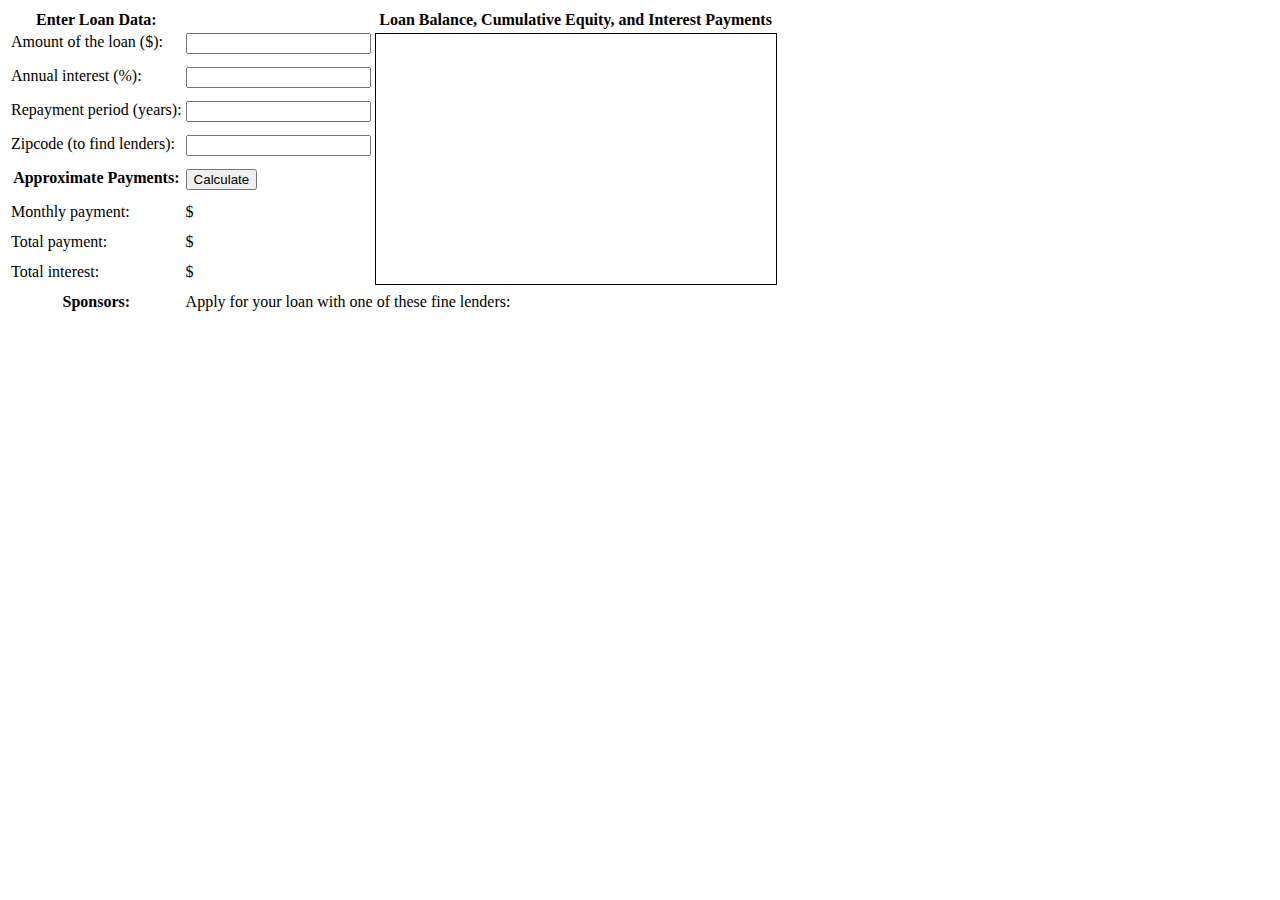
<file: htdocs/test/01.01.loancalc.html>
<!DOCTYPE html>   
<html>
<head>
<title>JavaScript Loan Calculator</title>
<style> /* This is a CSS style sheet: it adds style to the program output */
.output { font-weight: bold; }           /* Calculated values in bold */
#payment { text-decoration: underline; } /* For element with id="payment" */
#graph { border: solid black 1px; }      /* Chart has a simple border */
th, td { vertical-align: top; }          /* Don't center table cells */
</style>
</head>
<body>
<!--
  This is an HTML table with <input> elements that allow the user to enter data
  and <span> elements in which the program can display its results.
  These elements have ids like "interest" and "years". These ids are used
  in the JavaScript code that follows the table. Note that some of the input
  elements define "onchange" or "onclick" event handlers. These specify strings
  of JavaScript code to be executed when the user enters data or clicks.
-->
<table>
  <tr><th>Enter Loan Data:</th>
      <td></td>
      <th>Loan Balance, Cumulative Equity, and Interest Payments</th></tr>
  <tr><td>Amount of the loan ($):</td>
      <td><input id="amount" onchange="calculate();"></td>
      <td rowspan=8>
         <canvas id="graph" width="400" height="250"></canvas></td></tr>
  <tr><td>Annual interest (%):</td>
      <td><input id="apr" onchange="calculate();"></td></tr>
  <tr><td>Repayment period (years):</td>
      <td><input id="years" onchange="calculate();"></td>
  <tr><td>Zipcode (to find lenders):</td>
      <td><input id="zipcode" onchange="calculate();"></td>
  <tr><th>Approximate Payments:</th>
      <td><button onclick="calculate();">Calculate</button></td></tr>
  <tr><td>Monthly payment:</td>
      <td>$<span class="output" id="payment"></span></td></tr>
  <tr><td>Total payment:</td>
      <td>$<span class="output" id="total"></span></td></tr>
  <tr><td>Total interest:</td>
      <td>$<span class="output" id="totalinterest"></span></td></tr>
  <tr><th>Sponsors:</th><td  colspan=2>
    Apply for your loan with one of these fine lenders:
    <div id="lenders"></div></td></tr>
</table>

<!-- The rest of this example is JavaScript code in the <script> tag below -->
<!-- Normally, this script would go in the document <head> above but it -->
<!-- is easier to understand here, after you've seen its HTML context. -->
<script>
"use strict"; // Use ECMAScript 5 strict mode in browsers that support it

/*
 * This script defines the calculate() function called by the event handlers
 * in HTML above. The function reads values from <input> elements, calculates
 * loan payment information, displays the results in <span> elements. It also
 * saves the user's data, displays links to lenders, and draws a chart.
 */
function calculate() {
    // Look up the input and output elements in the document
    var amount = document.getElementById("amount");
    var apr = document.getElementById("apr");
    var years = document.getElementById("years");
    var zipcode = document.getElementById("zipcode");
    var payment = document.getElementById("payment");
    var total = document.getElementById("total");
    var totalinterest = document.getElementById("totalinterest");
    
    // Get the user's input from the input elements. Assume it is all valid.
    // Convert interest from a percentage to a decimal, and convert from
    // an annual rate to a monthly rate. Convert payment period in years
    // to the number of monthly payments.
    var principal = parseFloat(amount.value);
    var interest = parseFloat(apr.value) / 100 / 12;
    var payments = parseFloat(years.value) * 12;

    // Now compute the monthly payment figure.
    var x = Math.pow(1 + interest, payments);   // Math.pow() computes powers
    var monthly = (principal*x*interest)/(x-1);

    // If the result is a finite number, the user's input was good and
    // we have meaningful results to display
    if (isFinite(monthly)) {
        // Fill in the output fields, rounding to 2 decimal places
        payment.innerHTML = monthly.toFixed(2);
        total.innerHTML = (monthly * payments).toFixed(2);
        totalinterest.innerHTML = ((monthly*payments)-principal).toFixed(2);

        // Save the user's input so we can restore it the next time they visit
        save(amount.value, apr.value, years.value, zipcode.value);
        
        // Advertise: find and display local lenders, but ignore network errors
        try {      // Catch any errors that occur within these curly braces
            getLenders(amount.value, apr.value, years.value, zipcode.value);
        }
        catch(e) { /* And ignore those errors */ }

        // Finally, chart loan balance, and interest and equity payments
        chart(principal, interest, monthly, payments);
    }
    else {  
        // Result was Not-a-Number or infinite, which means the input was
        // incomplete or invalid. Clear any previously displayed output.
        payment.innerHTML = "";        // Erase the content of these elements
        total.innerHTML = ""
        totalinterest.innerHTML = "";
        chart();                       // With no arguments, clears the chart
    }
}

// Save the user's input as properties of the localStorage object. Those
// properties will still be there when the user visits in the future
// This storage feature will not work in some browsers (Firefox, e.g.) if you 
// run the example from a local file:// URL.  It does work over HTTP, however.
function save(amount, apr, years, zipcode) {
    if (window.localStorage) {  // Only do this if the browser supports it
        localStorage.loan_amount = amount;
        localStorage.loan_apr = apr;
        localStorage.loan_years = years;
        localStorage.loan_zipcode = zipcode;
    }
}

// Automatically attempt to restore input fields when the document first loads.
window.onload = function() {
    // If the browser supports localStorage and we have some stored data
    if (window.localStorage && localStorage.loan_amount) {  
        document.getElementById("amount").value = localStorage.loan_amount;
        document.getElementById("apr").value = localStorage.loan_apr;
        document.getElementById("years").value = localStorage.loan_years;
        document.getElementById("zipcode").value = localStorage.loan_zipcode;
    }
};

// Pass the user's input to a server-side script which can (in theory) return
// a list of links to local lenders interested in making loans.  This example
// does not actually include a working implementation of such a lender-finding
// service. But if the service existed, this function would work with it.
function getLenders(amount, apr, years, zipcode) {
    // If the browser does not support the XMLHttpRequest object, do nothing
    if (!window.XMLHttpRequest) return;

    // Find the element to display the list of lenders in
    var ad = document.getElementById("lenders");
    if (!ad) return;                            // Quit if no spot for output 

    // Encode the user's input as query parameters in a URL
    var url = "getLenders.php" +                // Service url plus
        "?amt=" + encodeURIComponent(amount) +  // user data in query string
        "&apr=" + encodeURIComponent(apr) +
        "&yrs=" + encodeURIComponent(years) +
        "&zip=" + encodeURIComponent(zipcode);

    // Fetch the contents of that URL using the XMLHttpRequest object
    var req = new XMLHttpRequest();        // Begin a new request
    req.open("GET", url);                  // An HTTP GET request for the url
    req.send(null);                        // Send the request with no body

    // Before returning, register an event handler function that will be called
    // at some later time when the HTTP server's response arrives. This kind of 
    // asynchronous programming is very common in client-side JavaScript.
    req.onreadystatechange = function() {
        if (req.readyState == 4 && req.status == 200) {
            // If we get here, we got a complete valid HTTP response
            var response = req.responseText;     // HTTP response as a string
            var lenders = JSON.parse(response);  // Parse it to a JS array

            // Convert the array of lender objects to a string of HTML
            var list = "";
            for(var i = 0; i < lenders.length; i++) {
                list += "<li><a href='" + lenders[i].url + "'>" +
                    lenders[i].name + "</a>";
            }

            // Display the HTML in the element from above.
            ad.innerHTML = "<ul>" + list + "</ul>"; 
        }
    }
}

// Chart monthly loan balance, interest and equity in an HTML <canvas> element.
// If called with no arguments then just erase any previously drawn chart.
function chart(principal, interest, monthly, payments) {
    var graph = document.getElementById("graph"); // Get the <canvas> tag
    graph.width = graph.width;  // Magic to clear and reset the canvas element

    // If we're called with no arguments, or if this browser does not support
    // graphics in a <canvas> element, then just return now.
    if (arguments.length == 0 || !graph.getContext) return;

    // Get the "context" object for the <canvas> that defines the drawing API
    var g = graph.getContext("2d"); // All drawing is done with this object
    var width = graph.width, height = graph.height; // Get canvas size

    // These functions convert payment numbers and dollar amounts to pixels
    function paymentToX(n) { return n * width/payments; }
    function amountToY(a) { return height-(a * height/(monthly*payments*1.05));}

    // Payments are a straight line from (0,0) to (payments, monthly*payments)
    g.moveTo(paymentToX(0), amountToY(0));         // Start at lower left
    g.lineTo(paymentToX(payments),                 // Draw to upper right
             amountToY(monthly*payments));
    g.lineTo(paymentToX(payments), amountToY(0));  // Down to lower right
    g.closePath();                                 // And back to start
    g.fillStyle = "#f88";                          // Light red
    g.fill();                                      // Fill the triangle
    g.font = "bold 12px sans-serif";               // Define a font
    g.fillText("Total Interest Payments", 20,20);  // Draw text in legend

    // Cumulative equity is non-linear and trickier to chart
    var equity = 0;
    g.beginPath();                                 // Begin a new shape
    g.moveTo(paymentToX(0), amountToY(0));         // starting at lower-left
    for(var p = 1; p <= payments; p++) {
        // For each payment, figure out how much is interest
        var thisMonthsInterest = (principal-equity)*interest;
        equity += (monthly - thisMonthsInterest);  // The rest goes to equity
        g.lineTo(paymentToX(p),amountToY(equity)); // Line to this point
    }
    g.lineTo(paymentToX(payments), amountToY(0));  // Line back to X axis
    g.closePath();                                 // And back to start point
    g.fillStyle = "green";                         // Now use green paint
    g.fill();                                      // And fill area under curve
    g.fillText("Total Equity", 20,35);             // Label it in green

    // Loop again, as above, but chart loan balance as a thick black line
    var bal = principal;
    g.beginPath();
    g.moveTo(paymentToX(0),amountToY(bal));
    for(var p = 1; p <= payments; p++) {
        var thisMonthsInterest = bal*interest;
        bal -= (monthly - thisMonthsInterest);     // The rest goes to equity
        g.lineTo(paymentToX(p),amountToY(bal));    // Draw line to this point
    }
    g.lineWidth = 3;                               // Use a thick line
    g.stroke();                                    // Draw the balance curve
    g.fillStyle = "black";                         // Switch to black text
    g.fillText("Loan Balance", 20,50);             // Legend entry

    // Now make yearly tick marks and year numbers on X axis
    g.textAlign="center";                          // Center text over ticks
    var y = amountToY(0);                          // Y coordinate of X axis
    for(var year=1; year*12 <= payments; year++) { // For each year
        var x = paymentToX(year*12);               // Compute tick position
        g.fillRect(x-0.5,y-3,1,3);                 // Draw the tick
        if (year == 1) g.fillText("Year", x, y-5); // Label the axis
        if (year % 5 == 0 && year*12 !== payments) // Number every 5 years
            g.fillText(String(year), x, y-5);
    }

    // Mark payment amounts along the right edge
    g.textAlign = "right";                         // Right-justify text
    g.textBaseline = "middle";                     // Center it vertically
    var ticks = [monthly*payments, principal];     // The two points we'll mark
    var rightEdge = paymentToX(payments);          // X coordinate of Y axis
    for(var i = 0; i < ticks.length; i++) {        // For each of the 2 points
        var y = amountToY(ticks[i]);               // Compute Y position of tick
        g.fillRect(rightEdge-3, y-0.5, 3,1);       // Draw the tick mark
        g.fillText(String(ticks[i].toFixed(0)),    // And label it.
                   rightEdge-5, y);
    }
}
</script>
</body>
</html>
</file>
